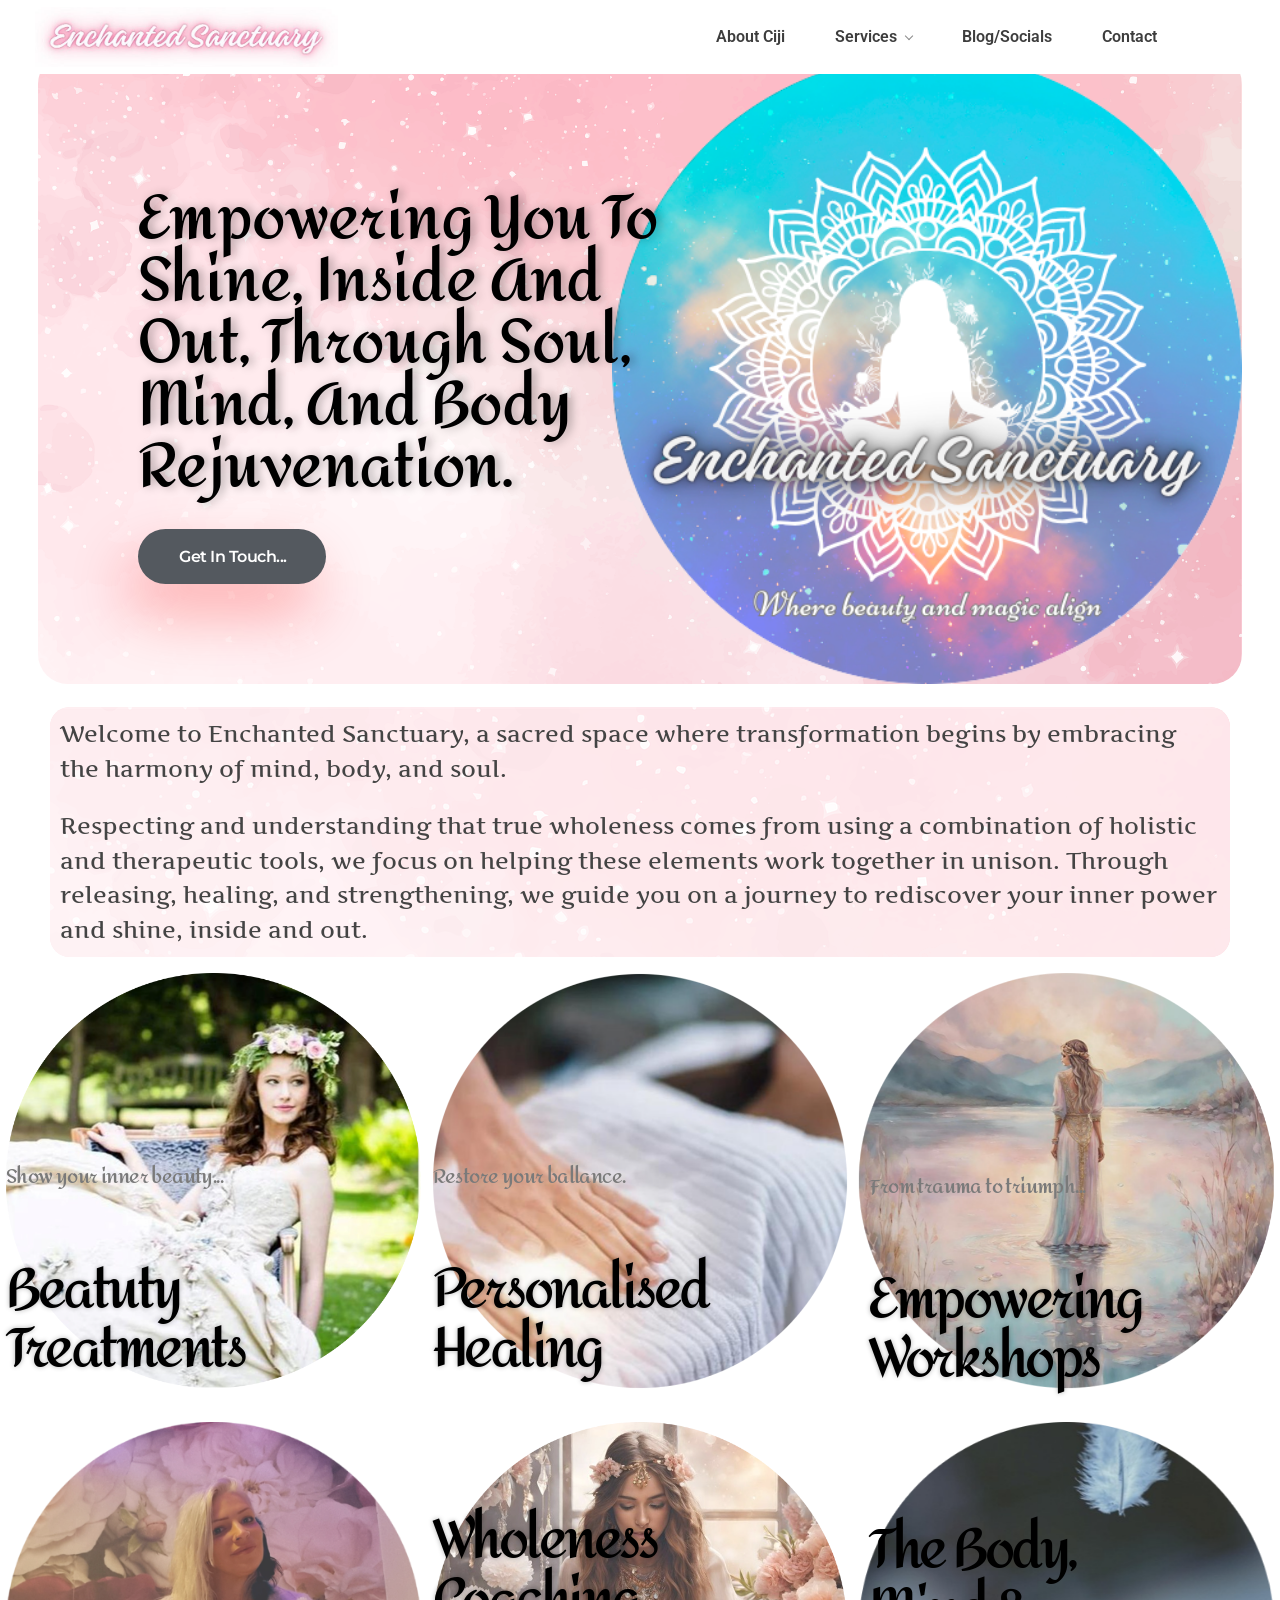
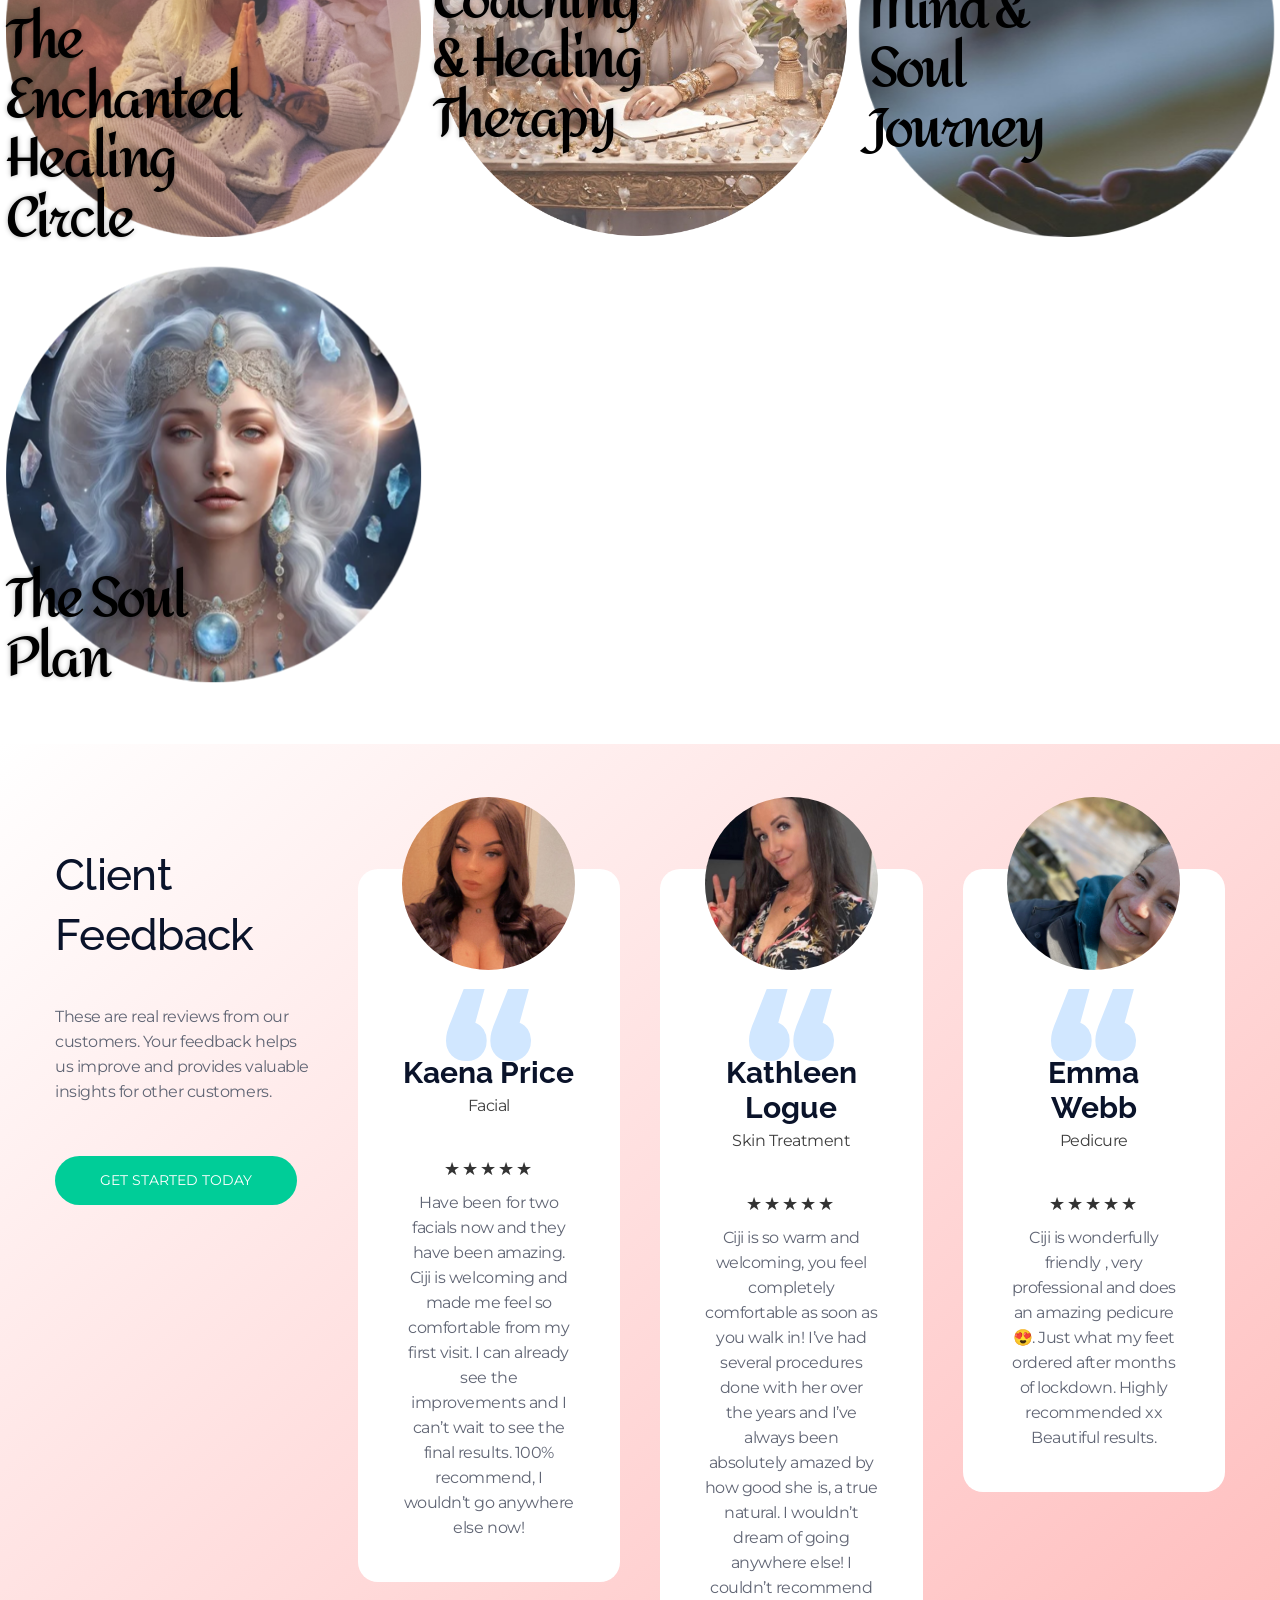
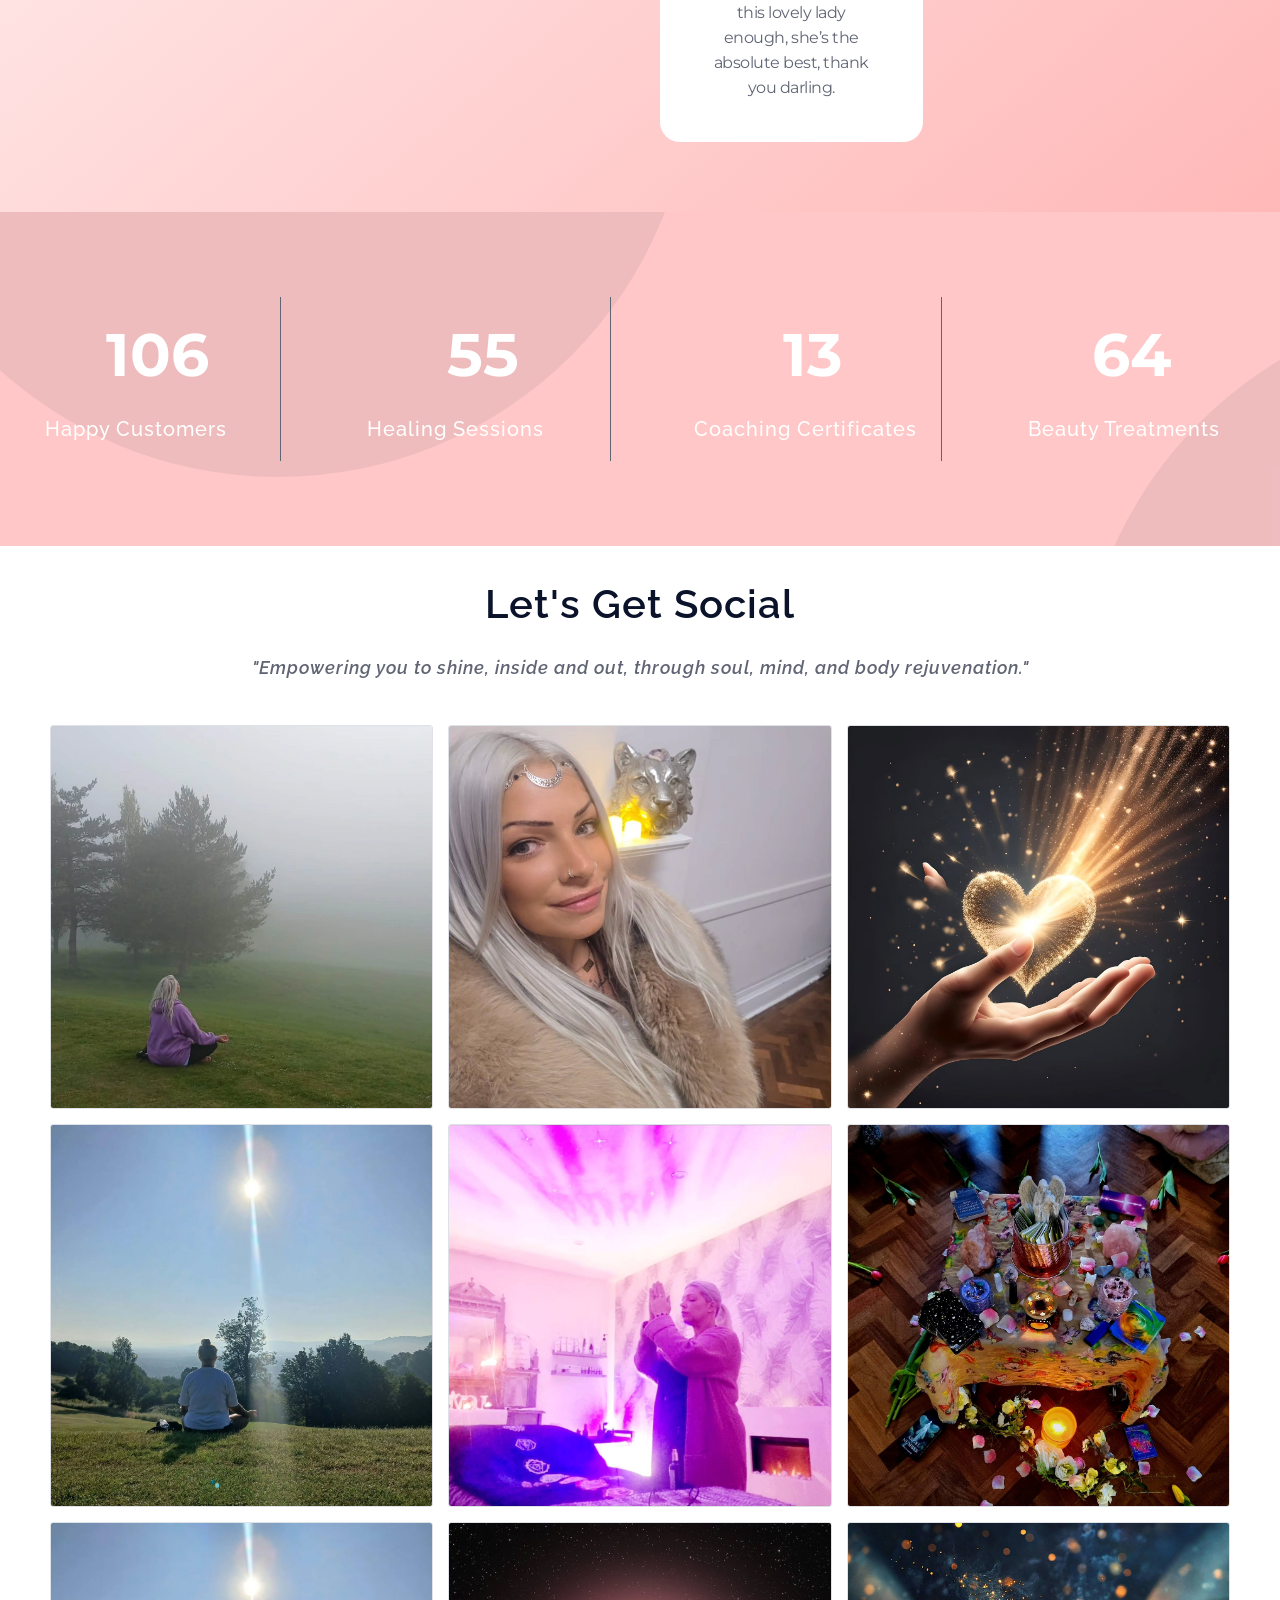
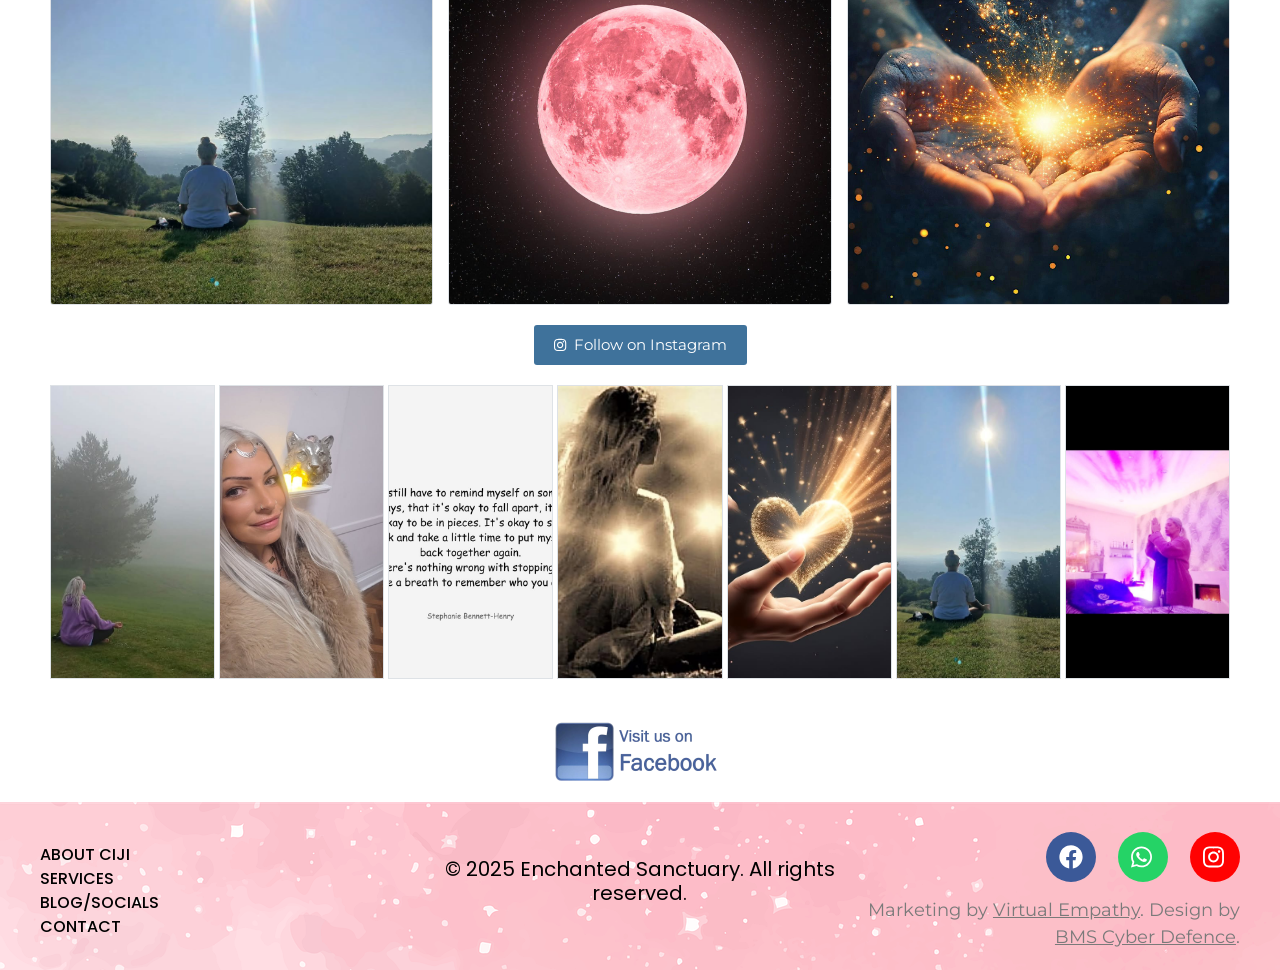
<file: index.html>
<!doctype html>
<html lang="en-GB">
<head>
<meta charset="utf-8">
<meta name="viewport" content="width=device-width, initial-scale=1">
<title>Enchanted Sanctuary | Personalised Beauty and Healing Therapy Treatments</title>
<meta name="description" content="Empowering you to shine, inside and out, through soul, mind, and body rejuvenation. Get in touch… Empowering you to shine, inside and out, through soul, mind, and body rejuvenation. Get in touch… Welcome to Enchanted Sanctuary, a sacred space where transformation begins by embracing the harmony of mind, body, and soul. Respecting and understanding that […]">
<link rel="canonical" href="https://enchantedsanctuary.co.uk/">
<meta property="og:type" content="website">
<meta property="og:site_name" content="Enchanted Sanctuary">
<meta property="og:title" content="Enchanted Sanctuary | Personalised Beauty and Healing Therapy Treatments">
<meta property="og:url" content="https://enchantedsanctuary.co.uk/">
<meta property="og:image" content="https://enchantedsanctuary.co.uk/assets/img/Enchanted-Sanctuary-Copy-modified-768x768.png">
<meta name="theme-color" content="#ffffff">
<link rel="icon" type="image/png" sizes="32x32" href="/assets/img/cropped-Enchanted-Sanctuary-Copy-modified-32x32.png">
<link rel="apple-touch-icon" href="/assets/img/cropped-Enchanted-Sanctuary-Copy-modified-180x180.png">
<link rel="stylesheet" href="/assets/css/fonts.css?v=8df8fe0f">
<link rel="stylesheet" href="/assets/css/base.css?v=15ac5174">
<link rel="stylesheet" href="/assets/css/shell.css?v=6110d818">
<link rel="stylesheet" href="/assets/css/pages/home.css?v=4574bcdd">
<noscript><link rel="stylesheet" href="/assets/css/noscript.css?v=00a7146c"></noscript>
</head>
<body>
<header id="site-header" class="site-header">
<section class="sec e-8adc3c5 v-mid"><div class="sec-in gap-no">
<div class="col c25 e-b7bf976"><div class="col-in populated"><div class="w wd-auto wt-inh wm-auto e-571f72a"><div class="w-in">
<a class="logo" href="/" title="Enchanted Sanctuary"><img class="logo-main" src="/assets/img/cropped-cropped-Enchanted-Logo-3.png.jpg" width="752" height="149" alt="Enchanted Sanctuary - where beauty and magic align"></a>
</div></div></div></div>
<div class="col c50 e-c79087f"><div class="col-in populated"><div class="w wd-auto wt-auto e-863ca88"><div class="w-in">
<button id="burger" class="burger" type="button" aria-label="Menu" aria-expanded="false" aria-controls="main-nav"><span></span></button>
<nav id="main-nav" class="main-nav" aria-label="Main"><ul><li><a href="/about/">About Ciji</a></li><li class="has-sub"><a href="#" aria-haspopup="true">Services</a><ul class="sub-menu"><li><a href="/beauty-treatments/">Beauty Treatments</a></li><li><a href="/healing/">Healing</a></li><li><a href="/coaching/">Coaching</a></li><li><a href="/workshops/">Workshops</a></li><li><a href="/the-enchanted-healing-circle/">Enchanted Healing Circle</a></li><li><a href="/body-mind-soul/">Body, Mind, Soul</a></li></ul></li><li><a href="/blog/">Blog/Socials</a></li><li><a href="/contact/">Contact</a></li></ul></nav>
</div></div></div></div>
<div class="col c25 e-d836fd5"><div class="col-in populated"></div></div>
</div></section>
</header>
<main id="content">
<section class="sec sec-top boxed e-6577c22"><div class="sec-in gap-def"><div class="col c100 col-top e-075c4aa"><div class="col-in"></div></div></div></section><section class="sec sec-top boxed e-edd5e29"><div class="sec-in gap-no"><div class="col c100 col-top fx fx-scale-up hide-m e-8b46256"><div class="col-in populated"><div class="bg-overlay"></div><section class="sec sec-inner boxed e-b667f1a sec-inner"><div class="sec-in gap-no"><div class="col c50 col-inner e-b32a811"><div class="col-in populated"><div class="w fx fx-slide-from-bot w-heading e-d0ff21a"><div class="w-in">
<section class="mh">
<div class="mh-in"><h5 class="h-sub"></h5><h3 class="h-main"><span class="h-hl">Empowering you to shine, inside and out, through soul, mind, and body rejuvenation.</span></h3></div>
</section> </div></div><div class="w fx fx-fade-in-right w-button e-8168b7c"><div class="w-in">
<div class="btn-wrap al-left">
<a class="btn btn-dark" href="/contact/">
<div class="btn-bg"></div>

<div class="btn-text">
<span class="btn-t1">Get in touch...</span> </div>
</a>
</div>
</div></div></div></div><div class="col c50 col-inner e-44763c2"><div class="col-in"></div></div></div></section></div></div></div></section><section class="sec sec-top hide-d hide-t boxed e-985ce5b"><div class="sec-in gap-def"><div class="col c100 col-top e-73a45af"><div class="col-in populated"><div class="w w-image e-906590e"><div class="w-in">
<section class="img-w">
<div class="img-frame">
<div class="img-box">
<img src="/assets/img/Enchanted-Sanctuary-Copy-modified-768x768.png" alt="Enchanted Sanctuary - Copy-modified" width="493" height="493" srcset="/assets/img/Enchanted-Sanctuary-Copy-modified-150x150.png 150w, /assets/img/Enchanted-Sanctuary-Copy-modified-300x300.png 300w, /assets/img/Enchanted-Sanctuary-Copy-modified-768x768.png 493w" sizes="(max-width:479px) 480px,(max-width:767px) 768px,(max-width:1023px) 1024px,493px">
</div>
</div>
</section> </div></div><div class="w fx fx-slide-from-bot w-heading e-2f97982"><div class="w-in">
<section class="mh">
<div class="mh-in"><h5 class="h-sub"></h5><h3 class="h-main"><span class="h-hl">Empowering you to shine, inside and out, through soul, mind, and body rejuvenation.</span></h3></div>
</section> </div></div><div class="w fx fx-fade-in-right w-button e-2da8367"><div class="w-in">
<div class="btn-wrap al-left">
<a class="btn btn-dark" href="/contact/">
<div class="btn-bg"></div>

<div class="btn-text">
<span class="btn-t1">Get in touch...</span> </div>
</a>
</div>
</div></div></div></div></div></section><section class="sec sec-top boxed e-6ed5a33"><div class="sec-in gap-def"><div class="col c100 col-top e-9232216"><div class="col-in populated"><div class="bg-overlay"></div><div class="w w-text e-0de48b5"><div class="w-in">
<p>Welcome to Enchanted Sanctuary, a sacred space where transformation begins by embracing the harmony of mind, body, and soul.</p><p>Respecting and understanding that true wholeness comes from using a combination of holistic and therapeutic tools, we focus on helping these elements work together in unison. Through releasing, healing, and strengthening, we guide you on a journey to rediscover your inner power and shine, inside and out.</p> </div></div></div></div></div></section><section class="sec sec-top boxed e-2b28041"><div class="sec-in gap-def"><div class="col c33 col-top e-5d22ac5"><div class="col-in populated"><div class="w fx fx-fade-in-down w-heading e-6f509e3"><div class="w-in">
<section class="mh">
<div class="mh-in"><a class="h-sub-link" href="/beauty-treatments/"><h5 class="h-sub">Show your inner beauty...</h5></a><a class="h-main-link" href="/beauty-treatments/"><h2 class="h-main"><span class="h-before"><br>Beatuty<br>Treatments</span></h2></a></div>
</section> </div></div></div></div><div class="col c33 col-top e-5e8a5cd"><div class="col-in populated"><div class="w fx fx-fade-in-down w-heading e-bed02f1"><div class="w-in">
<section class="mh">
<div class="mh-in"><a class="h-sub-link" href="/healing/"><h5 class="h-sub">Restore your ballance.</h5></a><a class="h-main-link" href="/healing/"><h2 class="h-main"><span class="h-before"><br>Personalised Healing</span></h2></a></div>
</section> </div></div></div></div><div class="col c33 col-top e-13d535e"><div class="col-in populated"><div class="w fx fx-fade-in-down w-heading e-b12e763"><div class="w-in">
<section class="mh">
<div class="mh-in"><a class="h-sub-link" href="/workshops/"><h5 class="h-sub">From trauma to triumph...</h5></a><a class="h-main-link" href="/workshops/"><h2 class="h-main"><span class="h-before"><br>Empowering<br>Workshops</span></h2></a></div>
</section> </div></div></div></div></div></section><section class="sec sec-top boxed e-62f1105"><div class="sec-in gap-def"><div class="col c33 col-top e-62b3c4f"><div class="col-in populated"><div class="bg-overlay"></div><div class="w fx fx-fade-in-down w-heading e-8247aed"><div class="w-in">
<section class="mh">
<div class="mh-in"><h5 class="h-sub"></h5><a class="h-main-link" href="/the-enchanted-healing-circle/"><h2 class="h-main"><span class="h-before"> The Enchanted Healing Circle</span></h2></a></div>
</section> </div></div></div></div><div class="col c33 col-top e-4726bc4"><div class="col-in populated"><div class="bg-overlay"></div><div class="w fx fx-fade-in-down w-heading e-f555cde"><div class="w-in">
<section class="mh">
<div class="mh-in"><h5 class="h-sub"></h5><a class="h-main-link" href="/coaching/"><h2 class="h-main"><span class="h-before">Wholeness Coaching & Healing Therapy</span></h2></a></div>
</section> </div></div></div></div><div class="col c33 col-top e-b6b08ac"><div class="col-in populated"><div class="w fx fx-fade-in-down w-heading e-a091946"><div class="w-in">
<section class="mh">
<div class="mh-in"><h5 class="h-sub"></h5><a class="h-main-link" href="/body-mind-soul/"><h2 class="h-main"><span class="h-before">The Body, Mind & Soul Journey</span></h2></a></div>
</section> </div></div></div></div></div></section><section class="sec sec-top boxed e-182a24c"><div class="sec-in gap-def"><div class="col c33 col-top e-38d5015"><div class="col-in populated"><div class="bg-overlay"></div><div class="w fx fx-fade-in-down w-heading e-609f788"><div class="w-in">
<section class="mh">
<div class="mh-in"><h5 class="h-sub"></h5><a class="h-main-link" href="/the-soul-plan/"><h2 class="h-main"><span class="h-before"> <br>The Soul Plan</span></h2></a></div>
</section> </div></div></div></div><div class="col c33 col-top e-c5ea2b3"><div class="col-in"></div></div><div class="col c33 col-top e-ea2d44e"><div class="col-in"></div></div></div></section><section class="sec sec-top boxed e-e08c960"><div class="sec-in gap-wide"><div class="col c25 col-top e-96ce8f5"><div class="col-in populated"><div class="w fx fx-fade-in-up w-heading e-3b2b844"><div class="w-in">
<section class="mh">
<div class="mh-in"><h4 class="h-sub">Client feedback</h4><div class="h-desc"><p>These are real reviews from our customers. Your feedback helps us improve and provides valuable insights for other customers.</p></div></div>
</section> </div></div><div class="w wd-auto wm-auto fx fx-fade-in-right w-button e-537168e"><div class="w-in">
<div class="btn-wrap al-left">
<a class="btn btn-dark" href="/contact/">
<div class="btn-bg"></div>

<div class="btn-text">
<span class="btn-t1">GET STARTED TODAY</span> </div>
</a>
</div>
</div></div></div></div><div class="col c25 col-top e-ae0a990"><div class="col-in populated"><div class="w w-testimonial e-1bf3fcd"><div class="w-in">
<section> <div class="tm tm-top">
<div class="tm-head">
<div class="tm-photo">
<img src="/assets/img/269386500_4709869779074187_6438676204521253496_n.jpg" alt="" width="1440" height="1440" srcset="/assets/img/269386500_4709869779074187_6438676204521253496_n.jpg 1440w, /assets/img/269386500_4709869779074187_6438676204521253496_n-300x300.jpg 300w, /assets/img/269386500_4709869779074187_6438676204521253496_n-1024x1024.jpg 1024w, /assets/img/269386500_4709869779074187_6438676204521253496_n-150x150.jpg 150w, /assets/img/269386500_4709869779074187_6438676204521253496_n-768x768.jpg 768w, /assets/img/269386500_4709869779074187_6438676204521253496_n-200x200.jpg 200w"> </div>
<div class="tm-meta">
<h4 class="tm-name">Kaena Price</h4>
<h5 class="tm-role">Facial</h5>
<div class="stars">
<span class="stars-fill"> </span>
</div>
</div>
</div>
<div class="tm-text">
<div class="tm-body">
                                Have been for two facials now and they have been amazing. Ciji is welcoming and made me feel so comfortable from my first visit. I can already see the improvements and I can’t wait to see the final results. 100% recommend, I wouldn’t go anywhere else now!            </div>
</div>
</div>
</section> </div></div></div></div><div class="col c25 col-top e-cfc1933"><div class="col-in populated"><div class="w w-testimonial e-2ffddfc"><div class="w-in">
<section> <div class="tm tm-top">
<div class="tm-head">
<div class="tm-photo">
<img src="/assets/img/359721519_3585749498417843_8543505721515183998_n.jpg" alt="" width="1170" height="1170" srcset="/assets/img/359721519_3585749498417843_8543505721515183998_n.jpg 1170w, /assets/img/359721519_3585749498417843_8543505721515183998_n-300x300.jpg 300w, /assets/img/359721519_3585749498417843_8543505721515183998_n-1024x1024.jpg 1024w, /assets/img/359721519_3585749498417843_8543505721515183998_n-150x150.jpg 150w, /assets/img/359721519_3585749498417843_8543505721515183998_n-768x768.jpg 768w, /assets/img/359721519_3585749498417843_8543505721515183998_n-200x200.jpg 200w"> </div>
<div class="tm-meta">
<h4 class="tm-name">Kathleen Logue</h4>
<h5 class="tm-role">Skin Treatment</h5>
<div class="stars">
<span class="stars-fill"> </span>
</div>
</div>
</div>
<div class="tm-text">
<div class="tm-body">
                                Ciji is so warm and welcoming, you feel completely comfortable as soon as you walk in!
I’ve had several procedures done with her over the years and I’ve always been absolutely amazed by how good she is, a true natural. I wouldn’t dream of going anywhere else!
I couldn’t recommend this lovely lady enough, she’s the absolute best, thank you darling.            </div>
</div>
</div>
</section> </div></div></div></div><div class="col c25 col-top e-4114cf9"><div class="col-in populated"><div class="w w-testimonial e-6dc5f5e"><div class="w-in">
<section> <div class="tm tm-top">
<div class="tm-head">
<div class="tm-photo">
<img src="/assets/img/424983784_2770888386392168_1102894792099508610_n.jpg" alt="" width="1900" height="1900" loading="lazy" srcset="/assets/img/424983784_2770888386392168_1102894792099508610_n.jpg 1900w, /assets/img/424983784_2770888386392168_1102894792099508610_n-300x300.jpg 300w, /assets/img/424983784_2770888386392168_1102894792099508610_n-1024x1024.jpg 1024w, /assets/img/424983784_2770888386392168_1102894792099508610_n-150x150.jpg 150w, /assets/img/424983784_2770888386392168_1102894792099508610_n-768x768.jpg 768w, /assets/img/424983784_2770888386392168_1102894792099508610_n-1536x1536.jpg 1536w, /assets/img/424983784_2770888386392168_1102894792099508610_n-200x200.jpg 200w"> </div>
<div class="tm-meta">
<h4 class="tm-name">Emma Webb</h4>
<h5 class="tm-role">Pedicure</h5>
<div class="stars">
<span class="stars-fill"> </span>
</div>
</div>
</div>
<div class="tm-text">
<div class="tm-body">
                                Ciji is wonderfully friendly , very professional and does an amazing pedicure 😍. 

Just what my feet ordered after months of lockdown. Highly recommended xx
 
Beautiful results.            </div>
</div>
</div>
</section> </div></div></div></div></div></section><section class="sec sec-top boxed e-3aba4d1"><div class="sec-in gap-no"><div class="col c100 col-top e-374ca9b"><div class="col-in populated"><div class="w hide-t hide-m wd-auto shape-circle w-shape e-350cdcf"><div class="w-in">
<div class="shape">
<div class="shape-in">
<div class="shape-fill"></div>
</div>
</div>
</div></div><div class="w wd-auto shape-circle w-shape e-7baecee"><div class="w-in">
<div class="shape">
<div class="shape-in">
<div class="shape-fill"></div>
</div>
</div>
</div></div><section class="sec sec-inner boxed e-fea90f6 sec-inner"><div class="sec-in gap-def"><div class="col c25 col-inner fx fx-fade-in-right-1 e-228dafd"><div class="col-in populated"><div class="w w-counter e-a2ebb2f"><div class="w-in">
<div class="counter">
<div class="counter-wrap">
<span class="counter-pre"></span>
<span class="counter-num" data-to="124" data-delimiter="." data-duration="2000">0</span>
<span class="counter-suf"></span>
</div>
</div>
</div></div><div class="w w-heading e-423e038"><div class="w-in">
<section class="mh">
<div class="mh-in"><h5 class="h-sub">Happy Customers</h5></div>
</section> </div></div></div></div><div class="col c25 col-inner fx fx-fade-in-right-1 e-43eda34"><div class="col-in populated"><div class="w w-counter e-2fcd665"><div class="w-in">
<div class="counter">
<div class="counter-wrap">
<span class="counter-pre"></span>
<span class="counter-num" data-to="64" data-delimiter="." data-duration="2000">0</span>
<span class="counter-suf"></span>
</div>
</div>
</div></div><div class="w w-heading e-a0817b9"><div class="w-in">
<section class="mh">
<div class="mh-in"><h5 class="h-sub">Healing Sessions</h5></div>
</section> </div></div></div></div><div class="col c25 col-inner fx fx-fade-in-right-1 e-02b4691"><div class="col-in populated"><div class="w w-counter e-0c22135"><div class="w-in">
<div class="counter">
<div class="counter-wrap">
<span class="counter-pre"></span>
<span class="counter-num" data-to="15" data-delimiter="." data-duration="2000">0</span>
<span class="counter-suf"></span>
</div>
</div>
</div></div><div class="w w-heading e-8bb11f0"><div class="w-in">
<section class="mh">
<div class="mh-in"><h5 class="h-sub">Coaching Certificates</h5></div>
</section> </div></div></div></div><div class="col c25 col-inner fx fx-fade-in-right-1 e-6c4671d"><div class="col-in populated"><div class="w w-counter e-fcd4c03"><div class="w-in">
<div class="counter">
<div class="counter-wrap">
<span class="counter-pre"></span>
<span class="counter-num" data-to="74" data-delimiter="." data-duration="2000">0</span>
<span class="counter-suf"></span>
</div>
</div>
</div></div><div class="w w-heading e-1c7de71"><div class="w-in">
<section class="mh">
<div class="mh-in"><h5 class="h-sub">Beauty Treatments</h5></div>
</section> </div></div></div></div></div></section></div></div></div></section><section class="sec sec-top boxed e-83e586d"><div class="sec-in gap-no"><div class="col c100 col-top e-6e9270f"><div class="col-in populated"><div class="w fx fx-fade-in-up w-heading e-dd766e1"><div class="w-in">
<section class="mh">
<div class="mh-in"><h5 class="h-sub">Let's get social</h5><div class="h-desc"><h5><em>"Empowering you to shine, inside and out, through soul, mind, and body rejuvenation."</em></h5></div></div>
</section> </div></div><div class="w w-feed e-7a71ec6"><div class="w-in"><div class="ig-grid"><a class="ig-item" href="https://www.instagram.com/p/De_lr72RHEV/" target="_blank" rel="noopener"><img src="/assets/img/18120787582932074.jpg" alt="Instagram post" loading="lazy"></a><a class="ig-item" href="https://www.instagram.com/p/De7wQsxN34-/" target="_blank" rel="noopener"><img src="/assets/img/18037394471850741.jpg" alt="Instagram post" loading="lazy"></a><a class="ig-item" href="https://www.instagram.com/p/Dez0UOcxcfl/" target="_blank" rel="noopener"><img src="/assets/img/18103017881042446.jpg" alt="Instagram post" loading="lazy"></a><a class="ig-item" href="https://www.instagram.com/p/DewH5RjRl5f/" target="_blank" rel="noopener"><img src="/assets/img/18118513643053644.jpg" alt="Instagram post" loading="lazy"></a><a class="ig-item" href="https://www.instagram.com/p/DesV0HCKgQy/" target="_blank" rel="noopener"><img src="/assets/img/18135804127572898.jpg" alt="Instagram post" loading="lazy"></a><a class="ig-item" href="https://www.instagram.com/p/Daz_Skxkl2c/" target="_blank" rel="noopener"><img src="/assets/img/18102577331272615.jpg" alt="Instagram post" loading="lazy"></a><a class="ig-item" href="https://www.instagram.com/p/Dau-LpwKJ7F/" target="_blank" rel="noopener"><img src="/assets/img/18146714857519500.jpg" alt="Instagram post" loading="lazy"></a><a class="ig-item" href="https://www.instagram.com/p/DaLUxolq8iN/" target="_blank" rel="noopener"><img src="/assets/img/18137799472504655.jpg" alt="Instagram post" loading="lazy"></a><a class="ig-item" href="https://www.instagram.com/p/DZnWxBaj6I2/" target="_blank" rel="noopener"><img src="/assets/img/18367422052235819.jpg" alt="Instagram post" loading="lazy"></a></div><div class="ig-follow"><a href="https://www.instagram.com/cijisenchantedsanctuary" target="_blank" rel="noopener"><svg viewBox="0 -448 512 512" aria-hidden="true" focusable="false"><path transform="scale(1,-1)" d="M224.1 307c63.6006 0 114.9 -51.2998 114.9 -114.9c0 -63.5996 -51.2998 -114.899 -114.9 -114.899c-63.5996 0 -114.899 51.2998 -114.899 114.899c0 63.6006 51.2998 114.9 114.899 114.9zM224.1 117.4c41.1006 0 74.7002 33.5 74.7002 74.6992 c0 41.2002 -33.5 74.7002 -74.7002 74.7002c-41.1992 0 -74.6992 -33.5 -74.6992 -74.7002c0 -41.1992 33.5996 -74.6992 74.6992 -74.6992zM370.5 311.7c0 -14.9004 -12 -26.7998 -26.7998 -26.7998c-14.9004 0 -26.7998 12 -26.7998 26.7998s12 26.7998 26.7998 26.7998 s26.7998 -12 26.7998 -26.7998zM446.6 284.5c2.10059 -37 2.10059 -147.8 0 -184.8c-1.7998 -35.9004 -10 -67.7002 -36.1992 -93.9004c-26.2002 -26.2998 -58 -34.5 -93.9004 -36.2002c-37 -2.09961 -147.9 -2.09961 -184.9 0 c-35.8994 1.80078 -67.5996 10 -93.8994 36.2002s-34.5 58 -36.2002 93.9004c-2.09961 37 -2.09961 147.899 0 184.899c1.7998 35.9004 9.90039 67.7002 36.2002 93.9004s58.0996 34.4004 93.8994 36.0996c37 2.10059 147.9 2.10059 184.9 0 c35.9004 -1.7998 67.7002 -10 93.9004 -36.1992c26.2998 -26.2002 34.5 -58 36.1992 -93.9004zM398.8 60c11.7002 29.4004 9 99.5 9 132.1c0 32.6006 2.7002 102.601 -9 132.101c-7.89941 19.7002 -23 34.7998 -42.5996 42.5996c-29.4004 11.6006 -99.5 9 -132.101 9 c-32.5996 0 -102.6 2.7002 -132.1 -9c-19.7002 -7.89941 -34.7998 -23 -42.5996 -42.5996c-11.6006 -29.4004 -9 -99.5 -9 -132.101c0 -32.5996 -2.7002 -102.6 9 -132.1c7.89941 -19.7002 23 -34.7998 42.5996 -42.5996c29.4004 -11.6006 99.5 -9 132.1 -9 c32.6006 0 102.601 -2.7002 132.101 9c19.7002 7.89941 34.7998 23 42.5996 42.5996z"/></svg> Follow on Instagram</a></div></div></div><div class="w w-feed e-03c5567"><div class="w-in"><div class="fb-row"><a class="fb-item" href="https://www.facebook.com/1421043919164188/posts/2025718982030009" target="_blank" rel="noopener"><img src="/assets/img/724480844274503_2025718982030009.jpg" alt="Facebook post" loading="lazy"></a><a class="fb-item" href="https://www.facebook.com/1421043919164188/posts/2024041002197807" target="_blank" rel="noopener"><img src="/assets/img/724480844274503_2024041002197807.jpg" alt="Facebook post" loading="lazy"></a><a class="fb-item" href="https://www.facebook.com/1421043919164188/posts/2020698625865378" target="_blank" rel="noopener"><img src="/assets/img/724480844274503_2020698625865378.jpg" alt="Facebook post" loading="lazy"></a><a class="fb-item" href="https://www.facebook.com/1421043919164188/posts/2020676762534231" target="_blank" rel="noopener"><img src="/assets/img/724480844274503_2020676762534231.jpg" alt="Facebook post" loading="lazy"></a><a class="fb-item" href="https://www.facebook.com/1421043919164188/posts/2020657472536160" target="_blank" rel="noopener"><img src="/assets/img/724480844274503_2020657472536160.jpg" alt="Facebook post" loading="lazy"></a><a class="fb-item" href="https://www.facebook.com/1421043919164188/posts/2019067826028458" target="_blank" rel="noopener"><img src="/assets/img/724480844274503_2019067826028458.jpg" alt="Facebook post" loading="lazy"></a><a class="fb-item" href="https://www.facebook.com/1421043919164188/posts/2017467006188540" target="_blank" rel="noopener"><img src="/assets/img/724480844274503_2017467006188540.jpg" alt="Facebook post" loading="lazy"></a></div></div></div><div class="w w-pic e-f006c1f"><div class="w-in">
<a href="https://www.facebook.com/cijisbeautysalon" target="_blank" rel="noopener">
<img src="/assets/img/kisspng-facebook-social-media-marketing-like-button-blog-find-us-on-facebook-5adf94f6358356.8741893115246021022192-qzfj9suun8ixelmsrzuzhxqcpqaygvpmo730ihfhmo.png" alt="kisspng-facebook-social-media-marketing-like-button-blog-find-us-on-facebook-5adf94f6358356.8741893115246021022192" title="kisspng-facebook-social-media-marketing-like-button-blog-find-us-on-facebook-5adf94f6358356.8741893115246021022192" loading="lazy"> </a>
</div></div></div></div></div></section>
</main>
<footer class="site-footer">
<section class="sec e-78e680d v-mid"><div class="sec-in gap-no">
<div class="col c33 e-ca77ab7 hide-t hide-m"><div class="col-in populated"><div class="w e-511fb00"><div class="w-in">
<nav class="foot-menu" aria-label="Footer"><a href="/about/">About Ciji</a><a href="#">Services</a><a href="/blog/">Blog/Socials</a><a href="/contact/">Contact</a></nav>
</div></div></div></div>
<div class="col c33 e-30681a9"><div class="col-in populated"><div class="w e-209ba0c"><div class="w-in"><p class="copy">&copy; 2025 Enchanted Sanctuary. All rights reserved.</p></div></div></div></div>
<div class="col c33 e-35fef58 hide-t hide-m"><div class="col-in populated">
<div class="w e-fd95870"><div class="w-in"><div class="social">
<a class="social-icon social-facebook" href="https://www.facebook.com/cijisbeautysalon" target="_blank" rel="noopener" aria-label="Facebook"><svg viewBox="0 -448 512 512" aria-hidden="true" focusable="false"><path transform="scale(1,-1)" d="M504 192c0 -123.78 -90.6904 -226.38 -209.25 -245v173.31h57.7803l11 71.6904h-68.7803v46.5498c0 19.6104 9.61035 38.7305 40.4102 38.7305h31.2803v61s-28.3809 4.83984 -55.5205 4.83984c-56.6699 0 -93.6699 -34.3301 -93.6699 -96.4805v-54.6396h-63v-71.6904h63 v-173.31c-118.56 18.6201 -209.25 121.22 -209.25 245c0 137 111 248 248 248s248 -111 248 -248z"/></svg></a>
<a class="social-icon social-whatsapp" href="https://wa.me/+447782375399" target="_blank" rel="noopener" aria-label="WhatsApp"><svg viewBox="0 -448 512 512" aria-hidden="true" focusable="false"><path transform="scale(1,-1)" d="M380.9 350.9c41.8994 -42 67.0996 -97.7002 67.0996 -157c0 -122.4 -101.8 -222 -224.1 -222h-0.100586c-37.2002 0 -73.7002 9.2998 -106.1 27l-117.7 -30.9004l31.5 115c-19.4004 33.7002 -29.5996 71.9004 -29.5996 111c0 122.4 99.5996 222 222 222 c59.2998 0 115.1 -23.0996 157 -65.0996zM223.9 9.2998c101.699 0 186.6 82.7998 186.6 184.601c0.0996094 49.2998 -21.2998 95.5996 -56.0996 130.5c-34.8008 34.8994 -81.1006 54.0996 -130.4 54.0996c-101.8 0 -184.6 -82.7998 -184.6 -184.5 c0 -34.9004 9.69922 -68.7998 28.1992 -98.2002l4.40039 -7l-18.5996 -68.0996l69.7998 18.2998l6.7002 -4c28.2998 -16.7998 60.7998 -25.7002 94 -25.7002zM325.1 147.5c5.5 -2.7002 9.2002 -4.09961 10.5 -6.59961c1.40039 -2.30078 1.40039 -13.4004 -3.19922 -26.4004 c-4.60059 -13 -26.7002 -24.7998 -37.4004 -26.4004c-17.5996 -2.59961 -31.4004 -1.2998 -66.5996 13.9004c-55.7002 24.0996 -92 80.0996 -94.8008 83.7998c-2.69922 3.7002 -22.5996 30.1006 -22.5996 57.4004s14.2998 40.7002 19.4004 46.2998 c5.09961 5.5 11.0996 6.90039 14.7998 6.90039s7.39941 0 10.5996 -0.200195c3.40039 -0.200195 8 1.2998 12.5 -9.5c4.60059 -11.1006 15.7002 -38.4004 17.1006 -41.2002c1.39941 -2.7998 2.2998 -6 0.5 -9.7002c-10.6006 -21.2002 -22 -20.5 -16.3008 -30.2998 c21.5 -36.9004 42.9004 -49.7002 75.5 -66c5.5 -2.7998 8.80078 -2.2998 12 1.40039c3.30078 3.7998 13.9004 16.1992 17.6006 21.7998c3.7002 5.59961 7.39941 4.7002 12.5 2.7998c5.09961 -1.7998 32.3994 -15.2002 37.8994 -18z"/></svg></a>
<a class="social-icon social-instagram" href="https://www.instagram.com/cijisenchantedsanctuary/" target="_blank" rel="noopener" aria-label="Instagram"><svg viewBox="0 -448 512 512" aria-hidden="true" focusable="false"><path transform="scale(1,-1)" d="M224.1 307c63.6006 0 114.9 -51.2998 114.9 -114.9c0 -63.5996 -51.2998 -114.899 -114.9 -114.899c-63.5996 0 -114.899 51.2998 -114.899 114.899c0 63.6006 51.2998 114.9 114.899 114.9zM224.1 117.4c41.1006 0 74.7002 33.5 74.7002 74.6992 c0 41.2002 -33.5 74.7002 -74.7002 74.7002c-41.1992 0 -74.6992 -33.5 -74.6992 -74.7002c0 -41.1992 33.5996 -74.6992 74.6992 -74.6992zM370.5 311.7c0 -14.9004 -12 -26.7998 -26.7998 -26.7998c-14.9004 0 -26.7998 12 -26.7998 26.7998s12 26.7998 26.7998 26.7998 s26.7998 -12 26.7998 -26.7998zM446.6 284.5c2.10059 -37 2.10059 -147.8 0 -184.8c-1.7998 -35.9004 -10 -67.7002 -36.1992 -93.9004c-26.2002 -26.2998 -58 -34.5 -93.9004 -36.2002c-37 -2.09961 -147.9 -2.09961 -184.9 0 c-35.8994 1.80078 -67.5996 10 -93.8994 36.2002s-34.5 58 -36.2002 93.9004c-2.09961 37 -2.09961 147.899 0 184.899c1.7998 35.9004 9.90039 67.7002 36.2002 93.9004s58.0996 34.4004 93.8994 36.0996c37 2.10059 147.9 2.10059 184.9 0 c35.9004 -1.7998 67.7002 -10 93.9004 -36.1992c26.2998 -26.2002 34.5 -58 36.1992 -93.9004zM398.8 60c11.7002 29.4004 9 99.5 9 132.1c0 32.6006 2.7002 102.601 -9 132.101c-7.89941 19.7002 -23 34.7998 -42.5996 42.5996c-29.4004 11.6006 -99.5 9 -132.101 9 c-32.5996 0 -102.6 2.7002 -132.1 -9c-19.7002 -7.89941 -34.7998 -23 -42.5996 -42.5996c-11.6006 -29.4004 -9 -99.5 -9 -132.101c0 -32.5996 -2.7002 -102.6 9 -132.1c7.89941 -19.7002 23 -34.7998 42.5996 -42.5996c29.4004 -11.6006 99.5 -9 132.1 -9 c32.6006 0 102.601 -2.7002 132.101 9c19.7002 7.89941 34.7998 23 42.5996 42.5996z"/></svg></a>
</div></div></div>
<div class="w e-f05b8ba"><div class="w-in"><p class="credit">Marketing by <a href="https://virtualempathy.co.uk/" target="_blank" rel="noopener">Virtual Empathy</a>. Design by <a href="https://bmscyberdefence.co.uk/" target="_blank" rel="noopener">BMS Cyber Defence</a>.</p></div></div>
</div></div>
</div></section>
</footer>
<button id="to-top" class="to-top" type="button" aria-label="Back to top"></button>
<script src="/assets/js/site.js?v=b49a6f0e" defer></script>
</body>
</html>
</file>
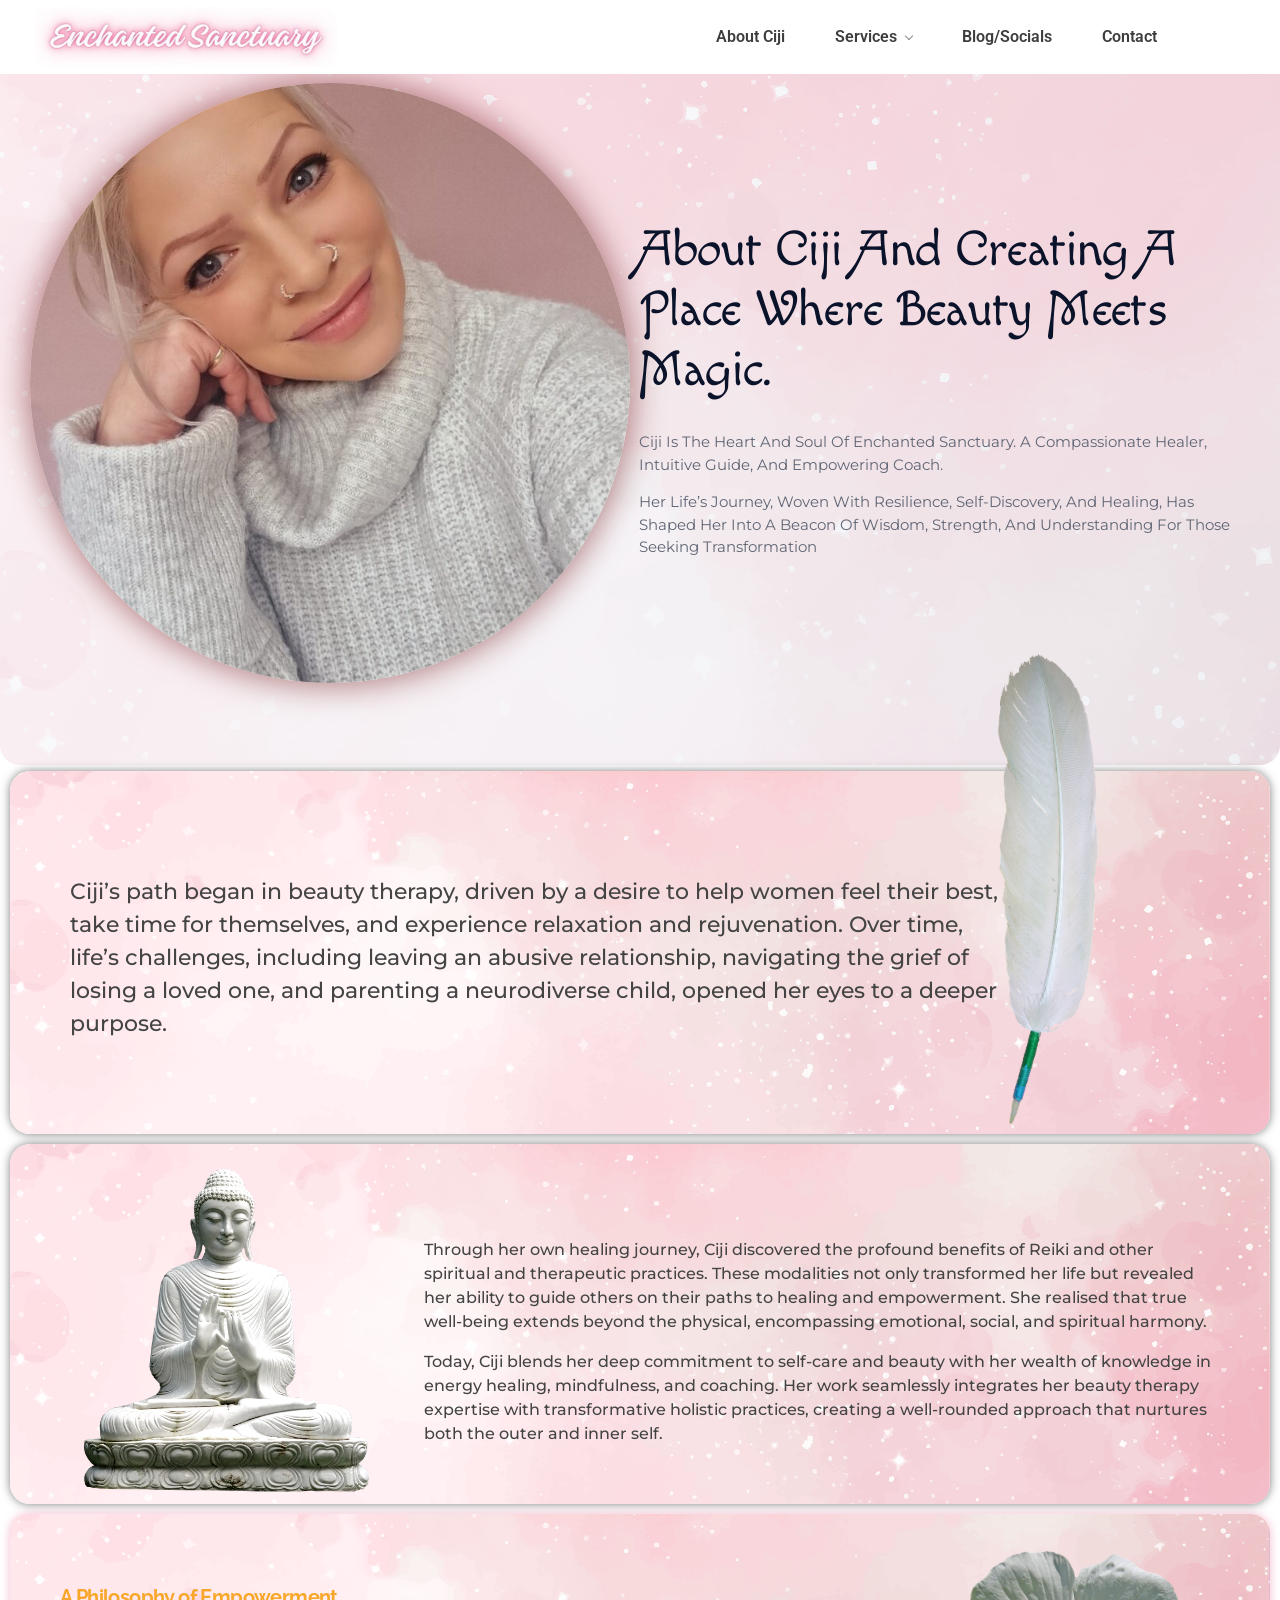
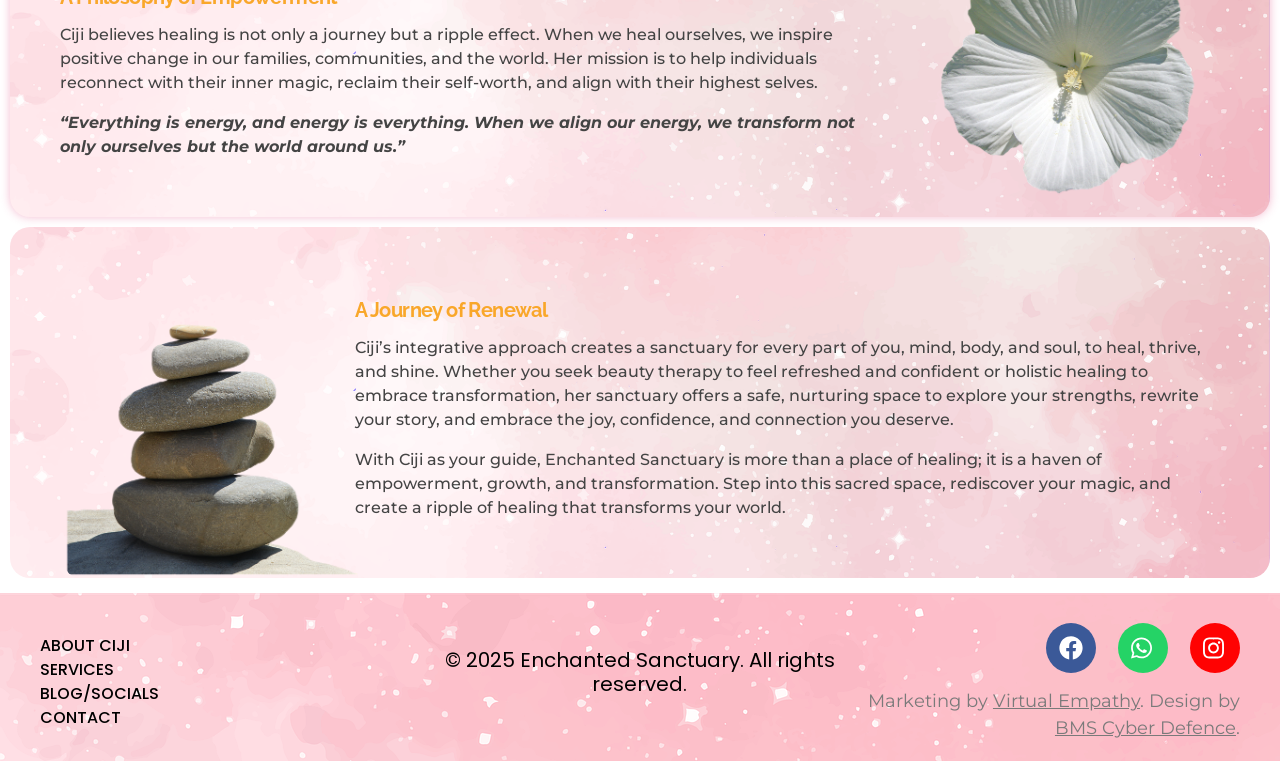
<file: about/index.html>
<!doctype html>
<html lang="en-GB">
<head>
<meta charset="utf-8">
<meta name="viewport" content="width=device-width, initial-scale=1">
<title>About | Enchanted Sanctuary</title>
<meta name="description" content="About Ciji and creating a place where beauty meets magic. Ciji is the heart and soul of Enchanted Sanctuary. A compassionate healer, intuitive guide, and empowering coach. Her life’s journey, woven with resilience, self-discovery, and healing, has shaped her into a beacon of wisdom, strength, and understanding for those seeking transformation Ciji’s path began in […]">
<link rel="canonical" href="https://enchantedsanctuary.co.uk/about/">
<meta property="og:type" content="website">
<meta property="og:site_name" content="Enchanted Sanctuary">
<meta property="og:title" content="About | Enchanted Sanctuary">
<meta property="og:url" content="https://enchantedsanctuary.co.uk/about/">
<meta property="og:image" content="https://enchantedsanctuary.co.uk/assets/img/Enchanted-Sanctuary-Copy-modified-768x768.png">
<meta name="theme-color" content="#ffffff">
<link rel="icon" type="image/png" sizes="32x32" href="/assets/img/cropped-Enchanted-Sanctuary-Copy-modified-32x32.png">
<link rel="apple-touch-icon" href="/assets/img/cropped-Enchanted-Sanctuary-Copy-modified-180x180.png">
<link rel="stylesheet" href="/assets/css/fonts.css?v=8df8fe0f">
<link rel="stylesheet" href="/assets/css/base.css?v=15ac5174">
<link rel="stylesheet" href="/assets/css/shell.css?v=6110d818">
<link rel="stylesheet" href="/assets/css/pages/about.css?v=c31f0a66">
<noscript><link rel="stylesheet" href="/assets/css/noscript.css?v=00a7146c"></noscript>
</head>
<body>
<header id="site-header" class="site-header">
<section class="sec e-8adc3c5 v-mid"><div class="sec-in gap-no">
<div class="col c25 e-b7bf976"><div class="col-in populated"><div class="w wd-auto wt-inh wm-auto e-571f72a"><div class="w-in">
<a class="logo" href="/" title="Enchanted Sanctuary"><img class="logo-main" src="/assets/img/cropped-cropped-Enchanted-Logo-3.png.jpg" width="752" height="149" alt="Enchanted Sanctuary - where beauty and magic align"></a>
</div></div></div></div>
<div class="col c50 e-c79087f"><div class="col-in populated"><div class="w wd-auto wt-auto e-863ca88"><div class="w-in">
<button id="burger" class="burger" type="button" aria-label="Menu" aria-expanded="false" aria-controls="main-nav"><span></span></button>
<nav id="main-nav" class="main-nav" aria-label="Main"><ul><li><a href="/about/" aria-current="page">About Ciji</a></li><li class="has-sub"><a href="#" aria-haspopup="true">Services</a><ul class="sub-menu"><li><a href="/beauty-treatments/">Beauty Treatments</a></li><li><a href="/healing/">Healing</a></li><li><a href="/coaching/">Coaching</a></li><li><a href="/workshops/">Workshops</a></li><li><a href="/the-enchanted-healing-circle/">Enchanted Healing Circle</a></li><li><a href="/body-mind-soul/">Body, Mind, Soul</a></li></ul></li><li><a href="/blog/">Blog/Socials</a></li><li><a href="/contact/">Contact</a></li></ul></nav>
</div></div></div></div>
<div class="col c25 e-d836fd5"><div class="col-in populated"></div></div>
</div></section>
</header>
<main id="content">
<section class="sec sec-top min-h boxed v-mid e-568fa8e"><div class="bg-overlay"></div><div class="sec-in gap-no"><div class="col c50 col-top e-2d1a695"><div class="col-in populated"><div class="w px-piece fx fx-fade-in-left-1 shape-circle w-shape e-e5d9292"><div class="w-in">
<div class="shape">
<div class="shape-in">
<div class="shape-fill"></div>
</div>
</div>
</div></div></div></div><div class="col c50 col-top e-8310adb"><div class="col-in populated"><div class="w fx fx-fade-in-up-1 w-heading e-c2dbf28"><div class="w-in">
<section class="mh">
<div class="mh-in"><h3 class="h-sub">About Ciji and creating a place where beauty meets magic.</h3><div class="h-desc"><p>Ciji is the heart and soul of Enchanted Sanctuary. A compassionate healer, intuitive guide, and empowering coach.</p><p>Her life’s journey, woven with resilience, self-discovery, and healing, has shaped her into a beacon of wisdom, strength, and understanding for those seeking transformation</p></div></div>
</section> </div></div></div></div></div></section><section class="sec sec-top boxed e-183f201"><div class="sec-in gap-def"><div class="col c100 col-top e-dcd0c60"><div class="col-in populated"><section class="sec sec-inner fx fx-fade-in-right boxed e-2dabae51 sec-inner"><div class="sec-in gap-def"><div class="col c100 col-inner e-48124d6d"><div class="col-in populated"><div class="w fx fx-fade-in-down wd-init w-heading e-18ffce9"><div class="w-in">
<section class="mh">
<div class="mh-in"><h5 class="h-sub"></h5><div class="h-desc"><p>Ciji’s path began in beauty therapy, driven by a desire to help women feel their best, take time for themselves, and experience relaxation and rejuvenation. Over time, life’s challenges, including leaving an abusive relationship, navigating the grief of losing a loved one, and parenting a neurodiverse child, opened her eyes to a deeper purpose.</p></div></div>
</section> </div></div><div class="w px-scroll fx fx-scale-down w-image e-1893c119"><div class="w-in">
<section class="img-w">
<div class="img-frame">
<div class="img-box">
<img src="/assets/img/eagle-3635922_1280.png" alt="eagle-3635922_1280" width="569" height="1280">
</div>
</div>
</section> </div></div></div></div></div></section><section class="sec sec-inner fx fx-fade-in-right boxed e-2536f83 sec-inner"><div class="sec-in gap-no"><div class="col c50 col-inner e-e47d770"><div class="col-in populated"><div class="w px-piece px-scroll fx fx-scale-down w-image e-09bd178"><div class="w-in">
<section class="img-w">
<div class="img-frame">
<div class="img-box">
<img src="/assets/img/buddha-2909937_640.png" alt="buddha-2909937_640" width="559" height="640">
</div>
</div>
</section> </div></div></div></div><div class="col c50 col-inner e-4f388fe"><div class="col-in populated"><div class="w fx fx-fade-in-down wd-init w-heading e-298a6bd"><div class="w-in">
<section class="mh">
<div class="mh-in"><h5 class="h-sub"></h5><div class="h-desc"><p>Through her own healing journey, Ciji discovered the profound benefits of Reiki and other spiritual and therapeutic practices. These modalities not only transformed her life but revealed her ability to guide others on their paths to healing and empowerment. She realised that true well-being extends beyond the physical, encompassing emotional, social, and spiritual harmony.</p><p>Today, Ciji blends her deep commitment to self-care and beauty with her wealth of knowledge in energy healing, mindfulness, and coaching. Her work seamlessly integrates her beauty therapy expertise with transformative holistic practices, creating a well-rounded approach that nurtures both the outer and inner self.</p></div></div>
</section> </div></div></div></div></div></section><section class="sec sec-inner fx fx-fade-in-right boxed e-df9a2cb sec-inner"><div class="sec-in gap-no"><div class="col c50 col-inner e-70a7224"><div class="col-in populated"><div class="w fx fx-fade-in-down w-heading e-47c43fd"><div class="w-in">
<section class="mh">
<div class="mh-in"><h5 class="h-sub">A Philosophy of Empowerment</h5><div class="h-desc"><p>Ciji believes healing is not only a journey but a ripple effect. When we heal ourselves, we inspire positive change in our families, communities, and the world. Her mission is to help individuals reconnect with their inner magic, reclaim their self-worth, and align with their highest selves.</p><p><strong><em>“Everything is energy, and energy is everything. When we align our energy, we transform not only ourselves but the world around us.”</em></strong></p></div></div>
</section> </div></div></div></div><div class="col c50 col-inner e-d3eec5c"><div class="col-in populated"><div class="w px-piece px-scroll fx fx-scale-down w-image e-562dfac"><div class="w-in">
<section class="img-w">
<div class="img-frame">
<div class="img-box">
<img src="/assets/img/flower-1303086_640.png" alt="flower-1303086_640" width="640" height="525">
</div>
</div>
</section> </div></div></div></div></div></section><section class="sec sec-inner fx fx-fade-in-right boxed e-314d5f1 sec-inner"><div class="sec-in gap-no"><div class="col c50 col-inner e-c932b40"><div class="col-in populated"><div class="w px-piece px-scroll fx fx-scale-down wd-init w-image e-89505a1"><div class="w-in">
<section class="img-w">
<div class="img-frame">
<div class="img-box">
<img src="/assets/img/isolated-1523574_640.png" alt="isolated-1523574_640" width="640" height="597" loading="lazy">
</div>
</div>
</section> </div></div></div></div><div class="col c50 col-inner e-2042a96"><div class="col-in populated"><div class="w fx fx-fade-in-down wd-init w-heading e-4827f36"><div class="w-in">
<section class="mh">
<div class="mh-in"><h5 class="h-sub">A Journey of Renewal</h5><div class="h-desc"><p>Ciji’s integrative approach creates a sanctuary for every part of you, mind, body, and soul, to heal, thrive, and shine. Whether you seek beauty therapy to feel refreshed and confident or holistic healing to embrace transformation, her sanctuary offers a safe, nurturing space to explore your strengths, rewrite your story, and embrace the joy, confidence, and connection you deserve.</p><p>With Ciji as your guide, Enchanted Sanctuary is more than a place of healing; it is a haven of empowerment, growth, and transformation. Step into this sacred space, rediscover your magic, and create a ripple of healing that transforms your world.</p></div></div>
</section> </div></div></div></div></div></section></div></div></div></section>
</main>
<footer class="site-footer">
<section class="sec e-78e680d v-mid"><div class="sec-in gap-no">
<div class="col c33 e-ca77ab7 hide-t hide-m"><div class="col-in populated"><div class="w e-511fb00"><div class="w-in">
<nav class="foot-menu" aria-label="Footer"><a href="/about/">About Ciji</a><a href="#">Services</a><a href="/blog/">Blog/Socials</a><a href="/contact/">Contact</a></nav>
</div></div></div></div>
<div class="col c33 e-30681a9"><div class="col-in populated"><div class="w e-209ba0c"><div class="w-in"><p class="copy">&copy; 2025 Enchanted Sanctuary. All rights reserved.</p></div></div></div></div>
<div class="col c33 e-35fef58 hide-t hide-m"><div class="col-in populated">
<div class="w e-fd95870"><div class="w-in"><div class="social">
<a class="social-icon social-facebook" href="https://www.facebook.com/cijisbeautysalon" target="_blank" rel="noopener" aria-label="Facebook"><svg viewBox="0 -448 512 512" aria-hidden="true" focusable="false"><path transform="scale(1,-1)" d="M504 192c0 -123.78 -90.6904 -226.38 -209.25 -245v173.31h57.7803l11 71.6904h-68.7803v46.5498c0 19.6104 9.61035 38.7305 40.4102 38.7305h31.2803v61s-28.3809 4.83984 -55.5205 4.83984c-56.6699 0 -93.6699 -34.3301 -93.6699 -96.4805v-54.6396h-63v-71.6904h63 v-173.31c-118.56 18.6201 -209.25 121.22 -209.25 245c0 137 111 248 248 248s248 -111 248 -248z"/></svg></a>
<a class="social-icon social-whatsapp" href="https://wa.me/+447782375399" target="_blank" rel="noopener" aria-label="WhatsApp"><svg viewBox="0 -448 512 512" aria-hidden="true" focusable="false"><path transform="scale(1,-1)" d="M380.9 350.9c41.8994 -42 67.0996 -97.7002 67.0996 -157c0 -122.4 -101.8 -222 -224.1 -222h-0.100586c-37.2002 0 -73.7002 9.2998 -106.1 27l-117.7 -30.9004l31.5 115c-19.4004 33.7002 -29.5996 71.9004 -29.5996 111c0 122.4 99.5996 222 222 222 c59.2998 0 115.1 -23.0996 157 -65.0996zM223.9 9.2998c101.699 0 186.6 82.7998 186.6 184.601c0.0996094 49.2998 -21.2998 95.5996 -56.0996 130.5c-34.8008 34.8994 -81.1006 54.0996 -130.4 54.0996c-101.8 0 -184.6 -82.7998 -184.6 -184.5 c0 -34.9004 9.69922 -68.7998 28.1992 -98.2002l4.40039 -7l-18.5996 -68.0996l69.7998 18.2998l6.7002 -4c28.2998 -16.7998 60.7998 -25.7002 94 -25.7002zM325.1 147.5c5.5 -2.7002 9.2002 -4.09961 10.5 -6.59961c1.40039 -2.30078 1.40039 -13.4004 -3.19922 -26.4004 c-4.60059 -13 -26.7002 -24.7998 -37.4004 -26.4004c-17.5996 -2.59961 -31.4004 -1.2998 -66.5996 13.9004c-55.7002 24.0996 -92 80.0996 -94.8008 83.7998c-2.69922 3.7002 -22.5996 30.1006 -22.5996 57.4004s14.2998 40.7002 19.4004 46.2998 c5.09961 5.5 11.0996 6.90039 14.7998 6.90039s7.39941 0 10.5996 -0.200195c3.40039 -0.200195 8 1.2998 12.5 -9.5c4.60059 -11.1006 15.7002 -38.4004 17.1006 -41.2002c1.39941 -2.7998 2.2998 -6 0.5 -9.7002c-10.6006 -21.2002 -22 -20.5 -16.3008 -30.2998 c21.5 -36.9004 42.9004 -49.7002 75.5 -66c5.5 -2.7998 8.80078 -2.2998 12 1.40039c3.30078 3.7998 13.9004 16.1992 17.6006 21.7998c3.7002 5.59961 7.39941 4.7002 12.5 2.7998c5.09961 -1.7998 32.3994 -15.2002 37.8994 -18z"/></svg></a>
<a class="social-icon social-instagram" href="https://www.instagram.com/cijisenchantedsanctuary/" target="_blank" rel="noopener" aria-label="Instagram"><svg viewBox="0 -448 512 512" aria-hidden="true" focusable="false"><path transform="scale(1,-1)" d="M224.1 307c63.6006 0 114.9 -51.2998 114.9 -114.9c0 -63.5996 -51.2998 -114.899 -114.9 -114.899c-63.5996 0 -114.899 51.2998 -114.899 114.899c0 63.6006 51.2998 114.9 114.899 114.9zM224.1 117.4c41.1006 0 74.7002 33.5 74.7002 74.6992 c0 41.2002 -33.5 74.7002 -74.7002 74.7002c-41.1992 0 -74.6992 -33.5 -74.6992 -74.7002c0 -41.1992 33.5996 -74.6992 74.6992 -74.6992zM370.5 311.7c0 -14.9004 -12 -26.7998 -26.7998 -26.7998c-14.9004 0 -26.7998 12 -26.7998 26.7998s12 26.7998 26.7998 26.7998 s26.7998 -12 26.7998 -26.7998zM446.6 284.5c2.10059 -37 2.10059 -147.8 0 -184.8c-1.7998 -35.9004 -10 -67.7002 -36.1992 -93.9004c-26.2002 -26.2998 -58 -34.5 -93.9004 -36.2002c-37 -2.09961 -147.9 -2.09961 -184.9 0 c-35.8994 1.80078 -67.5996 10 -93.8994 36.2002s-34.5 58 -36.2002 93.9004c-2.09961 37 -2.09961 147.899 0 184.899c1.7998 35.9004 9.90039 67.7002 36.2002 93.9004s58.0996 34.4004 93.8994 36.0996c37 2.10059 147.9 2.10059 184.9 0 c35.9004 -1.7998 67.7002 -10 93.9004 -36.1992c26.2998 -26.2002 34.5 -58 36.1992 -93.9004zM398.8 60c11.7002 29.4004 9 99.5 9 132.1c0 32.6006 2.7002 102.601 -9 132.101c-7.89941 19.7002 -23 34.7998 -42.5996 42.5996c-29.4004 11.6006 -99.5 9 -132.101 9 c-32.5996 0 -102.6 2.7002 -132.1 -9c-19.7002 -7.89941 -34.7998 -23 -42.5996 -42.5996c-11.6006 -29.4004 -9 -99.5 -9 -132.101c0 -32.5996 -2.7002 -102.6 9 -132.1c7.89941 -19.7002 23 -34.7998 42.5996 -42.5996c29.4004 -11.6006 99.5 -9 132.1 -9 c32.6006 0 102.601 -2.7002 132.101 9c19.7002 7.89941 34.7998 23 42.5996 42.5996z"/></svg></a>
</div></div></div>
<div class="w e-f05b8ba"><div class="w-in"><p class="credit">Marketing by <a href="https://virtualempathy.co.uk/" target="_blank" rel="noopener">Virtual Empathy</a>. Design by <a href="https://bmscyberdefence.co.uk/" target="_blank" rel="noopener">BMS Cyber Defence</a>.</p></div></div>
</div></div>
</div></section>
</footer>
<button id="to-top" class="to-top" type="button" aria-label="Back to top"></button>
<script src="/assets/js/site.js?v=b49a6f0e" defer></script>
</body>
</html>
</file>
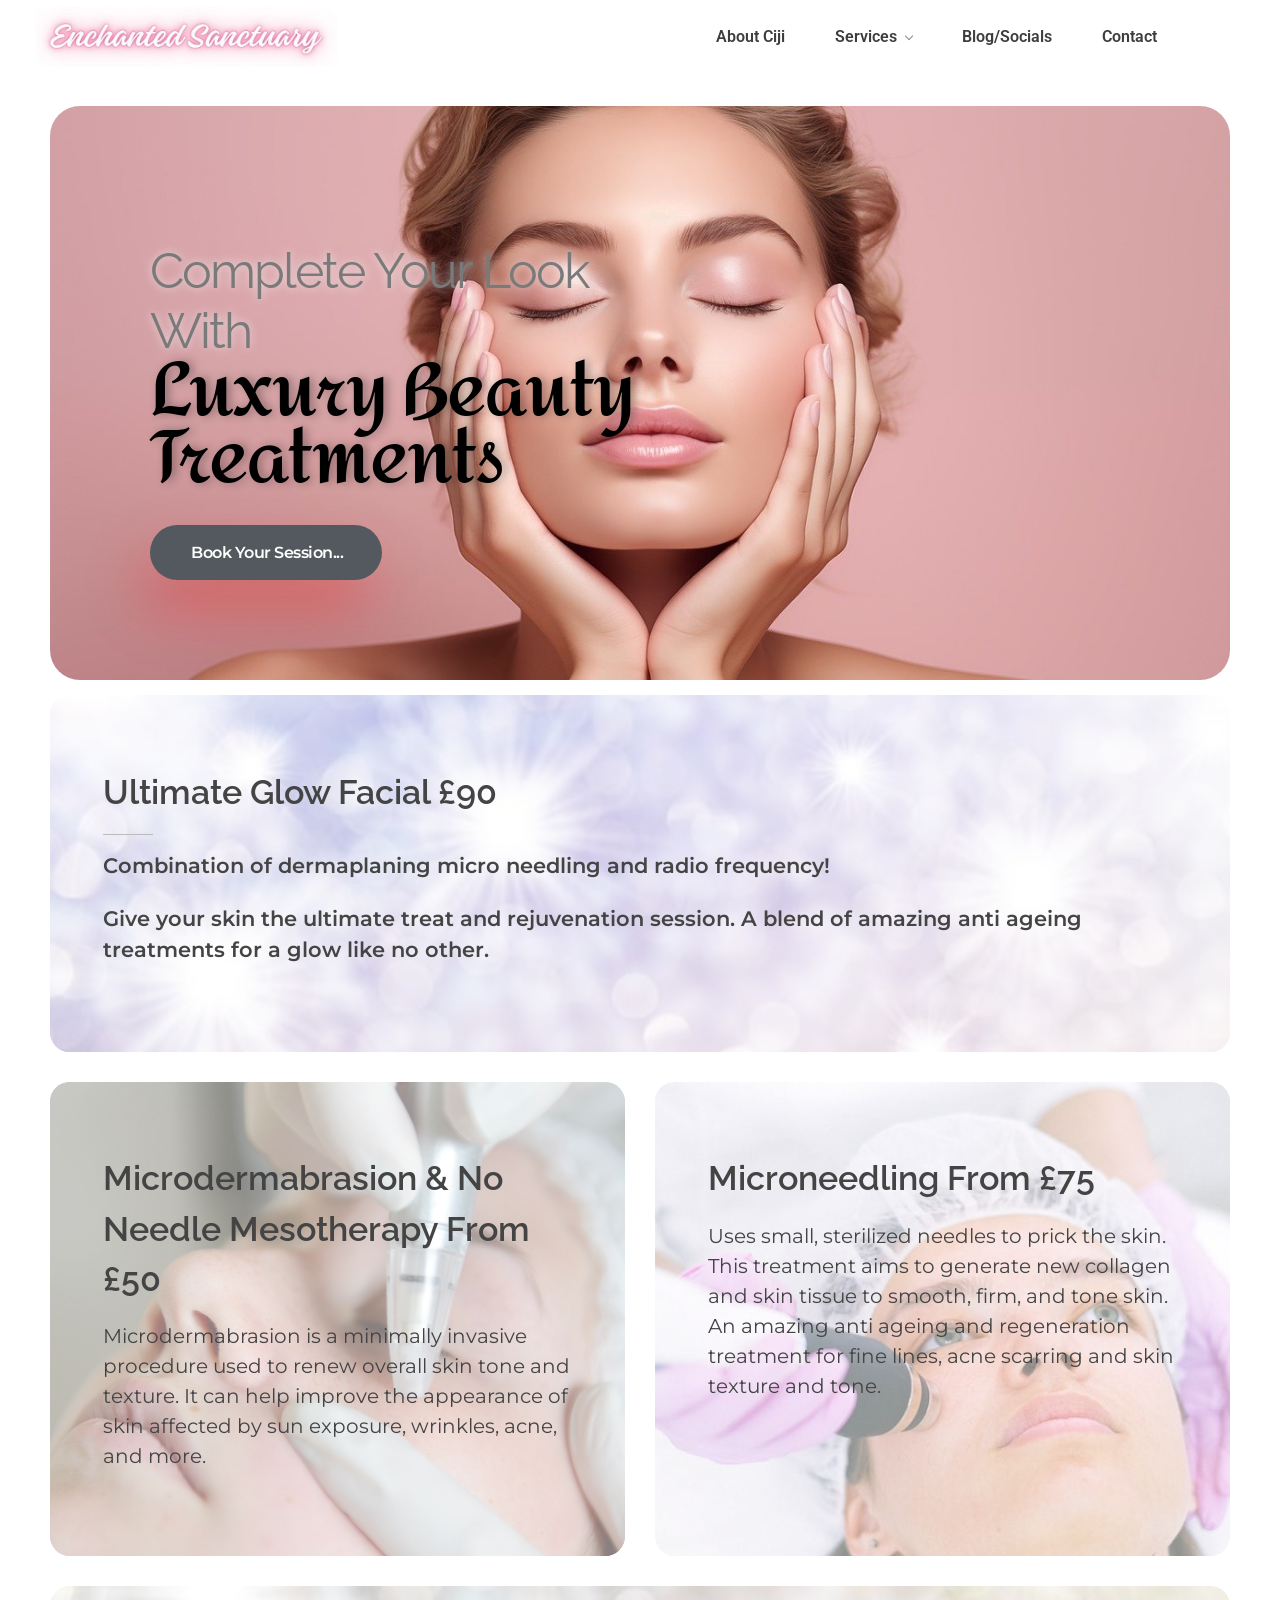
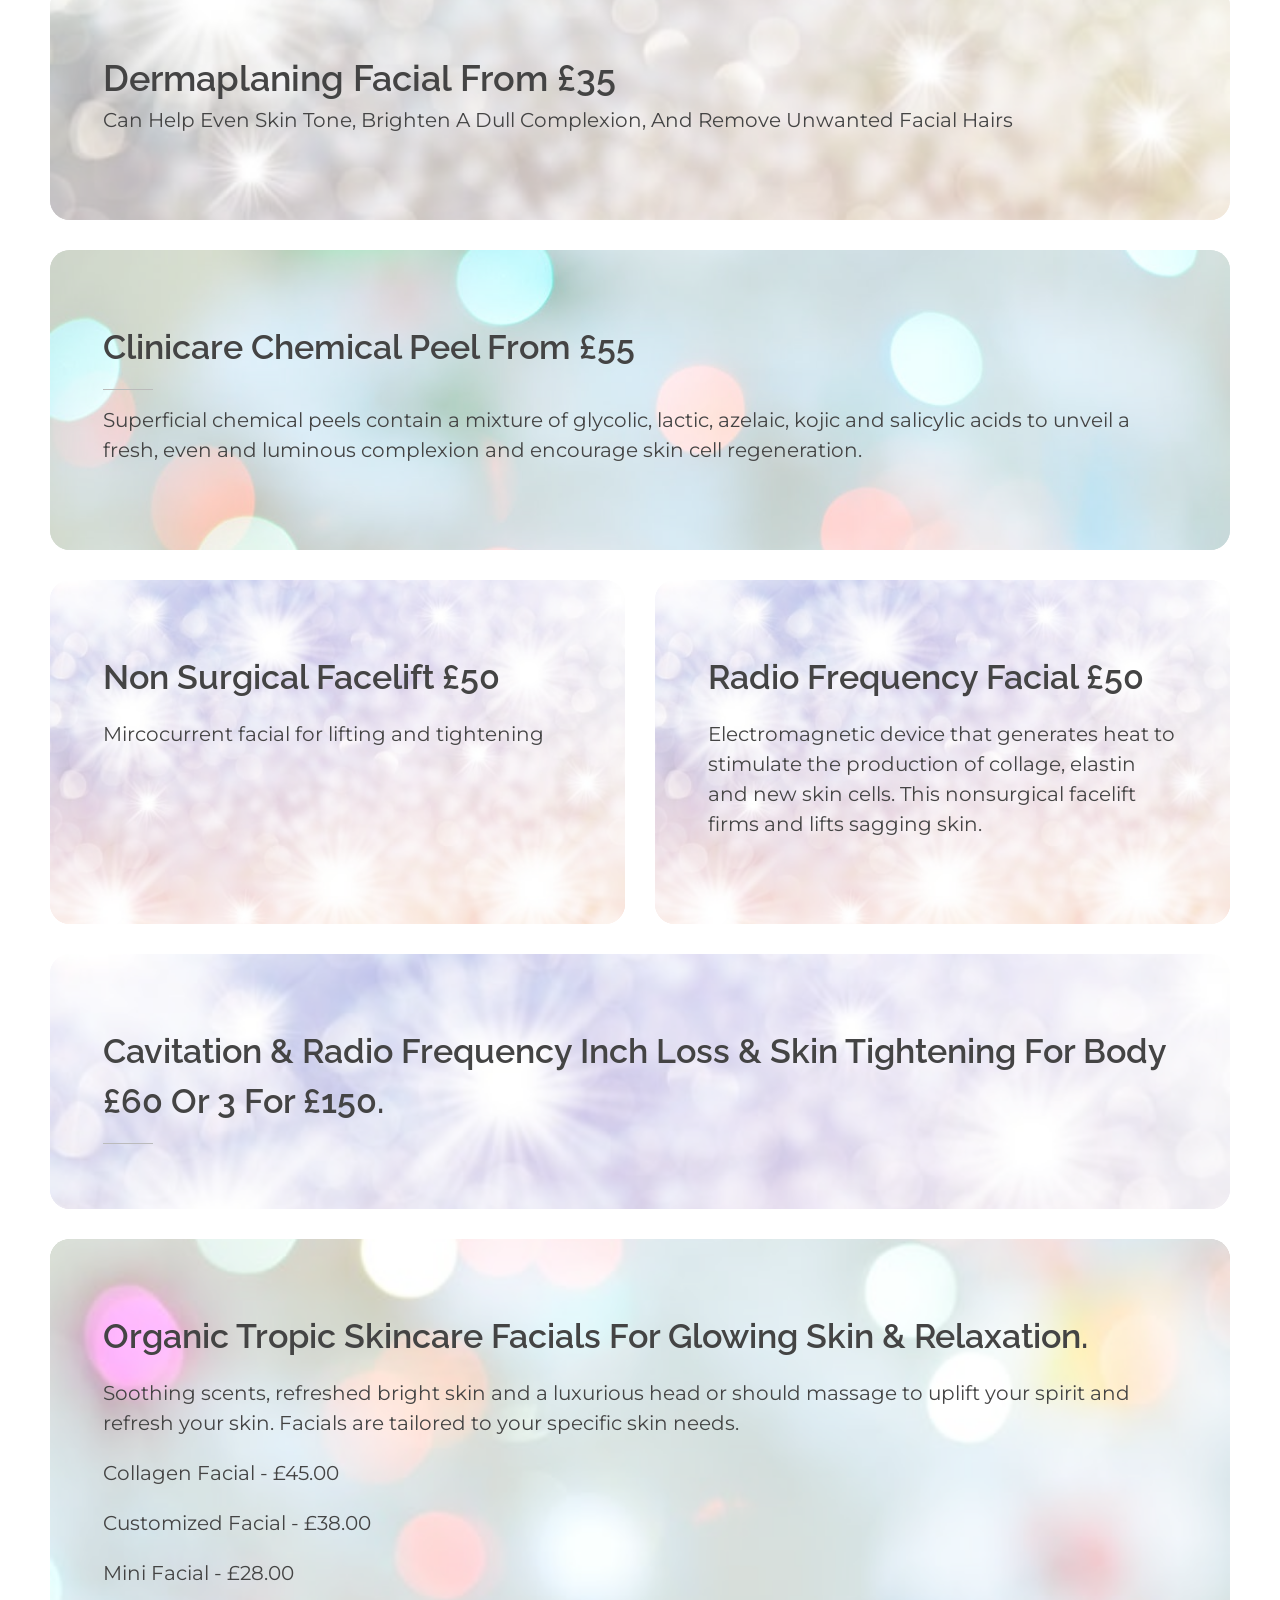
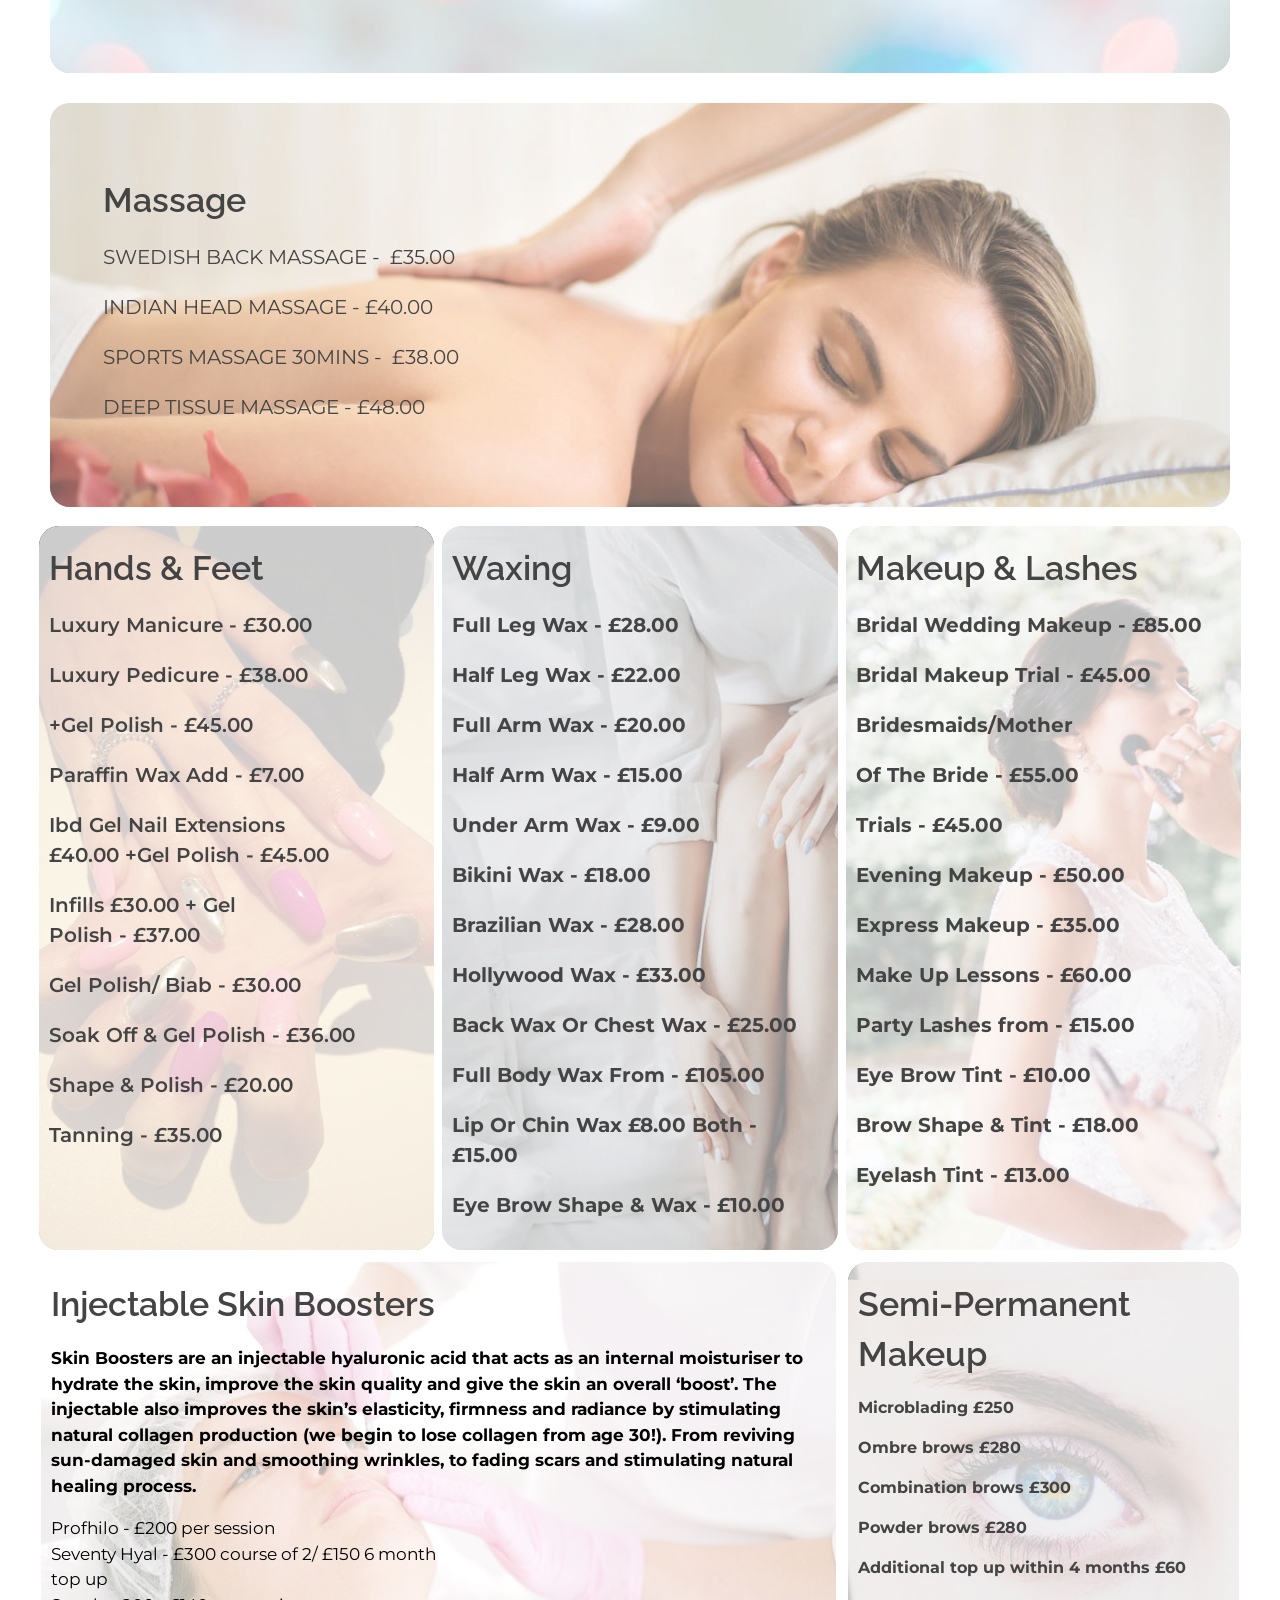
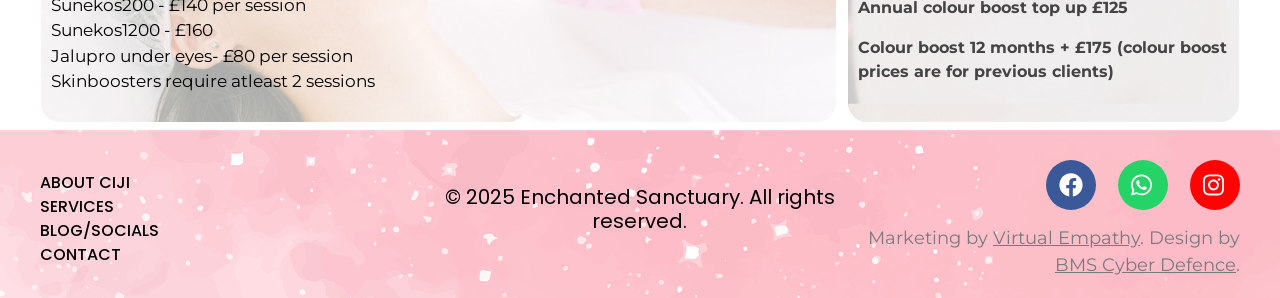
<file: beauty-treatments/index.html>
<!doctype html>
<html lang="en-GB">
<head>
<meta charset="utf-8">
<meta name="viewport" content="width=device-width, initial-scale=1">
<title>Beauty Treatments | Enchanted Sanctuary</title>
<meta name="description" content="Complete your look withLuxury Beauty Treatments Book your session… Ultimate Glow Facial £90 Combination of dermaplaning micro needling and radio frequency! Give your skin the ultimate treat and rejuvenation session. A blend of amazing anti ageing treatments for a glow like no other. Microdermabrasion &amp; No Needle Mesotherapy From £50 Microdermabrasion is a minimally invasive […]">
<link rel="canonical" href="https://enchantedsanctuary.co.uk/beauty-treatments/">
<meta property="og:type" content="website">
<meta property="og:site_name" content="Enchanted Sanctuary">
<meta property="og:title" content="Beauty Treatments | Enchanted Sanctuary">
<meta property="og:url" content="https://enchantedsanctuary.co.uk/beauty-treatments/">
<meta property="og:image" content="https://enchantedsanctuary.co.uk/assets/img/Enchanted-Sanctuary-Copy-modified-768x768.png">
<meta name="theme-color" content="#ffffff">
<link rel="icon" type="image/png" sizes="32x32" href="/assets/img/cropped-Enchanted-Sanctuary-Copy-modified-32x32.png">
<link rel="apple-touch-icon" href="/assets/img/cropped-Enchanted-Sanctuary-Copy-modified-180x180.png">
<link rel="stylesheet" href="/assets/css/fonts.css?v=8df8fe0f">
<link rel="stylesheet" href="/assets/css/base.css?v=15ac5174">
<link rel="stylesheet" href="/assets/css/shell.css?v=6110d818">
<link rel="stylesheet" href="/assets/css/pages/beauty-treatments.css?v=141fedef">
<noscript><link rel="stylesheet" href="/assets/css/noscript.css?v=00a7146c"></noscript>
</head>
<body>
<header id="site-header" class="site-header">
<section class="sec e-8adc3c5 v-mid"><div class="sec-in gap-no">
<div class="col c25 e-b7bf976"><div class="col-in populated"><div class="w wd-auto wt-inh wm-auto e-571f72a"><div class="w-in">
<a class="logo" href="/" title="Enchanted Sanctuary"><img class="logo-main" src="/assets/img/cropped-cropped-Enchanted-Logo-3.png.jpg" width="752" height="149" alt="Enchanted Sanctuary - where beauty and magic align"></a>
</div></div></div></div>
<div class="col c50 e-c79087f"><div class="col-in populated"><div class="w wd-auto wt-auto e-863ca88"><div class="w-in">
<button id="burger" class="burger" type="button" aria-label="Menu" aria-expanded="false" aria-controls="main-nav"><span></span></button>
<nav id="main-nav" class="main-nav" aria-label="Main"><ul><li><a href="/about/">About Ciji</a></li><li class="has-sub"><a href="#" aria-haspopup="true">Services</a><ul class="sub-menu"><li><a href="/beauty-treatments/" aria-current="page">Beauty Treatments</a></li><li><a href="/healing/">Healing</a></li><li><a href="/coaching/">Coaching</a></li><li><a href="/workshops/">Workshops</a></li><li><a href="/the-enchanted-healing-circle/">Enchanted Healing Circle</a></li><li><a href="/body-mind-soul/">Body, Mind, Soul</a></li></ul></li><li><a href="/blog/">Blog/Socials</a></li><li><a href="/contact/">Contact</a></li></ul></nav>
</div></div></div></div>
<div class="col c25 e-d836fd5"><div class="col-in populated"></div></div>
</div></section>
</header>
<main id="content" class="inset">
<section class="sec sec-top boxed e-0b907a2"><div class="sec-in gap-def"><div class="col c100 col-top e-03a081c"><div class="col-in"></div></div></div></section><section class="sec sec-top boxed e-484c7f67"><div class="sec-in gap-no"><div class="col c100 col-top fx fx-scale-up e-43bddc85"><div class="col-in populated"><div class="bg-overlay"></div><section class="sec sec-inner boxed e-24a9c711 sec-inner"><div class="sec-in gap-no"><div class="col c50 col-inner e-f5ccc32"><div class="col-in populated"><div class="w fx fx-slide-from-bot w-heading e-7e8a60bd"><div class="w-in">
<section class="mh">
<div class="mh-in"><h5 class="h-sub"></h5><h3 class="h-main"><span class="h-before">Complete your look with<br></span><span class="h-hl">Luxury Beauty Treatments</span></h3></div>
</section> </div></div><div class="w fx fx-fade-in-right w-button e-464aa3ed"><div class="w-in">
<div class="btn-wrap al-left">
<a class="btn btn-dark">
<div class="btn-bg"></div>

<div class="btn-text">
<span class="btn-t1">Book your session...</span> </div>
</a>
</div>
</div></div></div></div><div class="col c50 col-inner e-6eecd3cb"><div class="col-in"></div></div></div></section></div></div></div></section><section class="sec sec-top boxed e-9374602"><div class="sec-in gap-def"><div class="col c100 col-top fx fx-fade-in-right-1 e-52a136a"><div class="col-in populated"><div class="bg-overlay"></div><div class="w w-heading e-5c34317"><div class="w-in">
<section class="mh">
<div class="mh-in"><h2 class="h-sub">Ultimate Glow Facial £90</h2><div class="h-div"></div><div class="h-desc"><p>Combination of dermaplaning micro needling and radio frequency!</p><p>Give your skin the ultimate treat and rejuvenation session. A blend of amazing anti ageing treatments for a glow like no other.</p></div></div>
</section> </div></div></div></div></div></section><section class="sec sec-top boxed e-a48131d"><div class="sec-in gap-def"><div class="col c50 col-top fx fx-slide-from-right e-af3d3e0"><div class="col-in populated"><div class="bg-overlay"></div><div class="w w-heading e-e9ad7ba"><div class="w-in">
<section class="mh">
<div class="mh-in"><h2 class="h-sub">Microdermabrasion & No Needle Mesotherapy From £50</h2><div class="h-desc"><p>Microdermabrasion is a minimally invasive procedure used to renew overall skin tone and texture. It can help improve the appearance of skin affected by sun exposure, wrinkles, acne, and more.</p></div></div>
</section> </div></div></div></div><div class="col c50 col-top fx fx-slide-from-left e-51d1d3d"><div class="col-in populated"><div class="bg-overlay"></div><div class="w w-heading e-d5310c9"><div class="w-in">
<section class="mh">
<div class="mh-in"><h2 class="h-sub">Microneedling From £75</h2><div class="h-desc"><p>Uses small, sterilized needles to prick the skin. This treatment aims to generate new collagen and skin tissue to smooth, firm, and tone skin. An amazing anti ageing and regeneration treatment for fine lines, acne scarring and skin texture and tone.</p></div></div>
</section> </div></div></div></div></div></section><section class="sec sec-top boxed e-d117f67"><div class="sec-in gap-def"><div class="col c100 col-top fx fx-fade-in-left e-5bd3433"><div class="col-in populated"><div class="bg-overlay"></div><div class="w w-heading e-e25a104"><div class="w-in">
<section class="mh">
<div class="mh-in"><h2 class="h-sub">Dermaplaning Facial From £35</h2><div class="h-desc"><p>Can Help Even Skin Tone, Brighten A Dull Complexion, And Remove Unwanted Facial Hairs</p></div></div>
</section> </div></div></div></div></div></section><section class="sec sec-top boxed e-19855e2"><div class="sec-in gap-no"><div class="col c100 col-top fx fx-fade-in-right-1 e-25b195d"><div class="col-in populated"><div class="bg-overlay"></div><div class="w w-heading e-d2217e1"><div class="w-in">
<section class="mh">
<div class="mh-in"><h2 class="h-sub">Clinicare Chemical Peel From £55</h2><div class="h-div"></div><div class="h-desc"><p>Superficial chemical peels contain a mixture of glycolic, lactic, azelaic, kojic and salicylic acids to unveil a fresh, even and luminous complexion and encourage skin cell regeneration.</p></div></div>
</section> </div></div></div></div></div></section><section class="sec sec-top boxed e-573adb2b"><div class="sec-in gap-no"><div class="col c100 col-top e-7b6d43ac"><div class="col-in populated"><section class="sec sec-inner boxed e-4cabb479 sec-inner"><div class="sec-in gap-no"><div class="col c50 col-inner fx fx-fade-in-right-1 e-3a7fac8a"><div class="col-in populated"><div class="bg-overlay"></div><div class="w w-heading e-f13f01d"><div class="w-in">
<section class="mh">
<div class="mh-in"><h2 class="h-sub">Non Surgical Facelift £50</h2><div class="h-desc"><p>Mircocurrent facial for lifting and tightening</p></div></div>
</section> </div></div></div></div><div class="col c50 col-inner fx fx-fade-in-right-1 e-52275b01"><div class="col-in populated"><div class="bg-overlay"></div><div class="w w-heading e-8373ef1"><div class="w-in">
<section class="mh">
<div class="mh-in"><h2 class="h-sub">Radio Frequency Facial £50</h2><div class="h-desc"><p>Electromagnetic device that generates heat to stimulate the production of collage, elastin and new skin cells. This nonsurgical facelift firms and lifts sagging skin.</p></div></div>
</section> </div></div></div></div></div></section><section class="sec sec-inner boxed e-278cbb3 sec-inner"><div class="sec-in gap-no"><div class="col c100 col-inner fx fx-fade-in-right-1 e-ed4e80a"><div class="col-in populated"><div class="bg-overlay"></div><div class="w w-heading e-78b79ff"><div class="w-in">
<section class="mh">
<div class="mh-in"><h2 class="h-sub">Cavitation & Radio Frequency Inch Loss & Skin Tightening For Body £60 Or 3 For £150.</h2><div class="h-div"></div></div>
</section> </div></div></div></div></div></section><section class="sec sec-inner boxed e-4125de73 sec-inner"><div class="sec-in gap-no"><div class="col c100 col-inner fx fx-fade-in-left-1 e-14ca6cce"><div class="col-in populated"><div class="bg-overlay"></div><div class="w w-heading e-2e9ec85"><div class="w-in">
<section class="mh">
<div class="mh-in"><h2 class="h-sub">Organic Tropic Skincare Facials For Glowing Skin & Relaxation.</h2><div class="h-desc"><p>Soothing scents, refreshed bright skin and a luxurious head or should massage to uplift your spirit and refresh your skin. Facials are tailored to your specific skin needs.</p><p>Collagen Facial - £45.00</p><p>Customized Facial - £38.00</p><p>Mini Facial - £28.00</p></div></div>
</section> </div></div></div></div></div></section></div></div></div></section><section class="sec sec-top boxed e-ec18322"><div class="sec-in gap-def"><div class="col c100 col-top fx fx-fade-in-right-1 e-5b67d7f"><div class="col-in populated"><div class="bg-overlay"></div><div class="w w-heading e-7637775"><div class="w-in">
<section class="mh">
<div class="mh-in"><h2 class="h-sub">Massage</h2><div class="h-desc"><p><span>SWEDISH BACK MASSAGE -  £35.00</span></p><p><span>INDIAN HEAD MASSAGE - £40.00</span></p><p><span>SPORTS MASSAGE 30MINS -  £38.00</span></p><p><span>DEEP TISSUE MASSAGE - £48.00</span></p></div></div>
</section> </div></div></div></div></div></section><section class="sec sec-top boxed e-0380626"><div class="sec-in gap-def"><div class="col c33 col-top e-4ef084c"><div class="col-in populated"><div class="bg-overlay"></div><div class="w w-heading e-821aa72"><div class="w-in">
<section class="mh">
<div class="mh-in"><h2 class="h-sub">Hands & Feet</h2><div class="h-desc"><p><span>Luxury Manicure - £30.00</span></p><p><span>Luxury Pedicure - £38.00</span></p><p><span>+Gel Polish - £45.00</span></p><p><span>Paraffin Wax Add - £7.00</span></p><p><span>Ibd Gel Nail Extensions</span><br><span>£40.00 +Gel Polish - £45.00</span></p><p><span>Infills £30.00 + Gel</span><br><span>Polish - £37.00</span></p><p><span>Gel Polish/ Biab - £30.00</span></p><p><span>Soak Off & Gel Polish - </span><span>£36.00</span></p><p><span>Shape & Polish - £20.00</span></p><p><span>Tanning - £35.00</span></p></div></div>
</section> </div></div></div></div><div class="col c33 col-top e-69ac963"><div class="col-in populated"><div class="bg-overlay"></div><div class="w w-heading e-fc75f9a"><div class="w-in">
<section class="mh">
<div class="mh-in"><h2 class="h-sub">Waxing</h2><div class="h-desc"><p><strong>Full Leg Wax - £28.00</strong></p><p><strong>Half Leg Wax - £22.00</strong></p><p><strong>Full Arm Wax - £20.00</strong></p><p><strong>Half Arm Wax - £15.00</strong></p><p><strong>Under Arm Wax - £9.00</strong></p><p><strong>Bikini Wax - £18.00</strong></p><p><strong>Brazilian Wax - £28.00</strong></p><p><strong>Hollywood Wax - £33.00</strong></p><p><strong>Back Wax Or Chest Wax - £25.00</strong></p><p><strong>Full Body Wax From - £105.00</strong></p><p><strong>Lip Or Chin Wax £8.00 Both - £15.00</strong></p><p><strong>Eye Brow Shape & Wax - £10.00</strong></p></div></div>
</section> </div></div></div></div><div class="col c33 col-top e-2347fda"><div class="col-in populated"><div class="bg-overlay"></div><div class="w w-heading e-6eaa910"><div class="w-in">
<section class="mh">
<div class="mh-in"><h2 class="h-sub">Makeup & Lashes</h2><div class="h-desc"><p><strong>Bridal Wedding Makeup - £85.00</strong></p><p><strong>Bridal Makeup Trial - £45.00</strong></p><p><strong>Bridesmaids/Mother </strong></p><p><strong>Of The Bride - £55.00</strong></p><p><strong>Trials - £45.00</strong></p><p><strong>Evening Makeup - £50.00</strong></p><p><strong>Express Makeup - £35.00</strong></p><p><strong>Make Up Lessons - £60.00</strong></p><p><strong>Party Lashes from - £15.00</strong></p><p><strong>Eye Brow Tint - £10.00</strong></p><p><strong>Brow Shape & Tint - £18.00</strong></p><p><strong>Eyelash Tint - £13.00</strong></p></div></div>
</section> </div></div></div></div></div></section><section class="sec sec-top boxed e-53b484e"><div class="sec-in gap-def"><div class="col c66 col-top e-a03180d"><div class="col-in populated"><div class="bg-overlay"></div><div class="w w-heading e-842d983"><div class="w-in">
<section class="mh">
<div class="mh-in"><h2 class="h-sub">Injectable Skin Boosters</h2><div class="h-desc"><p><strong>Skin Boosters are an injectable hyaluronic acid that acts as an internal moisturiser to hydrate the skin, improve the skin quality and give the skin an overall ‘boost’. The injectable also improves the skin’s elasticity, firmness and radiance by stimulating natural collagen production (we begin to lose collagen from age 30!). From reviving sun-damaged skin and smoothing wrinkles, to fading scars and stimulating natural healing process.</strong></p><p>Profhilo - £200 per session <br>Seventy Hyal - £300 course of 2/ £150 6 month<br>top up<br>Sunekos200 - £140 per session<br>Sunekos1200 - £160<br>Jalupro under eyes- £80 per session <br>Skinboosters require atleast 2 sessions</p></div></div>
</section> </div></div></div></div><div class="col c33 col-top e-15615a1"><div class="col-in populated"><div class="bg-overlay"></div><div class="w w-heading e-453b387"><div class="w-in">
<section class="mh">
<div class="mh-in"><h2 class="h-sub">Semi-Permanent Makeup</h2><div class="h-desc"><p><strong>Microblading £250</strong></p><p><strong>Ombre brows £280</strong></p><p><strong>Combination brows £300</strong></p><p><strong>Powder brows £280</strong></p><p><strong>Additional top up within 4 months £60</strong></p><p><strong>Annual colour boost top up £125</strong></p><p><strong>Colour boost 12 months + £175 (colour boost prices are for previous clients)</strong></p></div></div>
</section> </div></div></div></div></div></section>
</main>
<footer class="site-footer">
<section class="sec e-78e680d v-mid"><div class="sec-in gap-no">
<div class="col c33 e-ca77ab7 hide-t hide-m"><div class="col-in populated"><div class="w e-511fb00"><div class="w-in">
<nav class="foot-menu" aria-label="Footer"><a href="/about/">About Ciji</a><a href="#">Services</a><a href="/blog/">Blog/Socials</a><a href="/contact/">Contact</a></nav>
</div></div></div></div>
<div class="col c33 e-30681a9"><div class="col-in populated"><div class="w e-209ba0c"><div class="w-in"><p class="copy">&copy; 2025 Enchanted Sanctuary. All rights reserved.</p></div></div></div></div>
<div class="col c33 e-35fef58 hide-t hide-m"><div class="col-in populated">
<div class="w e-fd95870"><div class="w-in"><div class="social">
<a class="social-icon social-facebook" href="https://www.facebook.com/cijisbeautysalon" target="_blank" rel="noopener" aria-label="Facebook"><svg viewBox="0 -448 512 512" aria-hidden="true" focusable="false"><path transform="scale(1,-1)" d="M504 192c0 -123.78 -90.6904 -226.38 -209.25 -245v173.31h57.7803l11 71.6904h-68.7803v46.5498c0 19.6104 9.61035 38.7305 40.4102 38.7305h31.2803v61s-28.3809 4.83984 -55.5205 4.83984c-56.6699 0 -93.6699 -34.3301 -93.6699 -96.4805v-54.6396h-63v-71.6904h63 v-173.31c-118.56 18.6201 -209.25 121.22 -209.25 245c0 137 111 248 248 248s248 -111 248 -248z"/></svg></a>
<a class="social-icon social-whatsapp" href="https://wa.me/+447782375399" target="_blank" rel="noopener" aria-label="WhatsApp"><svg viewBox="0 -448 512 512" aria-hidden="true" focusable="false"><path transform="scale(1,-1)" d="M380.9 350.9c41.8994 -42 67.0996 -97.7002 67.0996 -157c0 -122.4 -101.8 -222 -224.1 -222h-0.100586c-37.2002 0 -73.7002 9.2998 -106.1 27l-117.7 -30.9004l31.5 115c-19.4004 33.7002 -29.5996 71.9004 -29.5996 111c0 122.4 99.5996 222 222 222 c59.2998 0 115.1 -23.0996 157 -65.0996zM223.9 9.2998c101.699 0 186.6 82.7998 186.6 184.601c0.0996094 49.2998 -21.2998 95.5996 -56.0996 130.5c-34.8008 34.8994 -81.1006 54.0996 -130.4 54.0996c-101.8 0 -184.6 -82.7998 -184.6 -184.5 c0 -34.9004 9.69922 -68.7998 28.1992 -98.2002l4.40039 -7l-18.5996 -68.0996l69.7998 18.2998l6.7002 -4c28.2998 -16.7998 60.7998 -25.7002 94 -25.7002zM325.1 147.5c5.5 -2.7002 9.2002 -4.09961 10.5 -6.59961c1.40039 -2.30078 1.40039 -13.4004 -3.19922 -26.4004 c-4.60059 -13 -26.7002 -24.7998 -37.4004 -26.4004c-17.5996 -2.59961 -31.4004 -1.2998 -66.5996 13.9004c-55.7002 24.0996 -92 80.0996 -94.8008 83.7998c-2.69922 3.7002 -22.5996 30.1006 -22.5996 57.4004s14.2998 40.7002 19.4004 46.2998 c5.09961 5.5 11.0996 6.90039 14.7998 6.90039s7.39941 0 10.5996 -0.200195c3.40039 -0.200195 8 1.2998 12.5 -9.5c4.60059 -11.1006 15.7002 -38.4004 17.1006 -41.2002c1.39941 -2.7998 2.2998 -6 0.5 -9.7002c-10.6006 -21.2002 -22 -20.5 -16.3008 -30.2998 c21.5 -36.9004 42.9004 -49.7002 75.5 -66c5.5 -2.7998 8.80078 -2.2998 12 1.40039c3.30078 3.7998 13.9004 16.1992 17.6006 21.7998c3.7002 5.59961 7.39941 4.7002 12.5 2.7998c5.09961 -1.7998 32.3994 -15.2002 37.8994 -18z"/></svg></a>
<a class="social-icon social-instagram" href="https://www.instagram.com/cijisenchantedsanctuary/" target="_blank" rel="noopener" aria-label="Instagram"><svg viewBox="0 -448 512 512" aria-hidden="true" focusable="false"><path transform="scale(1,-1)" d="M224.1 307c63.6006 0 114.9 -51.2998 114.9 -114.9c0 -63.5996 -51.2998 -114.899 -114.9 -114.899c-63.5996 0 -114.899 51.2998 -114.899 114.899c0 63.6006 51.2998 114.9 114.899 114.9zM224.1 117.4c41.1006 0 74.7002 33.5 74.7002 74.6992 c0 41.2002 -33.5 74.7002 -74.7002 74.7002c-41.1992 0 -74.6992 -33.5 -74.6992 -74.7002c0 -41.1992 33.5996 -74.6992 74.6992 -74.6992zM370.5 311.7c0 -14.9004 -12 -26.7998 -26.7998 -26.7998c-14.9004 0 -26.7998 12 -26.7998 26.7998s12 26.7998 26.7998 26.7998 s26.7998 -12 26.7998 -26.7998zM446.6 284.5c2.10059 -37 2.10059 -147.8 0 -184.8c-1.7998 -35.9004 -10 -67.7002 -36.1992 -93.9004c-26.2002 -26.2998 -58 -34.5 -93.9004 -36.2002c-37 -2.09961 -147.9 -2.09961 -184.9 0 c-35.8994 1.80078 -67.5996 10 -93.8994 36.2002s-34.5 58 -36.2002 93.9004c-2.09961 37 -2.09961 147.899 0 184.899c1.7998 35.9004 9.90039 67.7002 36.2002 93.9004s58.0996 34.4004 93.8994 36.0996c37 2.10059 147.9 2.10059 184.9 0 c35.9004 -1.7998 67.7002 -10 93.9004 -36.1992c26.2998 -26.2002 34.5 -58 36.1992 -93.9004zM398.8 60c11.7002 29.4004 9 99.5 9 132.1c0 32.6006 2.7002 102.601 -9 132.101c-7.89941 19.7002 -23 34.7998 -42.5996 42.5996c-29.4004 11.6006 -99.5 9 -132.101 9 c-32.5996 0 -102.6 2.7002 -132.1 -9c-19.7002 -7.89941 -34.7998 -23 -42.5996 -42.5996c-11.6006 -29.4004 -9 -99.5 -9 -132.101c0 -32.5996 -2.7002 -102.6 9 -132.1c7.89941 -19.7002 23 -34.7998 42.5996 -42.5996c29.4004 -11.6006 99.5 -9 132.1 -9 c32.6006 0 102.601 -2.7002 132.101 9c19.7002 7.89941 34.7998 23 42.5996 42.5996z"/></svg></a>
</div></div></div>
<div class="w e-f05b8ba"><div class="w-in"><p class="credit">Marketing by <a href="https://virtualempathy.co.uk/" target="_blank" rel="noopener">Virtual Empathy</a>. Design by <a href="https://bmscyberdefence.co.uk/" target="_blank" rel="noopener">BMS Cyber Defence</a>.</p></div></div>
</div></div>
</div></section>
</footer>
<button id="to-top" class="to-top" type="button" aria-label="Back to top"></button>
<script src="/assets/js/site.js?v=b49a6f0e" defer></script>
</body>
</html>
</file>
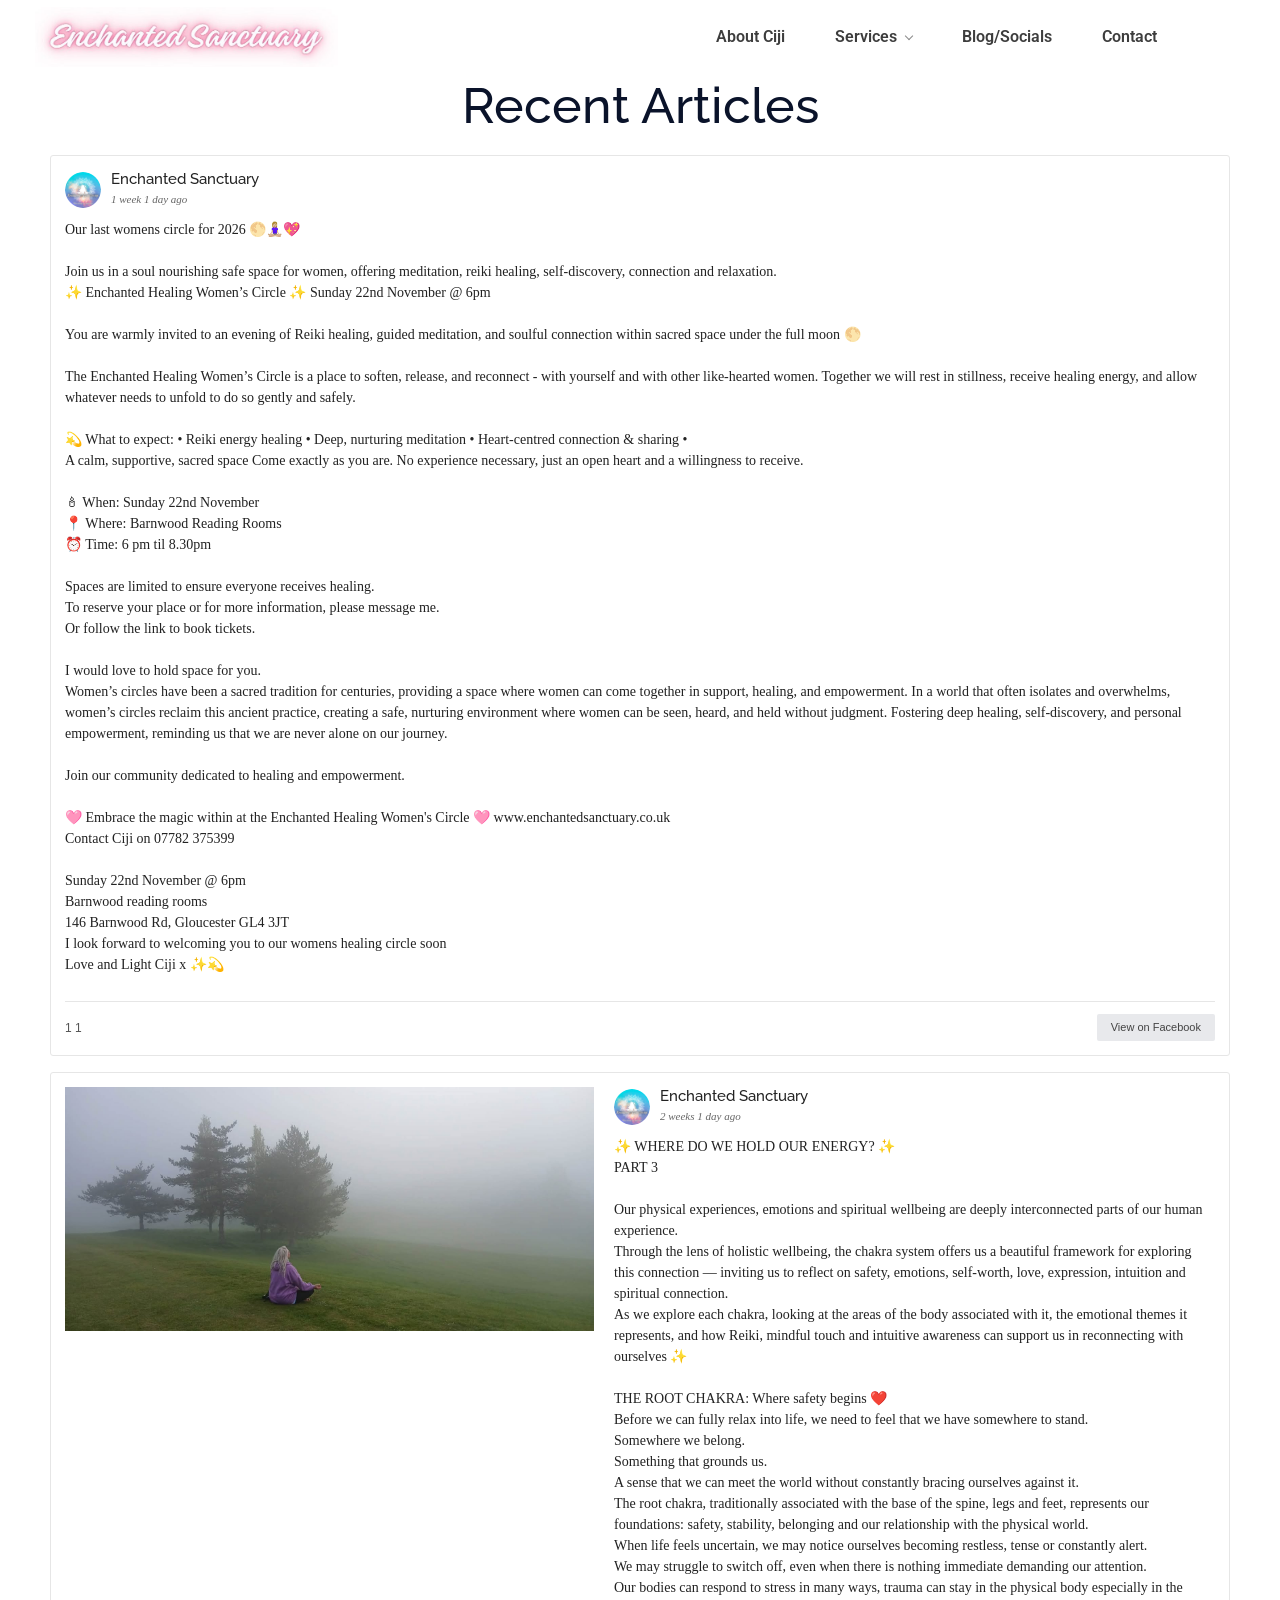
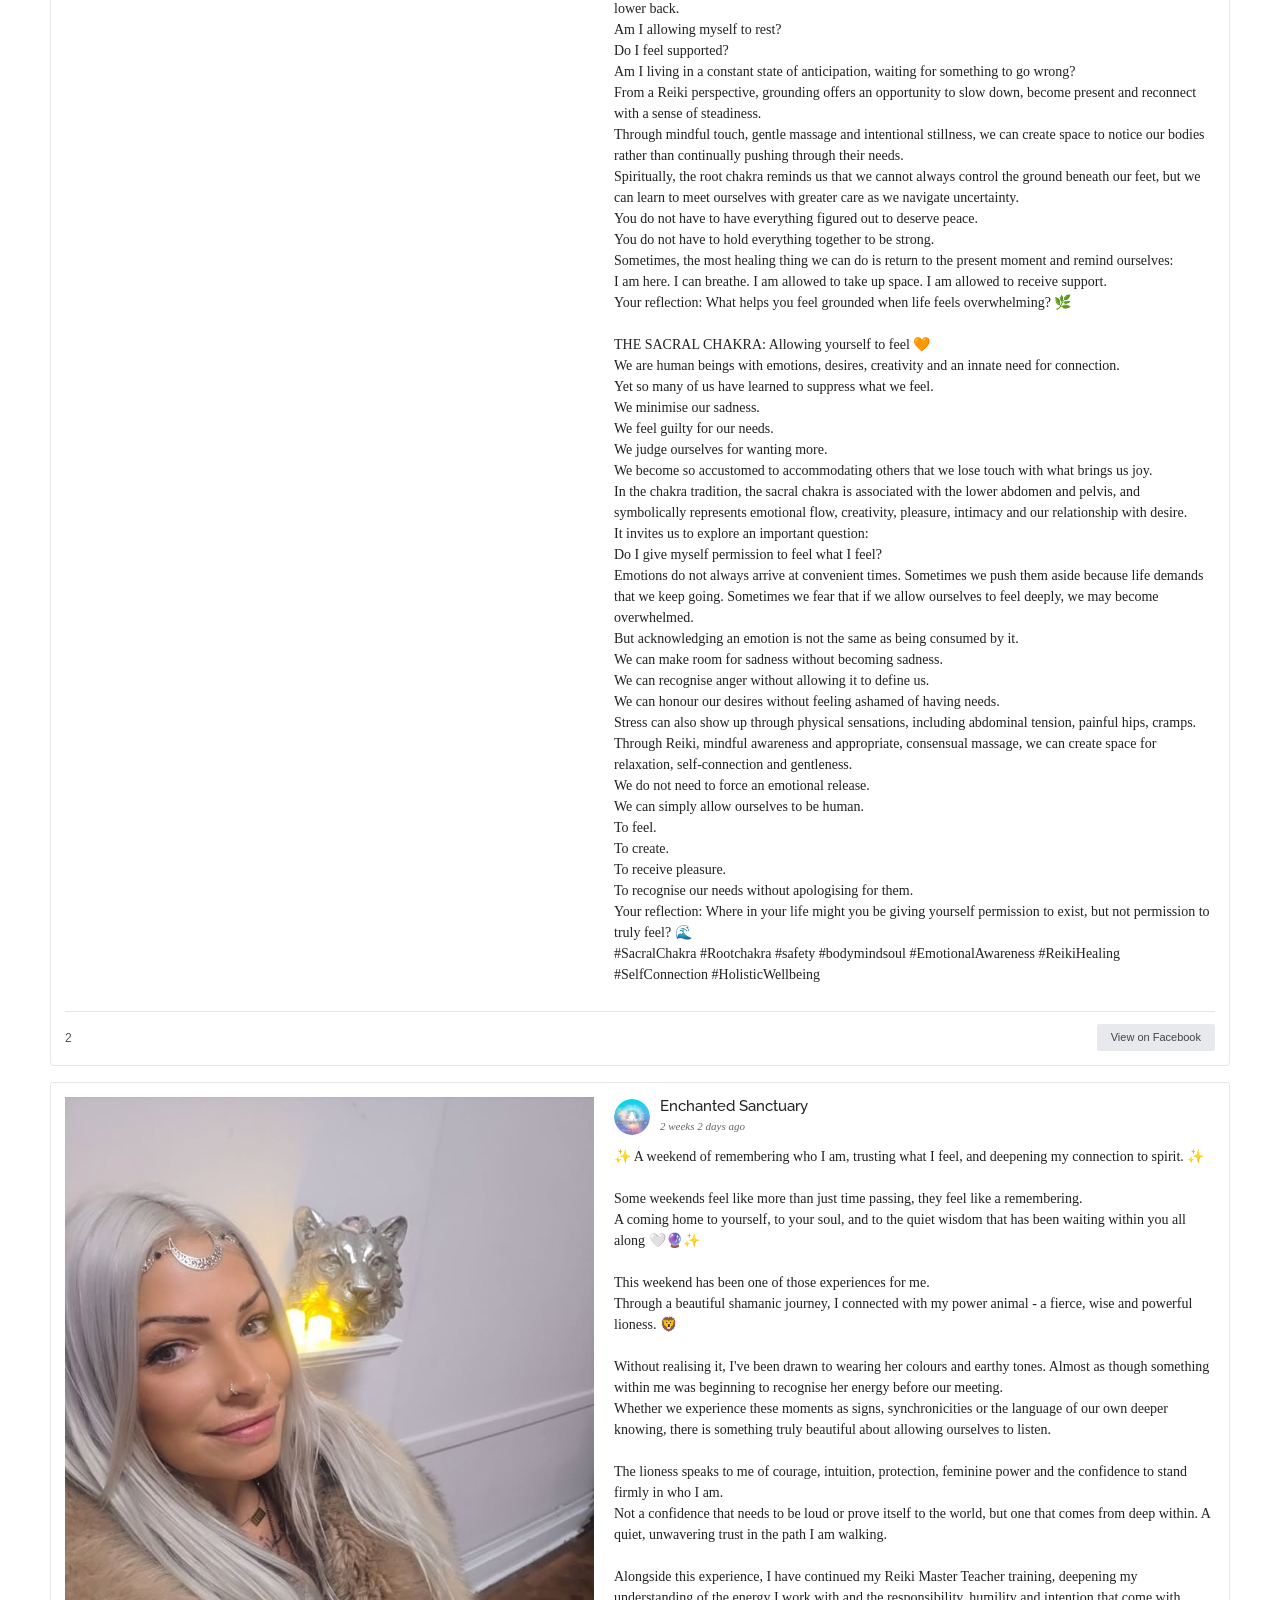
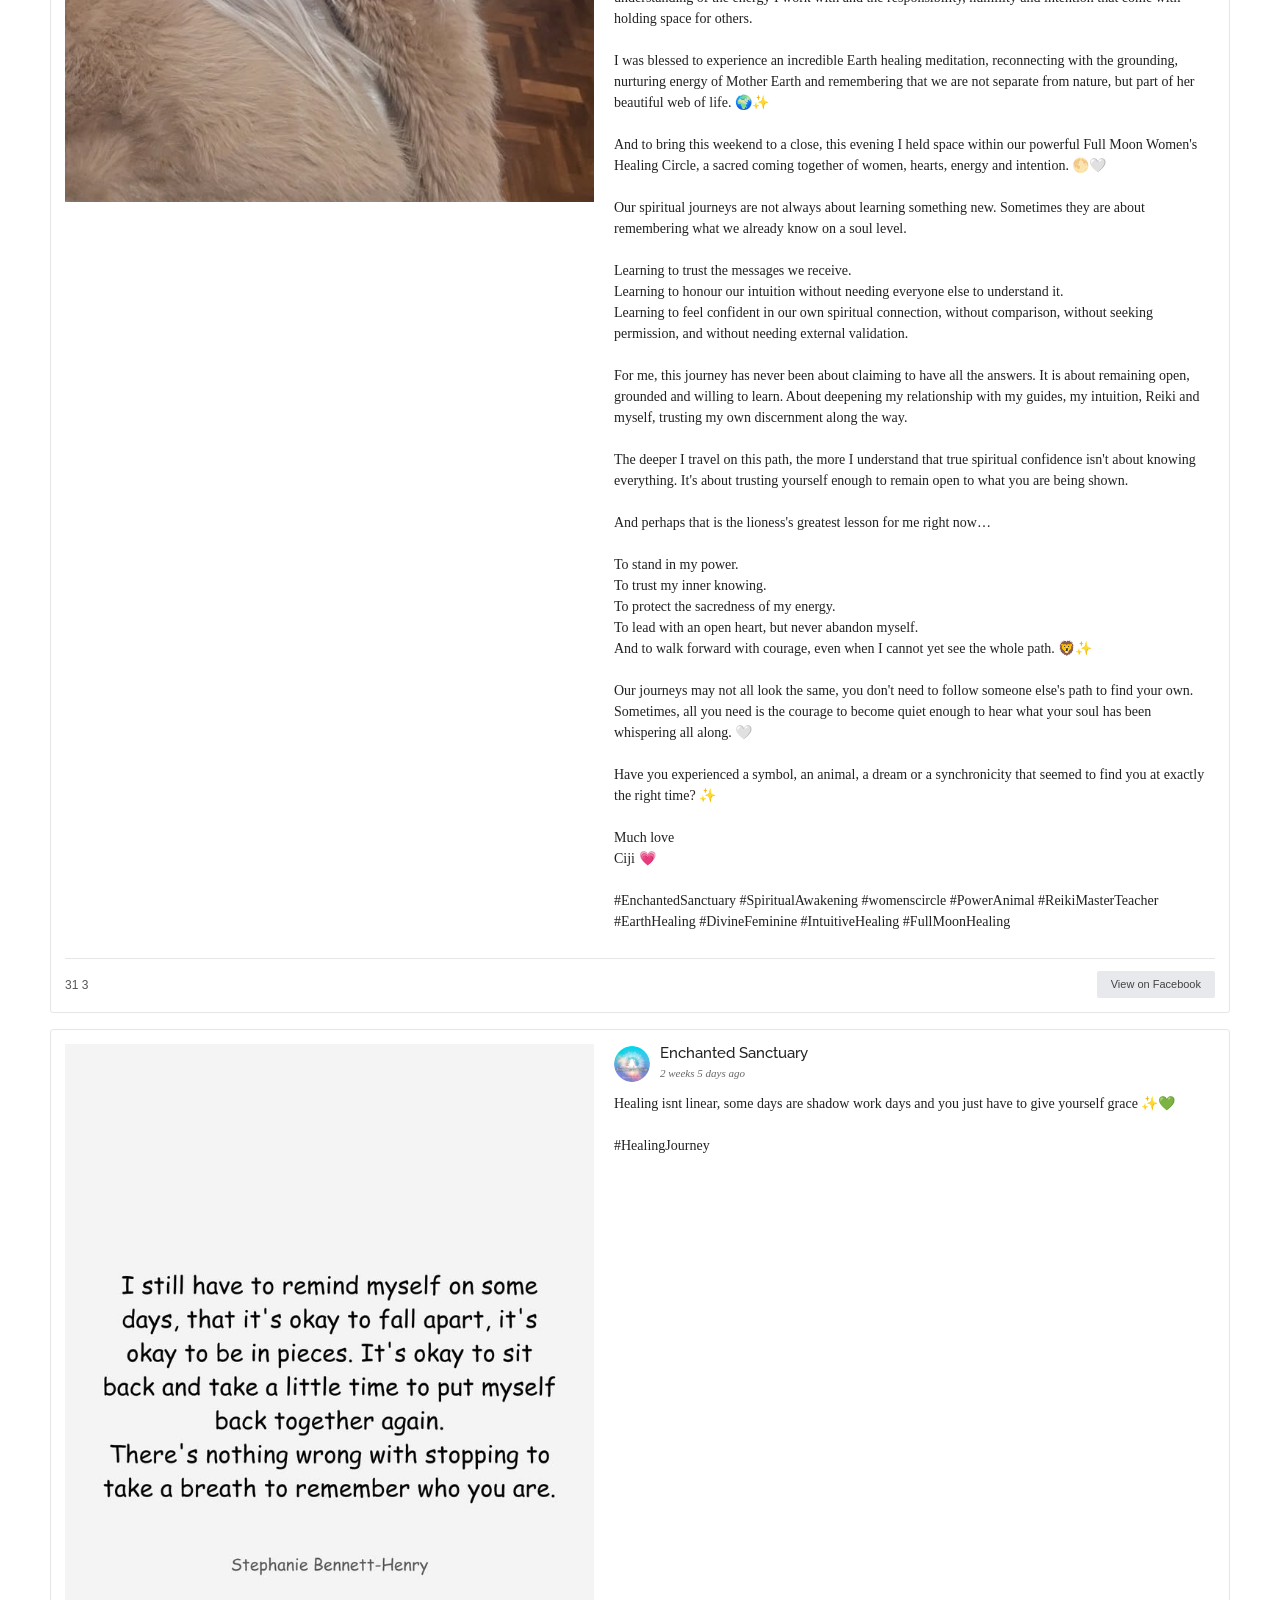
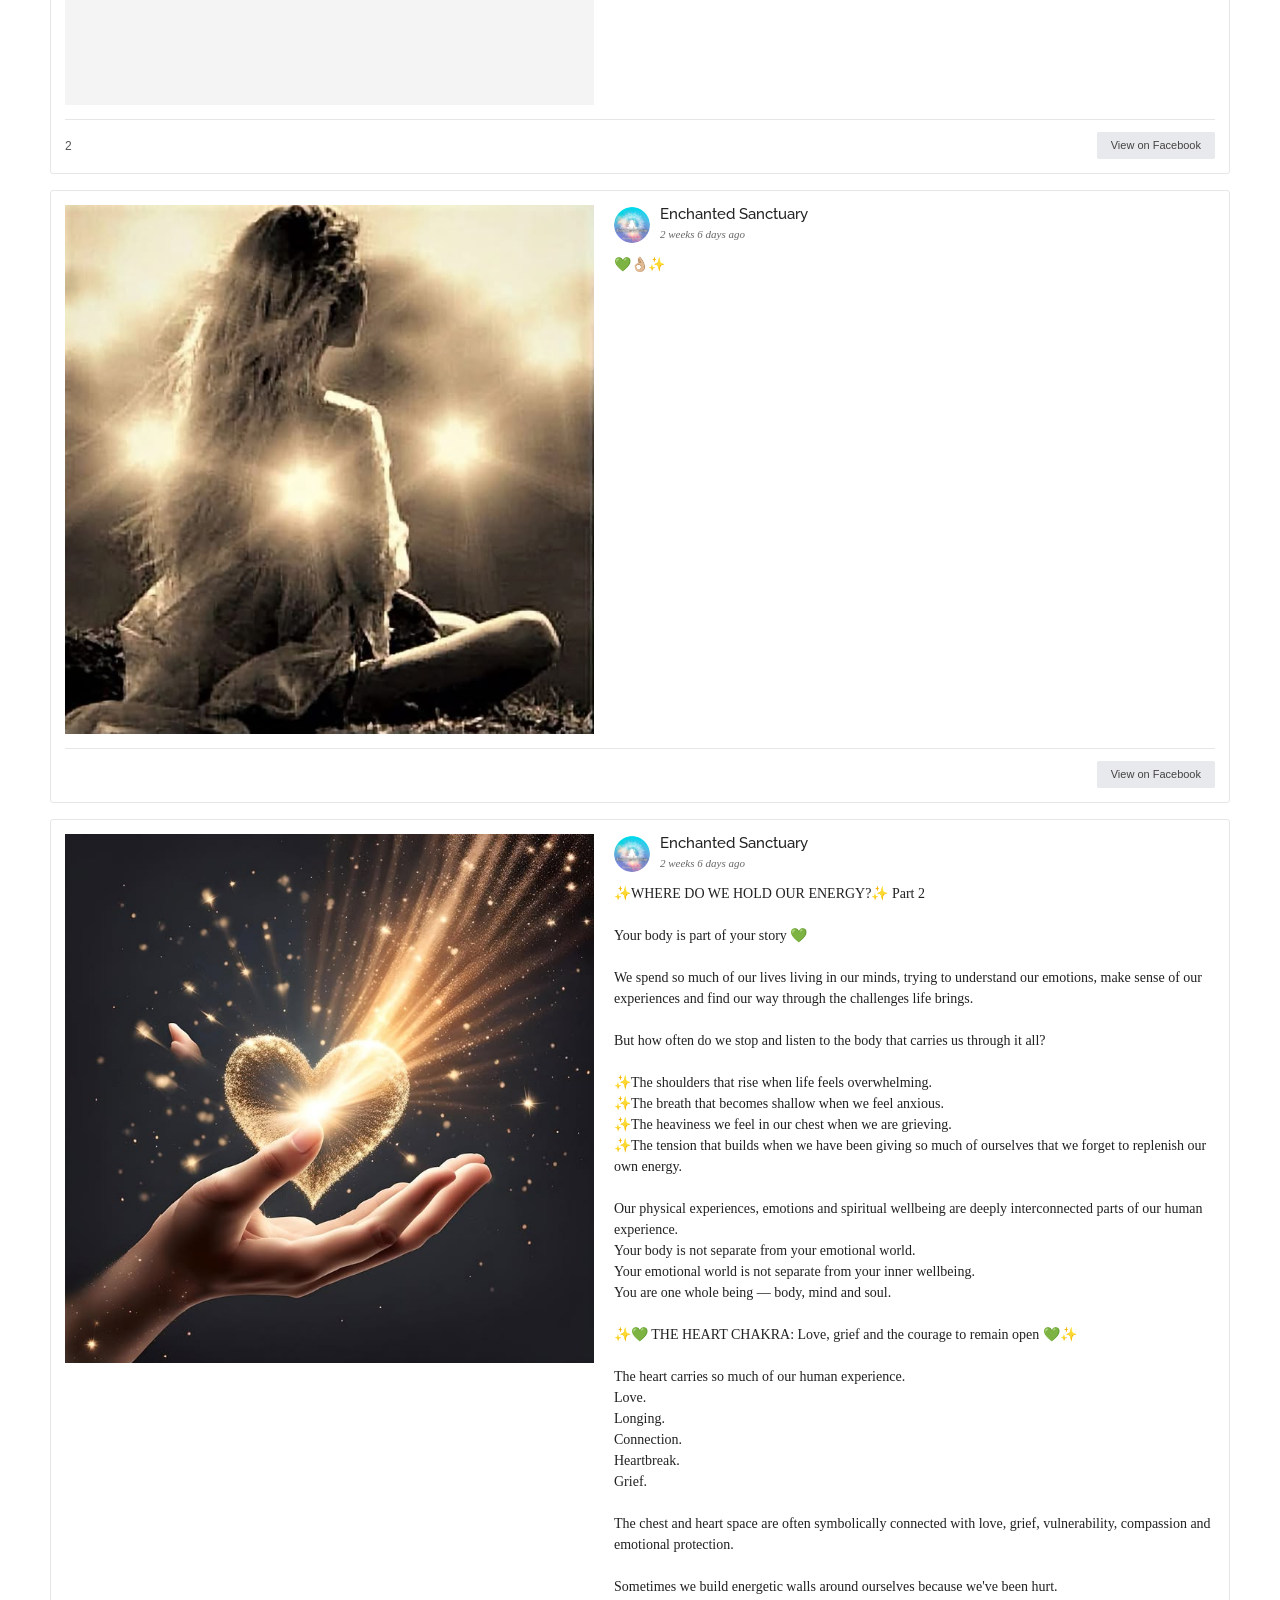
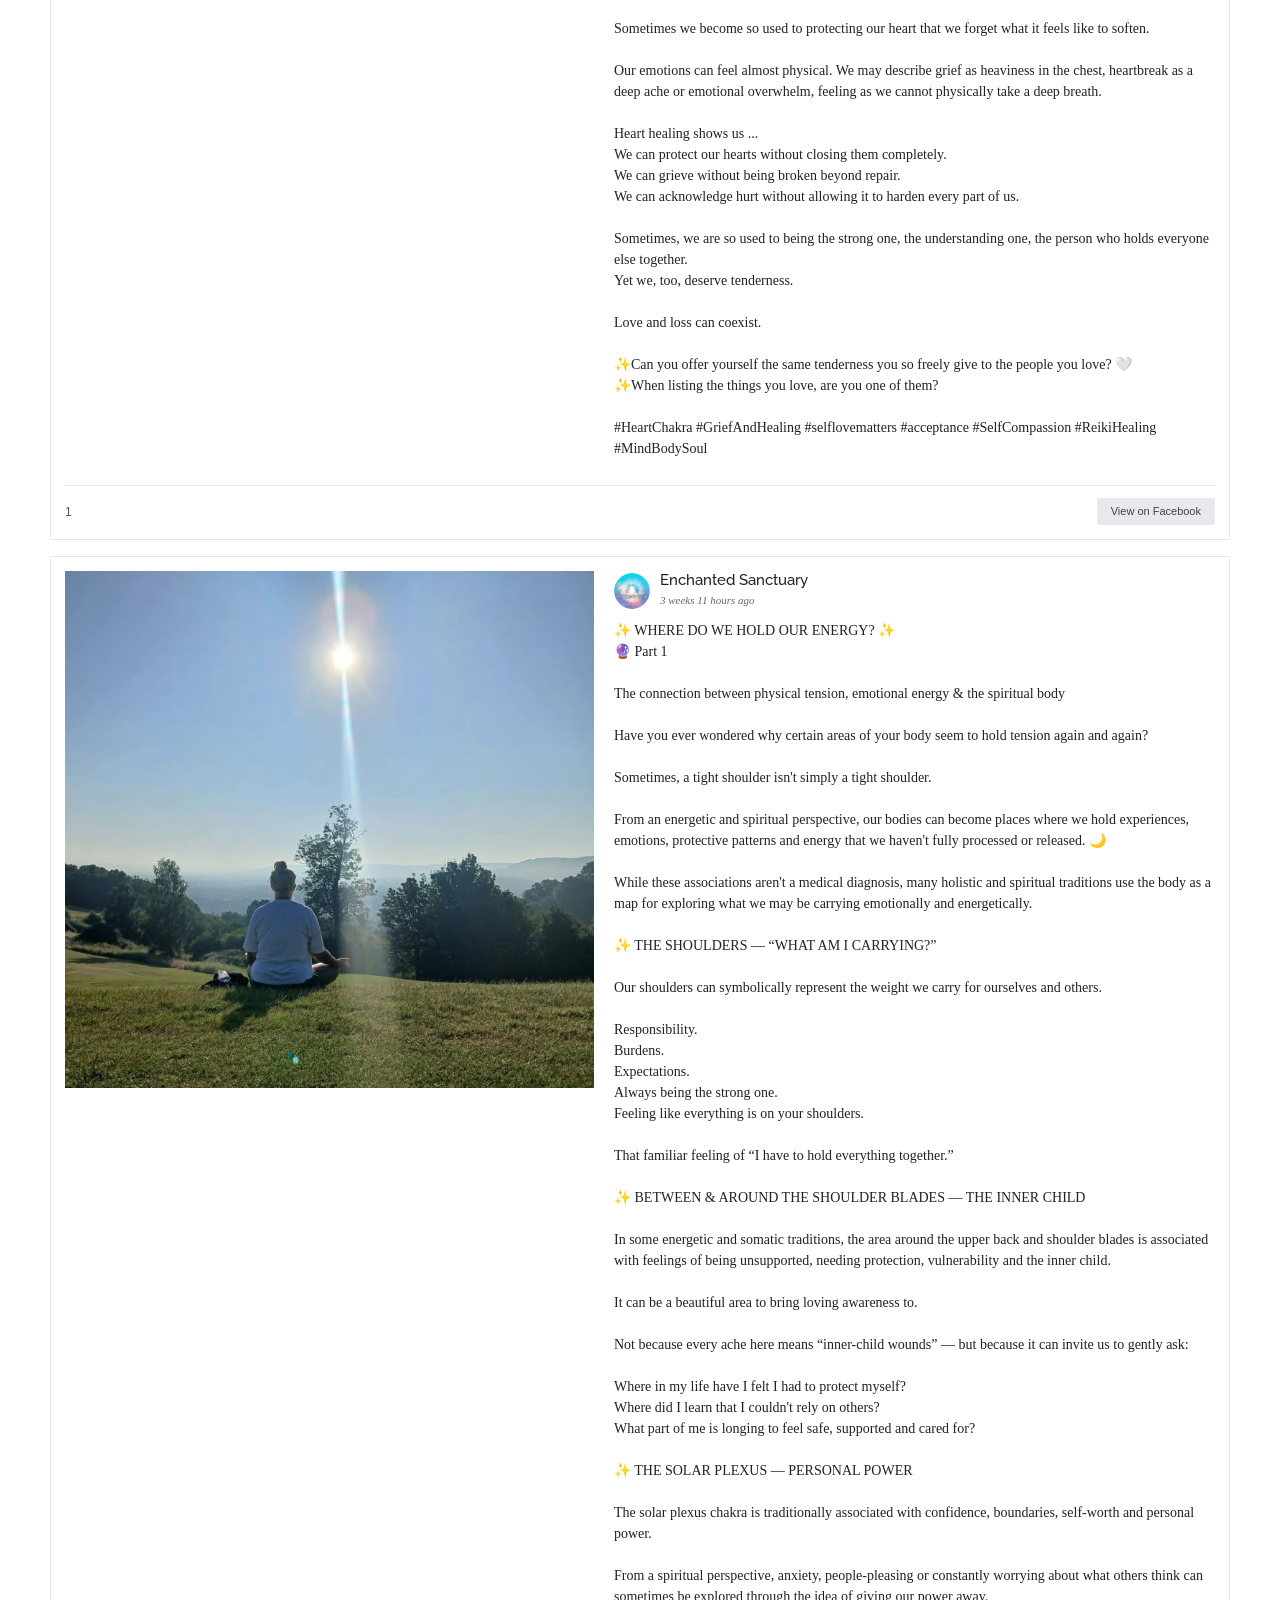
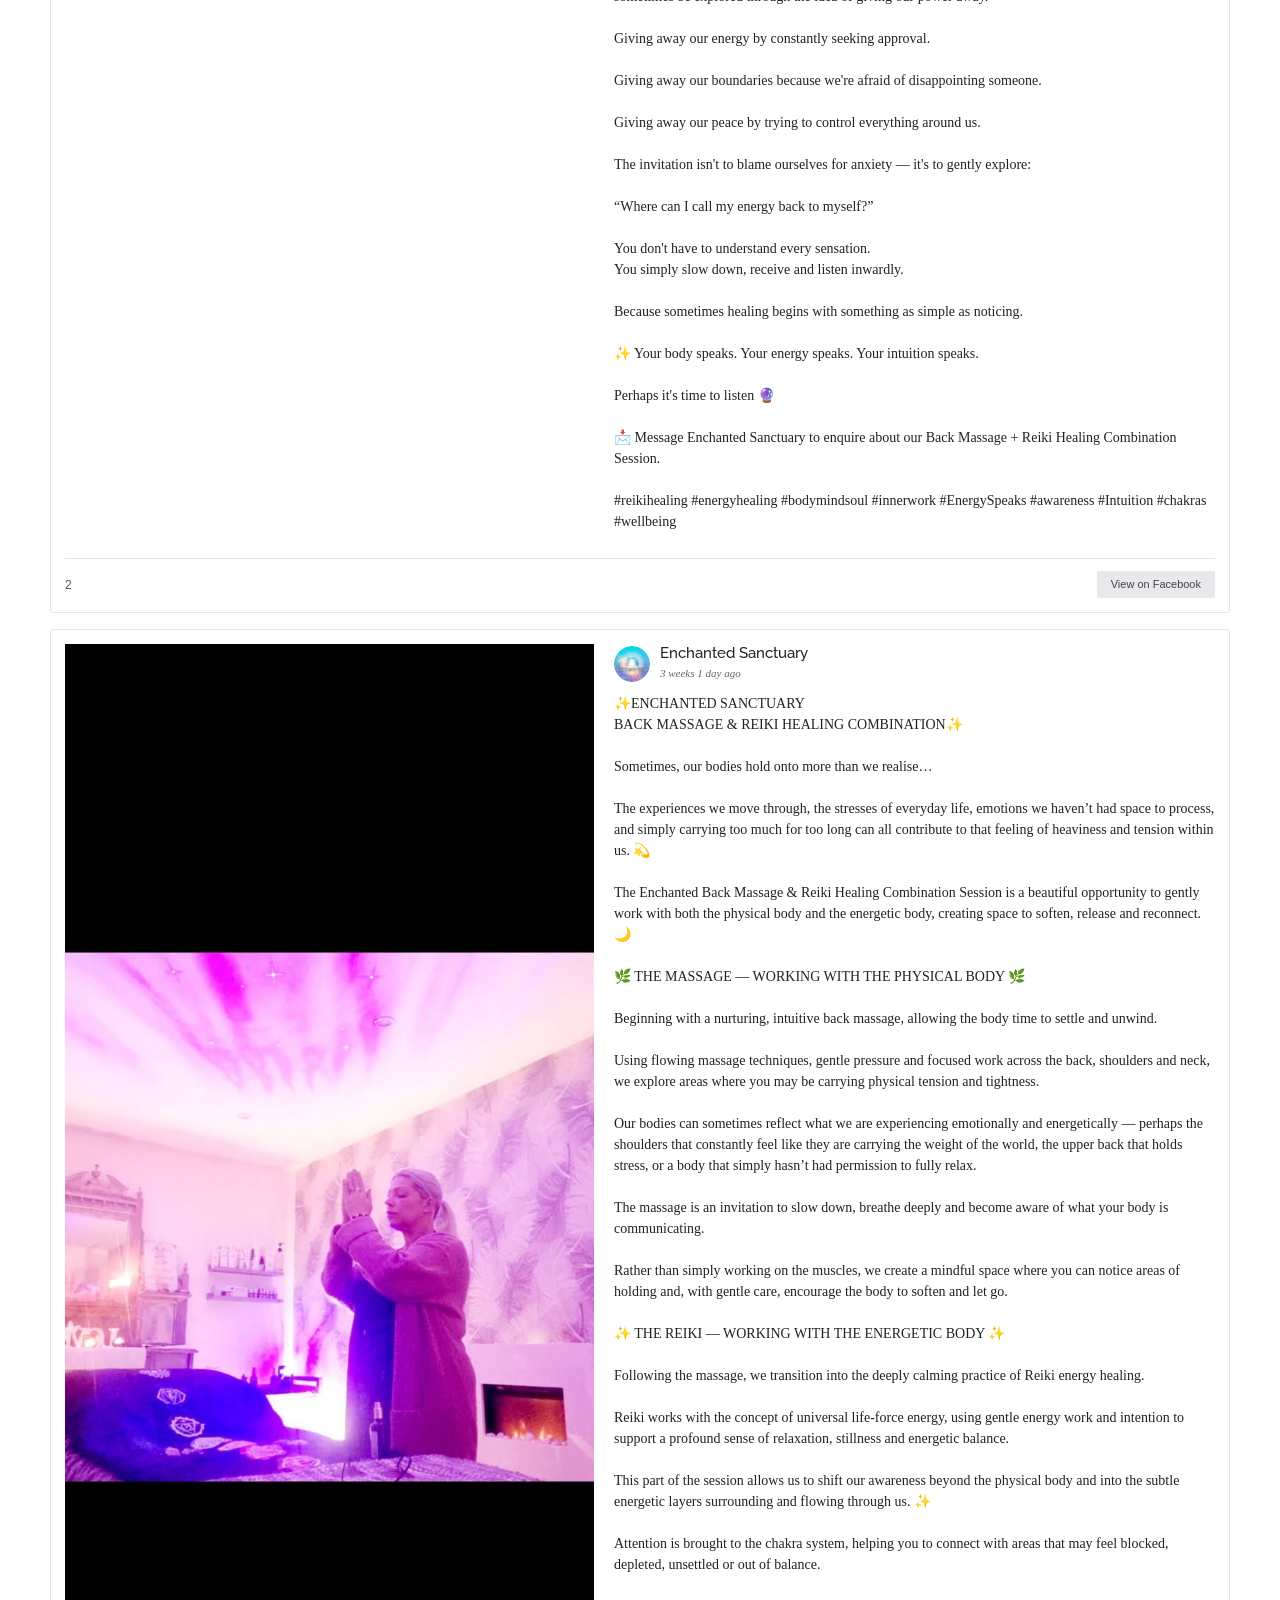
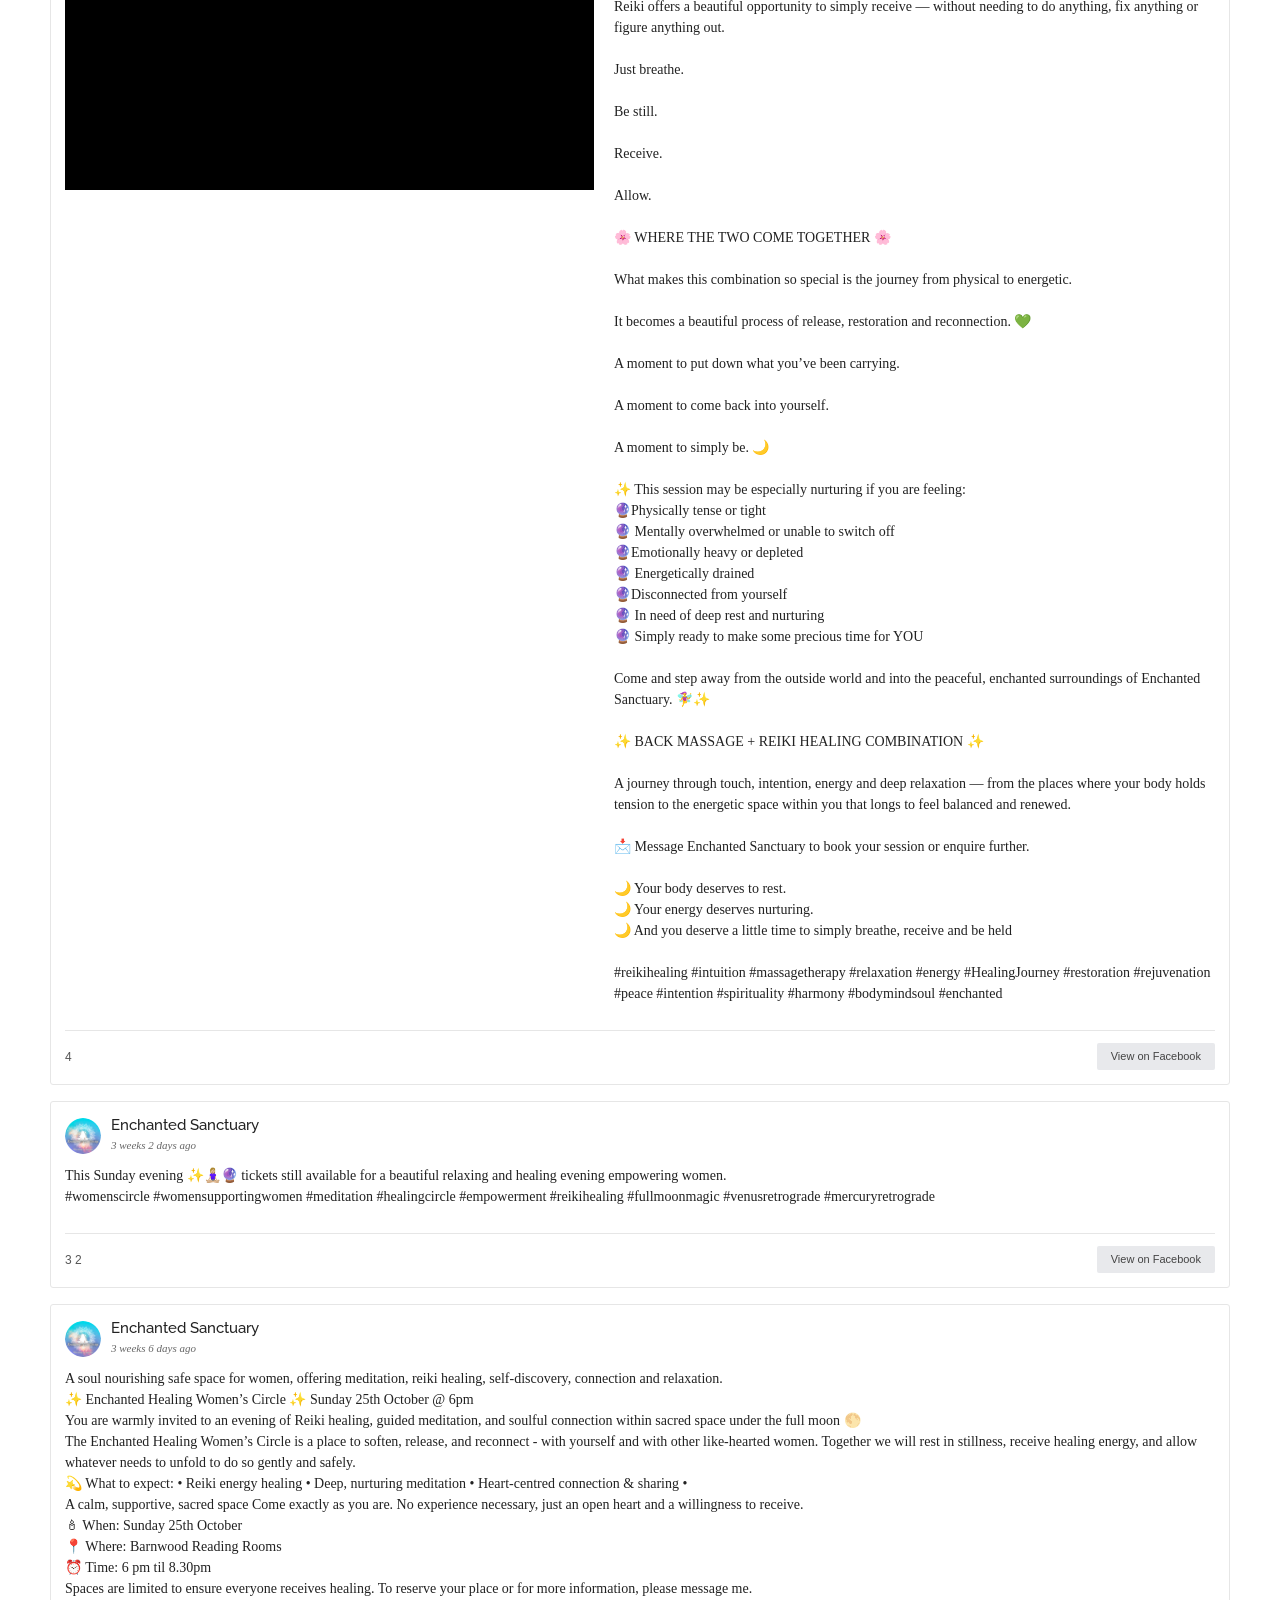
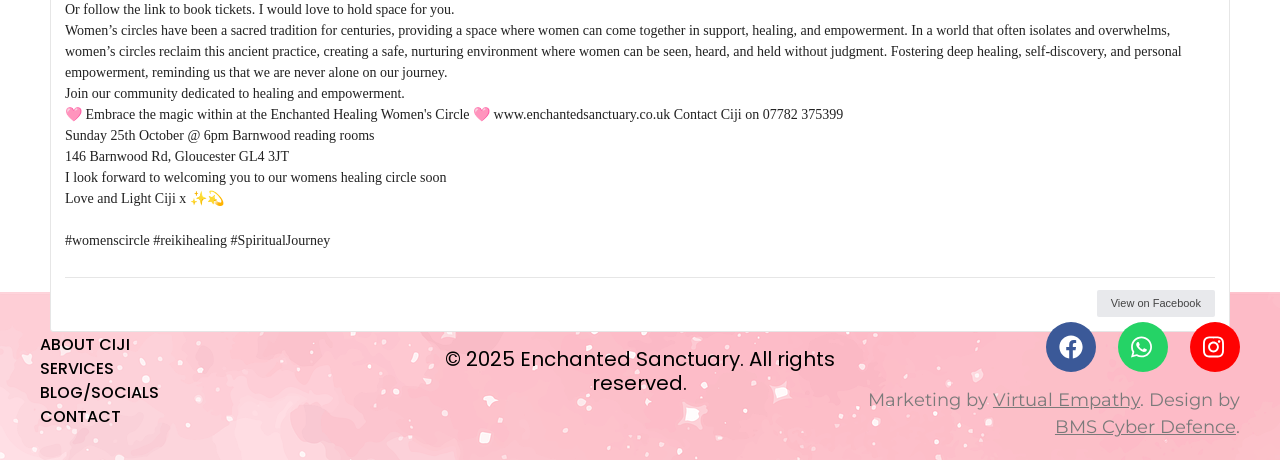
<file: blog/index.html>
<!doctype html>
<html lang="en-GB">
<head>
<meta charset="utf-8">
<meta name="viewport" content="width=device-width, initial-scale=1">
<title>Socials | Enchanted Sanctuary</title>
<meta name="description" content="Recent articles">
<link rel="canonical" href="https://enchantedsanctuary.co.uk/blog/">
<meta property="og:type" content="website">
<meta property="og:site_name" content="Enchanted Sanctuary">
<meta property="og:title" content="Socials | Enchanted Sanctuary">
<meta property="og:url" content="https://enchantedsanctuary.co.uk/blog/">
<meta property="og:image" content="https://enchantedsanctuary.co.uk/assets/img/Enchanted-Sanctuary-Copy-modified-768x768.png">
<meta name="theme-color" content="#ffffff">
<link rel="icon" type="image/png" sizes="32x32" href="/assets/img/cropped-Enchanted-Sanctuary-Copy-modified-32x32.png">
<link rel="apple-touch-icon" href="/assets/img/cropped-Enchanted-Sanctuary-Copy-modified-180x180.png">
<link rel="stylesheet" href="/assets/css/fonts.css?v=8df8fe0f">
<link rel="stylesheet" href="/assets/css/base.css?v=15ac5174">
<link rel="stylesheet" href="/assets/css/shell.css?v=6110d818">
<link rel="stylesheet" href="/assets/css/pages/blog.css?v=7d4ab470">
<noscript><link rel="stylesheet" href="/assets/css/noscript.css?v=00a7146c"></noscript>
</head>
<body>
<header id="site-header" class="site-header">
<section class="sec e-8adc3c5 v-mid"><div class="sec-in gap-no">
<div class="col c25 e-b7bf976"><div class="col-in populated"><div class="w wd-auto wt-inh wm-auto e-571f72a"><div class="w-in">
<a class="logo" href="/" title="Enchanted Sanctuary"><img class="logo-main" src="/assets/img/cropped-cropped-Enchanted-Logo-3.png.jpg" width="752" height="149" alt="Enchanted Sanctuary - where beauty and magic align"></a>
</div></div></div></div>
<div class="col c50 e-c79087f"><div class="col-in populated"><div class="w wd-auto wt-auto e-863ca88"><div class="w-in">
<button id="burger" class="burger" type="button" aria-label="Menu" aria-expanded="false" aria-controls="main-nav"><span></span></button>
<nav id="main-nav" class="main-nav" aria-label="Main"><ul><li><a href="/about/">About Ciji</a></li><li class="has-sub"><a href="#" aria-haspopup="true">Services</a><ul class="sub-menu"><li><a href="/beauty-treatments/">Beauty Treatments</a></li><li><a href="/healing/">Healing</a></li><li><a href="/coaching/">Coaching</a></li><li><a href="/workshops/">Workshops</a></li><li><a href="/the-enchanted-healing-circle/">Enchanted Healing Circle</a></li><li><a href="/body-mind-soul/">Body, Mind, Soul</a></li></ul></li><li><a href="/blog/" aria-current="page">Blog/Socials</a></li><li><a href="/contact/">Contact</a></li></ul></nav>
</div></div></div></div>
<div class="col c25 e-d836fd5"><div class="col-in populated"></div></div>
</div></section>
</header>
<main id="content">
<section class="sec sec-top v-mid boxed e-ab29099"><div class="sec-in gap-no"><div class="col c100 col-top e-4f0aff7"><div class="col-in populated"><div class="w w-heading e-2a5ea66"><div class="w-in">
<section class="mh">
<div class="mh-in"><h2 class="h-sub">Recent articles</h2></div>
</section> </div></div><div class="w w-feed e-5b5c23a"><div class="w-in"><div class="fbp-list"><article class="fbp"><div class="fbp-main"><div class="fbp-body"><div class="fbp-head"><img class="fbp-av" src="/assets/img/Enchanted-Sanctuary-Copy-modified-150x150.png" alt="" width="48" height="48"><div><h3>Enchanted Sanctuary</h3><span>1 week 1 day ago</span></div></div><p>Our last womens circle for 2026 🌕🧘🏼‍♀️💖<br><br>Join us in a soul nourishing safe space for women, offering meditation, reiki healing, self-discovery, connection and relaxation.<br>✨ Enchanted Healing Women’s Circle ✨ Sunday 22nd November @ 6pm<br><br>You are warmly invited to an evening of Reiki healing, guided meditation, and soulful connection within sacred space under the full moon 🌕<br><br>The Enchanted Healing Women’s Circle is a place to soften, release, and reconnect - with yourself and with other like-hearted women. Together we will rest in stillness, receive healing energy, and allow whatever needs to unfold to do so gently and safely.<br><br>💫 What to expect: • Reiki energy healing • Deep, nurturing meditation • Heart-centred connection &amp; sharing •<br>A calm, supportive, sacred space Come exactly as you are. No experience necessary, just an open heart and a willingness to receive.<br><br>🕯 When: Sunday 22nd November<br>📍 Where: Barnwood Reading Rooms<br>⏰ Time: 6 pm til 8.30pm<br><br>Spaces are limited to ensure everyone receives healing.<br>To reserve your place or for more information, please message me.<br>Or follow the link to book tickets.<br><br>I would love to hold space for you.<br>Women’s circles have been a sacred tradition for centuries, providing a space where women can come together in support, healing, and empowerment. In a world that often isolates and overwhelms, women’s circles reclaim this ancient practice, creating a safe, nurturing environment where women can be seen, heard, and held without judgment. Fostering deep healing, self-discovery, and personal empowerment, reminding us that we are never alone on our journey.<br><br>Join our community dedicated to healing and empowerment.<br><br>🩷 Embrace the magic within at the Enchanted Healing Women&#x27;s Circle 🩷 www.enchantedsanctuary.co.uk<br>Contact Ciji on 07782 375399<br><br>Sunday 22nd November @ 6pm<br>Barnwood reading rooms<br>146 Barnwood Rd, Gloucester GL4 3JT<br>I look forward to welcoming you to our womens healing circle soon<br>Love and Light Ciji x ✨💫</p></div></div><div class="fbp-foot"><span>1 1</span><span><a class="fbp-view" href="https://www.facebook.com/724480844274503_2034543594480881" target="_blank" rel="noopener">View on Facebook</a></span></div></article><article class="fbp has-img"><div class="fbp-main"><a class="fbp-img" href="https://www.facebook.com/724480844274503_2025718982030009" target="_blank" rel="noopener"><img src="/assets/img/724480844274503_2025718982030009.jpg" width="1560" height="720" alt="Enchanted Sanctuary Facebook post" loading="lazy"></a><div class="fbp-body"><div class="fbp-head"><img class="fbp-av" src="/assets/img/Enchanted-Sanctuary-Copy-modified-150x150.png" alt="" width="48" height="48"><div><h3>Enchanted Sanctuary</h3><span>2 weeks 1 day ago</span></div></div><p>✨ WHERE DO WE HOLD OUR ENERGY? ✨<br>PART 3<br><br>Our physical experiences, emotions and spiritual wellbeing are deeply interconnected parts of our human experience.<br>Through the lens of holistic wellbeing, the chakra system offers us a beautiful framework for exploring this connection — inviting us to reflect on safety, emotions, self-worth, love, expression, intuition and spiritual connection.<br>As we explore each chakra, looking at the areas of the body associated with it, the emotional themes it represents, and how Reiki, mindful touch and intuitive awareness can support us in reconnecting with ourselves ✨️<br><br>THE ROOT CHAKRA: Where safety begins ❤️<br>Before we can fully relax into life, we need to feel that we have somewhere to stand.<br>Somewhere we belong.<br>Something that grounds us.<br>A sense that we can meet the world without constantly bracing ourselves against it.<br>The root chakra, traditionally associated with the base of the spine, legs and feet, represents our foundations: safety, stability, belonging and our relationship with the physical world.<br>When life feels uncertain, we may notice ourselves becoming restless, tense or constantly alert.<br>We may struggle to switch off, even when there is nothing immediate demanding our attention.<br>Our bodies can respond to stress in many ways, trauma can stay in the physical body especially in the lower back.<br>Am I allowing myself to rest?<br>Do I feel supported?<br>Am I living in a constant state of anticipation, waiting for something to go wrong?<br>From a Reiki perspective, grounding offers an opportunity to slow down, become present and reconnect with a sense of steadiness.<br>Through mindful touch, gentle massage and intentional stillness, we can create space to notice our bodies rather than continually pushing through their needs.<br>Spiritually, the root chakra reminds us that we cannot always control the ground beneath our feet, but we can learn to meet ourselves with greater care as we navigate uncertainty.<br>You do not have to have everything figured out to deserve peace.<br>You do not have to hold everything together to be strong.<br>Sometimes, the most healing thing we can do is return to the present moment and remind ourselves:<br>I am here. I can breathe. I am allowed to take up space. I am allowed to receive support.<br>Your reflection: What helps you feel grounded when life feels overwhelming? 🌿<br><br>THE SACRAL CHAKRA: Allowing yourself to feel 🧡<br>We are human beings with emotions, desires, creativity and an innate need for connection.<br>Yet so many of us have learned to suppress what we feel.<br>We minimise our sadness.<br>We feel guilty for our needs.<br>We judge ourselves for wanting more.<br>We become so accustomed to accommodating others that we lose touch with what brings us joy.<br>In the chakra tradition, the sacral chakra is associated with the lower abdomen and pelvis, and symbolically represents emotional flow, creativity, pleasure, intimacy and our relationship with desire.<br>It invites us to explore an important question:<br>Do I give myself permission to feel what I feel?<br>Emotions do not always arrive at convenient times. Sometimes we push them aside because life demands that we keep going. Sometimes we fear that if we allow ourselves to feel deeply, we may become overwhelmed.<br>But acknowledging an emotion is not the same as being consumed by it.<br>We can make room for sadness without becoming sadness.<br>We can recognise anger without allowing it to define us.<br>We can honour our desires without feeling ashamed of having needs.<br>Stress can also show up through physical sensations, including abdominal tension, painful hips, cramps.<br>Through Reiki, mindful awareness and appropriate, consensual massage, we can create space for relaxation, self-connection and gentleness.<br>We do not need to force an emotional release.<br>We can simply allow ourselves to be human.<br>To feel.<br>To create.<br>To receive pleasure.<br>To recognise our needs without apologising for them.<br>Your reflection: Where in your life might you be giving yourself permission to exist, but not permission to truly feel? 🌊<br>#SacralChakra #Rootchakra #safety #bodymindsoul #EmotionalAwareness #ReikiHealing #SelfConnection #HolisticWellbeing</p></div></div><div class="fbp-foot"><span>2</span><span><a class="fbp-view" href="https://www.facebook.com/724480844274503_2025718982030009" target="_blank" rel="noopener">View on Facebook</a></span></div></article><article class="fbp has-img"><div class="fbp-main"><a class="fbp-img" href="https://www.facebook.com/724480844274503_2024041002197807" target="_blank" rel="noopener"><img src="/assets/img/724480844274503_2024041002197807.jpg" width="720" height="960" alt="Enchanted Sanctuary Facebook post" loading="lazy"></a><div class="fbp-body"><div class="fbp-head"><img class="fbp-av" src="/assets/img/Enchanted-Sanctuary-Copy-modified-150x150.png" alt="" width="48" height="48"><div><h3>Enchanted Sanctuary</h3><span>2 weeks 2 days ago</span></div></div><p>✨ A weekend of remembering who I am, trusting what I feel, and deepening my connection to spirit. ✨<br><br>Some weekends feel like more than just time passing, they feel like a remembering.<br>A coming home to yourself, to your soul, and to the quiet wisdom that has been waiting within you all along 🤍🔮✨️<br><br>This weekend has been one of those experiences for me.<br>Through a beautiful shamanic journey, I connected with my power animal - a fierce, wise and powerful lioness. 🦁<br><br>Without realising it, I&#x27;ve been drawn to wearing her colours and earthy tones. Almost as though something within me was beginning to recognise her energy before our meeting.<br>Whether we experience these moments as signs, synchronicities or the language of our own deeper knowing, there is something truly beautiful about allowing ourselves to listen.<br><br>The lioness speaks to me of courage, intuition, protection, feminine power and the confidence to stand firmly in who I am.<br>Not a confidence that needs to be loud or prove itself to the world, but one that comes from deep within. A quiet, unwavering trust in the path I am walking.<br><br>Alongside this experience, I have continued my Reiki Master Teacher training, deepening my understanding of the energy I work with and the responsibility, humility and intention that come with holding space for others.<br><br>I was blessed to experience an incredible Earth healing meditation, reconnecting with the grounding, nurturing energy of Mother Earth and remembering that we are not separate from nature, but part of her beautiful web of life. 🌍✨<br><br>And to bring this weekend to a close, this evening I held space within our powerful Full Moon Women&#x27;s Healing Circle, a sacred coming together of women, hearts, energy and intention. 🌕🤍<br><br>Our spiritual journeys are not always about learning something new. Sometimes they are about remembering what we already know on a soul level.<br><br>Learning to trust the messages we receive.<br>Learning to honour our intuition without needing everyone else to understand it.<br>Learning to feel confident in our own spiritual connection, without comparison, without seeking permission, and without needing external validation.<br><br>For me, this journey has never been about claiming to have all the answers. It is about remaining open, grounded and willing to learn. About deepening my relationship with my guides, my intuition, Reiki and myself, trusting my own discernment along the way.<br><br>The deeper I travel on this path, the more I understand that true spiritual confidence isn&#x27;t about knowing everything. It&#x27;s about trusting yourself enough to remain open to what you are being shown.<br><br>And perhaps that is the lioness&#x27;s greatest lesson for me right now…<br><br>To stand in my power.<br>To trust my inner knowing.<br>To protect the sacredness of my energy.<br>To lead with an open heart, but never abandon myself.<br>And to walk forward with courage, even when I cannot yet see the whole path. 🦁✨<br><br>Our journeys may not all look the same, you don&#x27;t need to follow someone else&#x27;s path to find your own.<br>Sometimes, all you need is the courage to become quiet enough to hear what your soul has been whispering all along. 🤍<br><br>Have you experienced a symbol, an animal, a dream or a synchronicity that seemed to find you at exactly the right time? ✨<br><br>Much love<br>Ciji 💗<br><br>#EnchantedSanctuary #SpiritualAwakening #womenscircle #PowerAnimal #ReikiMasterTeacher #EarthHealing #DivineFeminine #IntuitiveHealing #FullMoonHealing</p></div></div><div class="fbp-foot"><span>31 3</span><span><a class="fbp-view" href="https://www.facebook.com/724480844274503_2024041002197807" target="_blank" rel="noopener">View on Facebook</a></span></div></article><article class="fbp has-img"><div class="fbp-main"><a class="fbp-img" href="
							https://www.facebook.com/724480844274503_2020698625865378							" target="_blank" rel="noopener"><img src="/assets/img/724480844274503_2020698625865378.jpg" width="720" height="900" alt="Enchanted Sanctuary Facebook post" loading="lazy"></a><div class="fbp-body"><div class="fbp-head"><img class="fbp-av" src="/assets/img/Enchanted-Sanctuary-Copy-modified-150x150.png" alt="" width="48" height="48"><div><h3>Enchanted Sanctuary</h3><span>2 weeks 5 days ago</span></div></div><p>Healing isnt linear, some days are shadow work days and you just have to give yourself grace ✨️💚<br><br>#HealingJourney</p></div></div><div class="fbp-foot"><span>2</span><span><a class="fbp-view" href="
							https://www.facebook.com/724480844274503_2020698625865378							" target="_blank" rel="noopener">View on Facebook</a></span></div></article><article class="fbp has-img"><div class="fbp-main"><a class="fbp-img" href="
							https://www.facebook.com/724480844274503_2020676762534231							" target="_blank" rel="noopener"><img src="/assets/img/724480844274503_2020676762534231.jpg" width="720" height="720" alt="Enchanted Sanctuary Facebook post" loading="lazy"></a><div class="fbp-body"><div class="fbp-head"><img class="fbp-av" src="/assets/img/Enchanted-Sanctuary-Copy-modified-150x150.png" alt="" width="48" height="48"><div><h3>Enchanted Sanctuary</h3><span>2 weeks 6 days ago</span></div></div><p>💚👌🏼✨️</p></div></div><div class="fbp-foot"><span></span><span><a class="fbp-view" href="
							https://www.facebook.com/724480844274503_2020676762534231							" target="_blank" rel="noopener">View on Facebook</a></span></div></article><article class="fbp has-img"><div class="fbp-main"><a class="fbp-img" href="https://www.facebook.com/724480844274503_2020657472536160" target="_blank" rel="noopener"><img src="/assets/img/724480844274503_2020657472536160.jpg" width="720" height="720" alt="Enchanted Sanctuary Facebook post" loading="lazy"></a><div class="fbp-body"><div class="fbp-head"><img class="fbp-av" src="/assets/img/Enchanted-Sanctuary-Copy-modified-150x150.png" alt="" width="48" height="48"><div><h3>Enchanted Sanctuary</h3><span>2 weeks 6 days ago</span></div></div><p>✨️WHERE DO WE HOLD OUR ENERGY?✨️ Part 2<br><br>Your body is part of your story 💚<br><br>We spend so much of our lives living in our minds, trying to understand our emotions, make sense of our experiences and find our way through the challenges life brings.<br><br>But how often do we stop and listen to the body that carries us through it all?<br><br>✨️The shoulders that rise when life feels overwhelming.<br>✨️The breath that becomes shallow when we feel anxious.<br>✨️The heaviness we feel in our chest when we are grieving.<br>✨️The tension that builds when we have been giving so much of ourselves that we forget to replenish our own energy.<br><br>Our physical experiences, emotions and spiritual wellbeing are deeply interconnected parts of our human experience.<br>Your body is not separate from your emotional world.<br>Your emotional world is not separate from your inner wellbeing.<br>You are one whole being — body, mind and soul.<br><br>✨️💚 THE HEART CHAKRA: Love, grief and the courage to remain open 💚✨️<br><br>The heart carries so much of our human experience.<br>Love.<br>Longing.<br>Connection.<br>Heartbreak.<br>Grief.<br><br>The chest and heart space are often symbolically connected with love, grief, vulnerability, compassion and emotional protection.<br><br>Sometimes we build energetic walls around ourselves because we&#x27;ve been hurt.<br><br>Sometimes we become so used to protecting our heart that we forget what it feels like to soften.<br><br>Our emotions can feel almost physical. We may describe grief as heaviness in the chest, heartbreak as a deep ache or emotional overwhelm, feeling as we cannot physically take a deep breath.<br><br>Heart healing shows us ...<br>We can protect our hearts without closing them completely.<br>We can grieve without being broken beyond repair.<br>We can acknowledge hurt without allowing it to harden every part of us.<br><br>Sometimes, we are so used to being the strong one, the understanding one, the person who holds everyone else together.<br>Yet we, too, deserve tenderness.<br><br>Love and loss can coexist.<br><br>✨️Can you offer yourself the same tenderness you so freely give to the people you love? 🤍<br>✨️When listing the things you love, are you one of them?<br><br>#HeartChakra #GriefAndHealing #selflovematters #acceptance #SelfCompassion #ReikiHealing #MindBodySoul</p></div></div><div class="fbp-foot"><span>1</span><span><a class="fbp-view" href="https://www.facebook.com/724480844274503_2020657472536160" target="_blank" rel="noopener">View on Facebook</a></span></div></article><article class="fbp has-img"><div class="fbp-main"><a class="fbp-img" href="https://www.facebook.com/724480844274503_2019067826028458" target="_blank" rel="noopener"><img src="/assets/img/724480844274503_2019067826028458.jpg" width="737" height="720" alt="Enchanted Sanctuary Facebook post" loading="lazy"></a><div class="fbp-body"><div class="fbp-head"><img class="fbp-av" src="/assets/img/Enchanted-Sanctuary-Copy-modified-150x150.png" alt="" width="48" height="48"><div><h3>Enchanted Sanctuary</h3><span>3 weeks 11 hours ago</span></div></div><p>✨ WHERE DO WE HOLD OUR ENERGY? ✨<br>🔮 Part 1<br><br>The connection between physical tension, emotional energy &amp; the spiritual body<br><br>Have you ever wondered why certain areas of your body seem to hold tension again and again?<br><br>Sometimes, a tight shoulder isn&#x27;t simply a tight shoulder.<br><br>From an energetic and spiritual perspective, our bodies can become places where we hold experiences, emotions, protective patterns and energy that we haven&#x27;t fully processed or released. 🌙<br><br>While these associations aren&#x27;t a medical diagnosis, many holistic and spiritual traditions use the body as a map for exploring what we may be carrying emotionally and energetically.<br><br>✨ THE SHOULDERS — “WHAT AM I CARRYING?”<br><br>Our shoulders can symbolically represent the weight we carry for ourselves and others.<br><br>Responsibility.<br>Burdens.<br>Expectations.<br>Always being the strong one.<br>Feeling like everything is on your shoulders.<br><br>That familiar feeling of “I have to hold everything together.”<br><br>✨️ BETWEEN &amp; AROUND THE SHOULDER BLADES — THE INNER CHILD<br><br>In some energetic and somatic traditions, the area around the upper back and shoulder blades is associated with feelings of being unsupported, needing protection, vulnerability and the inner child.<br><br>It can be a beautiful area to bring loving awareness to.<br><br>Not because every ache here means “inner-child wounds” — but because it can invite us to gently ask:<br><br>Where in my life have I felt I had to protect myself?<br>Where did I learn that I couldn&#x27;t rely on others?<br>What part of me is longing to feel safe, supported and cared for?<br><br>✨ THE SOLAR PLEXUS — PERSONAL POWER<br><br>The solar plexus chakra is traditionally associated with confidence, boundaries, self-worth and personal power.<br><br>From a spiritual perspective, anxiety, people-pleasing or constantly worrying about what others think can sometimes be explored through the idea of giving our power away.<br><br>Giving away our energy by constantly seeking approval.<br><br>Giving away our boundaries because we&#x27;re afraid of disappointing someone.<br><br>Giving away our peace by trying to control everything around us.<br><br>The invitation isn&#x27;t to blame ourselves for anxiety — it&#x27;s to gently explore:<br><br>“Where can I call my energy back to myself?”<br><br>You don&#x27;t have to understand every sensation.<br>You simply slow down, receive and listen inwardly.<br><br>Because sometimes healing begins with something as simple as noticing.<br><br>✨ Your body speaks. Your energy speaks. Your intuition speaks.<br><br>Perhaps it&#x27;s time to listen 🔮<br><br>📩 Message Enchanted Sanctuary to enquire about our Back Massage + Reiki Healing Combination Session.<br><br>#reikihealing #energyhealing #bodymindsoul #innerwork #EnergySpeaks #awareness #Intuition #chakras #wellbeing</p></div></div><div class="fbp-foot"><span>2</span><span><a class="fbp-view" href="https://www.facebook.com/724480844274503_2019067826028458" target="_blank" rel="noopener">View on Facebook</a></span></div></article><article class="fbp has-img"><div class="fbp-main"><a class="fbp-img" href="https://www.facebook.com/724480844274503_2017467006188540" target="_blank" rel="noopener"><img src="/assets/img/724480844274503_2017467006188540.jpg" width="720" height="1560" alt="Enchanted Sanctuary Facebook post" loading="lazy"></a><div class="fbp-body"><div class="fbp-head"><img class="fbp-av" src="/assets/img/Enchanted-Sanctuary-Copy-modified-150x150.png" alt="" width="48" height="48"><div><h3>Enchanted Sanctuary</h3><span>3 weeks 1 day ago</span></div></div><p>✨ENCHANTED SANCTUARY<br>BACK MASSAGE &amp; REIKI HEALING COMBINATION✨️<br><br>Sometimes, our bodies hold onto more than we realise…<br><br>The experiences we move through, the stresses of everyday life, emotions we haven’t had space to process, and simply carrying too much for too long can all contribute to that feeling of heaviness and tension within us. 💫<br><br>The Enchanted Back Massage &amp; Reiki Healing Combination Session is a beautiful opportunity to gently work with both the physical body and the energetic body, creating space to soften, release and reconnect. 🌙<br><br>🌿 THE MASSAGE — WORKING WITH THE PHYSICAL BODY 🌿<br><br>Beginning with a nurturing, intuitive back massage, allowing the body time to settle and unwind.<br><br>Using flowing massage techniques, gentle pressure and focused work across the back, shoulders and neck, we explore areas where you may be carrying physical tension and tightness.<br><br>Our bodies can sometimes reflect what we are experiencing emotionally and energetically — perhaps the shoulders that constantly feel like they are carrying the weight of the world, the upper back that holds stress, or a body that simply hasn’t had permission to fully relax.<br><br>The massage is an invitation to slow down, breathe deeply and become aware of what your body is communicating.<br><br>Rather than simply working on the muscles, we create a mindful space where you can notice areas of holding and, with gentle care, encourage the body to soften and let go.<br><br>✨ THE REIKI — WORKING WITH THE ENERGETIC BODY ✨<br><br>Following the massage, we transition into the deeply calming practice of Reiki energy healing.<br><br>Reiki works with the concept of universal life-force energy, using gentle energy work and intention to support a profound sense of relaxation, stillness and energetic balance.<br><br>This part of the session allows us to shift our awareness beyond the physical body and into the subtle energetic layers surrounding and flowing through us. ✨<br><br>Attention is brought to the chakra system, helping you to connect with areas that may feel blocked, depleted, unsettled or out of balance.<br><br>Reiki offers a beautiful opportunity to simply receive — without needing to do anything, fix anything or figure anything out.<br><br>Just breathe.<br><br>Be still.<br><br>Receive.<br><br>Allow.<br><br>🌸 WHERE THE TWO COME TOGETHER 🌸<br><br>What makes this combination so special is the journey from physical to energetic.<br><br>It becomes a beautiful process of release, restoration and reconnection. 💚<br><br>A moment to put down what you’ve been carrying.<br><br>A moment to come back into yourself.<br><br>A moment to simply be. 🌙<br><br>✨ This session may be especially nurturing if you are feeling:<br>🔮Physically tense or tight<br>🔮 Mentally overwhelmed or unable to switch off<br>🔮Emotionally heavy or depleted<br>🔮 Energetically drained<br>🔮Disconnected from yourself<br>🔮 In need of deep rest and nurturing<br>🔮 Simply ready to make some precious time for YOU<br><br>Come and step away from the outside world and into the peaceful, enchanted surroundings of Enchanted Sanctuary. 🧚‍♀️✨️<br><br>✨ BACK MASSAGE + REIKI HEALING COMBINATION ✨<br><br>A journey through touch, intention, energy and deep relaxation — from the places where your body holds tension to the energetic space within you that longs to feel balanced and renewed.<br><br>📩 Message Enchanted Sanctuary to book your session or enquire further.<br><br>🌙 Your body deserves to rest.<br>🌙 Your energy deserves nurturing.<br>🌙 And you deserve a little time to simply breathe, receive and be held<br><br>#reikihealing #intuition #massagetherapy #relaxation #energy #HealingJourney #restoration #rejuvenation #peace #intention #spirituality #harmony #bodymindsoul #enchanted</p></div></div><div class="fbp-foot"><span>4</span><span><a class="fbp-view" href="https://www.facebook.com/724480844274503_2017467006188540" target="_blank" rel="noopener">View on Facebook</a></span></div></article><article class="fbp"><div class="fbp-main"><div class="fbp-body"><div class="fbp-head"><img class="fbp-av" src="/assets/img/Enchanted-Sanctuary-Copy-modified-150x150.png" alt="" width="48" height="48"><div><h3>Enchanted Sanctuary</h3><span>3 weeks 2 days ago</span></div></div><p>This Sunday evening ✨️🧘🏼‍♀️🔮 tickets still available for a beautiful relaxing and healing evening empowering women.<br>#womenscircle #womensupportingwomen #meditation #healingcircle #empowerment #reikihealing #fullmoonmagic #venusretrograde #mercuryretrograde</p></div></div><div class="fbp-foot"><span>3 2</span><span><a class="fbp-view" href="https://www.facebook.com/724480844274503_2017304296204811" target="_blank" rel="noopener">View on Facebook</a></span></div></article><article class="fbp"><div class="fbp-main"><div class="fbp-body"><div class="fbp-head"><img class="fbp-av" src="/assets/img/Enchanted-Sanctuary-Copy-modified-150x150.png" alt="" width="48" height="48"><div><h3>Enchanted Sanctuary</h3><span>3 weeks 6 days ago</span></div></div><p>A soul nourishing safe space for women, offering meditation, reiki healing, self-discovery, connection and relaxation.<br>✨ Enchanted Healing Women’s Circle ✨ Sunday 25th October @ 6pm<br>You are warmly invited to an evening of Reiki healing, guided meditation, and soulful connection within sacred space under the full moon 🌕<br>The Enchanted Healing Women’s Circle is a place to soften, release, and reconnect - with yourself and with other like-hearted women. Together we will rest in stillness, receive healing energy, and allow whatever needs to unfold to do so gently and safely.<br>💫 What to expect: • Reiki energy healing • Deep, nurturing meditation • Heart-centred connection &amp; sharing •<br>A calm, supportive, sacred space Come exactly as you are. No experience necessary, just an open heart and a willingness to receive.<br>🕯 When: Sunday 25th October<br>📍 Where: Barnwood Reading Rooms<br>⏰ Time: 6 pm til 8.30pm<br>Spaces are limited to ensure everyone receives healing. To reserve your place or for more information, please message me.<br>Or follow the link to book tickets. I would love to hold space for you.<br>Women’s circles have been a sacred tradition for centuries, providing a space where women can come together in support, healing, and empowerment. In a world that often isolates and overwhelms, women’s circles reclaim this ancient practice, creating a safe, nurturing environment where women can be seen, heard, and held without judgment. Fostering deep healing, self-discovery, and personal empowerment, reminding us that we are never alone on our journey.<br>Join our community dedicated to healing and empowerment.<br>🩷 Embrace the magic within at the Enchanted Healing Women&#x27;s Circle 🩷 www.enchantedsanctuary.co.uk Contact Ciji on 07782 375399<br>Sunday 25th October @ 6pm Barnwood reading rooms<br>146 Barnwood Rd, Gloucester GL4 3JT<br>I look forward to welcoming you to our womens healing circle soon<br>Love and Light Ciji x ✨💫<br><br>#womenscircle #reikihealing #SpiritualJourney</p></div></div><div class="fbp-foot"><span></span><span><a class="fbp-view" href="https://www.facebook.com/724480844274503_2012511230017451" target="_blank" rel="noopener">View on Facebook</a></span></div></article></div></div></div></div></div></div></section>
</main>
<footer class="site-footer">
<section class="sec e-78e680d v-mid"><div class="sec-in gap-no">
<div class="col c33 e-ca77ab7 hide-t hide-m"><div class="col-in populated"><div class="w e-511fb00"><div class="w-in">
<nav class="foot-menu" aria-label="Footer"><a href="/about/">About Ciji</a><a href="#">Services</a><a href="/blog/">Blog/Socials</a><a href="/contact/">Contact</a></nav>
</div></div></div></div>
<div class="col c33 e-30681a9"><div class="col-in populated"><div class="w e-209ba0c"><div class="w-in"><p class="copy">&copy; 2025 Enchanted Sanctuary. All rights reserved.</p></div></div></div></div>
<div class="col c33 e-35fef58 hide-t hide-m"><div class="col-in populated">
<div class="w e-fd95870"><div class="w-in"><div class="social">
<a class="social-icon social-facebook" href="https://www.facebook.com/cijisbeautysalon" target="_blank" rel="noopener" aria-label="Facebook"><svg viewBox="0 -448 512 512" aria-hidden="true" focusable="false"><path transform="scale(1,-1)" d="M504 192c0 -123.78 -90.6904 -226.38 -209.25 -245v173.31h57.7803l11 71.6904h-68.7803v46.5498c0 19.6104 9.61035 38.7305 40.4102 38.7305h31.2803v61s-28.3809 4.83984 -55.5205 4.83984c-56.6699 0 -93.6699 -34.3301 -93.6699 -96.4805v-54.6396h-63v-71.6904h63 v-173.31c-118.56 18.6201 -209.25 121.22 -209.25 245c0 137 111 248 248 248s248 -111 248 -248z"/></svg></a>
<a class="social-icon social-whatsapp" href="https://wa.me/+447782375399" target="_blank" rel="noopener" aria-label="WhatsApp"><svg viewBox="0 -448 512 512" aria-hidden="true" focusable="false"><path transform="scale(1,-1)" d="M380.9 350.9c41.8994 -42 67.0996 -97.7002 67.0996 -157c0 -122.4 -101.8 -222 -224.1 -222h-0.100586c-37.2002 0 -73.7002 9.2998 -106.1 27l-117.7 -30.9004l31.5 115c-19.4004 33.7002 -29.5996 71.9004 -29.5996 111c0 122.4 99.5996 222 222 222 c59.2998 0 115.1 -23.0996 157 -65.0996zM223.9 9.2998c101.699 0 186.6 82.7998 186.6 184.601c0.0996094 49.2998 -21.2998 95.5996 -56.0996 130.5c-34.8008 34.8994 -81.1006 54.0996 -130.4 54.0996c-101.8 0 -184.6 -82.7998 -184.6 -184.5 c0 -34.9004 9.69922 -68.7998 28.1992 -98.2002l4.40039 -7l-18.5996 -68.0996l69.7998 18.2998l6.7002 -4c28.2998 -16.7998 60.7998 -25.7002 94 -25.7002zM325.1 147.5c5.5 -2.7002 9.2002 -4.09961 10.5 -6.59961c1.40039 -2.30078 1.40039 -13.4004 -3.19922 -26.4004 c-4.60059 -13 -26.7002 -24.7998 -37.4004 -26.4004c-17.5996 -2.59961 -31.4004 -1.2998 -66.5996 13.9004c-55.7002 24.0996 -92 80.0996 -94.8008 83.7998c-2.69922 3.7002 -22.5996 30.1006 -22.5996 57.4004s14.2998 40.7002 19.4004 46.2998 c5.09961 5.5 11.0996 6.90039 14.7998 6.90039s7.39941 0 10.5996 -0.200195c3.40039 -0.200195 8 1.2998 12.5 -9.5c4.60059 -11.1006 15.7002 -38.4004 17.1006 -41.2002c1.39941 -2.7998 2.2998 -6 0.5 -9.7002c-10.6006 -21.2002 -22 -20.5 -16.3008 -30.2998 c21.5 -36.9004 42.9004 -49.7002 75.5 -66c5.5 -2.7998 8.80078 -2.2998 12 1.40039c3.30078 3.7998 13.9004 16.1992 17.6006 21.7998c3.7002 5.59961 7.39941 4.7002 12.5 2.7998c5.09961 -1.7998 32.3994 -15.2002 37.8994 -18z"/></svg></a>
<a class="social-icon social-instagram" href="https://www.instagram.com/cijisenchantedsanctuary/" target="_blank" rel="noopener" aria-label="Instagram"><svg viewBox="0 -448 512 512" aria-hidden="true" focusable="false"><path transform="scale(1,-1)" d="M224.1 307c63.6006 0 114.9 -51.2998 114.9 -114.9c0 -63.5996 -51.2998 -114.899 -114.9 -114.899c-63.5996 0 -114.899 51.2998 -114.899 114.899c0 63.6006 51.2998 114.9 114.899 114.9zM224.1 117.4c41.1006 0 74.7002 33.5 74.7002 74.6992 c0 41.2002 -33.5 74.7002 -74.7002 74.7002c-41.1992 0 -74.6992 -33.5 -74.6992 -74.7002c0 -41.1992 33.5996 -74.6992 74.6992 -74.6992zM370.5 311.7c0 -14.9004 -12 -26.7998 -26.7998 -26.7998c-14.9004 0 -26.7998 12 -26.7998 26.7998s12 26.7998 26.7998 26.7998 s26.7998 -12 26.7998 -26.7998zM446.6 284.5c2.10059 -37 2.10059 -147.8 0 -184.8c-1.7998 -35.9004 -10 -67.7002 -36.1992 -93.9004c-26.2002 -26.2998 -58 -34.5 -93.9004 -36.2002c-37 -2.09961 -147.9 -2.09961 -184.9 0 c-35.8994 1.80078 -67.5996 10 -93.8994 36.2002s-34.5 58 -36.2002 93.9004c-2.09961 37 -2.09961 147.899 0 184.899c1.7998 35.9004 9.90039 67.7002 36.2002 93.9004s58.0996 34.4004 93.8994 36.0996c37 2.10059 147.9 2.10059 184.9 0 c35.9004 -1.7998 67.7002 -10 93.9004 -36.1992c26.2998 -26.2002 34.5 -58 36.1992 -93.9004zM398.8 60c11.7002 29.4004 9 99.5 9 132.1c0 32.6006 2.7002 102.601 -9 132.101c-7.89941 19.7002 -23 34.7998 -42.5996 42.5996c-29.4004 11.6006 -99.5 9 -132.101 9 c-32.5996 0 -102.6 2.7002 -132.1 -9c-19.7002 -7.89941 -34.7998 -23 -42.5996 -42.5996c-11.6006 -29.4004 -9 -99.5 -9 -132.101c0 -32.5996 -2.7002 -102.6 9 -132.1c7.89941 -19.7002 23 -34.7998 42.5996 -42.5996c29.4004 -11.6006 99.5 -9 132.1 -9 c32.6006 0 102.601 -2.7002 132.101 9c19.7002 7.89941 34.7998 23 42.5996 42.5996z"/></svg></a>
</div></div></div>
<div class="w e-f05b8ba"><div class="w-in"><p class="credit">Marketing by <a href="https://virtualempathy.co.uk/" target="_blank" rel="noopener">Virtual Empathy</a>. Design by <a href="https://bmscyberdefence.co.uk/" target="_blank" rel="noopener">BMS Cyber Defence</a>.</p></div></div>
</div></div>
</div></section>
</footer>
<button id="to-top" class="to-top" type="button" aria-label="Back to top"></button>
<script src="/assets/js/site.js?v=b49a6f0e" defer></script>
</body>
</html>
</file>
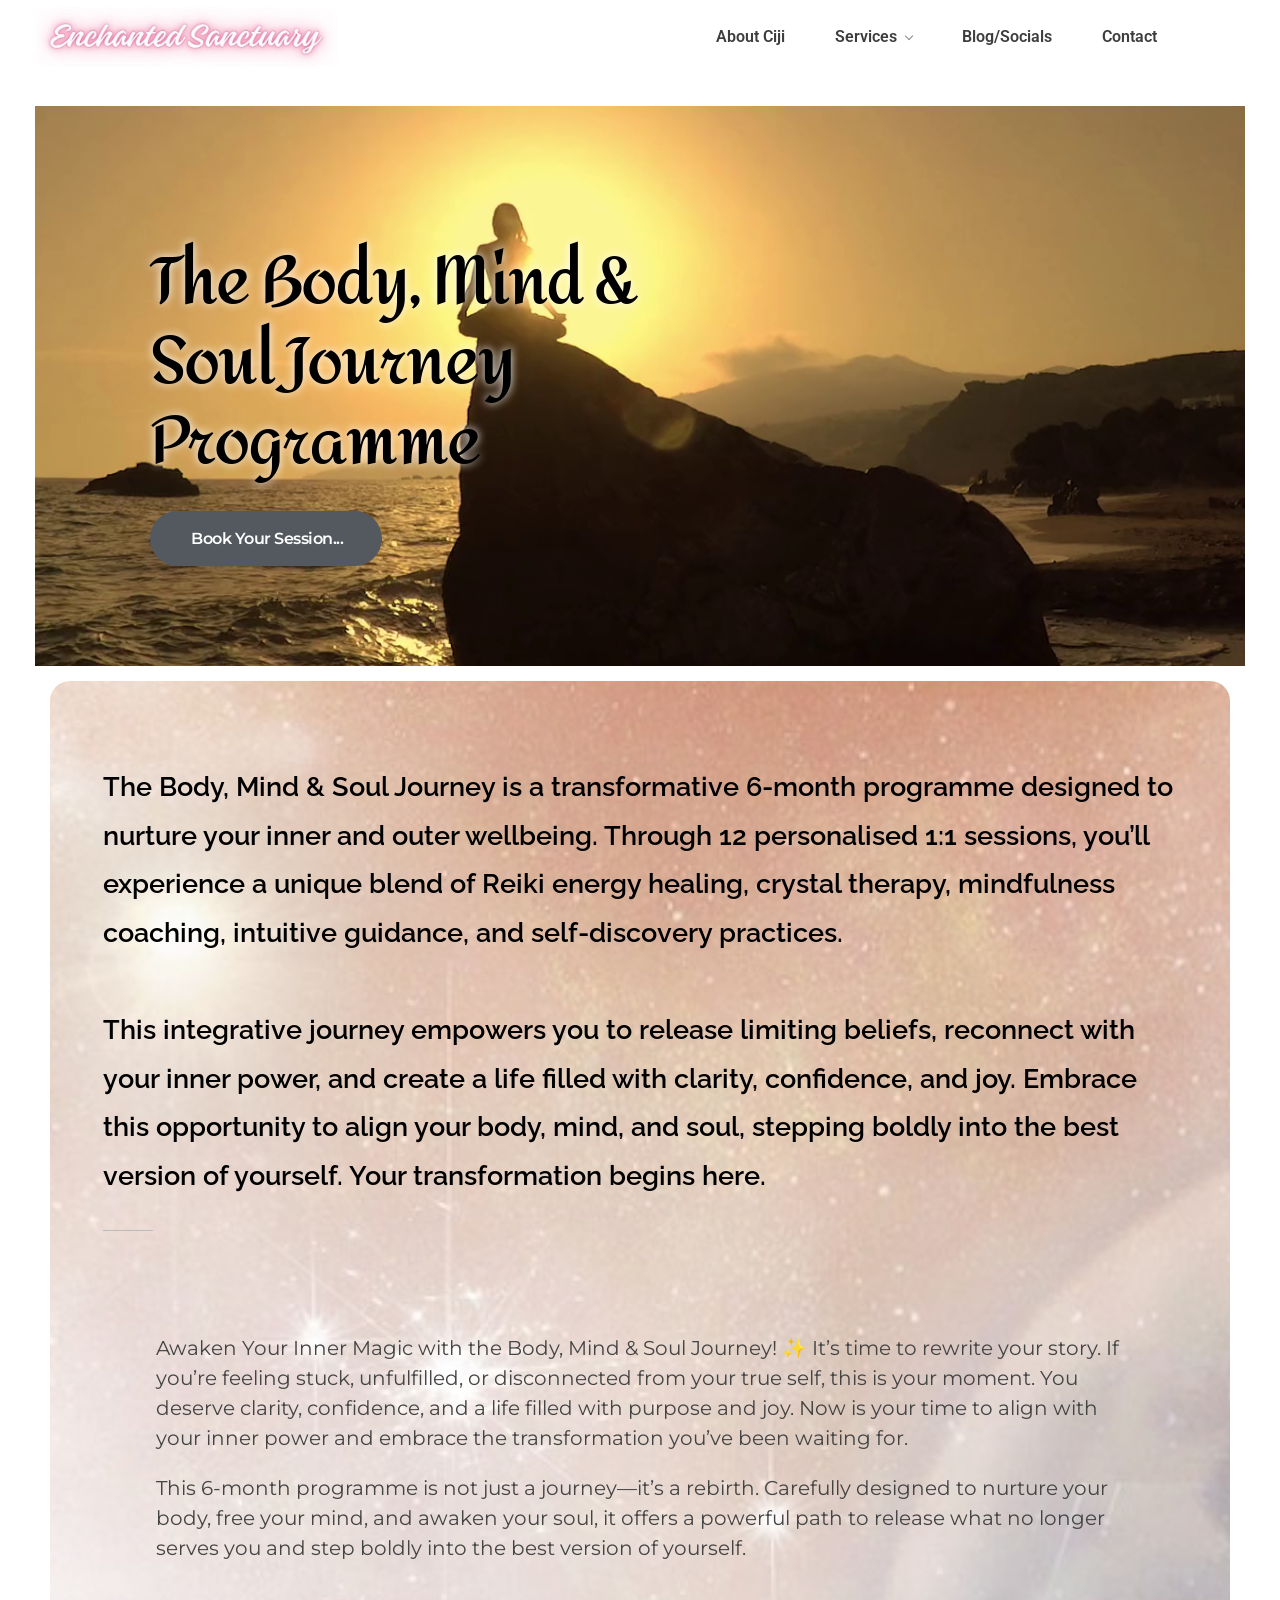
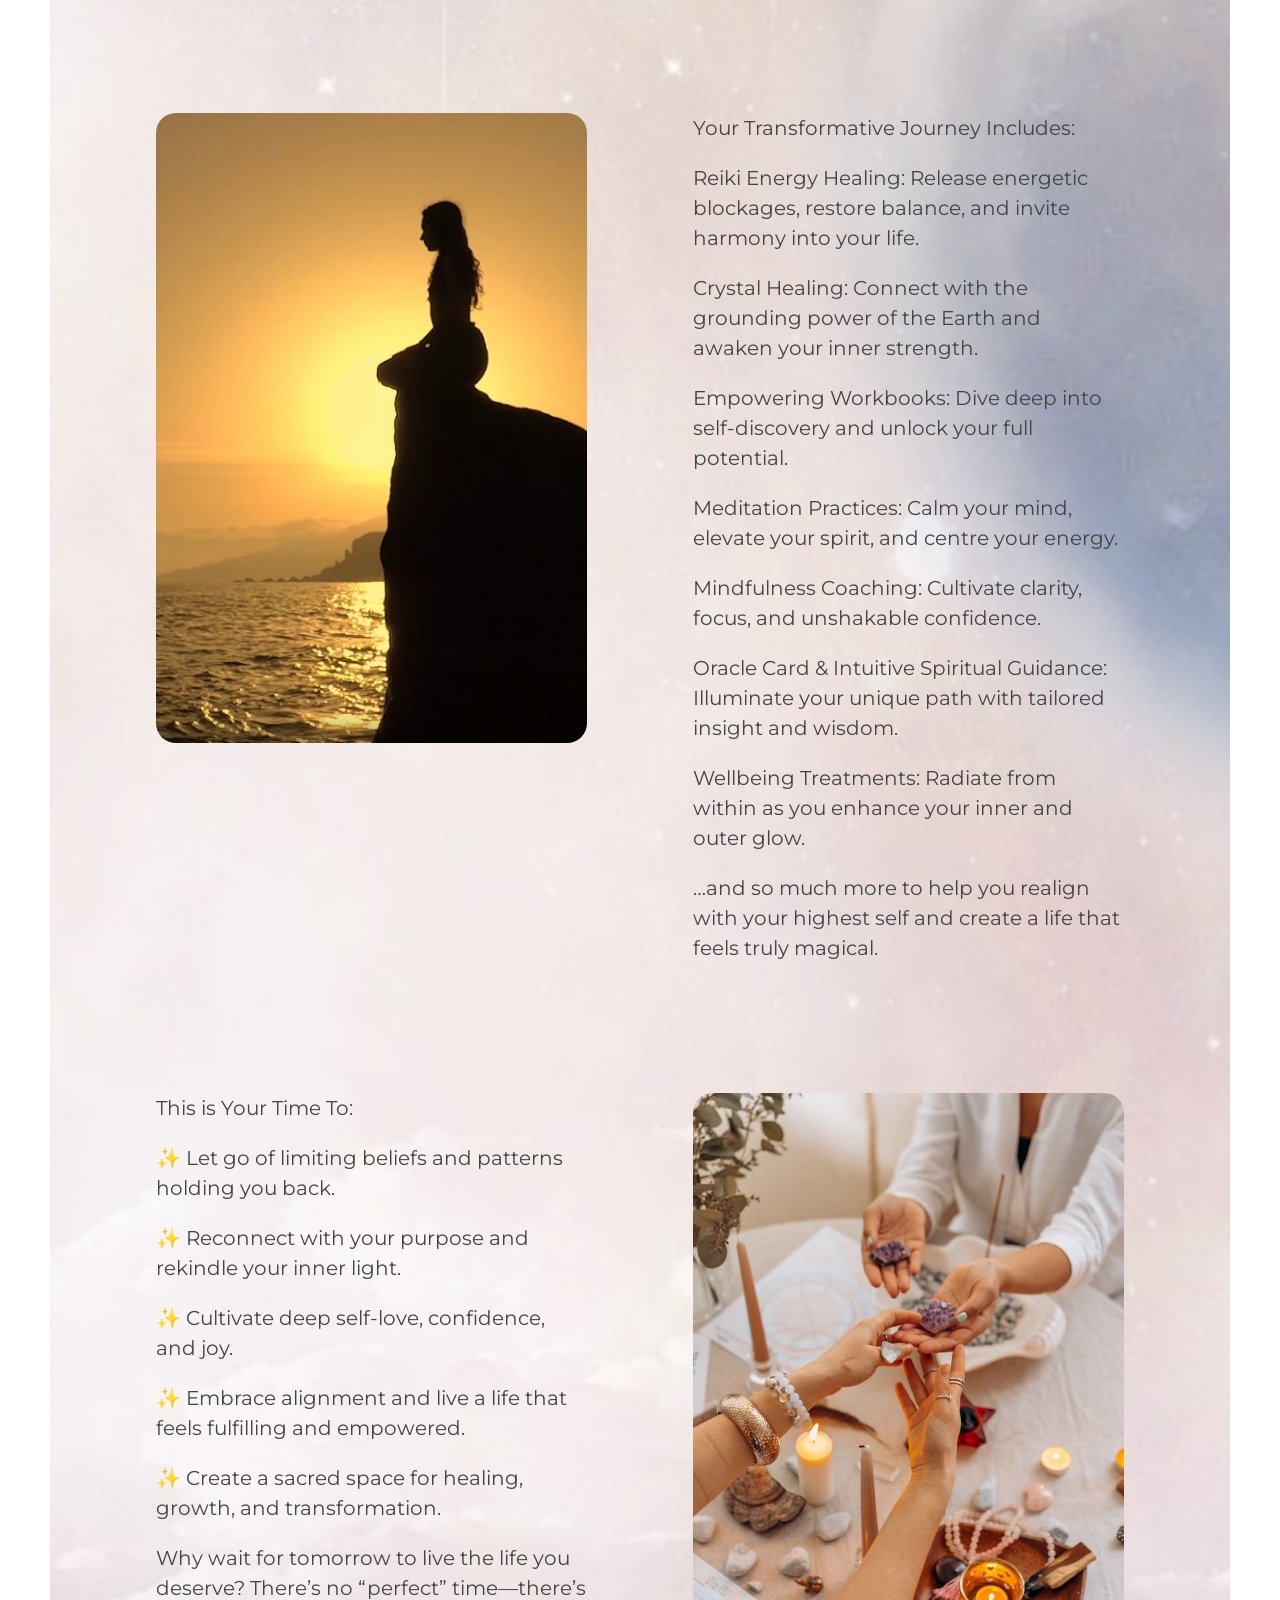
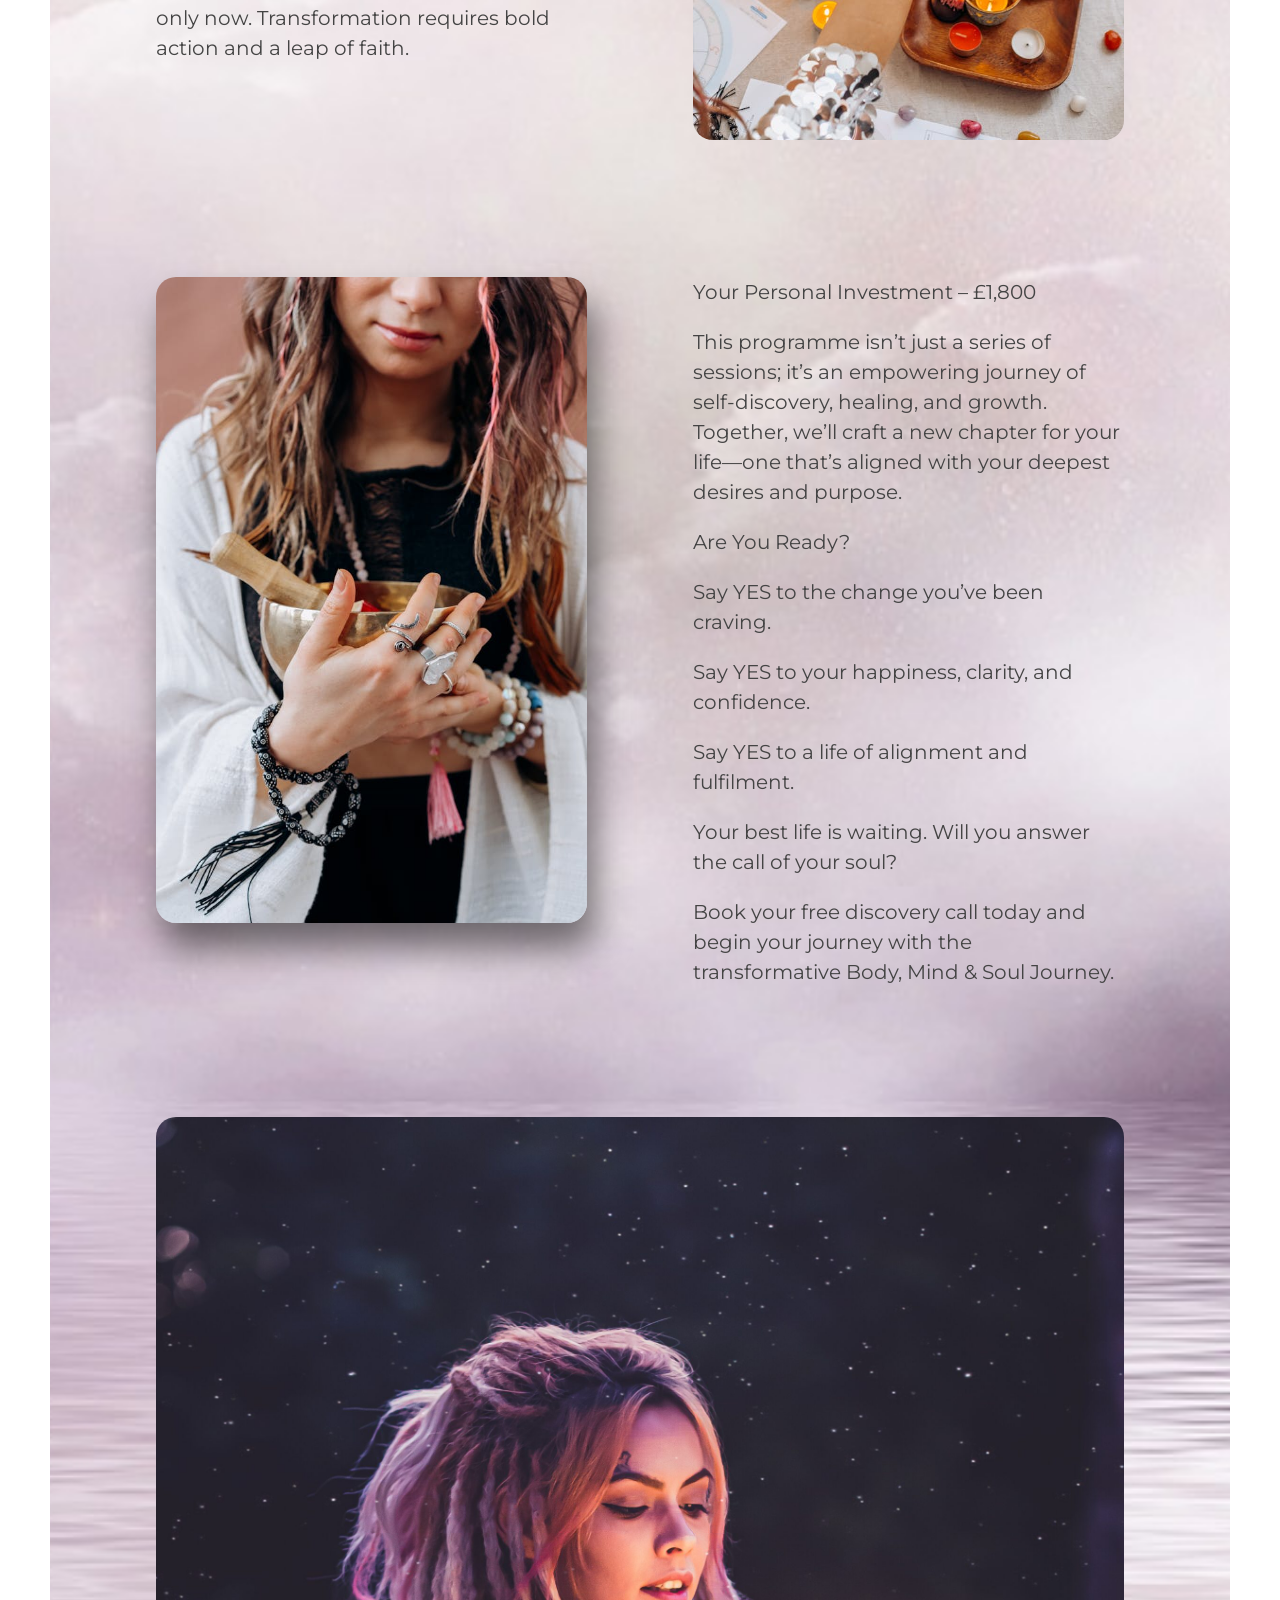
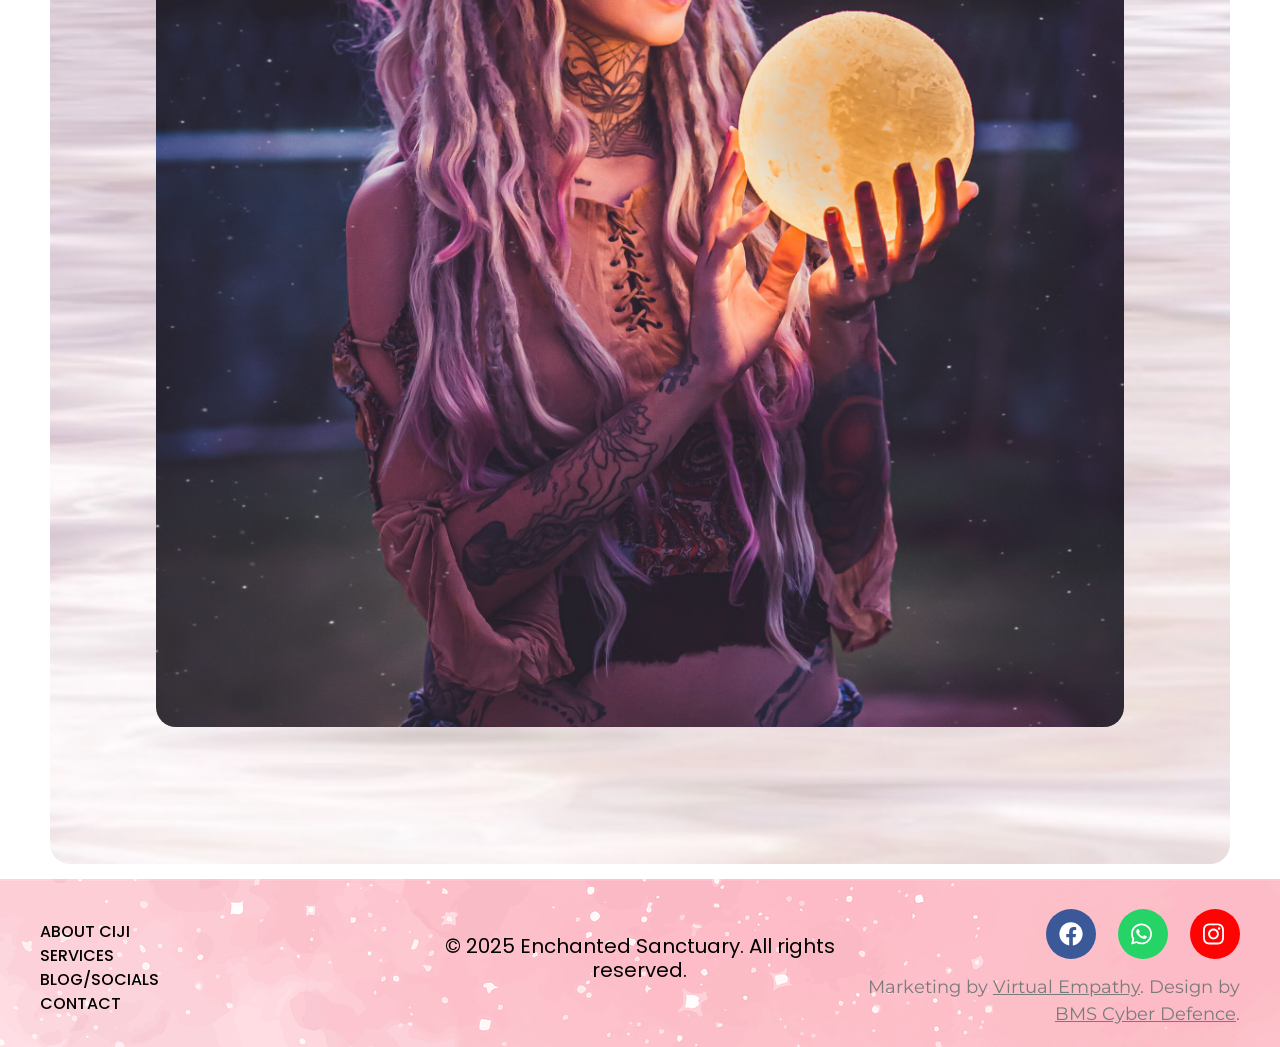
<file: body-mind-soul/index.html>
<!doctype html>
<html lang="en-GB">
<head>
<meta charset="utf-8">
<meta name="viewport" content="width=device-width, initial-scale=1">
<title>Body-Mind-Soul | Enchanted Sanctuary</title>
<meta name="description" content="The Body, Mind &amp; Soul Journey Programme Book your session… The Body, Mind &amp; Soul Journey is a transformative 6-month programme designed to nurture your inner and outer wellbeing. Through 12 personalised 1:1 sessions, you’ll experience a unique blend of Reiki energy healing, crystal therapy, mindfulness coaching, intuitive guidance, and self-discovery practices.This integrative journey empowers […]">
<link rel="canonical" href="https://enchantedsanctuary.co.uk/body-mind-soul/">
<meta property="og:type" content="website">
<meta property="og:site_name" content="Enchanted Sanctuary">
<meta property="og:title" content="Body-Mind-Soul | Enchanted Sanctuary">
<meta property="og:url" content="https://enchantedsanctuary.co.uk/body-mind-soul/">
<meta property="og:image" content="https://enchantedsanctuary.co.uk/assets/img/Enchanted-Sanctuary-Copy-modified-768x768.png">
<meta name="theme-color" content="#ffffff">
<link rel="icon" type="image/png" sizes="32x32" href="/assets/img/cropped-Enchanted-Sanctuary-Copy-modified-32x32.png">
<link rel="apple-touch-icon" href="/assets/img/cropped-Enchanted-Sanctuary-Copy-modified-180x180.png">
<link rel="stylesheet" href="/assets/css/fonts.css?v=8df8fe0f">
<link rel="stylesheet" href="/assets/css/base.css?v=15ac5174">
<link rel="stylesheet" href="/assets/css/shell.css?v=6110d818">
<link rel="stylesheet" href="/assets/css/pages/body-mind-soul.css?v=be66349b">
<noscript><link rel="stylesheet" href="/assets/css/noscript.css?v=00a7146c"></noscript>
</head>
<body>
<header id="site-header" class="site-header">
<section class="sec e-8adc3c5 v-mid"><div class="sec-in gap-no">
<div class="col c25 e-b7bf976"><div class="col-in populated"><div class="w wd-auto wt-inh wm-auto e-571f72a"><div class="w-in">
<a class="logo" href="/" title="Enchanted Sanctuary"><img class="logo-main" src="/assets/img/cropped-cropped-Enchanted-Logo-3.png.jpg" width="752" height="149" alt="Enchanted Sanctuary - where beauty and magic align"></a>
</div></div></div></div>
<div class="col c50 e-c79087f"><div class="col-in populated"><div class="w wd-auto wt-auto e-863ca88"><div class="w-in">
<button id="burger" class="burger" type="button" aria-label="Menu" aria-expanded="false" aria-controls="main-nav"><span></span></button>
<nav id="main-nav" class="main-nav" aria-label="Main"><ul><li><a href="/about/">About Ciji</a></li><li class="has-sub"><a href="#" aria-haspopup="true">Services</a><ul class="sub-menu"><li><a href="/beauty-treatments/">Beauty Treatments</a></li><li><a href="/healing/">Healing</a></li><li><a href="/coaching/">Coaching</a></li><li><a href="/workshops/">Workshops</a></li><li><a href="/the-enchanted-healing-circle/">Enchanted Healing Circle</a></li><li><a href="/body-mind-soul/" aria-current="page">Body, Mind, Soul</a></li></ul></li><li><a href="/blog/">Blog/Socials</a></li><li><a href="/contact/">Contact</a></li></ul></nav>
</div></div></div></div>
<div class="col c25 e-d836fd5"><div class="col-in populated"></div></div>
</div></section>
</header>
<main id="content" class="inset">
<section class="sec sec-top boxed e-0b907a2"><div class="sec-in gap-def"><div class="col c100 col-top e-03a081c"><div class="col-in"></div></div></div></section><section class="sec sec-top boxed e-484c7f67"><div class="bg-video"><iframe src="https://player.vimeo.com/video/1039274929?background=1&autoplay=1&loop=1&muted=1" title="Background video" loading="lazy" allow="autoplay" tabindex="-1" aria-hidden="true"></iframe></div><div class="sec-in gap-no"><div class="col c100 col-top fx fx-scale-up e-43bddc85"><div class="col-in populated"><div class="bg-overlay"></div><section class="sec sec-inner boxed e-24a9c711 sec-inner"><div class="sec-in gap-no"><div class="col c50 col-inner e-f5ccc32"><div class="col-in populated"><div class="w fx fx-slide-from-bot w-heading e-2a0e971"><div class="w-in">
<section class="mh">
<div class="mh-in"><h5 class="h-sub"></h5><h3 class="h-main"><span class="h-hl">The Body, Mind & Soul Journey Programme</span></h3></div>
</section> </div></div><div class="w fx fx-fade-in-right w-button e-0c5df94"><div class="w-in">
<div class="btn-wrap al-left">
<a class="btn btn-dark">
<div class="btn-bg"></div>

<div class="btn-text">
<span class="btn-t1">Book your session...</span> </div>
</a>
</div>
</div></div></div></div><div class="col c50 col-inner e-6eecd3cb"><div class="col-in"></div></div></div></section></div></div></div></section><section class="sec sec-top boxed e-1b56d38"><div class="sec-in gap-def"><div class="col c100 col-top fx fx-fade-in-right-1 e-669d13f"><div class="col-in populated"><div class="bg-overlay"></div><div class="w w-heading e-db46954"><div class="w-in">
<section class="mh">
<div class="mh-in"><h2 class="h-sub"></h2><h3 class="h-main"><span class="h-before">The Body, Mind & Soul Journey is a transformative 6-month programme designed to nurture your inner and outer wellbeing. Through 12 personalised 1:1 sessions, you’ll experience a unique blend of Reiki energy healing, crystal therapy, mindfulness coaching, intuitive guidance, and self-discovery practices.<br><br></span><span class="h-hl">This integrative journey empowers you to release limiting beliefs, reconnect with your inner power, and create a life filled with clarity, confidence, and joy. Embrace this opportunity to align your body, mind, and soul, stepping boldly into the best version of yourself. Your transformation begins here.</span></h3><div class="h-div"></div></div>
</section> </div></div><section class="sec sec-inner boxed e-38d0bdf sec-inner"><div class="sec-in gap-def"><div class="col c100 col-inner e-d8bd0b4"><div class="col-in populated"><div class="w w-heading e-6796fa8"><div class="w-in">
<section class="mh">
<div class="mh-in"><h2 class="h-sub"></h2><div class="h-desc"><p>Awaken Your Inner Magic with the Body, Mind & Soul Journey! ✨️ It’s time to rewrite your story. If you’re feeling stuck, unfulfilled, or disconnected from your true self, this is your moment. You deserve clarity, confidence, and a life filled with purpose and joy. Now is your time to align with your inner power and embrace the transformation you’ve been waiting for.</p><p>This 6-month programme is not just a journey—it’s a rebirth. Carefully designed to nurture your body, free your mind, and awaken your soul, it offers a powerful path to release what no longer serves you and step boldly into the best version of yourself.</p></div></div>
</section> </div></div></div></div></div></section><section class="sec sec-inner boxed e-d21e603 sec-inner"><div class="sec-in gap-def"><div class="col c50 col-inner e-08f7fd7"><div class="col-in populated"><div class="w w-image e-ce0766e"><div class="w-in">
<section class="img-w">
<div class="img-frame">
<div class="img-box">
<img src="/assets/img/Screenshot-2024-12-14-193821-Copy.jpg" alt="Screenshot 2024-12-14 193821 - Copy" width="447" height="653">
</div>
</div>
</section> </div></div></div></div><div class="col c50 col-inner e-33e145d"><div class="col-in populated"><div class="w w-text e-c680a59"><div class="w-in">
<p>Your Transformative Journey Includes:</p><p>Reiki Energy Healing: Release energetic blockages, restore balance, and invite harmony into your life.</p><p>Crystal Healing: Connect with the grounding power of the Earth and awaken your inner strength.</p><p>Empowering Workbooks: Dive deep into self-discovery and unlock your full potential.</p><p>Meditation Practices: Calm your mind, elevate your spirit, and centre your energy.</p><p>Mindfulness Coaching: Cultivate clarity, focus, and unshakable confidence.</p><p>Oracle Card & Intuitive Spiritual Guidance: Illuminate your unique path with tailored insight and wisdom.</p><p>Wellbeing Treatments: Radiate from within as you enhance your inner and outer glow.</p><p>…and so much more to help you realign with your highest self and create a life that feels truly magical.</p> </div></div></div></div></div></section><section class="sec sec-inner boxed e-eba6f1d sec-inner"><div class="sec-in gap-def"><div class="col c50 col-inner e-16e5a6a"><div class="col-in populated"><div class="w w-text e-8905c73"><div class="w-in">
<p>This is Your Time To:</p><p>✨ Let go of limiting beliefs and patterns holding you back.</p><p>✨ Reconnect with your purpose and rekindle your inner light.</p><p>✨ Cultivate deep self-love, confidence, and joy.</p><p>✨ Embrace alignment and live a life that feels fulfilling and empowered.</p><p>✨ Create a sacred space for healing, growth, and transformation.</p><p>Why wait for tomorrow to live the life you deserve? There’s no “perfect” time—there’s only now. Transformation requires bold action and a leap of faith.</p> </div></div></div></div><div class="col c50 col-inner e-3b374f8"><div class="col-in populated"><div class="w w-image e-19ee051"><div class="w-in">
<section class="img-w">
<div class="img-frame">
<div class="img-box">
<img src="/assets/img/pexels-mikhail-nilov-6932085.jpg" alt="pexels-mikhail-nilov-6932085" width="640" height="960">
</div>
</div>
</section> </div></div></div></div></div></section><section class="sec sec-inner boxed e-a1b34f2 sec-inner"><div class="sec-in gap-def"><div class="col c50 col-inner e-4fc1f9c"><div class="col-in populated"><div class="w w-image e-758070e"><div class="w-in">
<section class="img-w">
<div class="img-frame">
<div class="img-box">
<img src="/assets/img/pexels-mikhail-nilov-6931828.jpg" alt="pexels-mikhail-nilov-6931828" width="640" height="960">
</div>
</div>
</section> </div></div></div></div><div class="col c50 col-inner e-68b8350"><div class="col-in populated"><div class="w w-text e-3e6304c"><div class="w-in">
<p>Your Personal Investment – £1,800</p><p>This programme isn’t just a series of sessions; it’s an empowering journey of self-discovery, healing, and growth. Together, we’ll craft a new chapter for your life—one that’s aligned with your deepest desires and purpose.</p><p>Are You Ready?</p><p>Say YES to the change you’ve been craving.</p><p>Say YES to your happiness, clarity, and confidence.</p><p>Say YES to a life of alignment and fulfilment.</p><p>Your best life is waiting. Will you answer the call of your soul?</p><p>Book your free discovery call today and begin your journey with the transformative Body, Mind & Soul Journey.</p> </div></div></div></div></div></section><section class="sec sec-inner boxed e-eeebac7 sec-inner"><div class="sec-in gap-def"><div class="col c100 col-inner e-7929788"><div class="col-in populated"><div class="w w-image e-ca6d277"><div class="w-in">
<section class="img-w">
<div class="img-frame">
<div class="img-box">
<img src="/assets/img/8-scaled.jpg" alt="8" width="2048" height="2560" loading="lazy">
</div>
</div>
</section> </div></div></div></div></div></section></div></div></div></section>
</main>
<footer class="site-footer">
<section class="sec e-78e680d v-mid"><div class="sec-in gap-no">
<div class="col c33 e-ca77ab7 hide-t hide-m"><div class="col-in populated"><div class="w e-511fb00"><div class="w-in">
<nav class="foot-menu" aria-label="Footer"><a href="/about/">About Ciji</a><a href="#">Services</a><a href="/blog/">Blog/Socials</a><a href="/contact/">Contact</a></nav>
</div></div></div></div>
<div class="col c33 e-30681a9"><div class="col-in populated"><div class="w e-209ba0c"><div class="w-in"><p class="copy">&copy; 2025 Enchanted Sanctuary. All rights reserved.</p></div></div></div></div>
<div class="col c33 e-35fef58 hide-t hide-m"><div class="col-in populated">
<div class="w e-fd95870"><div class="w-in"><div class="social">
<a class="social-icon social-facebook" href="https://www.facebook.com/cijisbeautysalon" target="_blank" rel="noopener" aria-label="Facebook"><svg viewBox="0 -448 512 512" aria-hidden="true" focusable="false"><path transform="scale(1,-1)" d="M504 192c0 -123.78 -90.6904 -226.38 -209.25 -245v173.31h57.7803l11 71.6904h-68.7803v46.5498c0 19.6104 9.61035 38.7305 40.4102 38.7305h31.2803v61s-28.3809 4.83984 -55.5205 4.83984c-56.6699 0 -93.6699 -34.3301 -93.6699 -96.4805v-54.6396h-63v-71.6904h63 v-173.31c-118.56 18.6201 -209.25 121.22 -209.25 245c0 137 111 248 248 248s248 -111 248 -248z"/></svg></a>
<a class="social-icon social-whatsapp" href="https://wa.me/+447782375399" target="_blank" rel="noopener" aria-label="WhatsApp"><svg viewBox="0 -448 512 512" aria-hidden="true" focusable="false"><path transform="scale(1,-1)" d="M380.9 350.9c41.8994 -42 67.0996 -97.7002 67.0996 -157c0 -122.4 -101.8 -222 -224.1 -222h-0.100586c-37.2002 0 -73.7002 9.2998 -106.1 27l-117.7 -30.9004l31.5 115c-19.4004 33.7002 -29.5996 71.9004 -29.5996 111c0 122.4 99.5996 222 222 222 c59.2998 0 115.1 -23.0996 157 -65.0996zM223.9 9.2998c101.699 0 186.6 82.7998 186.6 184.601c0.0996094 49.2998 -21.2998 95.5996 -56.0996 130.5c-34.8008 34.8994 -81.1006 54.0996 -130.4 54.0996c-101.8 0 -184.6 -82.7998 -184.6 -184.5 c0 -34.9004 9.69922 -68.7998 28.1992 -98.2002l4.40039 -7l-18.5996 -68.0996l69.7998 18.2998l6.7002 -4c28.2998 -16.7998 60.7998 -25.7002 94 -25.7002zM325.1 147.5c5.5 -2.7002 9.2002 -4.09961 10.5 -6.59961c1.40039 -2.30078 1.40039 -13.4004 -3.19922 -26.4004 c-4.60059 -13 -26.7002 -24.7998 -37.4004 -26.4004c-17.5996 -2.59961 -31.4004 -1.2998 -66.5996 13.9004c-55.7002 24.0996 -92 80.0996 -94.8008 83.7998c-2.69922 3.7002 -22.5996 30.1006 -22.5996 57.4004s14.2998 40.7002 19.4004 46.2998 c5.09961 5.5 11.0996 6.90039 14.7998 6.90039s7.39941 0 10.5996 -0.200195c3.40039 -0.200195 8 1.2998 12.5 -9.5c4.60059 -11.1006 15.7002 -38.4004 17.1006 -41.2002c1.39941 -2.7998 2.2998 -6 0.5 -9.7002c-10.6006 -21.2002 -22 -20.5 -16.3008 -30.2998 c21.5 -36.9004 42.9004 -49.7002 75.5 -66c5.5 -2.7998 8.80078 -2.2998 12 1.40039c3.30078 3.7998 13.9004 16.1992 17.6006 21.7998c3.7002 5.59961 7.39941 4.7002 12.5 2.7998c5.09961 -1.7998 32.3994 -15.2002 37.8994 -18z"/></svg></a>
<a class="social-icon social-instagram" href="https://www.instagram.com/cijisenchantedsanctuary/" target="_blank" rel="noopener" aria-label="Instagram"><svg viewBox="0 -448 512 512" aria-hidden="true" focusable="false"><path transform="scale(1,-1)" d="M224.1 307c63.6006 0 114.9 -51.2998 114.9 -114.9c0 -63.5996 -51.2998 -114.899 -114.9 -114.899c-63.5996 0 -114.899 51.2998 -114.899 114.899c0 63.6006 51.2998 114.9 114.899 114.9zM224.1 117.4c41.1006 0 74.7002 33.5 74.7002 74.6992 c0 41.2002 -33.5 74.7002 -74.7002 74.7002c-41.1992 0 -74.6992 -33.5 -74.6992 -74.7002c0 -41.1992 33.5996 -74.6992 74.6992 -74.6992zM370.5 311.7c0 -14.9004 -12 -26.7998 -26.7998 -26.7998c-14.9004 0 -26.7998 12 -26.7998 26.7998s12 26.7998 26.7998 26.7998 s26.7998 -12 26.7998 -26.7998zM446.6 284.5c2.10059 -37 2.10059 -147.8 0 -184.8c-1.7998 -35.9004 -10 -67.7002 -36.1992 -93.9004c-26.2002 -26.2998 -58 -34.5 -93.9004 -36.2002c-37 -2.09961 -147.9 -2.09961 -184.9 0 c-35.8994 1.80078 -67.5996 10 -93.8994 36.2002s-34.5 58 -36.2002 93.9004c-2.09961 37 -2.09961 147.899 0 184.899c1.7998 35.9004 9.90039 67.7002 36.2002 93.9004s58.0996 34.4004 93.8994 36.0996c37 2.10059 147.9 2.10059 184.9 0 c35.9004 -1.7998 67.7002 -10 93.9004 -36.1992c26.2998 -26.2002 34.5 -58 36.1992 -93.9004zM398.8 60c11.7002 29.4004 9 99.5 9 132.1c0 32.6006 2.7002 102.601 -9 132.101c-7.89941 19.7002 -23 34.7998 -42.5996 42.5996c-29.4004 11.6006 -99.5 9 -132.101 9 c-32.5996 0 -102.6 2.7002 -132.1 -9c-19.7002 -7.89941 -34.7998 -23 -42.5996 -42.5996c-11.6006 -29.4004 -9 -99.5 -9 -132.101c0 -32.5996 -2.7002 -102.6 9 -132.1c7.89941 -19.7002 23 -34.7998 42.5996 -42.5996c29.4004 -11.6006 99.5 -9 132.1 -9 c32.6006 0 102.601 -2.7002 132.101 9c19.7002 7.89941 34.7998 23 42.5996 42.5996z"/></svg></a>
</div></div></div>
<div class="w e-f05b8ba"><div class="w-in"><p class="credit">Marketing by <a href="https://virtualempathy.co.uk/" target="_blank" rel="noopener">Virtual Empathy</a>. Design by <a href="https://bmscyberdefence.co.uk/" target="_blank" rel="noopener">BMS Cyber Defence</a>.</p></div></div>
</div></div>
</div></section>
</footer>
<button id="to-top" class="to-top" type="button" aria-label="Back to top"></button>
<script src="/assets/js/site.js?v=b49a6f0e" defer></script>
</body>
</html>
</file>
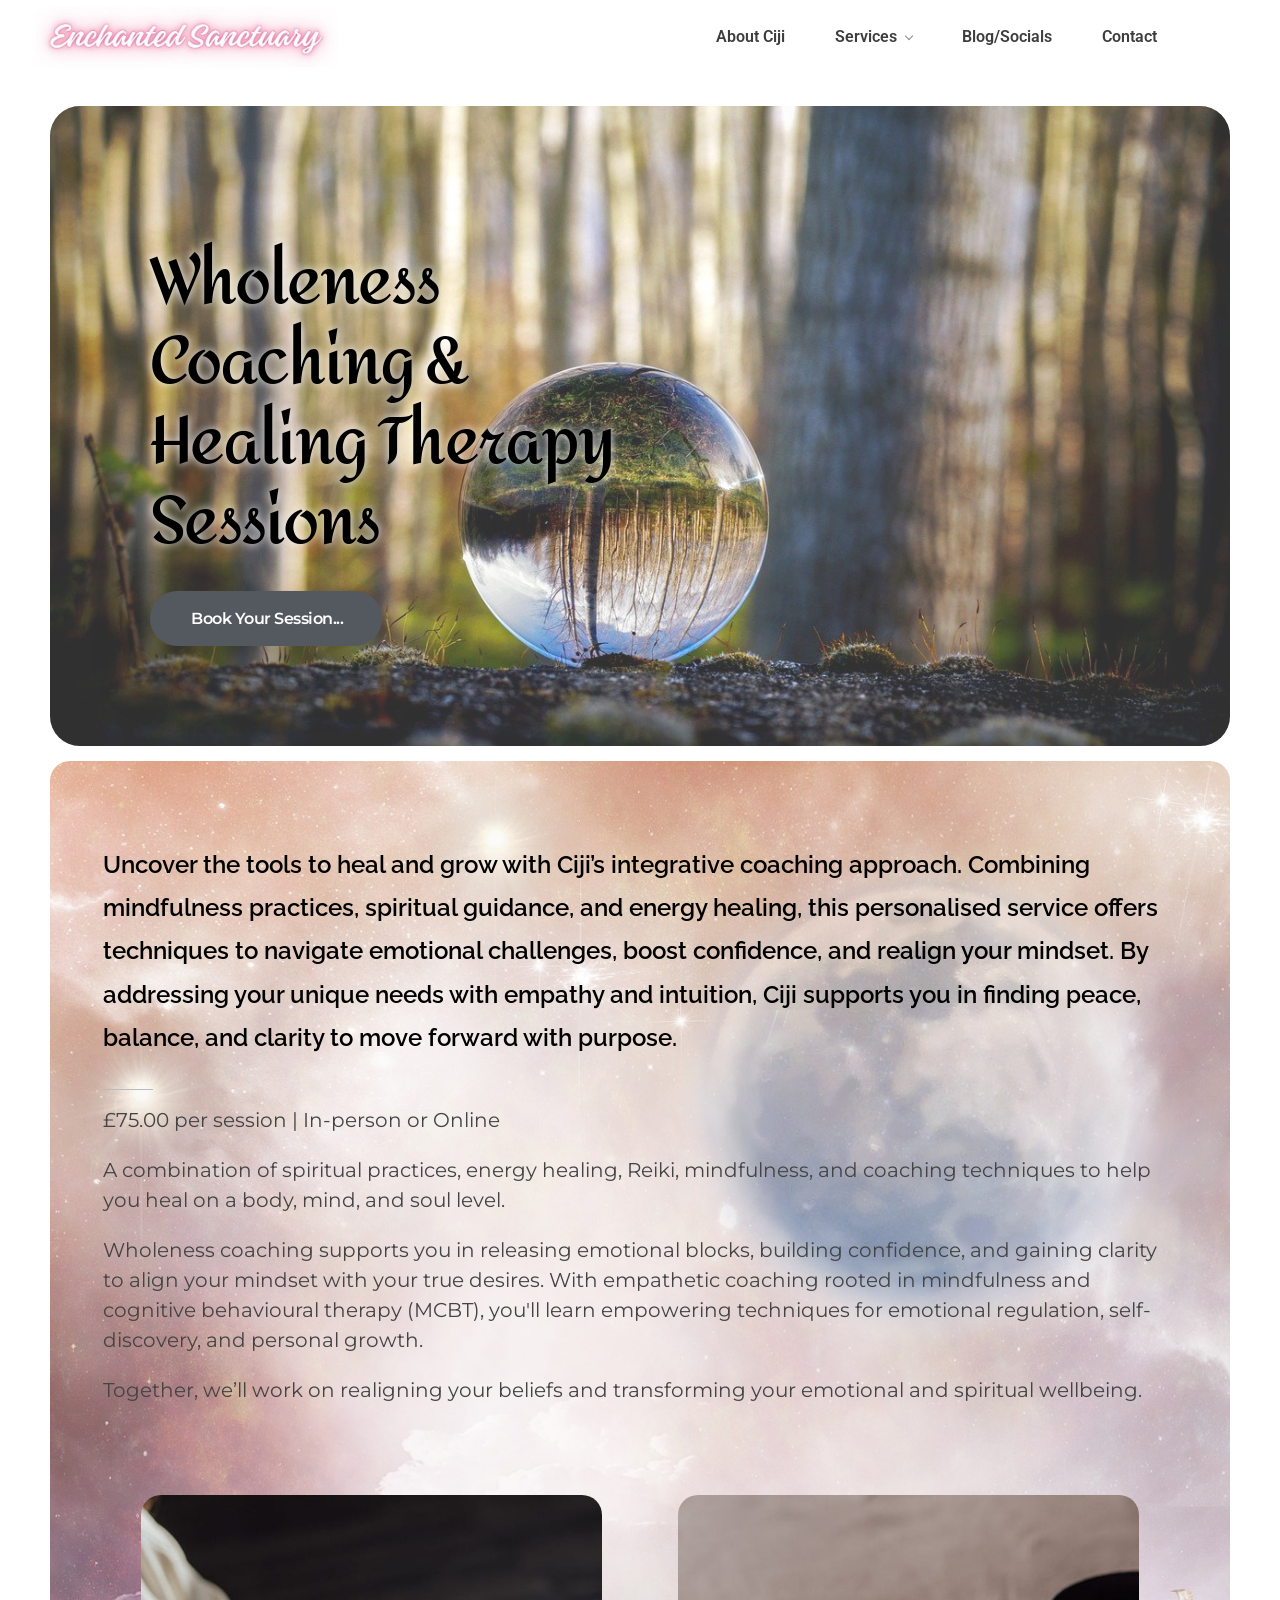
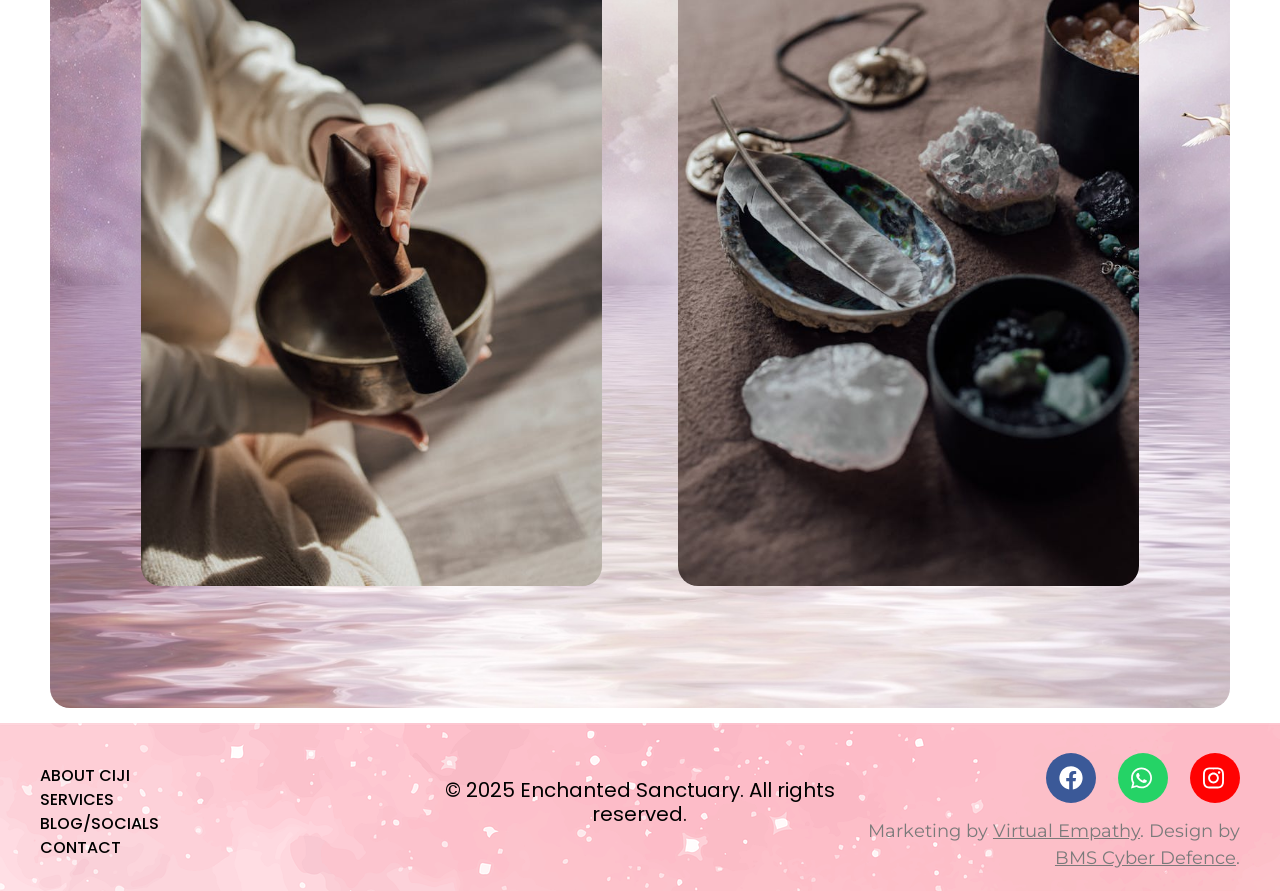
<file: coaching/index.html>
<!doctype html>
<html lang="en-GB">
<head>
<meta charset="utf-8">
<meta name="viewport" content="width=device-width, initial-scale=1">
<title>Coaching | Enchanted Sanctuary</title>
<meta name="description" content="Wholeness Coaching &amp; healing therapy sessions Book your session… Uncover the tools to heal and grow with Ciji’s integrative coaching approach. Combining mindfulness practices, spiritual guidance, and energy healing, this personalised service offers techniques to navigate emotional challenges, boost confidence, and realign your mindset. By addressing your unique needs with empathy and intuition, Ciji supports […]">
<link rel="canonical" href="https://enchantedsanctuary.co.uk/coaching/">
<meta property="og:type" content="website">
<meta property="og:site_name" content="Enchanted Sanctuary">
<meta property="og:title" content="Coaching | Enchanted Sanctuary">
<meta property="og:url" content="https://enchantedsanctuary.co.uk/coaching/">
<meta property="og:image" content="https://enchantedsanctuary.co.uk/assets/img/Enchanted-Sanctuary-Copy-modified-768x768.png">
<meta name="theme-color" content="#ffffff">
<link rel="icon" type="image/png" sizes="32x32" href="/assets/img/cropped-Enchanted-Sanctuary-Copy-modified-32x32.png">
<link rel="apple-touch-icon" href="/assets/img/cropped-Enchanted-Sanctuary-Copy-modified-180x180.png">
<link rel="stylesheet" href="/assets/css/fonts.css?v=8df8fe0f">
<link rel="stylesheet" href="/assets/css/base.css?v=15ac5174">
<link rel="stylesheet" href="/assets/css/shell.css?v=6110d818">
<link rel="stylesheet" href="/assets/css/pages/coaching.css?v=42e4a4fa">
<noscript><link rel="stylesheet" href="/assets/css/noscript.css?v=00a7146c"></noscript>
</head>
<body>
<header id="site-header" class="site-header">
<section class="sec e-8adc3c5 v-mid"><div class="sec-in gap-no">
<div class="col c25 e-b7bf976"><div class="col-in populated"><div class="w wd-auto wt-inh wm-auto e-571f72a"><div class="w-in">
<a class="logo" href="/" title="Enchanted Sanctuary"><img class="logo-main" src="/assets/img/cropped-cropped-Enchanted-Logo-3.png.jpg" width="752" height="149" alt="Enchanted Sanctuary - where beauty and magic align"></a>
</div></div></div></div>
<div class="col c50 e-c79087f"><div class="col-in populated"><div class="w wd-auto wt-auto e-863ca88"><div class="w-in">
<button id="burger" class="burger" type="button" aria-label="Menu" aria-expanded="false" aria-controls="main-nav"><span></span></button>
<nav id="main-nav" class="main-nav" aria-label="Main"><ul><li><a href="/about/">About Ciji</a></li><li class="has-sub"><a href="#" aria-haspopup="true">Services</a><ul class="sub-menu"><li><a href="/beauty-treatments/">Beauty Treatments</a></li><li><a href="/healing/">Healing</a></li><li><a href="/coaching/" aria-current="page">Coaching</a></li><li><a href="/workshops/">Workshops</a></li><li><a href="/the-enchanted-healing-circle/">Enchanted Healing Circle</a></li><li><a href="/body-mind-soul/">Body, Mind, Soul</a></li></ul></li><li><a href="/blog/">Blog/Socials</a></li><li><a href="/contact/">Contact</a></li></ul></nav>
</div></div></div></div>
<div class="col c25 e-d836fd5"><div class="col-in populated"></div></div>
</div></section>
</header>
<main id="content" class="inset">
<section class="sec sec-top boxed e-0b907a2"><div class="sec-in gap-def"><div class="col c100 col-top e-03a081c"><div class="col-in"></div></div></div></section><section class="sec sec-top boxed e-484c7f67"><div class="sec-in gap-no"><div class="col c100 col-top fx fx-scale-up e-43bddc85"><div class="col-in populated"><div class="bg-overlay"></div><section class="sec sec-inner boxed e-24a9c711 sec-inner"><div class="sec-in gap-no"><div class="col c50 col-inner e-f5ccc32"><div class="col-in populated"><div class="w fx fx-slide-from-bot w-heading e-2a0e971"><div class="w-in">
<section class="mh">
<div class="mh-in"><h5 class="h-sub"></h5><h3 class="h-main"><span class="h-hl">Wholeness Coaching & healing therapy sessions</span></h3></div>
</section> </div></div><div class="w fx fx-fade-in-right w-button e-0c5df94"><div class="w-in">
<div class="btn-wrap al-left">
<a class="btn btn-dark">
<div class="btn-bg"></div>

<div class="btn-text">
<span class="btn-t1">Book your session...</span> </div>
</a>
</div>
</div></div></div></div><div class="col c50 col-inner e-6eecd3cb"><div class="col-in"></div></div></div></section></div></div></div></section><section class="sec sec-top boxed e-1b56d38"><div class="sec-in gap-def"><div class="col c100 col-top fx fx-fade-in-right-1 e-669d13f"><div class="col-in populated"><div class="bg-overlay"></div><div class="w w-heading e-db46954"><div class="w-in">
<section class="mh">
<div class="mh-in"><h2 class="h-sub"></h2><h3 class="h-main"><span class="h-before">Uncover the tools to heal and grow with Ciji’s integrative coaching approach. Combining mindfulness practices, spiritual guidance, and energy healing, this personalised service offers techniques to navigate emotional challenges, boost confidence, and realign your mindset. By addressing your unique needs with empathy and intuition, Ciji supports you in finding peace, balance, and clarity to move forward with purpose.</span></h3><div class="h-div"></div><div class="h-desc"><p>£75.00 per session | In-person or Online</p><p>A combination of spiritual practices, energy healing, Reiki, mindfulness, and coaching techniques to help you heal on a body, mind, and soul level.</p><p>Wholeness coaching supports you in releasing emotional blocks, building confidence, and gaining clarity to align your mindset with your true desires. With empathetic coaching rooted in mindfulness and cognitive behavioural therapy (MCBT), you'll learn empowering techniques for emotional regulation, self-discovery, and personal growth.</p><p>Together, we’ll work on realigning your beliefs and transforming your emotional and spiritual wellbeing.</p></div></div>
</section> </div></div><section class="sec sec-inner boxed e-fc613ba sec-inner"><div class="sec-in gap-wide"><div class="col c50 col-inner e-9bd5d21"><div class="col-in populated"><div class="w w-image e-8f3add2"><div class="w-in">
<section class="img-w">
<div class="img-frame">
<div class="img-box">
<img src="/assets/img/pexels-arina-krasnikova-6914827.jpg" alt="pexels-arina-krasnikova-6914827" width="640" height="959">
</div>
</div>
</section> </div></div></div></div><div class="col c50 col-inner e-135dd5f"><div class="col-in populated"><div class="w w-image e-758070e"><div class="w-in">
<section class="img-w">
<div class="img-frame">
<div class="img-box">
<img src="/assets/img/pexels-arina-krasnikova-6914854.jpg" alt="pexels-arina-krasnikova-6914854" width="640" height="959">
</div>
</div>
</section> </div></div></div></div></div></section></div></div></div></section>
</main>
<footer class="site-footer">
<section class="sec e-78e680d v-mid"><div class="sec-in gap-no">
<div class="col c33 e-ca77ab7 hide-t hide-m"><div class="col-in populated"><div class="w e-511fb00"><div class="w-in">
<nav class="foot-menu" aria-label="Footer"><a href="/about/">About Ciji</a><a href="#">Services</a><a href="/blog/">Blog/Socials</a><a href="/contact/">Contact</a></nav>
</div></div></div></div>
<div class="col c33 e-30681a9"><div class="col-in populated"><div class="w e-209ba0c"><div class="w-in"><p class="copy">&copy; 2025 Enchanted Sanctuary. All rights reserved.</p></div></div></div></div>
<div class="col c33 e-35fef58 hide-t hide-m"><div class="col-in populated">
<div class="w e-fd95870"><div class="w-in"><div class="social">
<a class="social-icon social-facebook" href="https://www.facebook.com/cijisbeautysalon" target="_blank" rel="noopener" aria-label="Facebook"><svg viewBox="0 -448 512 512" aria-hidden="true" focusable="false"><path transform="scale(1,-1)" d="M504 192c0 -123.78 -90.6904 -226.38 -209.25 -245v173.31h57.7803l11 71.6904h-68.7803v46.5498c0 19.6104 9.61035 38.7305 40.4102 38.7305h31.2803v61s-28.3809 4.83984 -55.5205 4.83984c-56.6699 0 -93.6699 -34.3301 -93.6699 -96.4805v-54.6396h-63v-71.6904h63 v-173.31c-118.56 18.6201 -209.25 121.22 -209.25 245c0 137 111 248 248 248s248 -111 248 -248z"/></svg></a>
<a class="social-icon social-whatsapp" href="https://wa.me/+447782375399" target="_blank" rel="noopener" aria-label="WhatsApp"><svg viewBox="0 -448 512 512" aria-hidden="true" focusable="false"><path transform="scale(1,-1)" d="M380.9 350.9c41.8994 -42 67.0996 -97.7002 67.0996 -157c0 -122.4 -101.8 -222 -224.1 -222h-0.100586c-37.2002 0 -73.7002 9.2998 -106.1 27l-117.7 -30.9004l31.5 115c-19.4004 33.7002 -29.5996 71.9004 -29.5996 111c0 122.4 99.5996 222 222 222 c59.2998 0 115.1 -23.0996 157 -65.0996zM223.9 9.2998c101.699 0 186.6 82.7998 186.6 184.601c0.0996094 49.2998 -21.2998 95.5996 -56.0996 130.5c-34.8008 34.8994 -81.1006 54.0996 -130.4 54.0996c-101.8 0 -184.6 -82.7998 -184.6 -184.5 c0 -34.9004 9.69922 -68.7998 28.1992 -98.2002l4.40039 -7l-18.5996 -68.0996l69.7998 18.2998l6.7002 -4c28.2998 -16.7998 60.7998 -25.7002 94 -25.7002zM325.1 147.5c5.5 -2.7002 9.2002 -4.09961 10.5 -6.59961c1.40039 -2.30078 1.40039 -13.4004 -3.19922 -26.4004 c-4.60059 -13 -26.7002 -24.7998 -37.4004 -26.4004c-17.5996 -2.59961 -31.4004 -1.2998 -66.5996 13.9004c-55.7002 24.0996 -92 80.0996 -94.8008 83.7998c-2.69922 3.7002 -22.5996 30.1006 -22.5996 57.4004s14.2998 40.7002 19.4004 46.2998 c5.09961 5.5 11.0996 6.90039 14.7998 6.90039s7.39941 0 10.5996 -0.200195c3.40039 -0.200195 8 1.2998 12.5 -9.5c4.60059 -11.1006 15.7002 -38.4004 17.1006 -41.2002c1.39941 -2.7998 2.2998 -6 0.5 -9.7002c-10.6006 -21.2002 -22 -20.5 -16.3008 -30.2998 c21.5 -36.9004 42.9004 -49.7002 75.5 -66c5.5 -2.7998 8.80078 -2.2998 12 1.40039c3.30078 3.7998 13.9004 16.1992 17.6006 21.7998c3.7002 5.59961 7.39941 4.7002 12.5 2.7998c5.09961 -1.7998 32.3994 -15.2002 37.8994 -18z"/></svg></a>
<a class="social-icon social-instagram" href="https://www.instagram.com/cijisenchantedsanctuary/" target="_blank" rel="noopener" aria-label="Instagram"><svg viewBox="0 -448 512 512" aria-hidden="true" focusable="false"><path transform="scale(1,-1)" d="M224.1 307c63.6006 0 114.9 -51.2998 114.9 -114.9c0 -63.5996 -51.2998 -114.899 -114.9 -114.899c-63.5996 0 -114.899 51.2998 -114.899 114.899c0 63.6006 51.2998 114.9 114.899 114.9zM224.1 117.4c41.1006 0 74.7002 33.5 74.7002 74.6992 c0 41.2002 -33.5 74.7002 -74.7002 74.7002c-41.1992 0 -74.6992 -33.5 -74.6992 -74.7002c0 -41.1992 33.5996 -74.6992 74.6992 -74.6992zM370.5 311.7c0 -14.9004 -12 -26.7998 -26.7998 -26.7998c-14.9004 0 -26.7998 12 -26.7998 26.7998s12 26.7998 26.7998 26.7998 s26.7998 -12 26.7998 -26.7998zM446.6 284.5c2.10059 -37 2.10059 -147.8 0 -184.8c-1.7998 -35.9004 -10 -67.7002 -36.1992 -93.9004c-26.2002 -26.2998 -58 -34.5 -93.9004 -36.2002c-37 -2.09961 -147.9 -2.09961 -184.9 0 c-35.8994 1.80078 -67.5996 10 -93.8994 36.2002s-34.5 58 -36.2002 93.9004c-2.09961 37 -2.09961 147.899 0 184.899c1.7998 35.9004 9.90039 67.7002 36.2002 93.9004s58.0996 34.4004 93.8994 36.0996c37 2.10059 147.9 2.10059 184.9 0 c35.9004 -1.7998 67.7002 -10 93.9004 -36.1992c26.2998 -26.2002 34.5 -58 36.1992 -93.9004zM398.8 60c11.7002 29.4004 9 99.5 9 132.1c0 32.6006 2.7002 102.601 -9 132.101c-7.89941 19.7002 -23 34.7998 -42.5996 42.5996c-29.4004 11.6006 -99.5 9 -132.101 9 c-32.5996 0 -102.6 2.7002 -132.1 -9c-19.7002 -7.89941 -34.7998 -23 -42.5996 -42.5996c-11.6006 -29.4004 -9 -99.5 -9 -132.101c0 -32.5996 -2.7002 -102.6 9 -132.1c7.89941 -19.7002 23 -34.7998 42.5996 -42.5996c29.4004 -11.6006 99.5 -9 132.1 -9 c32.6006 0 102.601 -2.7002 132.101 9c19.7002 7.89941 34.7998 23 42.5996 42.5996z"/></svg></a>
</div></div></div>
<div class="w e-f05b8ba"><div class="w-in"><p class="credit">Marketing by <a href="https://virtualempathy.co.uk/" target="_blank" rel="noopener">Virtual Empathy</a>. Design by <a href="https://bmscyberdefence.co.uk/" target="_blank" rel="noopener">BMS Cyber Defence</a>.</p></div></div>
</div></div>
</div></section>
</footer>
<button id="to-top" class="to-top" type="button" aria-label="Back to top"></button>
<script src="/assets/js/site.js?v=b49a6f0e" defer></script>
</body>
</html>
</file>
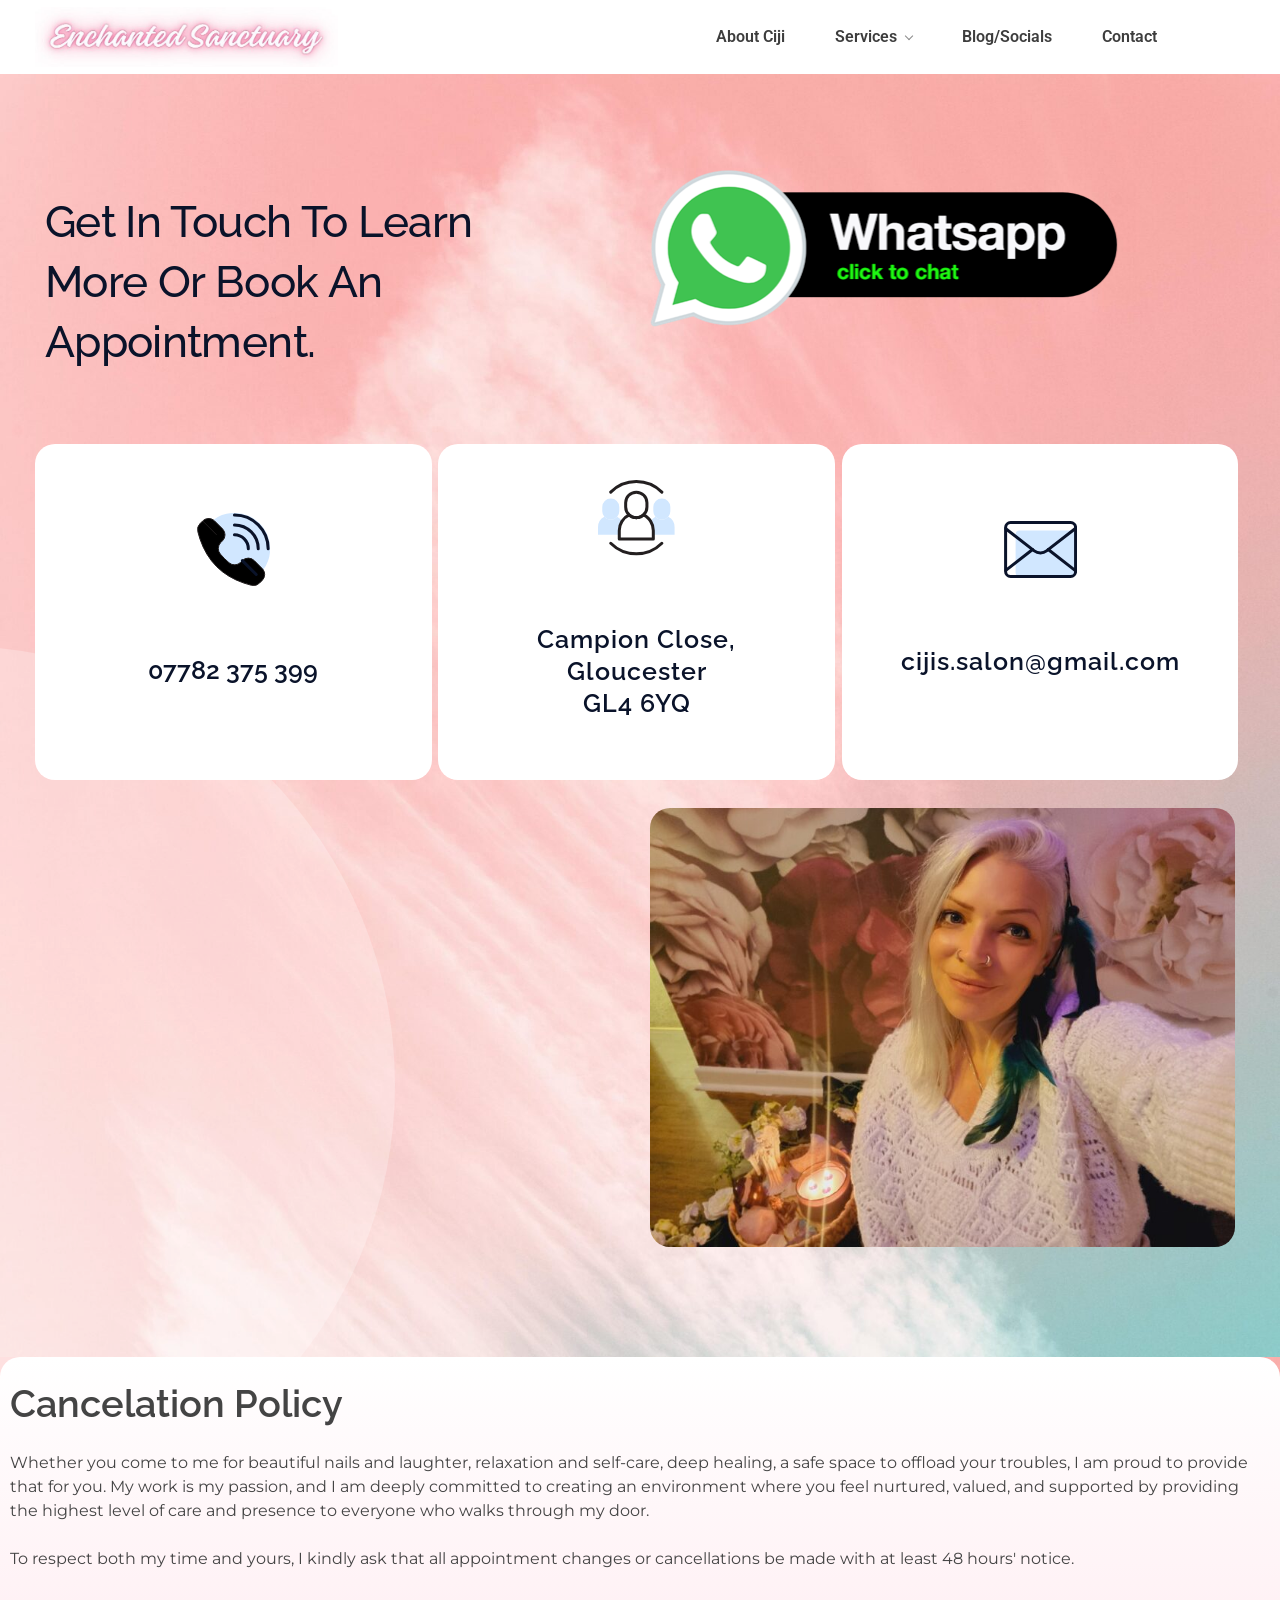
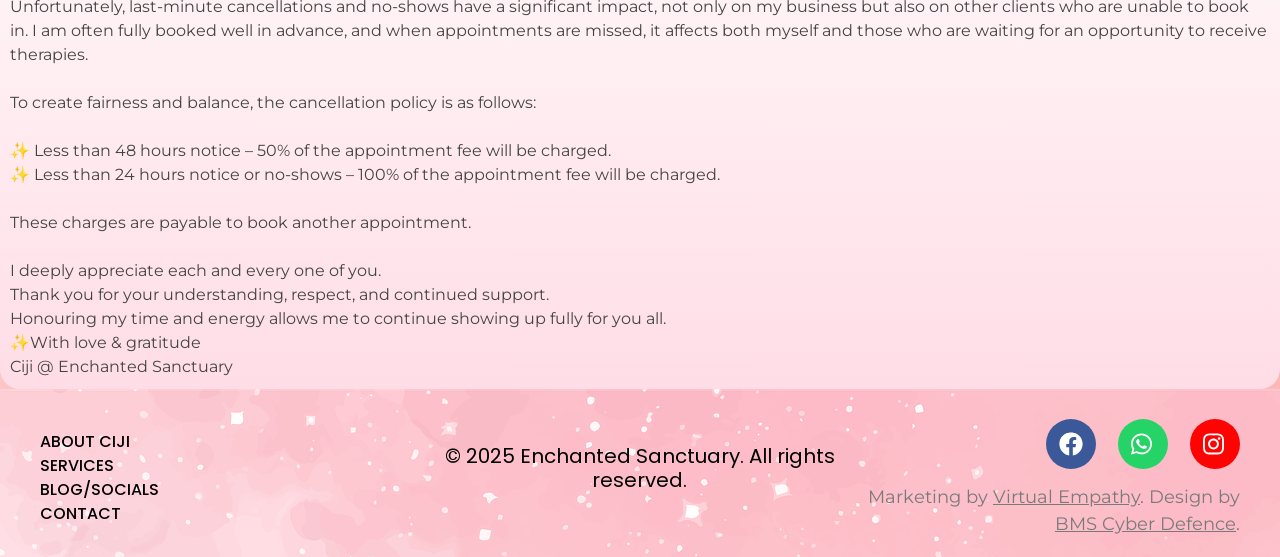
<file: contact/index.html>
<!doctype html>
<html lang="en-GB">
<head>
<meta charset="utf-8">
<meta name="viewport" content="width=device-width, initial-scale=1">
<title>Contact | Enchanted Sanctuary</title>
<meta name="description" content="Get in touch to learn more or book an appointment. 07782 375 399 Campion Close, Gloucester GL4 6YQ cijis.salon@gmail.com Cancelation Policy Whether you come to me for beautiful nails and laughter, relaxation and self-care, deep healing, a safe space to offload your troubles, I am proud to provide that for you. My work is my […]">
<link rel="canonical" href="https://enchantedsanctuary.co.uk/contact/">
<meta property="og:type" content="website">
<meta property="og:site_name" content="Enchanted Sanctuary">
<meta property="og:title" content="Contact | Enchanted Sanctuary">
<meta property="og:url" content="https://enchantedsanctuary.co.uk/contact/">
<meta property="og:image" content="https://enchantedsanctuary.co.uk/assets/img/Enchanted-Sanctuary-Copy-modified-768x768.png">
<meta name="theme-color" content="#ffffff">
<link rel="icon" type="image/png" sizes="32x32" href="/assets/img/cropped-Enchanted-Sanctuary-Copy-modified-32x32.png">
<link rel="apple-touch-icon" href="/assets/img/cropped-Enchanted-Sanctuary-Copy-modified-180x180.png">
<link rel="stylesheet" href="/assets/css/fonts.css?v=8df8fe0f">
<link rel="stylesheet" href="/assets/css/base.css?v=15ac5174">
<link rel="stylesheet" href="/assets/css/shell.css?v=6110d818">
<link rel="stylesheet" href="/assets/css/pages/contact.css?v=1f397d63">
<noscript><link rel="stylesheet" href="/assets/css/noscript.css?v=00a7146c"></noscript>
</head>
<body>
<header id="site-header" class="site-header">
<section class="sec e-8adc3c5 v-mid"><div class="sec-in gap-no">
<div class="col c25 e-b7bf976"><div class="col-in populated"><div class="w wd-auto wt-inh wm-auto e-571f72a"><div class="w-in">
<a class="logo" href="/" title="Enchanted Sanctuary"><img class="logo-main" src="/assets/img/cropped-cropped-Enchanted-Logo-3.png.jpg" width="752" height="149" alt="Enchanted Sanctuary - where beauty and magic align"></a>
</div></div></div></div>
<div class="col c50 e-c79087f"><div class="col-in populated"><div class="w wd-auto wt-auto e-863ca88"><div class="w-in">
<button id="burger" class="burger" type="button" aria-label="Menu" aria-expanded="false" aria-controls="main-nav"><span></span></button>
<nav id="main-nav" class="main-nav" aria-label="Main"><ul><li><a href="/about/">About Ciji</a></li><li class="has-sub"><a href="#" aria-haspopup="true">Services</a><ul class="sub-menu"><li><a href="/beauty-treatments/">Beauty Treatments</a></li><li><a href="/healing/">Healing</a></li><li><a href="/coaching/">Coaching</a></li><li><a href="/workshops/">Workshops</a></li><li><a href="/the-enchanted-healing-circle/">Enchanted Healing Circle</a></li><li><a href="/body-mind-soul/">Body, Mind, Soul</a></li></ul></li><li><a href="/blog/">Blog/Socials</a></li><li><a href="/contact/" aria-current="page">Contact</a></li></ul></nav>
</div></div></div></div>
<div class="col c25 e-d836fd5"><div class="col-in populated"></div></div>
</div></section>
</header>
<main id="content">
<section class="sec sec-top boxed e-2644734"><div class="sec-in gap-no"><div class="col c100 col-top e-61922d7"><div class="col-in populated"><section class="sec sec-inner boxed e-aaa8c7b sec-inner"><div class="sec-in gap-def"><div class="col c50 col-inner e-2af6eee"><div class="col-in populated"><div class="w fx fx-fade-in-up wd-init w-heading e-7ff026d"><div class="w-in">
<section class="mh">
<div class="mh-in"><h3 class="h-sub">Get in touch to learn more or book an appointment.</h3></div>
</section> </div></div></div></div><div class="col c50 col-inner e-f3aa564"><div class="col-in populated"><div class="w w-image e-b9a8466"><div class="w-in">
<section class="img-w">
<div class="img-frame">
<div class="img-box">
<a href="https://wa.me/+447782375399" target="_blank" rel="noopener">
<img src="/assets/img/whatsapp-chat-button.png" alt="whatsapp-chat-button" width="478" height="166" srcset="/assets/img/whatsapp-chat-button-150x150.png 150w, /assets/img/whatsapp-chat-button-300x166.png 300w, /assets/img/whatsapp-chat-button.png 478w" sizes="(max-width:479px) 480px,(max-width:767px) 768px,(max-width:1023px) 1024px,478px">
</a>
</div>
</div>
</section> </div></div></div></div></div></section><div class="w wd-auto shape-circle w-shape e-4b1f6ca"><div class="w-in">
<div class="shape">
<div class="shape-in">
<div class="shape-fill"></div>
</div>
</div>
</div></div><section class="sec sec-inner boxed e-1a32a90 sec-inner"><div class="sec-in gap-no"><div class="col c33 col-inner fx fx-fade-in-right e-52cbc20"><div class="col-in populated"><div class="w wd-auto wt-inh w-svg e-10e2b0b"><div class="w-in">
<div class="svg-w">
<div class="shape-in">
<div class="svg-in"><svg width="74.153" height="74.152" xmlns="http://www.w3.org/2000/svg" viewBox="0 0 74.153 74.152" aria-hidden="true" focusable="false"><defs></defs><g transform="translate(-4.847 -5)"><path fill="#D1E7FF" d="M71.172,40.706a35.65,35.65,0,0,1-6.9,21.106,7.81,7.81,0,0,0-1.032-1.27L55.3,52.608a8.4,8.4,0,0,0-11.9,0L41.6,54.413a8.472,8.472,0,0,1-11.505.4,78.832,78.832,0,0,1-8.728-8.728,8.472,8.472,0,0,1,.4-11.505l1.805-1.805a8.4,8.4,0,0,0,0-11.9L15.63,12.935A7.81,7.81,0,0,0,14.36,11.9a35.709,35.709,0,0,1,56.812,28.8Z" transform="translate(7.828 0)"></path><path stroke="#231f20" d="M73.525,63.784a8.4,8.4,0,0,1-2.46,5.951l-2.678,2.678a8.329,8.329,0,0,1-7.935,2.222l-.476-.119c-2.46-.615-4.86-1.329-7.161-2.1Q20.026,61.284,8.878,28.475c-.774-2.3-1.488-4.7-2.1-7.161l-.119-.476A8.329,8.329,0,0,1,8.878,12.9l2.678-2.678A8.376,8.376,0,0,1,22.188,9.193a7.81,7.81,0,0,1,1.27,1.032l7.935,7.935a8.4,8.4,0,0,1,0,11.9l-1.805,1.805a8.472,8.472,0,0,0-.4,11.505A78.832,78.832,0,0,0,37.918,52.1a8.472,8.472,0,0,0,11.505-.4L51.229,49.9a8.4,8.4,0,0,1,11.9,0l7.935,7.935A7.81,7.81,0,0,1,72.1,59.1,8.377,8.377,0,0,1,73.525,63.784Z" transform="translate(0 2.71)"></path><line stroke="#231f20" x1="13.886" y1="13.886" transform="translate(11.556 12.935)"></line><line fill="none" stroke-linecap="round" stroke-linejoin="round" stroke-width="3px" stroke="#0a132a" x1="13.886" y1="13.886" transform="translate(51.229 52.608)"></line><g transform="translate(43.294 6.984)"><path fill="none" stroke-linecap="round" stroke-linejoin="round" stroke-width="3px" stroke="#0a132a" d="M25,16A13.886,13.886,0,0,1,38.886,29.886" transform="translate(-25 3.837)"></path><path fill="none" stroke-linecap="round" stroke-linejoin="round" stroke-width="3px" stroke="#0a132a" d="M25,11A23.8,23.8,0,0,1,48.8,34.8" transform="translate(-25 -1.082)"></path><path fill="none" stroke-linecap="round" stroke-linejoin="round" stroke-width="3px" stroke="#0a132a" d="M25,6A33.722,33.722,0,0,1,58.722,39.722" transform="translate(-25 -6)"></path></g></g></svg> </div>
</div>
</div>
</div></div><div class="w wd-auto wt-inh w-heading e-023c3c8"><div class="w-in">
<section class="mh">
<div class="mh-in"><a class="h-sub-link" href="tel:+447782375399"><h4 class="h-sub">07782 375 399</h4></a></div>
</section> </div></div></div></div><div class="col c33 col-inner fx fx-fade-in-right e-f5d945c"><div class="col-in populated"><div class="w wd-auto wt-inh w-svg e-0aeaa5f"><div class="w-in">
<div class="svg-w">
<div class="shape-in">
<div class="svg-in"><svg width="76.601" height="75.347" xmlns="http://www.w3.org/2000/svg" viewBox="0 0 76.601 75.347" aria-hidden="true" focusable="false"><defs></defs><g transform="translate(-6 -5.5)"><path fill="#d1e7ff" d="M49.023,23.511v4.256a8.514,8.514,0,0,1-2.085,5.575,8.5,8.5,0,0,1-12.852,0A8.514,8.514,0,0,1,32,27.767V23.511a8.511,8.511,0,1,1,17.023,0Z" transform="translate(29.323 9.023)"></path><path fill="#d1e7ff" d="M54.677,34v7.447H33.4V37.2A16.819,16.819,0,0,0,30.76,28.11a11.31,11.31,0,0,1,4.724-4.49,8.5,8.5,0,0,0,12.852,0A11.633,11.633,0,0,1,54.677,34Z" transform="translate(27.925 18.745)"></path><path fill="#d1e7ff" d="M25.023,23.511v4.256a8.514,8.514,0,0,1-2.085,5.575,8.5,8.5,0,0,1-12.852,0A8.514,8.514,0,0,1,8,27.767V23.511a8.511,8.511,0,1,1,17.023,0Z" transform="translate(2.256 9.023)"></path><path fill="#d1e7ff" d="M29.917,28.088A17.021,17.021,0,0,0,27.278,37.2v4.256H6V34A11.633,11.633,0,0,1,12.341,23.62a8.5,8.5,0,0,0,12.852,0A11.385,11.385,0,0,1,29.917,28.088Z" transform="translate(0 18.745)"></path><path fill="none" stroke="#231f20" stroke-linecap="round" stroke-linejoin="round" stroke-width="3px" d="M40.278,22.639v4.256a10.639,10.639,0,0,1-3.553,7.937.114.114,0,0,1-.085.064,8,8,0,0,1-.66.532c-.255.192-.511.362-.787.532-.255.17-.511.3-.787.447l-.128.064c-.255.128-.511.234-.787.34s-.553.213-.851.3a11.28,11.28,0,0,1-1.915.362,9.256,9.256,0,0,1-2.17,0,11.28,11.28,0,0,1-1.915-.362c-.3-.085-.575-.192-.851-.3s-.532-.213-.787-.34l-.128-.064c-.277-.149-.532-.277-.787-.447-.277-.17-.532-.34-.787-.532a8,8,0,0,1-.66-.532.114.114,0,0,1-.085-.064A10.639,10.639,0,0,1,19,26.895V22.639a10.639,10.639,0,1,1,21.278,0Z" transform="translate(14.662 5.639)"></path><path fill="none" stroke="#231f20" stroke-linecap="round" stroke-linejoin="round" stroke-width="3px" d="M50.045,38.2V46.71H16V38.2a17.021,17.021,0,0,1,2.638-9.107,16.823,16.823,0,0,1,7.3-6.362.114.114,0,0,0,.085.064,3.806,3.806,0,0,0,.66.532,6.388,6.388,0,0,0,.787.532,5.759,5.759,0,0,0,.787.447l.128.064c.255.128.511.234.787.34s.575.213.851.3a11.28,11.28,0,0,0,1.915.362,9.256,9.256,0,0,0,2.17,0,11.28,11.28,0,0,0,1.915-.362c.277-.085.575-.192.851-.3s.532-.213.787-.34l.128-.064a5.759,5.759,0,0,0,.787-.447,6.388,6.388,0,0,0,.787-.532,3.806,3.806,0,0,0,.66-.532.114.114,0,0,0,.085-.064,16.673,16.673,0,0,1,4.958,3.426,15.739,15.739,0,0,1,2.341,2.958A16.819,16.819,0,0,1,50.045,38.2Z" transform="translate(11.278 17.741)"></path><path fill="none" stroke="#231f20" stroke-linecap="round" stroke-linejoin="round" stroke-width="3px" d="M63.136,36.021a36.173,36.173,0,0,1-51.157,0" transform="translate(6.743 32.731)"></path><path fill="none" stroke="#231f20" stroke-linecap="round" stroke-linejoin="round" stroke-width="3px" d="M11.979,17.595a36.173,36.173,0,0,1,51.157,0" transform="translate(6.743 0)"></path></g></svg> </div>
</div>
</div>
</div></div><div class="w wd-auto wt-inh w-heading e-6e9f872"><div class="w-in">
<section class="mh">
<div class="mh-in"><a class="h-sub-link" href="https://maps.app.goo.gl/E5TpYcny5q2Bw2Ho7" target="_blank" rel="noopener"><h5 class="h-sub">Campion Close,
Gloucester<br>
GL4 6YQ</h5></a></div>
</section> </div></div></div></div><div class="col c33 col-inner fx fx-fade-in-right e-9c90e1f"><div class="col-in populated"><div class="w wd-auto wt-inh w-svg e-91c296c"><div class="w-in">
<div class="svg-w">
<div class="shape-in">
<div class="svg-in"> <svg width="73.097" height="57" xmlns="http://www.w3.org/2000/svg" viewBox="0 0 73.097 57" aria-hidden="true" focusable="false"><defs></defs><g transform="translate(-1.871 -6.921)"><rect fill="#d1e7ff" width="60" height="46" rx="4" transform="translate(13.468 16.421)"></rect><rect fill="none" stroke="#0a132a" stroke-linecap="round" stroke-linejoin="round" stroke-width="3px" width="70" height="54" rx="5" transform="translate(3.468 8.421)"></rect><path fill="none" stroke="#0a132a" stroke-linecap="round" stroke-linejoin="round" stroke-width="3px" d="M72.629,12,44.455,33.913a10,10,0,0,1-6.141,2.107h0a10,10,0,0,1-6.141-2.107L4,12" transform="translate(-0.024 2.867)"></path><line fill="none" stroke="#0a132a" stroke-linecap="round" stroke-linejoin="round" stroke-width="3px" x1="26.474" y2="20.589" transform="translate(3.976 35.456)"></line><line fill="none" stroke="#0a132a" stroke-linecap="round" stroke-linejoin="round" stroke-width="3px" x1="26.474" y1="20.589" transform="translate(46.132 35.456)"></line><path fill="none" stroke="#0a132a" stroke-linecap="round" stroke-linejoin="round" stroke-width="3px" d="M14,38" transform="translate(7.133 21.476)"></path></g></svg> </div>
</div>
</div>
</div></div><div class="w wd-auto wt-inh w-heading e-c1b6b59"><div class="w-in">
<section class="mh">
<div class="mh-in"><a class="h-sub-link" href="mailto:cijis.salon@gmail.com"><h5 class="h-sub">cijis.salon@gmail.com</h5></a></div>
</section> </div></div></div></div></div></section><section class="sec sec-inner boxed e-00e9ca0 sec-inner"><div class="sec-in gap-def"><div class="col c50 col-inner e-fee6da9"><div class="col-in populated"><div class="w wd-init w-map e-311fa7e"><div class="w-in"><div class="embed"><iframe src="https://maps.google.com/maps?q=Campion%20Cl%20Gloucester%20GL4%206YQ&amp;t=m&amp;z=18&amp;output=embed&amp;iwloc=near" title="Campion Cl Gloucester GL4 6YQ" loading="lazy" referrerpolicy="no-referrer-when-downgrade"></iframe></div></div></div></div></div><div class="col c50 col-inner e-620f2e6"><div class="col-in populated"><div class="w w-image e-e272b1f"><div class="w-in">
<section class="img-w">
<div class="img-frame">
<div class="img-box">
<img src="/assets/img/Ciji-1-768x576.jpg" alt="Ciji 1" width="768" height="768" srcset="/assets/img/Ciji-1-150x150.jpg 150w, /assets/img/Ciji-1-300x225.jpg 300w, /assets/img/Ciji-1-768x576.jpg 768w, /assets/img/Ciji-1-1024x768.jpg 1024w, /assets/img/Ciji-1-768x576.jpg 768w" sizes="(max-width:479px) 480px,(max-width:767px) 768px,(max-width:1023px) 1024px,768px">
</div>
</div>
</section> </div></div></div></div></div></section></div></div></div></section><section class="sec sec-top boxed e-aaf35c3"><div class="sec-in gap-def"><div class="col c100 col-top e-a4a4fe6"><div class="col-in populated"><section class="sec sec-inner boxed e-2de849e sec-inner"><div class="sec-in gap-def"><div class="col c50 col-inner e-3a6260f"><div class="col-in"></div></div><div class="col c50 col-inner e-e625e5a"><div class="col-in"></div></div></div></section></div></div></div></section><section class="sec sec-top boxed e-18dcf70"><div class="sec-in gap-def"><div class="col c100 col-top e-eed2f56"><div class="col-in populated"><div class="w w-heading e-aa76b39"><div class="w-in">
<section class="mh">
<div class="mh-in"><h2 class="h-sub">Cancelation Policy</h2><div class="h-desc"><div>Whether you come to me for beautiful nails and laughter, relaxation and self-care, deep healing, a safe space to offload your troubles, I am proud to provide that for you. My work is my passion, and I am deeply committed to creating an environment where you feel nurtured, valued, and supported by providing the highest level of care and presence to everyone who walks through my door.</div><div> </div><div>To respect both my time and yours, I kindly ask that all appointment changes or cancellations be made with at least 48 hours' notice.</div><div> </div><div>Unfortunately, last-minute cancellations and no-shows have a significant impact, not only on my business but also on other clients who are unable to book in. I am often fully booked well in advance, and when appointments are missed, it affects both myself and those who are waiting for an opportunity to receive therapies. </div><div> </div><div>To create fairness and balance, the cancellation policy is as follows:</div><div> </div><div>✨ Less than 48 hours notice – 50% of the appointment fee will be charged.</div><div>✨ Less than 24 hours notice or no-shows – 100% of the appointment fee will be charged.</div><div> </div><div>These charges are payable to book another appointment. </div><div> </div><div>I deeply appreciate each and every one of you.</div><div>Thank you for your understanding, respect, and continued support. </div><div>Honouring my time and energy allows me to continue showing up fully for you all.</div><div>✨️With love & gratitude</div><div>Ciji @ Enchanted Sanctuary</div></div></div>
</section> </div></div></div></div></div></section>
</main>
<footer class="site-footer">
<section class="sec e-78e680d v-mid"><div class="sec-in gap-no">
<div class="col c33 e-ca77ab7 hide-t hide-m"><div class="col-in populated"><div class="w e-511fb00"><div class="w-in">
<nav class="foot-menu" aria-label="Footer"><a href="/about/">About Ciji</a><a href="#">Services</a><a href="/blog/">Blog/Socials</a><a href="/contact/">Contact</a></nav>
</div></div></div></div>
<div class="col c33 e-30681a9"><div class="col-in populated"><div class="w e-209ba0c"><div class="w-in"><p class="copy">&copy; 2025 Enchanted Sanctuary. All rights reserved.</p></div></div></div></div>
<div class="col c33 e-35fef58 hide-t hide-m"><div class="col-in populated">
<div class="w e-fd95870"><div class="w-in"><div class="social">
<a class="social-icon social-facebook" href="https://www.facebook.com/cijisbeautysalon" target="_blank" rel="noopener" aria-label="Facebook"><svg viewBox="0 -448 512 512" aria-hidden="true" focusable="false"><path transform="scale(1,-1)" d="M504 192c0 -123.78 -90.6904 -226.38 -209.25 -245v173.31h57.7803l11 71.6904h-68.7803v46.5498c0 19.6104 9.61035 38.7305 40.4102 38.7305h31.2803v61s-28.3809 4.83984 -55.5205 4.83984c-56.6699 0 -93.6699 -34.3301 -93.6699 -96.4805v-54.6396h-63v-71.6904h63 v-173.31c-118.56 18.6201 -209.25 121.22 -209.25 245c0 137 111 248 248 248s248 -111 248 -248z"/></svg></a>
<a class="social-icon social-whatsapp" href="https://wa.me/+447782375399" target="_blank" rel="noopener" aria-label="WhatsApp"><svg viewBox="0 -448 512 512" aria-hidden="true" focusable="false"><path transform="scale(1,-1)" d="M380.9 350.9c41.8994 -42 67.0996 -97.7002 67.0996 -157c0 -122.4 -101.8 -222 -224.1 -222h-0.100586c-37.2002 0 -73.7002 9.2998 -106.1 27l-117.7 -30.9004l31.5 115c-19.4004 33.7002 -29.5996 71.9004 -29.5996 111c0 122.4 99.5996 222 222 222 c59.2998 0 115.1 -23.0996 157 -65.0996zM223.9 9.2998c101.699 0 186.6 82.7998 186.6 184.601c0.0996094 49.2998 -21.2998 95.5996 -56.0996 130.5c-34.8008 34.8994 -81.1006 54.0996 -130.4 54.0996c-101.8 0 -184.6 -82.7998 -184.6 -184.5 c0 -34.9004 9.69922 -68.7998 28.1992 -98.2002l4.40039 -7l-18.5996 -68.0996l69.7998 18.2998l6.7002 -4c28.2998 -16.7998 60.7998 -25.7002 94 -25.7002zM325.1 147.5c5.5 -2.7002 9.2002 -4.09961 10.5 -6.59961c1.40039 -2.30078 1.40039 -13.4004 -3.19922 -26.4004 c-4.60059 -13 -26.7002 -24.7998 -37.4004 -26.4004c-17.5996 -2.59961 -31.4004 -1.2998 -66.5996 13.9004c-55.7002 24.0996 -92 80.0996 -94.8008 83.7998c-2.69922 3.7002 -22.5996 30.1006 -22.5996 57.4004s14.2998 40.7002 19.4004 46.2998 c5.09961 5.5 11.0996 6.90039 14.7998 6.90039s7.39941 0 10.5996 -0.200195c3.40039 -0.200195 8 1.2998 12.5 -9.5c4.60059 -11.1006 15.7002 -38.4004 17.1006 -41.2002c1.39941 -2.7998 2.2998 -6 0.5 -9.7002c-10.6006 -21.2002 -22 -20.5 -16.3008 -30.2998 c21.5 -36.9004 42.9004 -49.7002 75.5 -66c5.5 -2.7998 8.80078 -2.2998 12 1.40039c3.30078 3.7998 13.9004 16.1992 17.6006 21.7998c3.7002 5.59961 7.39941 4.7002 12.5 2.7998c5.09961 -1.7998 32.3994 -15.2002 37.8994 -18z"/></svg></a>
<a class="social-icon social-instagram" href="https://www.instagram.com/cijisenchantedsanctuary/" target="_blank" rel="noopener" aria-label="Instagram"><svg viewBox="0 -448 512 512" aria-hidden="true" focusable="false"><path transform="scale(1,-1)" d="M224.1 307c63.6006 0 114.9 -51.2998 114.9 -114.9c0 -63.5996 -51.2998 -114.899 -114.9 -114.899c-63.5996 0 -114.899 51.2998 -114.899 114.899c0 63.6006 51.2998 114.9 114.899 114.9zM224.1 117.4c41.1006 0 74.7002 33.5 74.7002 74.6992 c0 41.2002 -33.5 74.7002 -74.7002 74.7002c-41.1992 0 -74.6992 -33.5 -74.6992 -74.7002c0 -41.1992 33.5996 -74.6992 74.6992 -74.6992zM370.5 311.7c0 -14.9004 -12 -26.7998 -26.7998 -26.7998c-14.9004 0 -26.7998 12 -26.7998 26.7998s12 26.7998 26.7998 26.7998 s26.7998 -12 26.7998 -26.7998zM446.6 284.5c2.10059 -37 2.10059 -147.8 0 -184.8c-1.7998 -35.9004 -10 -67.7002 -36.1992 -93.9004c-26.2002 -26.2998 -58 -34.5 -93.9004 -36.2002c-37 -2.09961 -147.9 -2.09961 -184.9 0 c-35.8994 1.80078 -67.5996 10 -93.8994 36.2002s-34.5 58 -36.2002 93.9004c-2.09961 37 -2.09961 147.899 0 184.899c1.7998 35.9004 9.90039 67.7002 36.2002 93.9004s58.0996 34.4004 93.8994 36.0996c37 2.10059 147.9 2.10059 184.9 0 c35.9004 -1.7998 67.7002 -10 93.9004 -36.1992c26.2998 -26.2002 34.5 -58 36.1992 -93.9004zM398.8 60c11.7002 29.4004 9 99.5 9 132.1c0 32.6006 2.7002 102.601 -9 132.101c-7.89941 19.7002 -23 34.7998 -42.5996 42.5996c-29.4004 11.6006 -99.5 9 -132.101 9 c-32.5996 0 -102.6 2.7002 -132.1 -9c-19.7002 -7.89941 -34.7998 -23 -42.5996 -42.5996c-11.6006 -29.4004 -9 -99.5 -9 -132.101c0 -32.5996 -2.7002 -102.6 9 -132.1c7.89941 -19.7002 23 -34.7998 42.5996 -42.5996c29.4004 -11.6006 99.5 -9 132.1 -9 c32.6006 0 102.601 -2.7002 132.101 9c19.7002 7.89941 34.7998 23 42.5996 42.5996z"/></svg></a>
</div></div></div>
<div class="w e-f05b8ba"><div class="w-in"><p class="credit">Marketing by <a href="https://virtualempathy.co.uk/" target="_blank" rel="noopener">Virtual Empathy</a>. Design by <a href="https://bmscyberdefence.co.uk/" target="_blank" rel="noopener">BMS Cyber Defence</a>.</p></div></div>
</div></div>
</div></section>
</footer>
<button id="to-top" class="to-top" type="button" aria-label="Back to top"></button>
<script src="/assets/js/site.js?v=b49a6f0e" defer></script>
</body>
</html>
</file>
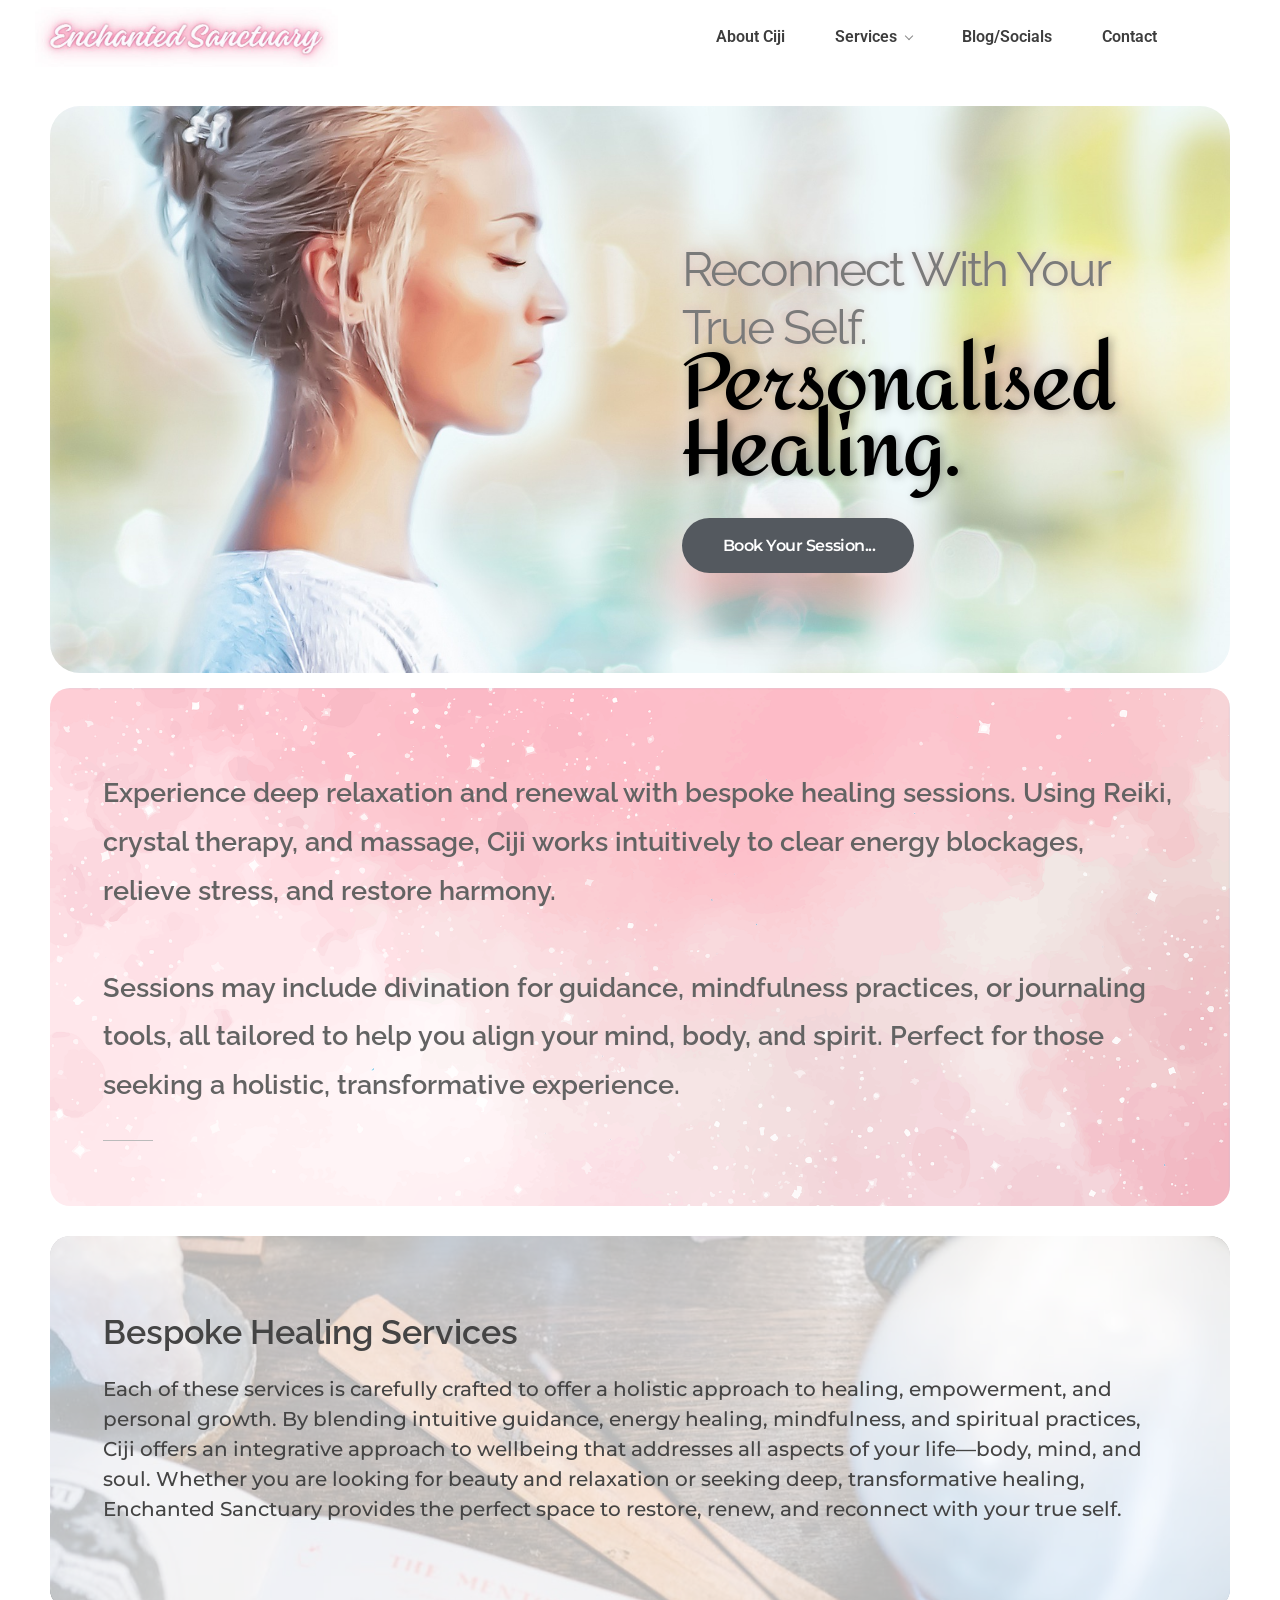
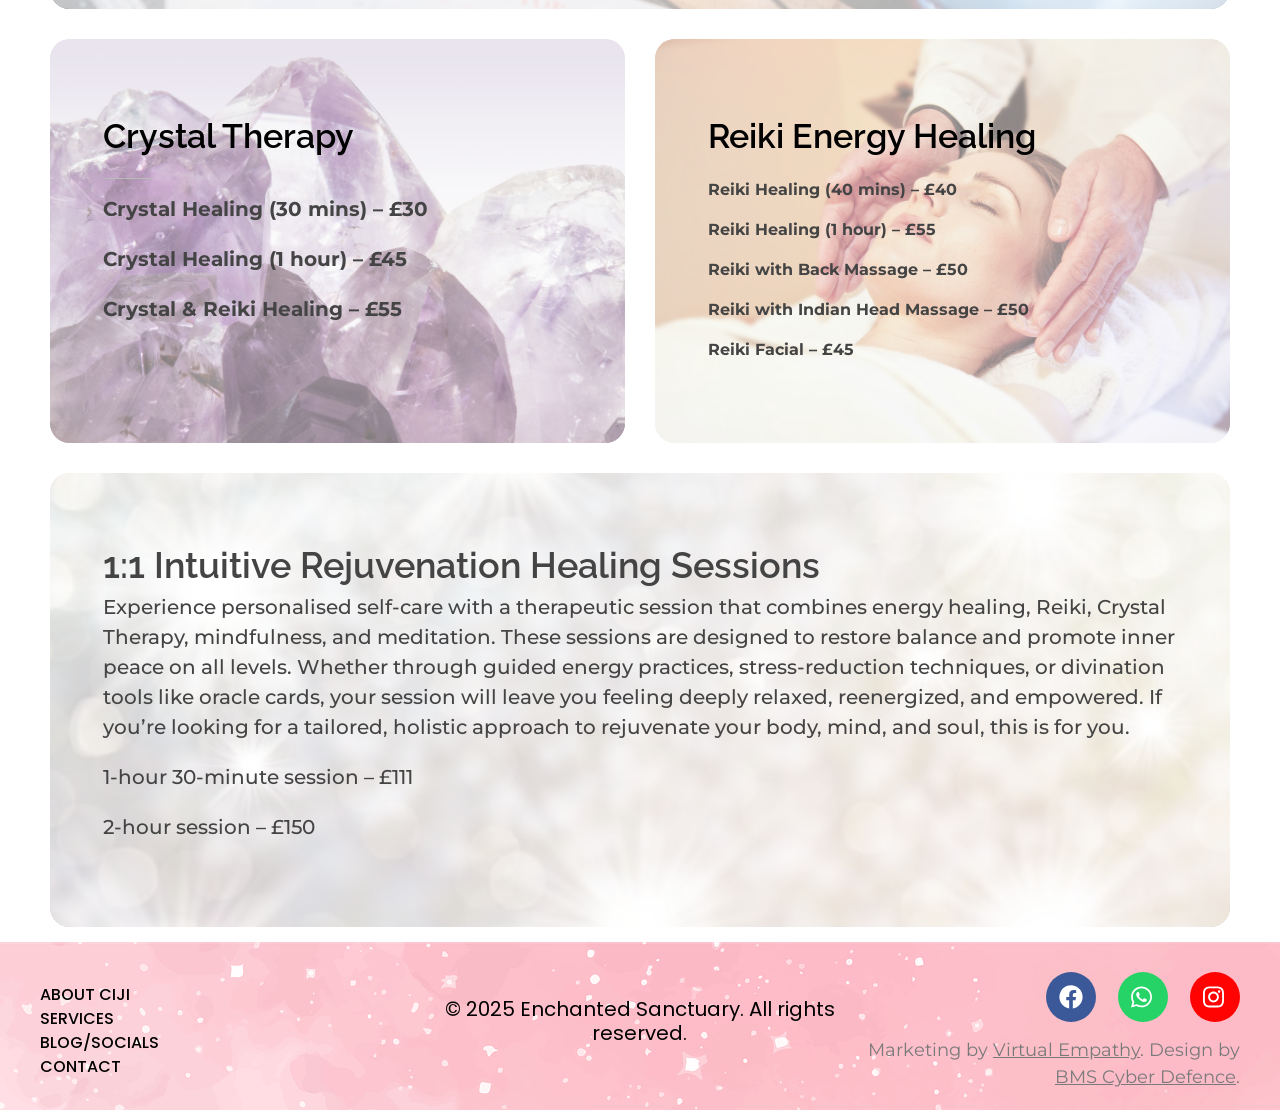
<file: healing/index.html>
<!doctype html>
<html lang="en-GB">
<head>
<meta charset="utf-8">
<meta name="viewport" content="width=device-width, initial-scale=1">
<title>Healing | Enchanted Sanctuary</title>
<meta name="description" content="Reconnect with your true self.PersonalisedHealing. Book your session… Experience deep relaxation and renewal with bespoke healing sessions. Using Reiki, crystal therapy, and massage, Ciji works intuitively to clear energy blockages, relieve stress, and restore harmony. Sessions may include divination for guidance, mindfulness practices, or journaling tools, all tailored to help you align your mind, body, […]">
<link rel="canonical" href="https://enchantedsanctuary.co.uk/healing/">
<meta property="og:type" content="website">
<meta property="og:site_name" content="Enchanted Sanctuary">
<meta property="og:title" content="Healing | Enchanted Sanctuary">
<meta property="og:url" content="https://enchantedsanctuary.co.uk/healing/">
<meta property="og:image" content="https://enchantedsanctuary.co.uk/assets/img/Enchanted-Sanctuary-Copy-modified-768x768.png">
<meta name="theme-color" content="#ffffff">
<link rel="icon" type="image/png" sizes="32x32" href="/assets/img/cropped-Enchanted-Sanctuary-Copy-modified-32x32.png">
<link rel="apple-touch-icon" href="/assets/img/cropped-Enchanted-Sanctuary-Copy-modified-180x180.png">
<link rel="stylesheet" href="/assets/css/fonts.css?v=8df8fe0f">
<link rel="stylesheet" href="/assets/css/base.css?v=15ac5174">
<link rel="stylesheet" href="/assets/css/shell.css?v=6110d818">
<link rel="stylesheet" href="/assets/css/pages/healing.css?v=5b7d9981">
<noscript><link rel="stylesheet" href="/assets/css/noscript.css?v=00a7146c"></noscript>
</head>
<body>
<header id="site-header" class="site-header">
<section class="sec e-8adc3c5 v-mid"><div class="sec-in gap-no">
<div class="col c25 e-b7bf976"><div class="col-in populated"><div class="w wd-auto wt-inh wm-auto e-571f72a"><div class="w-in">
<a class="logo" href="/" title="Enchanted Sanctuary"><img class="logo-main" src="/assets/img/cropped-cropped-Enchanted-Logo-3.png.jpg" width="752" height="149" alt="Enchanted Sanctuary - where beauty and magic align"></a>
</div></div></div></div>
<div class="col c50 e-c79087f"><div class="col-in populated"><div class="w wd-auto wt-auto e-863ca88"><div class="w-in">
<button id="burger" class="burger" type="button" aria-label="Menu" aria-expanded="false" aria-controls="main-nav"><span></span></button>
<nav id="main-nav" class="main-nav" aria-label="Main"><ul><li><a href="/about/">About Ciji</a></li><li class="has-sub"><a href="#" aria-haspopup="true">Services</a><ul class="sub-menu"><li><a href="/beauty-treatments/">Beauty Treatments</a></li><li><a href="/healing/" aria-current="page">Healing</a></li><li><a href="/coaching/">Coaching</a></li><li><a href="/workshops/">Workshops</a></li><li><a href="/the-enchanted-healing-circle/">Enchanted Healing Circle</a></li><li><a href="/body-mind-soul/">Body, Mind, Soul</a></li></ul></li><li><a href="/blog/">Blog/Socials</a></li><li><a href="/contact/">Contact</a></li></ul></nav>
</div></div></div></div>
<div class="col c25 e-d836fd5"><div class="col-in populated"></div></div>
</div></section>
</header>
<main id="content" class="inset">
<section class="sec sec-top boxed e-0b907a2"><div class="sec-in gap-def"><div class="col c100 col-top e-03a081c"><div class="col-in"></div></div></div></section><section class="sec sec-top boxed e-484c7f67"><div class="sec-in gap-no"><div class="col c100 col-top fx fx-scale-up e-43bddc85"><div class="col-in populated"><div class="bg-overlay"></div><section class="sec sec-inner boxed e-24a9c711 sec-inner"><div class="sec-in gap-no"><div class="col c50 col-inner e-f5ccc32"><div class="col-in"></div></div><div class="col c50 col-inner e-6eecd3cb"><div class="col-in populated"><div class="w fx fx-slide-from-bot w-heading e-2a0e971"><div class="w-in">
<section class="mh">
<div class="mh-in"><h5 class="h-sub"></h5><h3 class="h-main"><span class="h-before">Reconnect with your true self.<br></span><span class="h-hl">Personalised<br>Healing.</span></h3></div>
</section> </div></div><div class="w fx fx-fade-in-right w-button e-0c5df94"><div class="w-in">
<div class="btn-wrap al-left">
<a class="btn btn-dark">
<div class="btn-bg"></div>

<div class="btn-text">
<span class="btn-t1">Book your session...</span> </div>
</a>
</div>
</div></div></div></div></div></section></div></div></div></section><section class="sec sec-top boxed e-1b56d38"><div class="sec-in gap-def"><div class="col c100 col-top fx fx-fade-in-right-1 e-669d13f"><div class="col-in populated"><div class="bg-overlay"></div><div class="w w-heading e-db46954"><div class="w-in">
<section class="mh">
<div class="mh-in"><h2 class="h-sub"></h2><h3 class="h-main"><span class="h-before">Experience deep relaxation and renewal with bespoke healing sessions. Using Reiki, crystal therapy, and massage, Ciji works intuitively to clear energy blockages, relieve stress, and restore harmony.<br><br> Sessions may include divination for guidance, mindfulness practices, or journaling tools, all tailored to help you align your mind, body, and spirit. Perfect for those seeking a holistic, transformative experience.</span></h3><div class="h-div"></div></div>
</section> </div></div></div></div></div></section><section class="sec sec-top boxed e-9374602"><div class="sec-in gap-def"><div class="col c100 col-top fx fx-fade-in-right-1 e-52a136a"><div class="col-in populated"><div class="bg-overlay"></div><div class="w w-heading e-5c34317"><div class="w-in">
<section class="mh">
<div class="mh-in"><h2 class="h-sub">Bespoke Healing Services</h2><div class="h-desc"><p>Each of these services is carefully crafted to offer a holistic approach to healing, empowerment, and personal growth. By blending intuitive guidance, energy healing, mindfulness, and spiritual practices, Ciji offers an integrative approach to wellbeing that addresses all aspects of your life—body, mind, and soul. Whether you are looking for beauty and relaxation or seeking deep, transformative healing, Enchanted Sanctuary provides the perfect space to restore, renew, and reconnect with your true self.</p></div></div>
</section> </div></div></div></div></div></section><section class="sec sec-top boxed e-a48131d"><div class="sec-in gap-def"><div class="col c50 col-top fx fx-slide-from-right e-af3d3e0"><div class="col-in populated"><div class="bg-overlay"></div><div class="w w-heading e-e9ad7ba"><div class="w-in">
<section class="mh">
<div class="mh-in"><h2 class="h-sub">Crystal Therapy</h2><div class="h-div"></div><div class="h-desc"><p><strong>Crystal Healing (30 mins) – £30</strong></p><p><strong>Crystal Healing (1 hour) – £45</strong></p><p><strong>Crystal & Reiki Healing – £55</strong></p></div></div>
</section> </div></div></div></div><div class="col c50 col-top fx fx-slide-from-left e-51d1d3d"><div class="col-in populated"><div class="bg-overlay"></div><div class="w w-heading e-d5310c9"><div class="w-in">
<section class="mh">
<div class="mh-in"><h2 class="h-sub">Reiki Energy Healing</h2><div class="h-desc"><p><strong>Reiki Healing (40 mins) – £40</strong></p><p><strong>Reiki Healing (1 hour) – £55</strong></p><p><strong>Reiki with Back Massage – £50</strong></p><p><strong>Reiki with Indian Head Massage – £50</strong></p><p><strong>Reiki Facial – £45</strong></p></div></div>
</section> </div></div></div></div></div></section><section class="sec sec-top boxed e-d117f67"><div class="sec-in gap-def"><div class="col c100 col-top fx fx-fade-in-left e-5bd3433"><div class="col-in populated"><div class="bg-overlay"></div><div class="w w-heading e-e25a104"><div class="w-in">
<section class="mh">
<div class="mh-in"><h2 class="h-sub">1:1 Intuitive Rejuvenation healing Sessions</h2><div class="h-desc"><p>Experience personalised self-care with a therapeutic session that combines energy healing, Reiki, Crystal Therapy, mindfulness, and meditation. These sessions are designed to restore balance and promote inner peace on all levels. Whether through guided energy practices, stress-reduction techniques, or divination tools like oracle cards, your session will leave you feeling deeply relaxed, reenergized, and empowered. If you’re looking for a tailored, holistic approach to rejuvenate your body, mind, and soul, this is for you.</p><p>1-hour 30-minute session – £111</p><p>2-hour session – £150</p></div></div>
</section> </div></div></div></div></div></section>
</main>
<footer class="site-footer">
<section class="sec e-78e680d v-mid"><div class="sec-in gap-no">
<div class="col c33 e-ca77ab7 hide-t hide-m"><div class="col-in populated"><div class="w e-511fb00"><div class="w-in">
<nav class="foot-menu" aria-label="Footer"><a href="/about/">About Ciji</a><a href="#">Services</a><a href="/blog/">Blog/Socials</a><a href="/contact/">Contact</a></nav>
</div></div></div></div>
<div class="col c33 e-30681a9"><div class="col-in populated"><div class="w e-209ba0c"><div class="w-in"><p class="copy">&copy; 2025 Enchanted Sanctuary. All rights reserved.</p></div></div></div></div>
<div class="col c33 e-35fef58 hide-t hide-m"><div class="col-in populated">
<div class="w e-fd95870"><div class="w-in"><div class="social">
<a class="social-icon social-facebook" href="https://www.facebook.com/cijisbeautysalon" target="_blank" rel="noopener" aria-label="Facebook"><svg viewBox="0 -448 512 512" aria-hidden="true" focusable="false"><path transform="scale(1,-1)" d="M504 192c0 -123.78 -90.6904 -226.38 -209.25 -245v173.31h57.7803l11 71.6904h-68.7803v46.5498c0 19.6104 9.61035 38.7305 40.4102 38.7305h31.2803v61s-28.3809 4.83984 -55.5205 4.83984c-56.6699 0 -93.6699 -34.3301 -93.6699 -96.4805v-54.6396h-63v-71.6904h63 v-173.31c-118.56 18.6201 -209.25 121.22 -209.25 245c0 137 111 248 248 248s248 -111 248 -248z"/></svg></a>
<a class="social-icon social-whatsapp" href="https://wa.me/+447782375399" target="_blank" rel="noopener" aria-label="WhatsApp"><svg viewBox="0 -448 512 512" aria-hidden="true" focusable="false"><path transform="scale(1,-1)" d="M380.9 350.9c41.8994 -42 67.0996 -97.7002 67.0996 -157c0 -122.4 -101.8 -222 -224.1 -222h-0.100586c-37.2002 0 -73.7002 9.2998 -106.1 27l-117.7 -30.9004l31.5 115c-19.4004 33.7002 -29.5996 71.9004 -29.5996 111c0 122.4 99.5996 222 222 222 c59.2998 0 115.1 -23.0996 157 -65.0996zM223.9 9.2998c101.699 0 186.6 82.7998 186.6 184.601c0.0996094 49.2998 -21.2998 95.5996 -56.0996 130.5c-34.8008 34.8994 -81.1006 54.0996 -130.4 54.0996c-101.8 0 -184.6 -82.7998 -184.6 -184.5 c0 -34.9004 9.69922 -68.7998 28.1992 -98.2002l4.40039 -7l-18.5996 -68.0996l69.7998 18.2998l6.7002 -4c28.2998 -16.7998 60.7998 -25.7002 94 -25.7002zM325.1 147.5c5.5 -2.7002 9.2002 -4.09961 10.5 -6.59961c1.40039 -2.30078 1.40039 -13.4004 -3.19922 -26.4004 c-4.60059 -13 -26.7002 -24.7998 -37.4004 -26.4004c-17.5996 -2.59961 -31.4004 -1.2998 -66.5996 13.9004c-55.7002 24.0996 -92 80.0996 -94.8008 83.7998c-2.69922 3.7002 -22.5996 30.1006 -22.5996 57.4004s14.2998 40.7002 19.4004 46.2998 c5.09961 5.5 11.0996 6.90039 14.7998 6.90039s7.39941 0 10.5996 -0.200195c3.40039 -0.200195 8 1.2998 12.5 -9.5c4.60059 -11.1006 15.7002 -38.4004 17.1006 -41.2002c1.39941 -2.7998 2.2998 -6 0.5 -9.7002c-10.6006 -21.2002 -22 -20.5 -16.3008 -30.2998 c21.5 -36.9004 42.9004 -49.7002 75.5 -66c5.5 -2.7998 8.80078 -2.2998 12 1.40039c3.30078 3.7998 13.9004 16.1992 17.6006 21.7998c3.7002 5.59961 7.39941 4.7002 12.5 2.7998c5.09961 -1.7998 32.3994 -15.2002 37.8994 -18z"/></svg></a>
<a class="social-icon social-instagram" href="https://www.instagram.com/cijisenchantedsanctuary/" target="_blank" rel="noopener" aria-label="Instagram"><svg viewBox="0 -448 512 512" aria-hidden="true" focusable="false"><path transform="scale(1,-1)" d="M224.1 307c63.6006 0 114.9 -51.2998 114.9 -114.9c0 -63.5996 -51.2998 -114.899 -114.9 -114.899c-63.5996 0 -114.899 51.2998 -114.899 114.899c0 63.6006 51.2998 114.9 114.899 114.9zM224.1 117.4c41.1006 0 74.7002 33.5 74.7002 74.6992 c0 41.2002 -33.5 74.7002 -74.7002 74.7002c-41.1992 0 -74.6992 -33.5 -74.6992 -74.7002c0 -41.1992 33.5996 -74.6992 74.6992 -74.6992zM370.5 311.7c0 -14.9004 -12 -26.7998 -26.7998 -26.7998c-14.9004 0 -26.7998 12 -26.7998 26.7998s12 26.7998 26.7998 26.7998 s26.7998 -12 26.7998 -26.7998zM446.6 284.5c2.10059 -37 2.10059 -147.8 0 -184.8c-1.7998 -35.9004 -10 -67.7002 -36.1992 -93.9004c-26.2002 -26.2998 -58 -34.5 -93.9004 -36.2002c-37 -2.09961 -147.9 -2.09961 -184.9 0 c-35.8994 1.80078 -67.5996 10 -93.8994 36.2002s-34.5 58 -36.2002 93.9004c-2.09961 37 -2.09961 147.899 0 184.899c1.7998 35.9004 9.90039 67.7002 36.2002 93.9004s58.0996 34.4004 93.8994 36.0996c37 2.10059 147.9 2.10059 184.9 0 c35.9004 -1.7998 67.7002 -10 93.9004 -36.1992c26.2998 -26.2002 34.5 -58 36.1992 -93.9004zM398.8 60c11.7002 29.4004 9 99.5 9 132.1c0 32.6006 2.7002 102.601 -9 132.101c-7.89941 19.7002 -23 34.7998 -42.5996 42.5996c-29.4004 11.6006 -99.5 9 -132.101 9 c-32.5996 0 -102.6 2.7002 -132.1 -9c-19.7002 -7.89941 -34.7998 -23 -42.5996 -42.5996c-11.6006 -29.4004 -9 -99.5 -9 -132.101c0 -32.5996 -2.7002 -102.6 9 -132.1c7.89941 -19.7002 23 -34.7998 42.5996 -42.5996c29.4004 -11.6006 99.5 -9 132.1 -9 c32.6006 0 102.601 -2.7002 132.101 9c19.7002 7.89941 34.7998 23 42.5996 42.5996z"/></svg></a>
</div></div></div>
<div class="w e-f05b8ba"><div class="w-in"><p class="credit">Marketing by <a href="https://virtualempathy.co.uk/" target="_blank" rel="noopener">Virtual Empathy</a>. Design by <a href="https://bmscyberdefence.co.uk/" target="_blank" rel="noopener">BMS Cyber Defence</a>.</p></div></div>
</div></div>
</div></section>
</footer>
<button id="to-top" class="to-top" type="button" aria-label="Back to top"></button>
<script src="/assets/js/site.js?v=b49a6f0e" defer></script>
</body>
</html>
</file>
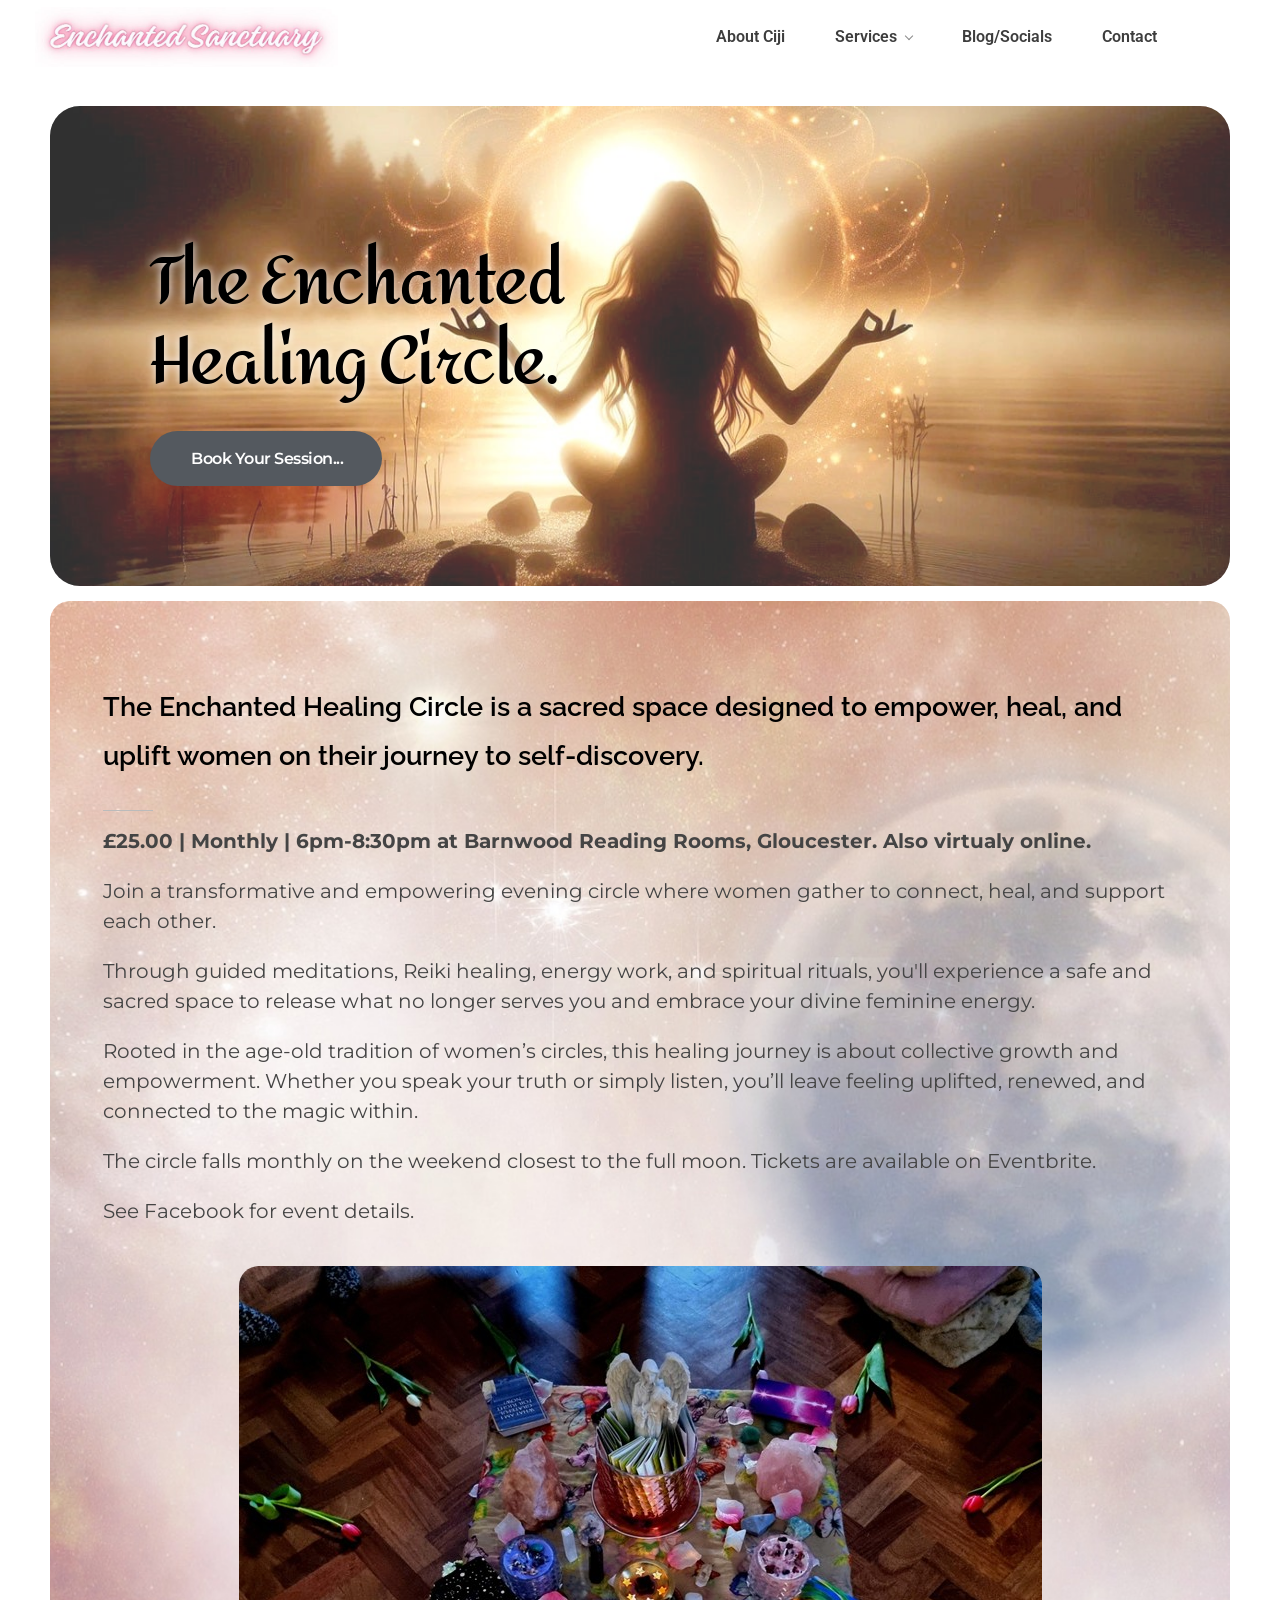
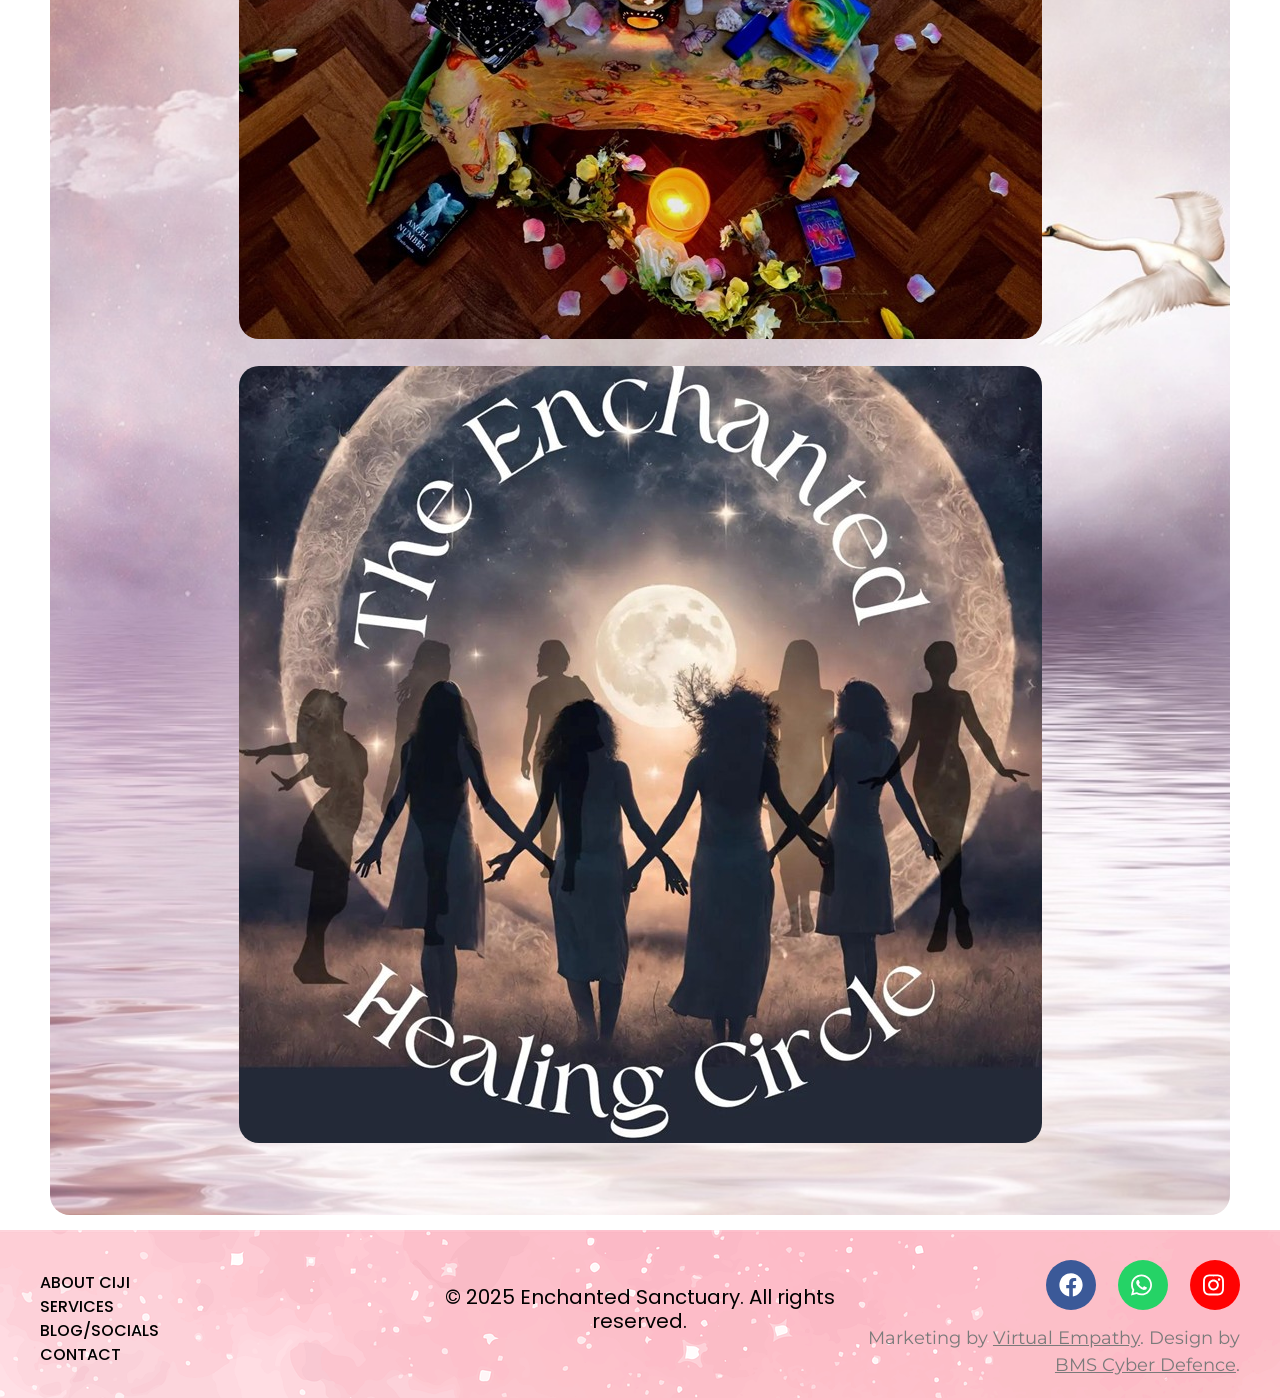
<file: the-enchanted-healing-circle/index.html>
<!doctype html>
<html lang="en-GB">
<head>
<meta charset="utf-8">
<meta name="viewport" content="width=device-width, initial-scale=1">
<title>The Enchanted Healing Circle | Enchanted Sanctuary</title>
<meta name="description" content="The Enchanted Healing Circle. Book your session… The Enchanted Healing Circle is a sacred space designed to empower, heal, and uplift women on their journey to self-discovery. £25.00 | Monthly | 6pm-8:30pm at Barnwood Reading Rooms, Gloucester. Also virtualy online. Join a transformative and empowering evening circle where women gather to connect, heal, and support […]">
<link rel="canonical" href="https://enchantedsanctuary.co.uk/the-enchanted-healing-circle/">
<meta property="og:type" content="website">
<meta property="og:site_name" content="Enchanted Sanctuary">
<meta property="og:title" content="The Enchanted Healing Circle | Enchanted Sanctuary">
<meta property="og:url" content="https://enchantedsanctuary.co.uk/the-enchanted-healing-circle/">
<meta property="og:image" content="https://enchantedsanctuary.co.uk/assets/img/Enchanted-Sanctuary-Copy-modified-768x768.png">
<meta name="theme-color" content="#ffffff">
<link rel="icon" type="image/png" sizes="32x32" href="/assets/img/cropped-Enchanted-Sanctuary-Copy-modified-32x32.png">
<link rel="apple-touch-icon" href="/assets/img/cropped-Enchanted-Sanctuary-Copy-modified-180x180.png">
<link rel="stylesheet" href="/assets/css/fonts.css?v=8df8fe0f">
<link rel="stylesheet" href="/assets/css/base.css?v=15ac5174">
<link rel="stylesheet" href="/assets/css/shell.css?v=6110d818">
<link rel="stylesheet" href="/assets/css/pages/the-enchanted-healing-circle.css?v=8e1a0922">
<noscript><link rel="stylesheet" href="/assets/css/noscript.css?v=00a7146c"></noscript>
</head>
<body>
<header id="site-header" class="site-header">
<section class="sec e-8adc3c5 v-mid"><div class="sec-in gap-no">
<div class="col c25 e-b7bf976"><div class="col-in populated"><div class="w wd-auto wt-inh wm-auto e-571f72a"><div class="w-in">
<a class="logo" href="/" title="Enchanted Sanctuary"><img class="logo-main" src="/assets/img/cropped-cropped-Enchanted-Logo-3.png.jpg" width="752" height="149" alt="Enchanted Sanctuary - where beauty and magic align"></a>
</div></div></div></div>
<div class="col c50 e-c79087f"><div class="col-in populated"><div class="w wd-auto wt-auto e-863ca88"><div class="w-in">
<button id="burger" class="burger" type="button" aria-label="Menu" aria-expanded="false" aria-controls="main-nav"><span></span></button>
<nav id="main-nav" class="main-nav" aria-label="Main"><ul><li><a href="/about/">About Ciji</a></li><li class="has-sub"><a href="#" aria-haspopup="true">Services</a><ul class="sub-menu"><li><a href="/beauty-treatments/">Beauty Treatments</a></li><li><a href="/healing/">Healing</a></li><li><a href="/coaching/">Coaching</a></li><li><a href="/workshops/">Workshops</a></li><li><a href="/the-enchanted-healing-circle/" aria-current="page">Enchanted Healing Circle</a></li><li><a href="/body-mind-soul/">Body, Mind, Soul</a></li></ul></li><li><a href="/blog/">Blog/Socials</a></li><li><a href="/contact/">Contact</a></li></ul></nav>
</div></div></div></div>
<div class="col c25 e-d836fd5"><div class="col-in populated"></div></div>
</div></section>
</header>
<main id="content" class="inset">
<section class="sec sec-top boxed e-0b907a2"><div class="sec-in gap-def"><div class="col c100 col-top e-03a081c"><div class="col-in"></div></div></div></section><section class="sec sec-top boxed e-484c7f67"><div class="sec-in gap-no"><div class="col c100 col-top fx fx-scale-up e-43bddc85"><div class="col-in populated"><div class="bg-overlay"></div><section class="sec sec-inner boxed e-24a9c711 sec-inner"><div class="sec-in gap-no"><div class="col c50 col-inner e-f5ccc32"><div class="col-in populated"><div class="w fx fx-slide-from-bot w-heading e-2a0e971"><div class="w-in">
<section class="mh">
<div class="mh-in"><h5 class="h-sub"></h5><h3 class="h-main"><span class="h-hl">The Enchanted Healing Circle.</span></h3></div>
</section> </div></div><div class="w fx fx-fade-in-right w-button e-0c5df94"><div class="w-in">
<div class="btn-wrap al-left">
<a class="btn btn-dark">
<div class="btn-bg"></div>

<div class="btn-text">
<span class="btn-t1">Book your session...</span> </div>
</a>
</div>
</div></div></div></div><div class="col c50 col-inner e-6eecd3cb"><div class="col-in"></div></div></div></section></div></div></div></section><section class="sec sec-top boxed e-1b56d38"><div class="sec-in gap-def"><div class="col c100 col-top fx fx-fade-in-right-1 e-669d13f"><div class="col-in populated"><div class="bg-overlay"></div><div class="w w-heading e-db46954"><div class="w-in">
<section class="mh">
<div class="mh-in"><h2 class="h-sub"></h2><h3 class="h-main"><span class="h-before">The Enchanted Healing Circle is a sacred space designed to empower, heal, and uplift women on their journey to self-discovery.</span></h3><div class="h-div"></div><div class="h-desc"><p><strong>£25.00 | Monthly | 6pm-8:30pm at Barnwood Reading Rooms, Gloucester. Also virtualy online.</strong></p><p>Join a transformative and empowering evening circle where women gather to connect, heal, and support each other.</p><p>Through guided meditations, Reiki healing, energy work, and spiritual rituals, you'll experience a safe and sacred space to release what no longer serves you and embrace your divine feminine energy.</p><p>Rooted in the age-old tradition of women’s circles, this healing journey is about collective growth and empowerment. Whether you speak your truth or simply listen, you’ll leave feeling uplifted, renewed, and connected to the magic within.</p><p>The circle falls monthly on the weekend closest to the full moon. Tickets are available on Eventbrite.</p><p>See <a href="https://www.facebook.com/cijisbeautysalon" target="_blank" rel="noopener">Facebook</a> for event details.</p></div></div>
</section> </div></div><div class="w w-image e-758070e"><div class="w-in">
<section class="img-w">
<div class="img-frame">
<div class="img-box">
<img src="/assets/img/Screenshot-2024-12-27-120112.jpg" alt="Screenshot 2024-12-27 120112" width="803" height="673" srcset="/assets/img/Screenshot-2024-12-27-120112-150x150.jpg 150w, /assets/img/Screenshot-2024-12-27-120112-300x300.jpg 300w, /assets/img/Screenshot-2024-12-27-120112-768x673.jpg 768w, /assets/img/Screenshot-2024-12-27-120112.jpg 803w" sizes="(max-width:479px) 480px,(max-width:767px) 768px,(max-width:1023px) 1024px,803px">
</div>
</div>
</section> </div></div><div class="w w-image e-2027b3d"><div class="w-in">
<section class="img-w">
<div class="img-frame">
<div class="img-box">
<img src="/assets/img/Screenshot-2024-12-27-120148.jpg" alt="Screenshot 2024-12-27 120148" width="803" height="777" srcset="/assets/img/Screenshot-2024-12-27-120148-150x150.jpg 150w, /assets/img/Screenshot-2024-12-27-120148-300x300.jpg 300w, /assets/img/Screenshot-2024-12-27-120148-768x768.jpg 768w, /assets/img/Screenshot-2024-12-27-120148.jpg 803w" sizes="(max-width:479px) 480px,(max-width:767px) 768px,(max-width:1023px) 1024px,803px">
</div>
</div>
</section> </div></div></div></div></div></section>
</main>
<footer class="site-footer">
<section class="sec e-78e680d v-mid"><div class="sec-in gap-no">
<div class="col c33 e-ca77ab7 hide-t hide-m"><div class="col-in populated"><div class="w e-511fb00"><div class="w-in">
<nav class="foot-menu" aria-label="Footer"><a href="/about/">About Ciji</a><a href="#">Services</a><a href="/blog/">Blog/Socials</a><a href="/contact/">Contact</a></nav>
</div></div></div></div>
<div class="col c33 e-30681a9"><div class="col-in populated"><div class="w e-209ba0c"><div class="w-in"><p class="copy">&copy; 2025 Enchanted Sanctuary. All rights reserved.</p></div></div></div></div>
<div class="col c33 e-35fef58 hide-t hide-m"><div class="col-in populated">
<div class="w e-fd95870"><div class="w-in"><div class="social">
<a class="social-icon social-facebook" href="https://www.facebook.com/cijisbeautysalon" target="_blank" rel="noopener" aria-label="Facebook"><svg viewBox="0 -448 512 512" aria-hidden="true" focusable="false"><path transform="scale(1,-1)" d="M504 192c0 -123.78 -90.6904 -226.38 -209.25 -245v173.31h57.7803l11 71.6904h-68.7803v46.5498c0 19.6104 9.61035 38.7305 40.4102 38.7305h31.2803v61s-28.3809 4.83984 -55.5205 4.83984c-56.6699 0 -93.6699 -34.3301 -93.6699 -96.4805v-54.6396h-63v-71.6904h63 v-173.31c-118.56 18.6201 -209.25 121.22 -209.25 245c0 137 111 248 248 248s248 -111 248 -248z"/></svg></a>
<a class="social-icon social-whatsapp" href="https://wa.me/+447782375399" target="_blank" rel="noopener" aria-label="WhatsApp"><svg viewBox="0 -448 512 512" aria-hidden="true" focusable="false"><path transform="scale(1,-1)" d="M380.9 350.9c41.8994 -42 67.0996 -97.7002 67.0996 -157c0 -122.4 -101.8 -222 -224.1 -222h-0.100586c-37.2002 0 -73.7002 9.2998 -106.1 27l-117.7 -30.9004l31.5 115c-19.4004 33.7002 -29.5996 71.9004 -29.5996 111c0 122.4 99.5996 222 222 222 c59.2998 0 115.1 -23.0996 157 -65.0996zM223.9 9.2998c101.699 0 186.6 82.7998 186.6 184.601c0.0996094 49.2998 -21.2998 95.5996 -56.0996 130.5c-34.8008 34.8994 -81.1006 54.0996 -130.4 54.0996c-101.8 0 -184.6 -82.7998 -184.6 -184.5 c0 -34.9004 9.69922 -68.7998 28.1992 -98.2002l4.40039 -7l-18.5996 -68.0996l69.7998 18.2998l6.7002 -4c28.2998 -16.7998 60.7998 -25.7002 94 -25.7002zM325.1 147.5c5.5 -2.7002 9.2002 -4.09961 10.5 -6.59961c1.40039 -2.30078 1.40039 -13.4004 -3.19922 -26.4004 c-4.60059 -13 -26.7002 -24.7998 -37.4004 -26.4004c-17.5996 -2.59961 -31.4004 -1.2998 -66.5996 13.9004c-55.7002 24.0996 -92 80.0996 -94.8008 83.7998c-2.69922 3.7002 -22.5996 30.1006 -22.5996 57.4004s14.2998 40.7002 19.4004 46.2998 c5.09961 5.5 11.0996 6.90039 14.7998 6.90039s7.39941 0 10.5996 -0.200195c3.40039 -0.200195 8 1.2998 12.5 -9.5c4.60059 -11.1006 15.7002 -38.4004 17.1006 -41.2002c1.39941 -2.7998 2.2998 -6 0.5 -9.7002c-10.6006 -21.2002 -22 -20.5 -16.3008 -30.2998 c21.5 -36.9004 42.9004 -49.7002 75.5 -66c5.5 -2.7998 8.80078 -2.2998 12 1.40039c3.30078 3.7998 13.9004 16.1992 17.6006 21.7998c3.7002 5.59961 7.39941 4.7002 12.5 2.7998c5.09961 -1.7998 32.3994 -15.2002 37.8994 -18z"/></svg></a>
<a class="social-icon social-instagram" href="https://www.instagram.com/cijisenchantedsanctuary/" target="_blank" rel="noopener" aria-label="Instagram"><svg viewBox="0 -448 512 512" aria-hidden="true" focusable="false"><path transform="scale(1,-1)" d="M224.1 307c63.6006 0 114.9 -51.2998 114.9 -114.9c0 -63.5996 -51.2998 -114.899 -114.9 -114.899c-63.5996 0 -114.899 51.2998 -114.899 114.899c0 63.6006 51.2998 114.9 114.899 114.9zM224.1 117.4c41.1006 0 74.7002 33.5 74.7002 74.6992 c0 41.2002 -33.5 74.7002 -74.7002 74.7002c-41.1992 0 -74.6992 -33.5 -74.6992 -74.7002c0 -41.1992 33.5996 -74.6992 74.6992 -74.6992zM370.5 311.7c0 -14.9004 -12 -26.7998 -26.7998 -26.7998c-14.9004 0 -26.7998 12 -26.7998 26.7998s12 26.7998 26.7998 26.7998 s26.7998 -12 26.7998 -26.7998zM446.6 284.5c2.10059 -37 2.10059 -147.8 0 -184.8c-1.7998 -35.9004 -10 -67.7002 -36.1992 -93.9004c-26.2002 -26.2998 -58 -34.5 -93.9004 -36.2002c-37 -2.09961 -147.9 -2.09961 -184.9 0 c-35.8994 1.80078 -67.5996 10 -93.8994 36.2002s-34.5 58 -36.2002 93.9004c-2.09961 37 -2.09961 147.899 0 184.899c1.7998 35.9004 9.90039 67.7002 36.2002 93.9004s58.0996 34.4004 93.8994 36.0996c37 2.10059 147.9 2.10059 184.9 0 c35.9004 -1.7998 67.7002 -10 93.9004 -36.1992c26.2998 -26.2002 34.5 -58 36.1992 -93.9004zM398.8 60c11.7002 29.4004 9 99.5 9 132.1c0 32.6006 2.7002 102.601 -9 132.101c-7.89941 19.7002 -23 34.7998 -42.5996 42.5996c-29.4004 11.6006 -99.5 9 -132.101 9 c-32.5996 0 -102.6 2.7002 -132.1 -9c-19.7002 -7.89941 -34.7998 -23 -42.5996 -42.5996c-11.6006 -29.4004 -9 -99.5 -9 -132.101c0 -32.5996 -2.7002 -102.6 9 -132.1c7.89941 -19.7002 23 -34.7998 42.5996 -42.5996c29.4004 -11.6006 99.5 -9 132.1 -9 c32.6006 0 102.601 -2.7002 132.101 9c19.7002 7.89941 34.7998 23 42.5996 42.5996z"/></svg></a>
</div></div></div>
<div class="w e-f05b8ba"><div class="w-in"><p class="credit">Marketing by <a href="https://virtualempathy.co.uk/" target="_blank" rel="noopener">Virtual Empathy</a>. Design by <a href="https://bmscyberdefence.co.uk/" target="_blank" rel="noopener">BMS Cyber Defence</a>.</p></div></div>
</div></div>
</div></section>
</footer>
<button id="to-top" class="to-top" type="button" aria-label="Back to top"></button>
<script src="/assets/js/site.js?v=b49a6f0e" defer></script>
</body>
</html>
</file>
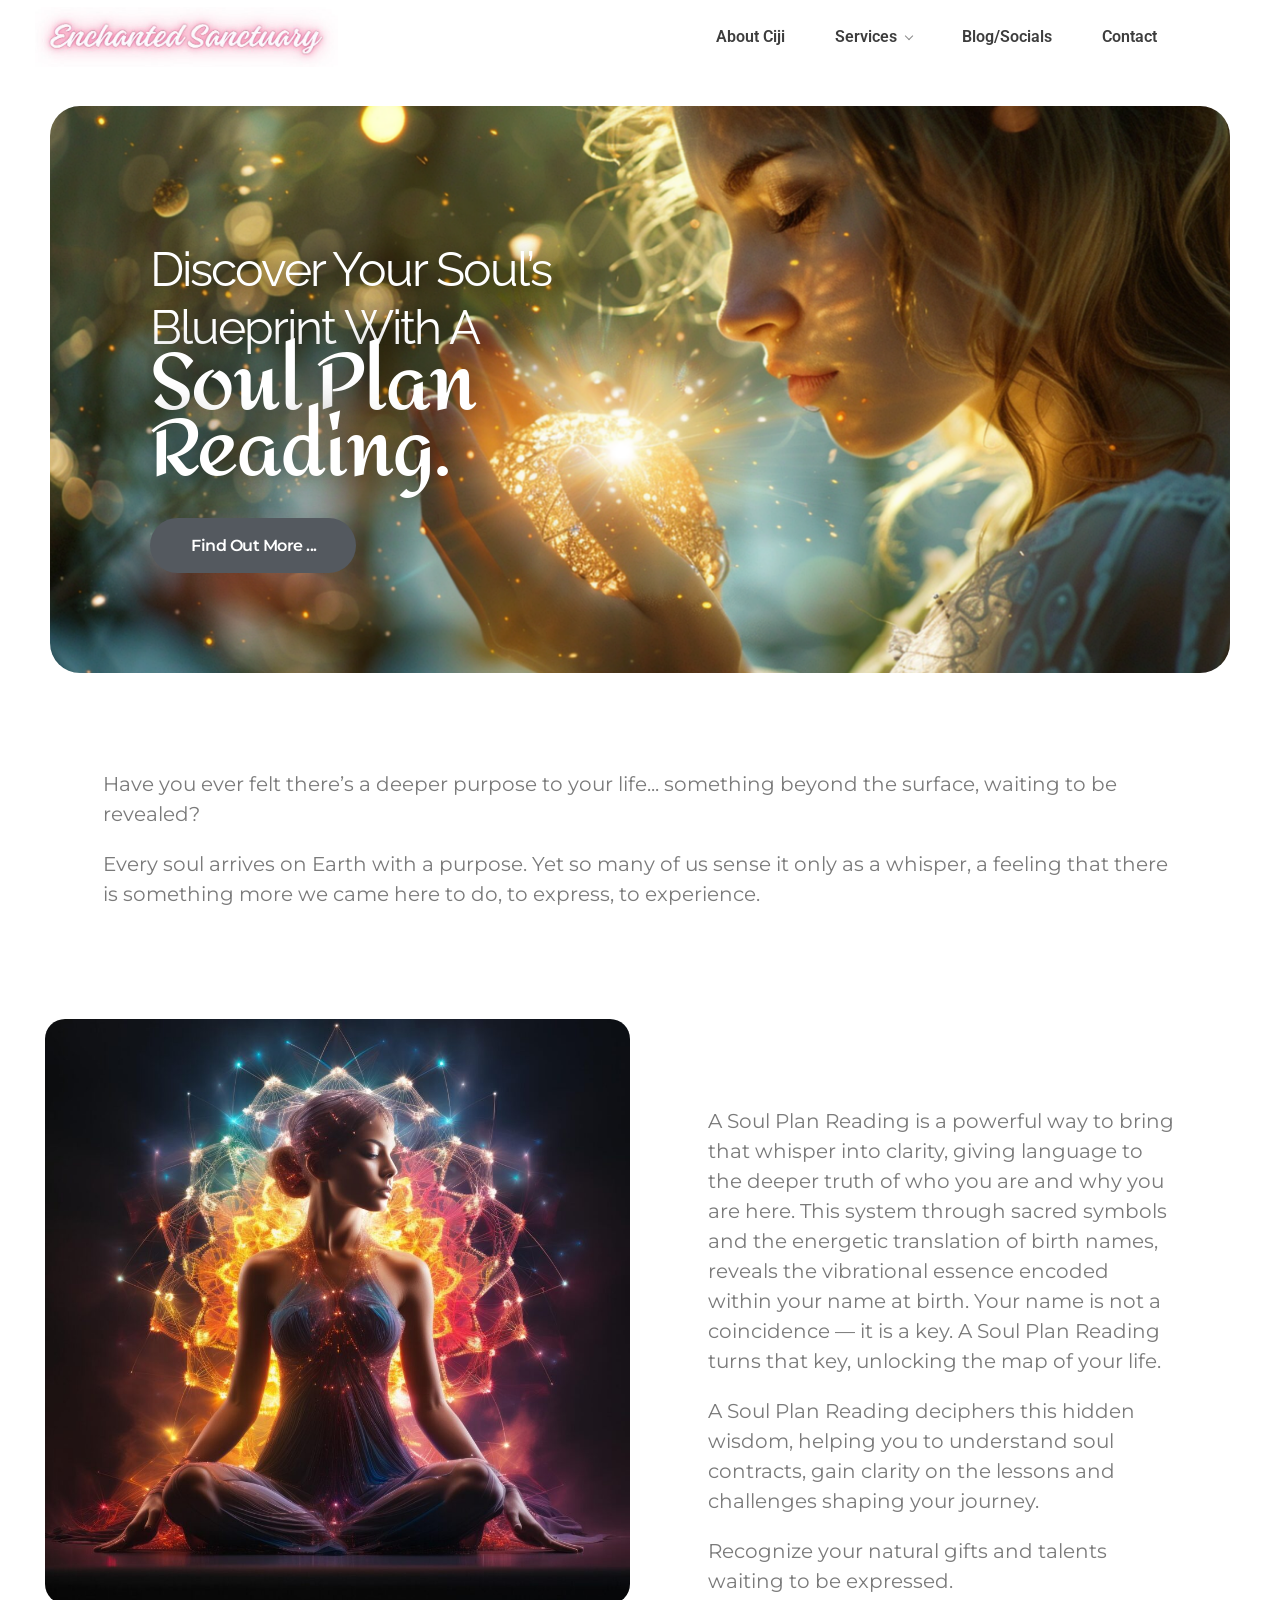
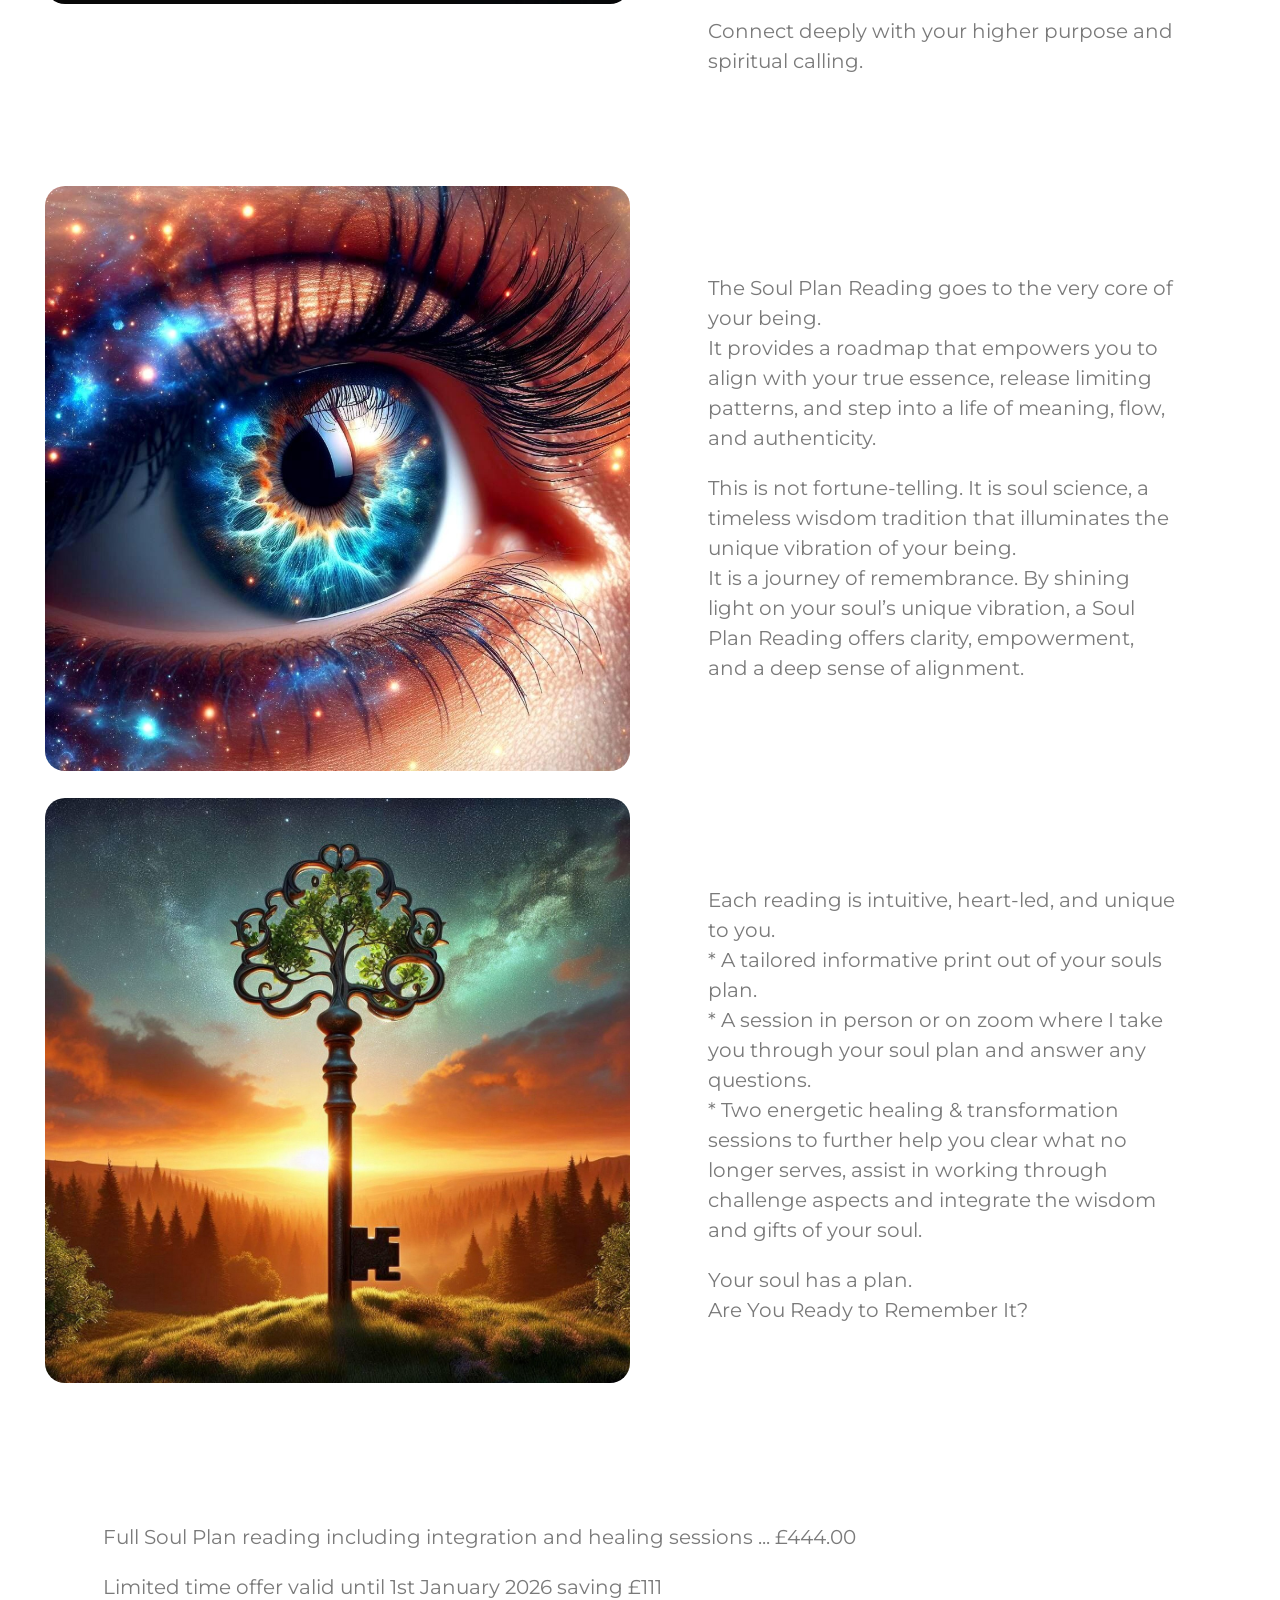
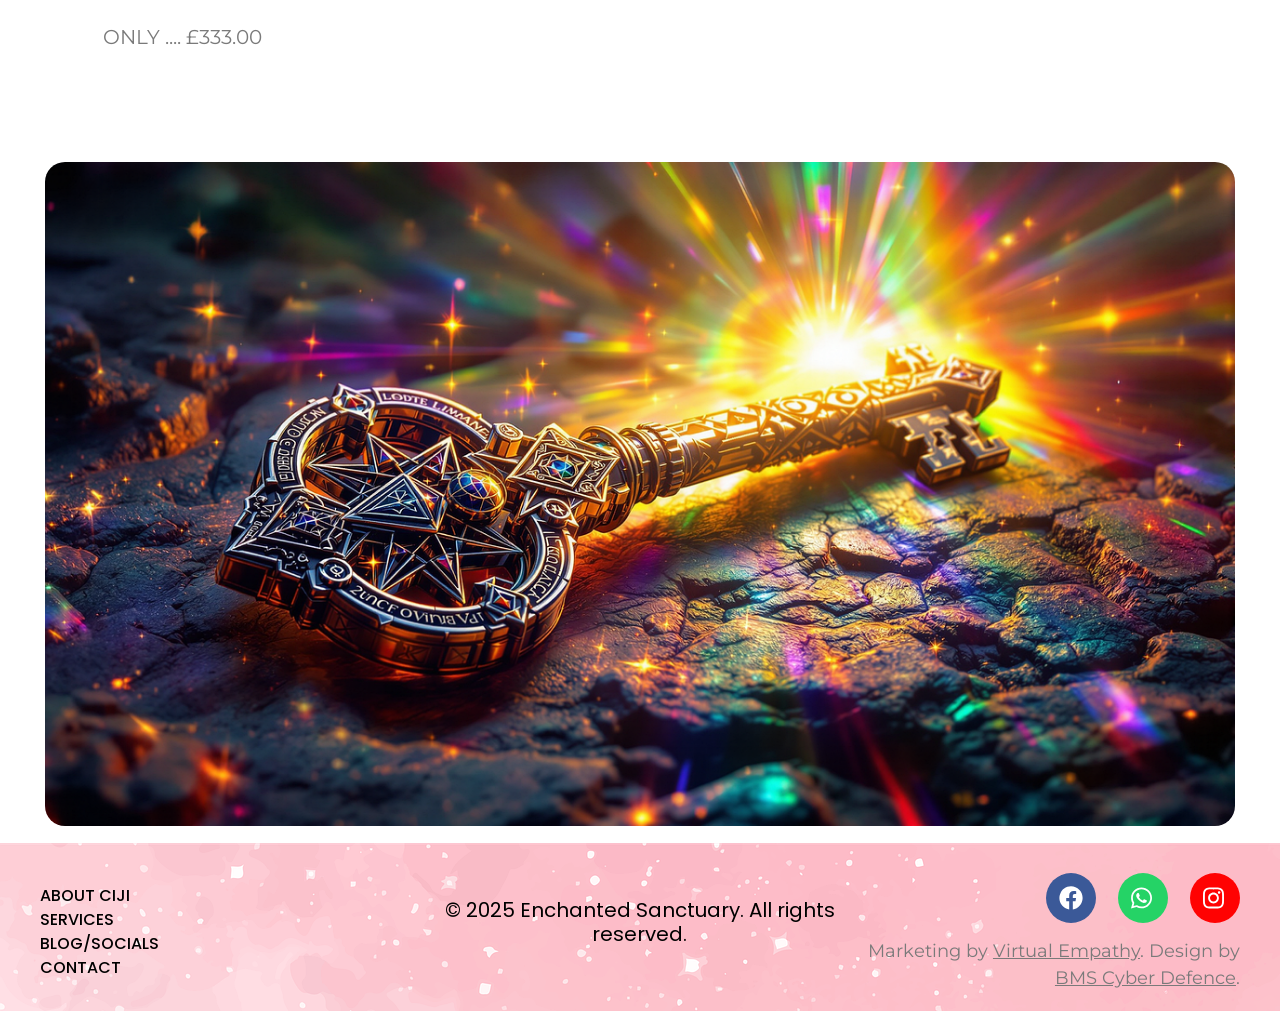
<file: the-soul-plan/index.html>
<!doctype html>
<html lang="en-GB">
<head>
<meta charset="utf-8">
<meta name="viewport" content="width=device-width, initial-scale=1">
<title>The Soul Plan | Enchanted Sanctuary</title>
<meta name="description" content="Discover Your Soul’s Blueprint with aSoul Plan Reading. Find out more … Have you ever felt there’s a deeper purpose to your life… something beyond the surface, waiting to be revealed? Every soul arrives on Earth with a purpose. Yet so many of us sense it only as a whisper, a feeling that there is […]">
<link rel="canonical" href="https://enchantedsanctuary.co.uk/the-soul-plan/">
<meta property="og:type" content="website">
<meta property="og:site_name" content="Enchanted Sanctuary">
<meta property="og:title" content="The Soul Plan | Enchanted Sanctuary">
<meta property="og:url" content="https://enchantedsanctuary.co.uk/the-soul-plan/">
<meta property="og:image" content="https://enchantedsanctuary.co.uk/assets/img/Enchanted-Sanctuary-Copy-modified-768x768.png">
<meta name="theme-color" content="#ffffff">
<link rel="icon" type="image/png" sizes="32x32" href="/assets/img/cropped-Enchanted-Sanctuary-Copy-modified-32x32.png">
<link rel="apple-touch-icon" href="/assets/img/cropped-Enchanted-Sanctuary-Copy-modified-180x180.png">
<link rel="stylesheet" href="/assets/css/fonts.css?v=8df8fe0f">
<link rel="stylesheet" href="/assets/css/base.css?v=15ac5174">
<link rel="stylesheet" href="/assets/css/shell.css?v=6110d818">
<link rel="stylesheet" href="/assets/css/pages/the-soul-plan.css?v=9a7a8cee">
<noscript><link rel="stylesheet" href="/assets/css/noscript.css?v=00a7146c"></noscript>
</head>
<body>
<header id="site-header" class="site-header">
<section class="sec e-8adc3c5 v-mid"><div class="sec-in gap-no">
<div class="col c25 e-b7bf976"><div class="col-in populated"><div class="w wd-auto wt-inh wm-auto e-571f72a"><div class="w-in">
<a class="logo" href="/" title="Enchanted Sanctuary"><img class="logo-main" src="/assets/img/cropped-cropped-Enchanted-Logo-3.png.jpg" width="752" height="149" alt="Enchanted Sanctuary - where beauty and magic align"></a>
</div></div></div></div>
<div class="col c50 e-c79087f"><div class="col-in populated"><div class="w wd-auto wt-auto e-863ca88"><div class="w-in">
<button id="burger" class="burger" type="button" aria-label="Menu" aria-expanded="false" aria-controls="main-nav"><span></span></button>
<nav id="main-nav" class="main-nav" aria-label="Main"><ul><li><a href="/about/">About Ciji</a></li><li class="has-sub"><a href="#" aria-haspopup="true">Services</a><ul class="sub-menu"><li><a href="/beauty-treatments/">Beauty Treatments</a></li><li><a href="/healing/">Healing</a></li><li><a href="/coaching/">Coaching</a></li><li><a href="/workshops/">Workshops</a></li><li><a href="/the-enchanted-healing-circle/">Enchanted Healing Circle</a></li><li><a href="/body-mind-soul/">Body, Mind, Soul</a></li></ul></li><li><a href="/blog/">Blog/Socials</a></li><li><a href="/contact/">Contact</a></li></ul></nav>
</div></div></div></div>
<div class="col c25 e-d836fd5"><div class="col-in populated"></div></div>
</div></section>
</header>
<main id="content" class="inset">
<section class="sec sec-top boxed e-3235958e"><div class="sec-in gap-def"><div class="col c100 col-top e-2680a230"><div class="col-in"></div></div></div></section><section class="sec sec-top boxed e-7f110033"><div class="sec-in gap-no"><div class="col c100 col-top fx fx-scale-up e-291cf8e6"><div class="col-in populated"><div class="bg-overlay"></div><section class="sec sec-inner boxed e-5eee4dd7 sec-inner"><div class="sec-in gap-no"><div class="col c50 col-inner e-5eec2cae"><div class="col-in populated"><div class="w fx fx-slide-from-bot wd-init w-heading e-73bf51f7"><div class="w-in">
<section class="mh">
<div class="mh-in"><h5 class="h-sub"></h5><h3 class="h-main"><span class="h-before">Discover Your Soul’s Blueprint with a<br></span><span class="h-hl">Soul Plan Reading.</span></h3></div>
</section> </div></div><div class="w fx fx-fade-in-right w-button e-5a521574"><div class="w-in">
<div class="btn-wrap al-left">
<a class="btn btn-dark" href="/contact/">
<div class="btn-bg"></div>

<div class="btn-text">
<span class="btn-t1">Find out more ...</span> </div>
</a>
</div>
</div></div></div></div><div class="col c50 col-inner e-9c47148"><div class="col-in"></div></div></div></section></div></div></div></section><section class="sec sec-top boxed e-4cf244c5"><div class="sec-in gap-def"><div class="col c100 col-top fx fx-fade-in-right-1 e-7fda72b4"><div class="col-in populated"><div class="bg-overlay"></div><div class="w w-heading e-3ea3e293"><div class="w-in">
<section class="mh">
<div class="mh-in"><h2 class="h-sub"></h2><div class="h-desc"><p>Have you ever felt there’s a deeper purpose to your life... something beyond the surface, waiting to be revealed?</p><p>Every soul arrives on Earth with a purpose. Yet so many of us sense it only as a whisper, a feeling that there is something more we came here to do, to express, to experience.</p></div></div>
</section> </div></div></div></div></div></section><section class="sec sec-top boxed e-348354e0"><div class="sec-in gap-def"><div class="col c50 col-top e-f675236"><div class="col-in populated"><div class="w w-image e-3f9c4eb"><div class="w-in">
<section class="img-w">
<div class="img-frame">
<div class="img-box">
<img src="/assets/img/ai-generated-8398028_1280-1024x1024.jpg" alt="ai-generated-8398028_1280" width="1024" height="1024" srcset="/assets/img/ai-generated-8398028_1280-150x150.jpg 150w, /assets/img/ai-generated-8398028_1280-300x300.jpg 300w, /assets/img/ai-generated-8398028_1280-768x768.jpg 768w, /assets/img/ai-generated-8398028_1280-1024x1024.jpg 1024w, /assets/img/ai-generated-8398028_1280-1024x1024.jpg 1024w" sizes="(max-width:479px) 480px,(max-width:767px) 768px,(max-width:1023px) 1024px,1024px">
</div>
</div>
</section> </div></div></div></div><div class="col c50 col-top fx fx-slide-from-left e-19b33270"><div class="col-in populated"><div class="bg-overlay"></div><div class="w w-heading e-575f8a3c"><div class="w-in">
<section class="mh">
<div class="mh-in"><h2 class="h-sub"></h2><div class="h-desc"><p>A Soul Plan Reading is a powerful way to bring that whisper into clarity, giving language to the deeper truth of who you are and why you are here. This system through sacred symbols and the energetic translation of birth names, reveals the vibrational essence encoded within your name at birth. Your name is not a coincidence — it is a key. A Soul Plan Reading turns that key, unlocking the map of your life. </p><p>A Soul Plan Reading deciphers this hidden wisdom, helping you to understand soul contracts, gain clarity on the lessons and challenges shaping your journey.</p><p>Recognize your natural gifts and talents waiting to be expressed.</p><p>Connect deeply with your higher purpose and spiritual calling.</p></div></div>
</section> </div></div></div></div></div></section><section class="sec sec-top boxed e-91fc3f8"><div class="sec-in gap-def"><div class="col c50 col-top e-0dbecc8"><div class="col-in populated"><div class="w w-image e-c3b154d"><div class="w-in">
<section class="img-w">
<div class="img-frame">
<div class="img-box">
<img src="/assets/img/ai-generated-8975572_1280-1024x1024.jpg" alt="ai-generated-8975572_1280" width="1024" height="1024" srcset="/assets/img/ai-generated-8975572_1280-150x150.jpg 150w, /assets/img/ai-generated-8975572_1280-300x300.jpg 300w, /assets/img/ai-generated-8975572_1280-768x768.jpg 768w, /assets/img/ai-generated-8975572_1280-1024x1024.jpg 1024w, /assets/img/ai-generated-8975572_1280-1024x1024.jpg 1024w" sizes="(max-width:479px) 480px,(max-width:767px) 768px,(max-width:1023px) 1024px,1024px">
</div>
</div>
</section> </div></div></div></div><div class="col c50 col-top fx fx-slide-from-left e-cae4867"><div class="col-in populated"><div class="bg-overlay"></div><div class="w w-heading e-57aa2c7"><div class="w-in">
<section class="mh">
<div class="mh-in"><h2 class="h-sub"></h2><div class="h-desc"><p>The Soul Plan Reading goes to the very core of your being.<br>It provides a roadmap that empowers you to align with your true essence, release limiting patterns, and step into a life of meaning, flow, and authenticity.</p><p>This is not fortune-telling. It is soul science, a timeless wisdom tradition that illuminates the unique vibration of your being.<br>It is a journey of remembrance. By shining light on your soul’s unique vibration, a Soul Plan Reading offers clarity, empowerment, and a deep sense of alignment.</p></div></div>
</section> </div></div></div></div></div></section><section class="sec sec-top boxed e-f1b6540"><div class="sec-in gap-def"><div class="col c50 col-top e-8b6e932"><div class="col-in populated"><div class="w w-image e-6541db9"><div class="w-in">
<section class="img-w">
<div class="img-frame">
<div class="img-box">
<img src="/assets/img/key-8461512_1280.jpg" alt="key-8461512_1280" width="1280" height="1280">
</div>
</div>
</section> </div></div></div></div><div class="col c50 col-top fx fx-slide-from-left e-abf031b"><div class="col-in populated"><div class="bg-overlay"></div><div class="w w-heading e-af926de"><div class="w-in">
<section class="mh">
<div class="mh-in"><h2 class="h-sub"></h2><div class="h-desc"><p>Each reading is intuitive, heart-led, and unique to you.<br>* A tailored informative print out of your souls plan.<br>* A session in person or on zoom where I take you through your soul plan and answer any questions.<br>* Two energetic healing & transformation sessions to further help you clear what no longer serves, assist in working through challenge aspects and integrate the wisdom and gifts of your soul.</p><p>Your soul has a plan.<br>Are You Ready to Remember It?</p></div></div>
</section> </div></div></div></div></div></section><section class="sec sec-top boxed e-0eb8985"><div class="sec-in gap-def"><div class="col c100 col-top fx fx-fade-in-right-1 e-ede397b"><div class="col-in populated"><div class="bg-overlay"></div><div class="w w-heading e-1e4b5691"><div class="w-in">
<section class="mh">
<div class="mh-in"><h2 class="h-sub"></h2><div class="h-desc"><p>Full Soul Plan reading including integration and healing sessions ... £444.00</p><p>Limited time offer valid until 1st January 2026 saving £111</p><p>ONLY .... £333.00</p></div></div>
</section> </div></div></div></div></div></section><section class="sec sec-top boxed e-b985866"><div class="sec-in gap-def"><div class="col c100 col-top e-29a7b3b"><div class="col-in populated"><div class="w w-image e-b39ddb2"><div class="w-in">
<section class="img-w">
<div class="img-frame">
<div class="img-box">
<img src="/assets/img/ai-generated-9704334_1280.png" alt="ai-generated-9704334_1280" width="1280" height="714" loading="lazy">
</div>
</div>
</section> </div></div></div></div></div></section>
</main>
<footer class="site-footer">
<section class="sec e-78e680d v-mid"><div class="sec-in gap-no">
<div class="col c33 e-ca77ab7 hide-t hide-m"><div class="col-in populated"><div class="w e-511fb00"><div class="w-in">
<nav class="foot-menu" aria-label="Footer"><a href="/about/">About Ciji</a><a href="#">Services</a><a href="/blog/">Blog/Socials</a><a href="/contact/">Contact</a></nav>
</div></div></div></div>
<div class="col c33 e-30681a9"><div class="col-in populated"><div class="w e-209ba0c"><div class="w-in"><p class="copy">&copy; 2025 Enchanted Sanctuary. All rights reserved.</p></div></div></div></div>
<div class="col c33 e-35fef58 hide-t hide-m"><div class="col-in populated">
<div class="w e-fd95870"><div class="w-in"><div class="social">
<a class="social-icon social-facebook" href="https://www.facebook.com/cijisbeautysalon" target="_blank" rel="noopener" aria-label="Facebook"><svg viewBox="0 -448 512 512" aria-hidden="true" focusable="false"><path transform="scale(1,-1)" d="M504 192c0 -123.78 -90.6904 -226.38 -209.25 -245v173.31h57.7803l11 71.6904h-68.7803v46.5498c0 19.6104 9.61035 38.7305 40.4102 38.7305h31.2803v61s-28.3809 4.83984 -55.5205 4.83984c-56.6699 0 -93.6699 -34.3301 -93.6699 -96.4805v-54.6396h-63v-71.6904h63 v-173.31c-118.56 18.6201 -209.25 121.22 -209.25 245c0 137 111 248 248 248s248 -111 248 -248z"/></svg></a>
<a class="social-icon social-whatsapp" href="https://wa.me/+447782375399" target="_blank" rel="noopener" aria-label="WhatsApp"><svg viewBox="0 -448 512 512" aria-hidden="true" focusable="false"><path transform="scale(1,-1)" d="M380.9 350.9c41.8994 -42 67.0996 -97.7002 67.0996 -157c0 -122.4 -101.8 -222 -224.1 -222h-0.100586c-37.2002 0 -73.7002 9.2998 -106.1 27l-117.7 -30.9004l31.5 115c-19.4004 33.7002 -29.5996 71.9004 -29.5996 111c0 122.4 99.5996 222 222 222 c59.2998 0 115.1 -23.0996 157 -65.0996zM223.9 9.2998c101.699 0 186.6 82.7998 186.6 184.601c0.0996094 49.2998 -21.2998 95.5996 -56.0996 130.5c-34.8008 34.8994 -81.1006 54.0996 -130.4 54.0996c-101.8 0 -184.6 -82.7998 -184.6 -184.5 c0 -34.9004 9.69922 -68.7998 28.1992 -98.2002l4.40039 -7l-18.5996 -68.0996l69.7998 18.2998l6.7002 -4c28.2998 -16.7998 60.7998 -25.7002 94 -25.7002zM325.1 147.5c5.5 -2.7002 9.2002 -4.09961 10.5 -6.59961c1.40039 -2.30078 1.40039 -13.4004 -3.19922 -26.4004 c-4.60059 -13 -26.7002 -24.7998 -37.4004 -26.4004c-17.5996 -2.59961 -31.4004 -1.2998 -66.5996 13.9004c-55.7002 24.0996 -92 80.0996 -94.8008 83.7998c-2.69922 3.7002 -22.5996 30.1006 -22.5996 57.4004s14.2998 40.7002 19.4004 46.2998 c5.09961 5.5 11.0996 6.90039 14.7998 6.90039s7.39941 0 10.5996 -0.200195c3.40039 -0.200195 8 1.2998 12.5 -9.5c4.60059 -11.1006 15.7002 -38.4004 17.1006 -41.2002c1.39941 -2.7998 2.2998 -6 0.5 -9.7002c-10.6006 -21.2002 -22 -20.5 -16.3008 -30.2998 c21.5 -36.9004 42.9004 -49.7002 75.5 -66c5.5 -2.7998 8.80078 -2.2998 12 1.40039c3.30078 3.7998 13.9004 16.1992 17.6006 21.7998c3.7002 5.59961 7.39941 4.7002 12.5 2.7998c5.09961 -1.7998 32.3994 -15.2002 37.8994 -18z"/></svg></a>
<a class="social-icon social-instagram" href="https://www.instagram.com/cijisenchantedsanctuary/" target="_blank" rel="noopener" aria-label="Instagram"><svg viewBox="0 -448 512 512" aria-hidden="true" focusable="false"><path transform="scale(1,-1)" d="M224.1 307c63.6006 0 114.9 -51.2998 114.9 -114.9c0 -63.5996 -51.2998 -114.899 -114.9 -114.899c-63.5996 0 -114.899 51.2998 -114.899 114.899c0 63.6006 51.2998 114.9 114.899 114.9zM224.1 117.4c41.1006 0 74.7002 33.5 74.7002 74.6992 c0 41.2002 -33.5 74.7002 -74.7002 74.7002c-41.1992 0 -74.6992 -33.5 -74.6992 -74.7002c0 -41.1992 33.5996 -74.6992 74.6992 -74.6992zM370.5 311.7c0 -14.9004 -12 -26.7998 -26.7998 -26.7998c-14.9004 0 -26.7998 12 -26.7998 26.7998s12 26.7998 26.7998 26.7998 s26.7998 -12 26.7998 -26.7998zM446.6 284.5c2.10059 -37 2.10059 -147.8 0 -184.8c-1.7998 -35.9004 -10 -67.7002 -36.1992 -93.9004c-26.2002 -26.2998 -58 -34.5 -93.9004 -36.2002c-37 -2.09961 -147.9 -2.09961 -184.9 0 c-35.8994 1.80078 -67.5996 10 -93.8994 36.2002s-34.5 58 -36.2002 93.9004c-2.09961 37 -2.09961 147.899 0 184.899c1.7998 35.9004 9.90039 67.7002 36.2002 93.9004s58.0996 34.4004 93.8994 36.0996c37 2.10059 147.9 2.10059 184.9 0 c35.9004 -1.7998 67.7002 -10 93.9004 -36.1992c26.2998 -26.2002 34.5 -58 36.1992 -93.9004zM398.8 60c11.7002 29.4004 9 99.5 9 132.1c0 32.6006 2.7002 102.601 -9 132.101c-7.89941 19.7002 -23 34.7998 -42.5996 42.5996c-29.4004 11.6006 -99.5 9 -132.101 9 c-32.5996 0 -102.6 2.7002 -132.1 -9c-19.7002 -7.89941 -34.7998 -23 -42.5996 -42.5996c-11.6006 -29.4004 -9 -99.5 -9 -132.101c0 -32.5996 -2.7002 -102.6 9 -132.1c7.89941 -19.7002 23 -34.7998 42.5996 -42.5996c29.4004 -11.6006 99.5 -9 132.1 -9 c32.6006 0 102.601 -2.7002 132.101 9c19.7002 7.89941 34.7998 23 42.5996 42.5996z"/></svg></a>
</div></div></div>
<div class="w e-f05b8ba"><div class="w-in"><p class="credit">Marketing by <a href="https://virtualempathy.co.uk/" target="_blank" rel="noopener">Virtual Empathy</a>. Design by <a href="https://bmscyberdefence.co.uk/" target="_blank" rel="noopener">BMS Cyber Defence</a>.</p></div></div>
</div></div>
</div></section>
</footer>
<button id="to-top" class="to-top" type="button" aria-label="Back to top"></button>
<script src="/assets/js/site.js?v=b49a6f0e" defer></script>
</body>
</html>
</file>
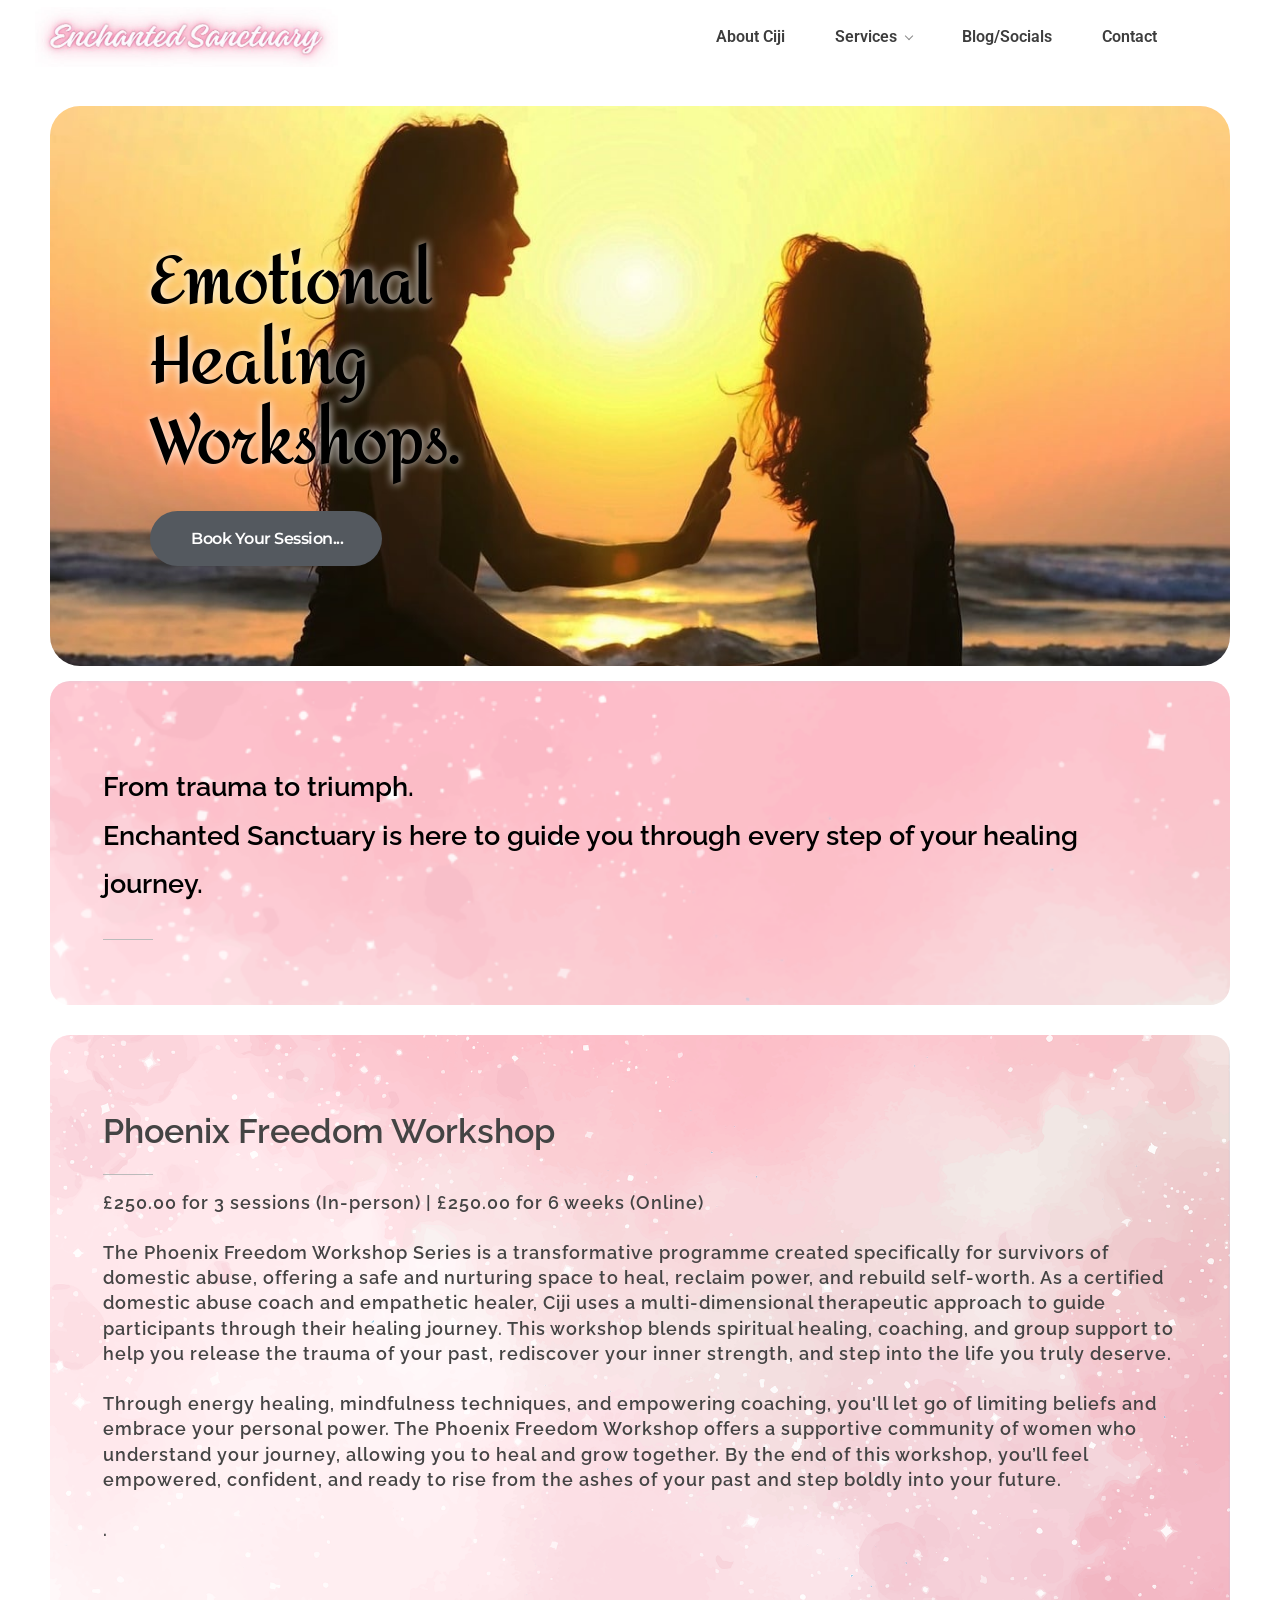
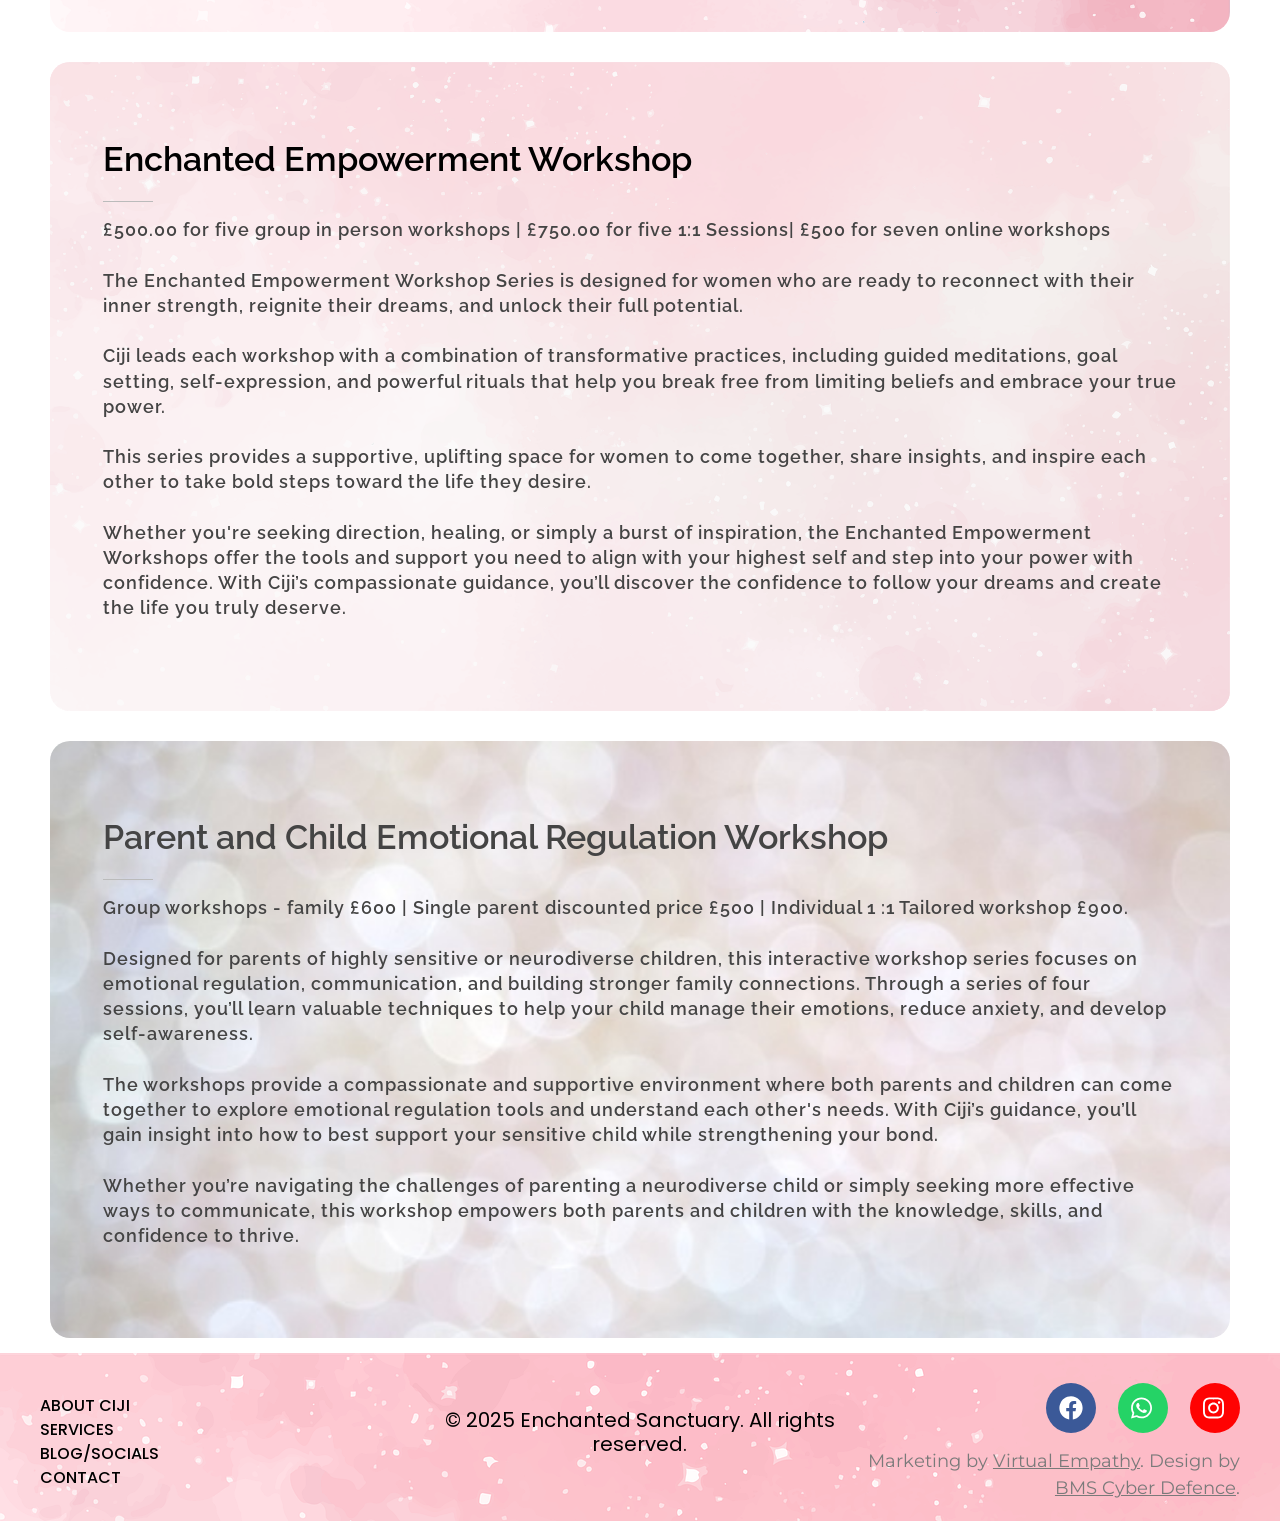
<file: workshops/index.html>
<!doctype html>
<html lang="en-GB">
<head>
<meta charset="utf-8">
<meta name="viewport" content="width=device-width, initial-scale=1">
<title>Workshops | Enchanted Sanctuary</title>
<meta name="description" content="Emotional healing workshops. Book your session… From trauma to triumph.Enchanted Sanctuary is here to guide you through every step of your healing journey. Phoenix Freedom Workshop £250.00 for 3 sessions (In-person) | £250.00 for 6 weeks (Online) The Phoenix Freedom Workshop Series is a transformative programme created specifically for survivors of domestic abuse, offering a […]">
<link rel="canonical" href="https://enchantedsanctuary.co.uk/workshops/">
<meta property="og:type" content="website">
<meta property="og:site_name" content="Enchanted Sanctuary">
<meta property="og:title" content="Workshops | Enchanted Sanctuary">
<meta property="og:url" content="https://enchantedsanctuary.co.uk/workshops/">
<meta property="og:image" content="https://enchantedsanctuary.co.uk/assets/img/Enchanted-Sanctuary-Copy-modified-768x768.png">
<meta name="theme-color" content="#ffffff">
<link rel="icon" type="image/png" sizes="32x32" href="/assets/img/cropped-Enchanted-Sanctuary-Copy-modified-32x32.png">
<link rel="apple-touch-icon" href="/assets/img/cropped-Enchanted-Sanctuary-Copy-modified-180x180.png">
<link rel="stylesheet" href="/assets/css/fonts.css?v=8df8fe0f">
<link rel="stylesheet" href="/assets/css/base.css?v=15ac5174">
<link rel="stylesheet" href="/assets/css/shell.css?v=6110d818">
<link rel="stylesheet" href="/assets/css/pages/workshops.css?v=ecca52a9">
<noscript><link rel="stylesheet" href="/assets/css/noscript.css?v=00a7146c"></noscript>
</head>
<body>
<header id="site-header" class="site-header">
<section class="sec e-8adc3c5 v-mid"><div class="sec-in gap-no">
<div class="col c25 e-b7bf976"><div class="col-in populated"><div class="w wd-auto wt-inh wm-auto e-571f72a"><div class="w-in">
<a class="logo" href="/" title="Enchanted Sanctuary"><img class="logo-main" src="/assets/img/cropped-cropped-Enchanted-Logo-3.png.jpg" width="752" height="149" alt="Enchanted Sanctuary - where beauty and magic align"></a>
</div></div></div></div>
<div class="col c50 e-c79087f"><div class="col-in populated"><div class="w wd-auto wt-auto e-863ca88"><div class="w-in">
<button id="burger" class="burger" type="button" aria-label="Menu" aria-expanded="false" aria-controls="main-nav"><span></span></button>
<nav id="main-nav" class="main-nav" aria-label="Main"><ul><li><a href="/about/">About Ciji</a></li><li class="has-sub"><a href="#" aria-haspopup="true">Services</a><ul class="sub-menu"><li><a href="/beauty-treatments/">Beauty Treatments</a></li><li><a href="/healing/">Healing</a></li><li><a href="/coaching/">Coaching</a></li><li><a href="/workshops/" aria-current="page">Workshops</a></li><li><a href="/the-enchanted-healing-circle/">Enchanted Healing Circle</a></li><li><a href="/body-mind-soul/">Body, Mind, Soul</a></li></ul></li><li><a href="/blog/">Blog/Socials</a></li><li><a href="/contact/">Contact</a></li></ul></nav>
</div></div></div></div>
<div class="col c25 e-d836fd5"><div class="col-in populated"></div></div>
</div></section>
</header>
<main id="content" class="inset">
<section class="sec sec-top boxed e-0b907a2"><div class="sec-in gap-def"><div class="col c100 col-top e-03a081c"><div class="col-in"></div></div></div></section><section class="sec sec-top boxed e-484c7f67"><div class="sec-in gap-no"><div class="col c100 col-top fx fx-scale-up e-43bddc85"><div class="col-in populated"><div class="bg-overlay"></div><section class="sec sec-inner boxed e-24a9c711 sec-inner"><div class="sec-in gap-no"><div class="col c50 col-inner e-f5ccc32"><div class="col-in populated"><div class="w fx fx-slide-from-bot w-heading e-2a0e971"><div class="w-in">
<section class="mh">
<div class="mh-in"><h5 class="h-sub"></h5><h3 class="h-main"><span class="h-hl">Emotional healing workshops.</span></h3></div>
</section> </div></div><div class="w fx fx-fade-in-right w-button e-0c5df94"><div class="w-in">
<div class="btn-wrap al-left">
<a class="btn btn-dark" href="/contact/">
<div class="btn-bg"></div>

<div class="btn-text">
<span class="btn-t1">Book your session...</span> </div>
</a>
</div>
</div></div></div></div><div class="col c50 col-inner e-6eecd3cb"><div class="col-in"></div></div></div></section></div></div></div></section><section class="sec sec-top boxed e-1b56d38"><div class="sec-in gap-def"><div class="col c100 col-top fx fx-fade-in-right-1 e-669d13f"><div class="col-in populated"><div class="bg-overlay"></div><div class="w w-heading e-db46954"><div class="w-in">
<section class="mh">
<div class="mh-in"><h2 class="h-sub"></h2><h3 class="h-main"><span class="h-before">From trauma to triumph.<br>Enchanted Sanctuary is here to guide you through every step of your healing journey.</span></h3><div class="h-div"></div></div>
</section> </div></div></div></div></div></section><section class="sec sec-top boxed e-9374602"><div class="sec-in gap-def"><div class="col c100 col-top fx fx-fade-in-right-1 e-52a136a"><div class="col-in populated"><div class="bg-overlay"></div><div class="w w-heading e-5c34317"><div class="w-in">
<section class="mh">
<div class="mh-in"><h2 class="h-sub">Phoenix Freedom Workshop</h2><div class="h-div"></div><div class="h-desc"><h5>£250.00 for 3 sessions (In-person) | £250.00 for 6 weeks (Online)</h5><h5>The Phoenix Freedom Workshop Series is a transformative programme created specifically for survivors of domestic abuse, offering a safe and nurturing space to heal, reclaim power, and rebuild self-worth. As a certified domestic abuse coach and empathetic healer, Ciji uses a multi-dimensional therapeutic approach to guide participants through their healing journey. This workshop blends spiritual healing, coaching, and group support to help you release the trauma of your past, rediscover your inner strength, and step into the life you truly deserve.</h5><h5>Through energy healing, mindfulness techniques, and empowering coaching, you'll let go of limiting beliefs and embrace your personal power. The Phoenix Freedom Workshop offers a supportive community of women who understand your journey, allowing you to heal and grow together. By the end of this workshop, you’ll feel empowered, confident, and ready to rise from the ashes of your past and step boldly into your future.</h5><h5>.</h5></div></div>
</section> </div></div></div></div></div></section><section class="sec sec-top boxed e-a48131d"><div class="sec-in gap-def"><div class="col c100 col-top fx fx-slide-from-right e-af3d3e0"><div class="col-in populated"><div class="bg-overlay"></div><div class="w w-heading e-e9ad7ba"><div class="w-in">
<section class="mh">
<div class="mh-in"><h2 class="h-sub">Enchanted Empowerment Workshop</h2><div class="h-div"></div><div class="h-desc"><h5>£500.00 for five group in person workshops | £750.00 for five 1:1 Sessions| £500 for seven online workshops</h5><h5>The Enchanted Empowerment Workshop Series is designed for women who are ready to reconnect with their inner strength, reignite their dreams, and unlock their full potential.</h5><h5>Ciji leads each workshop with a combination of transformative practices, including guided meditations, goal setting, self-expression, and powerful rituals that help you break free from limiting beliefs and embrace your true power.</h5><h5>This series provides a supportive, uplifting space for women to come together, share insights, and inspire each other to take bold steps toward the life they desire.</h5><h5>Whether you're seeking direction, healing, or simply a burst of inspiration, the Enchanted Empowerment Workshops offer the tools and support you need to align with your highest self and step into your power with confidence. With Ciji’s compassionate guidance, you’ll discover the confidence to follow your dreams and create the life you truly deserve.</h5></div></div>
</section> </div></div></div></div></div></section><section class="sec sec-top boxed e-573adb2b"><div class="sec-in gap-no"><div class="col c100 col-top e-7b6d43ac"><div class="col-in populated"><section class="sec sec-inner boxed e-278cbb3 sec-inner"><div class="sec-in gap-no"><div class="col c100 col-inner fx fx-fade-in-right-1 e-ed4e80a"><div class="col-in populated"><div class="bg-overlay"></div><div class="w w-heading e-78b79ff"><div class="w-in">
<section class="mh">
<div class="mh-in"><h2 class="h-sub">Parent and Child Emotional Regulation Workshop</h2><div class="h-div"></div><div class="h-desc"><h5>Group workshops - family £600 | Single parent discounted price £500 | Individual 1 :1 Tailored workshop £900.</h5><h5>Designed for parents of highly sensitive or neurodiverse children, this interactive workshop series focuses on emotional regulation, communication, and building stronger family connections. Through a series of four sessions, you’ll learn valuable techniques to help your child manage their emotions, reduce anxiety, and develop self-awareness.</h5><h5>The workshops provide a compassionate and supportive environment where both parents and children can come together to explore emotional regulation tools and understand each other's needs. With Ciji’s guidance, you’ll gain insight into how to best support your sensitive child while strengthening your bond.</h5><h5>Whether you’re navigating the challenges of parenting a neurodiverse child or simply seeking more effective ways to communicate, this workshop empowers both parents and children with the knowledge, skills, and confidence to thrive.</h5></div></div>
</section> </div></div></div></div></div></section></div></div></div></section>
</main>
<footer class="site-footer">
<section class="sec e-78e680d v-mid"><div class="sec-in gap-no">
<div class="col c33 e-ca77ab7 hide-t hide-m"><div class="col-in populated"><div class="w e-511fb00"><div class="w-in">
<nav class="foot-menu" aria-label="Footer"><a href="/about/">About Ciji</a><a href="#">Services</a><a href="/blog/">Blog/Socials</a><a href="/contact/">Contact</a></nav>
</div></div></div></div>
<div class="col c33 e-30681a9"><div class="col-in populated"><div class="w e-209ba0c"><div class="w-in"><p class="copy">&copy; 2025 Enchanted Sanctuary. All rights reserved.</p></div></div></div></div>
<div class="col c33 e-35fef58 hide-t hide-m"><div class="col-in populated">
<div class="w e-fd95870"><div class="w-in"><div class="social">
<a class="social-icon social-facebook" href="https://www.facebook.com/cijisbeautysalon" target="_blank" rel="noopener" aria-label="Facebook"><svg viewBox="0 -448 512 512" aria-hidden="true" focusable="false"><path transform="scale(1,-1)" d="M504 192c0 -123.78 -90.6904 -226.38 -209.25 -245v173.31h57.7803l11 71.6904h-68.7803v46.5498c0 19.6104 9.61035 38.7305 40.4102 38.7305h31.2803v61s-28.3809 4.83984 -55.5205 4.83984c-56.6699 0 -93.6699 -34.3301 -93.6699 -96.4805v-54.6396h-63v-71.6904h63 v-173.31c-118.56 18.6201 -209.25 121.22 -209.25 245c0 137 111 248 248 248s248 -111 248 -248z"/></svg></a>
<a class="social-icon social-whatsapp" href="https://wa.me/+447782375399" target="_blank" rel="noopener" aria-label="WhatsApp"><svg viewBox="0 -448 512 512" aria-hidden="true" focusable="false"><path transform="scale(1,-1)" d="M380.9 350.9c41.8994 -42 67.0996 -97.7002 67.0996 -157c0 -122.4 -101.8 -222 -224.1 -222h-0.100586c-37.2002 0 -73.7002 9.2998 -106.1 27l-117.7 -30.9004l31.5 115c-19.4004 33.7002 -29.5996 71.9004 -29.5996 111c0 122.4 99.5996 222 222 222 c59.2998 0 115.1 -23.0996 157 -65.0996zM223.9 9.2998c101.699 0 186.6 82.7998 186.6 184.601c0.0996094 49.2998 -21.2998 95.5996 -56.0996 130.5c-34.8008 34.8994 -81.1006 54.0996 -130.4 54.0996c-101.8 0 -184.6 -82.7998 -184.6 -184.5 c0 -34.9004 9.69922 -68.7998 28.1992 -98.2002l4.40039 -7l-18.5996 -68.0996l69.7998 18.2998l6.7002 -4c28.2998 -16.7998 60.7998 -25.7002 94 -25.7002zM325.1 147.5c5.5 -2.7002 9.2002 -4.09961 10.5 -6.59961c1.40039 -2.30078 1.40039 -13.4004 -3.19922 -26.4004 c-4.60059 -13 -26.7002 -24.7998 -37.4004 -26.4004c-17.5996 -2.59961 -31.4004 -1.2998 -66.5996 13.9004c-55.7002 24.0996 -92 80.0996 -94.8008 83.7998c-2.69922 3.7002 -22.5996 30.1006 -22.5996 57.4004s14.2998 40.7002 19.4004 46.2998 c5.09961 5.5 11.0996 6.90039 14.7998 6.90039s7.39941 0 10.5996 -0.200195c3.40039 -0.200195 8 1.2998 12.5 -9.5c4.60059 -11.1006 15.7002 -38.4004 17.1006 -41.2002c1.39941 -2.7998 2.2998 -6 0.5 -9.7002c-10.6006 -21.2002 -22 -20.5 -16.3008 -30.2998 c21.5 -36.9004 42.9004 -49.7002 75.5 -66c5.5 -2.7998 8.80078 -2.2998 12 1.40039c3.30078 3.7998 13.9004 16.1992 17.6006 21.7998c3.7002 5.59961 7.39941 4.7002 12.5 2.7998c5.09961 -1.7998 32.3994 -15.2002 37.8994 -18z"/></svg></a>
<a class="social-icon social-instagram" href="https://www.instagram.com/cijisenchantedsanctuary/" target="_blank" rel="noopener" aria-label="Instagram"><svg viewBox="0 -448 512 512" aria-hidden="true" focusable="false"><path transform="scale(1,-1)" d="M224.1 307c63.6006 0 114.9 -51.2998 114.9 -114.9c0 -63.5996 -51.2998 -114.899 -114.9 -114.899c-63.5996 0 -114.899 51.2998 -114.899 114.899c0 63.6006 51.2998 114.9 114.899 114.9zM224.1 117.4c41.1006 0 74.7002 33.5 74.7002 74.6992 c0 41.2002 -33.5 74.7002 -74.7002 74.7002c-41.1992 0 -74.6992 -33.5 -74.6992 -74.7002c0 -41.1992 33.5996 -74.6992 74.6992 -74.6992zM370.5 311.7c0 -14.9004 -12 -26.7998 -26.7998 -26.7998c-14.9004 0 -26.7998 12 -26.7998 26.7998s12 26.7998 26.7998 26.7998 s26.7998 -12 26.7998 -26.7998zM446.6 284.5c2.10059 -37 2.10059 -147.8 0 -184.8c-1.7998 -35.9004 -10 -67.7002 -36.1992 -93.9004c-26.2002 -26.2998 -58 -34.5 -93.9004 -36.2002c-37 -2.09961 -147.9 -2.09961 -184.9 0 c-35.8994 1.80078 -67.5996 10 -93.8994 36.2002s-34.5 58 -36.2002 93.9004c-2.09961 37 -2.09961 147.899 0 184.899c1.7998 35.9004 9.90039 67.7002 36.2002 93.9004s58.0996 34.4004 93.8994 36.0996c37 2.10059 147.9 2.10059 184.9 0 c35.9004 -1.7998 67.7002 -10 93.9004 -36.1992c26.2998 -26.2002 34.5 -58 36.1992 -93.9004zM398.8 60c11.7002 29.4004 9 99.5 9 132.1c0 32.6006 2.7002 102.601 -9 132.101c-7.89941 19.7002 -23 34.7998 -42.5996 42.5996c-29.4004 11.6006 -99.5 9 -132.101 9 c-32.5996 0 -102.6 2.7002 -132.1 -9c-19.7002 -7.89941 -34.7998 -23 -42.5996 -42.5996c-11.6006 -29.4004 -9 -99.5 -9 -132.101c0 -32.5996 -2.7002 -102.6 9 -132.1c7.89941 -19.7002 23 -34.7998 42.5996 -42.5996c29.4004 -11.6006 99.5 -9 132.1 -9 c32.6006 0 102.601 -2.7002 132.101 9c19.7002 7.89941 34.7998 23 42.5996 42.5996z"/></svg></a>
</div></div></div>
<div class="w e-f05b8ba"><div class="w-in"><p class="credit">Marketing by <a href="https://virtualempathy.co.uk/" target="_blank" rel="noopener">Virtual Empathy</a>. Design by <a href="https://bmscyberdefence.co.uk/" target="_blank" rel="noopener">BMS Cyber Defence</a>.</p></div></div>
</div></div>
</div></section>
</footer>
<button id="to-top" class="to-top" type="button" aria-label="Back to top"></button>
<script src="/assets/js/site.js?v=b49a6f0e" defer></script>
</body>
</html>
</file>
<file: assets/css/fonts.css>
@font-face { font-family: 'Amita'; font-style: normal; font-weight: 400; font-display: swap; src: url(/assets/fonts/amita-hhyau5si9om7ptlmc_w6eq.woff2) format('woff2'); unicode-range: U+0100-02BA, U+02BD-02C5, U+02C7-02CC, U+02CE-02D7, U+02DD-02FF, U+0304, U+0308, U+0329, U+1D00-1DBF, U+1E00-1E9F, U+1EF2-1EFF, U+2020, U+20A0-20AB, U+20AD-20C0, U+2113, U+2C60-2C7F, U+A720-A7FF; }
@font-face { font-family: 'Amita'; font-style: normal; font-weight: 400; font-display: swap; src: url(/assets/fonts/amita-hhyau5si9om7ptloc_u.woff2) format('woff2'); unicode-range: U+0000-00FF, U+0131, U+0152-0153, U+02BB-02BC, U+02C6, U+02DA, U+02DC, U+0304, U+0308, U+0329, U+2000-206F, U+20AC, U+2122, U+2191, U+2193, U+2212, U+2215, U+FEFF, U+FFFD; }
@font-face { font-family: 'Amita'; font-style: normal; font-weight: 700; font-display: swap; src: url(/assets/fonts/amita-hhyxu5si9om7pthtluclmityta.woff2) format('woff2'); unicode-range: U+0100-02BA, U+02BD-02C5, U+02C7-02CC, U+02CE-02D7, U+02DD-02FF, U+0304, U+0308, U+0329, U+1D00-1DBF, U+1E00-1E9F, U+1EF2-1EFF, U+2020, U+20A0-20AB, U+20AD-20C0, U+2113, U+2C60-2C7F, U+A720-A7FF; }
@font-face { font-family: 'Amita'; font-style: normal; font-weight: 700; font-display: swap; src: url(/assets/fonts/amita-hhyxu5si9om7pthtlucfmis.woff2) format('woff2'); unicode-range: U+0000-00FF, U+0131, U+0152-0153, U+02BB-02BC, U+02C6, U+02DA, U+02DC, U+0304, U+0308, U+0329, U+2000-206F, U+20AC, U+2122, U+2191, U+2193, U+2212, U+2215, U+FEFF, U+FFFD; }
@font-face { font-family: 'Artifika'; font-style: normal; font-weight: 400; font-display: swap; src: url(/assets/fonts/artifika-vemyroxzronptcuxu5wq7de.woff2) format('woff2'); unicode-range: U+0000-00FF, U+0131, U+0152-0153, U+02BB-02BC, U+02C6, U+02DA, U+02DC, U+0304, U+0308, U+0329, U+2000-206F, U+20AC, U+2122, U+2191, U+2193, U+2212, U+2215, U+FEFF, U+FFFD; }
@font-face { font-family: 'Macondo Swash Caps'; font-style: normal; font-weight: 400; font-display: swap; src: url(/assets/fonts/macondoswashcaps-6nul8eaajggkza7lpt941z9s6zygdq6-fuab.woff2) format('woff2'); unicode-range: U+0000-00FF, U+0131, U+0152-0153, U+02BB-02BC, U+02C6, U+02DA, U+02DC, U+0304, U+0308, U+0329, U+2000-206F, U+20AC, U+2122, U+2191, U+2193, U+2212, U+2215, U+FEFF, U+FFFD; }
@font-face { font-family: 'Montserrat'; font-style: italic; font-weight: 100; font-display: swap; src: url(/assets/fonts/montserrat-jtuqjig1_i6t8kchkm459wxrxy7mw9c.woff2) format('woff2'); unicode-range: U+0100-02BA, U+02BD-02C5, U+02C7-02CC, U+02CE-02D7, U+02DD-02FF, U+0304, U+0308, U+0329, U+1D00-1DBF, U+1E00-1E9F, U+1EF2-1EFF, U+2020, U+20A0-20AB, U+20AD-20C0, U+2113, U+2C60-2C7F, U+A720-A7FF; }
@font-face { font-family: 'Montserrat'; font-style: italic; font-weight: 100; font-display: swap; src: url(/assets/fonts/montserrat-jtuqjig1_i6t8kchkm459wxrys7m.woff2) format('woff2'); unicode-range: U+0000-00FF, U+0131, U+0152-0153, U+02BB-02BC, U+02C6, U+02DA, U+02DC, U+0304, U+0308, U+0329, U+2000-206F, U+20AC, U+2122, U+2191, U+2193, U+2212, U+2215, U+FEFF, U+FFFD; }
@font-face { font-family: 'Montserrat'; font-style: italic; font-weight: 200; font-display: swap; src: url(/assets/fonts/montserrat-jtuqjig1_i6t8kchkm459wxrxy7mw9c.woff2) format('woff2'); unicode-range: U+0100-02BA, U+02BD-02C5, U+02C7-02CC, U+02CE-02D7, U+02DD-02FF, U+0304, U+0308, U+0329, U+1D00-1DBF, U+1E00-1E9F, U+1EF2-1EFF, U+2020, U+20A0-20AB, U+20AD-20C0, U+2113, U+2C60-2C7F, U+A720-A7FF; }
@font-face { font-family: 'Montserrat'; font-style: italic; font-weight: 200; font-display: swap; src: url(/assets/fonts/montserrat-jtuqjig1_i6t8kchkm459wxrys7m.woff2) format('woff2'); unicode-range: U+0000-00FF, U+0131, U+0152-0153, U+02BB-02BC, U+02C6, U+02DA, U+02DC, U+0304, U+0308, U+0329, U+2000-206F, U+20AC, U+2122, U+2191, U+2193, U+2212, U+2215, U+FEFF, U+FFFD; }
@font-face { font-family: 'Montserrat'; font-style: italic; font-weight: 300; font-display: swap; src: url(/assets/fonts/montserrat-jtuqjig1_i6t8kchkm459wxrxy7mw9c.woff2) format('woff2'); unicode-range: U+0100-02BA, U+02BD-02C5, U+02C7-02CC, U+02CE-02D7, U+02DD-02FF, U+0304, U+0308, U+0329, U+1D00-1DBF, U+1E00-1E9F, U+1EF2-1EFF, U+2020, U+20A0-20AB, U+20AD-20C0, U+2113, U+2C60-2C7F, U+A720-A7FF; }
@font-face { font-family: 'Montserrat'; font-style: italic; font-weight: 300; font-display: swap; src: url(/assets/fonts/montserrat-jtuqjig1_i6t8kchkm459wxrys7m.woff2) format('woff2'); unicode-range: U+0000-00FF, U+0131, U+0152-0153, U+02BB-02BC, U+02C6, U+02DA, U+02DC, U+0304, U+0308, U+0329, U+2000-206F, U+20AC, U+2122, U+2191, U+2193, U+2212, U+2215, U+FEFF, U+FFFD; }
@font-face { font-family: 'Montserrat'; font-style: italic; font-weight: 400; font-display: swap; src: url(/assets/fonts/montserrat-jtuqjig1_i6t8kchkm459wxrxy7mw9c.woff2) format('woff2'); unicode-range: U+0100-02BA, U+02BD-02C5, U+02C7-02CC, U+02CE-02D7, U+02DD-02FF, U+0304, U+0308, U+0329, U+1D00-1DBF, U+1E00-1E9F, U+1EF2-1EFF, U+2020, U+20A0-20AB, U+20AD-20C0, U+2113, U+2C60-2C7F, U+A720-A7FF; }
@font-face { font-family: 'Montserrat'; font-style: italic; font-weight: 400; font-display: swap; src: url(/assets/fonts/montserrat-jtuqjig1_i6t8kchkm459wxrys7m.woff2) format('woff2'); unicode-range: U+0000-00FF, U+0131, U+0152-0153, U+02BB-02BC, U+02C6, U+02DA, U+02DC, U+0304, U+0308, U+0329, U+2000-206F, U+20AC, U+2122, U+2191, U+2193, U+2212, U+2215, U+FEFF, U+FFFD; }
@font-face { font-family: 'Montserrat'; font-style: italic; font-weight: 500; font-display: swap; src: url(/assets/fonts/montserrat-jtuqjig1_i6t8kchkm459wxrxy7mw9c.woff2) format('woff2'); unicode-range: U+0100-02BA, U+02BD-02C5, U+02C7-02CC, U+02CE-02D7, U+02DD-02FF, U+0304, U+0308, U+0329, U+1D00-1DBF, U+1E00-1E9F, U+1EF2-1EFF, U+2020, U+20A0-20AB, U+20AD-20C0, U+2113, U+2C60-2C7F, U+A720-A7FF; }
@font-face { font-family: 'Montserrat'; font-style: italic; font-weight: 500; font-display: swap; src: url(/assets/fonts/montserrat-jtuqjig1_i6t8kchkm459wxrys7m.woff2) format('woff2'); unicode-range: U+0000-00FF, U+0131, U+0152-0153, U+02BB-02BC, U+02C6, U+02DA, U+02DC, U+0304, U+0308, U+0329, U+2000-206F, U+20AC, U+2122, U+2191, U+2193, U+2212, U+2215, U+FEFF, U+FFFD; }
@font-face { font-family: 'Montserrat'; font-style: italic; font-weight: 600; font-display: swap; src: url(/assets/fonts/montserrat-jtuqjig1_i6t8kchkm459wxrxy7mw9c.woff2) format('woff2'); unicode-range: U+0100-02BA, U+02BD-02C5, U+02C7-02CC, U+02CE-02D7, U+02DD-02FF, U+0304, U+0308, U+0329, U+1D00-1DBF, U+1E00-1E9F, U+1EF2-1EFF, U+2020, U+20A0-20AB, U+20AD-20C0, U+2113, U+2C60-2C7F, U+A720-A7FF; }
@font-face { font-family: 'Montserrat'; font-style: italic; font-weight: 600; font-display: swap; src: url(/assets/fonts/montserrat-jtuqjig1_i6t8kchkm459wxrys7m.woff2) format('woff2'); unicode-range: U+0000-00FF, U+0131, U+0152-0153, U+02BB-02BC, U+02C6, U+02DA, U+02DC, U+0304, U+0308, U+0329, U+2000-206F, U+20AC, U+2122, U+2191, U+2193, U+2212, U+2215, U+FEFF, U+FFFD; }
@font-face { font-family: 'Montserrat'; font-style: italic; font-weight: 700; font-display: swap; src: url(/assets/fonts/montserrat-jtuqjig1_i6t8kchkm459wxrxy7mw9c.woff2) format('woff2'); unicode-range: U+0100-02BA, U+02BD-02C5, U+02C7-02CC, U+02CE-02D7, U+02DD-02FF, U+0304, U+0308, U+0329, U+1D00-1DBF, U+1E00-1E9F, U+1EF2-1EFF, U+2020, U+20A0-20AB, U+20AD-20C0, U+2113, U+2C60-2C7F, U+A720-A7FF; }
@font-face { font-family: 'Montserrat'; font-style: italic; font-weight: 700; font-display: swap; src: url(/assets/fonts/montserrat-jtuqjig1_i6t8kchkm459wxrys7m.woff2) format('woff2'); unicode-range: U+0000-00FF, U+0131, U+0152-0153, U+02BB-02BC, U+02C6, U+02DA, U+02DC, U+0304, U+0308, U+0329, U+2000-206F, U+20AC, U+2122, U+2191, U+2193, U+2212, U+2215, U+FEFF, U+FFFD; }
@font-face { font-family: 'Montserrat'; font-style: italic; font-weight: 800; font-display: swap; src: url(/assets/fonts/montserrat-jtuqjig1_i6t8kchkm459wxrxy7mw9c.woff2) format('woff2'); unicode-range: U+0100-02BA, U+02BD-02C5, U+02C7-02CC, U+02CE-02D7, U+02DD-02FF, U+0304, U+0308, U+0329, U+1D00-1DBF, U+1E00-1E9F, U+1EF2-1EFF, U+2020, U+20A0-20AB, U+20AD-20C0, U+2113, U+2C60-2C7F, U+A720-A7FF; }
@font-face { font-family: 'Montserrat'; font-style: italic; font-weight: 800; font-display: swap; src: url(/assets/fonts/montserrat-jtuqjig1_i6t8kchkm459wxrys7m.woff2) format('woff2'); unicode-range: U+0000-00FF, U+0131, U+0152-0153, U+02BB-02BC, U+02C6, U+02DA, U+02DC, U+0304, U+0308, U+0329, U+2000-206F, U+20AC, U+2122, U+2191, U+2193, U+2212, U+2215, U+FEFF, U+FFFD; }
@font-face { font-family: 'Montserrat'; font-style: italic; font-weight: 900; font-display: swap; src: url(/assets/fonts/montserrat-jtuqjig1_i6t8kchkm459wxrxy7mw9c.woff2) format('woff2'); unicode-range: U+0100-02BA, U+02BD-02C5, U+02C7-02CC, U+02CE-02D7, U+02DD-02FF, U+0304, U+0308, U+0329, U+1D00-1DBF, U+1E00-1E9F, U+1EF2-1EFF, U+2020, U+20A0-20AB, U+20AD-20C0, U+2113, U+2C60-2C7F, U+A720-A7FF; }
@font-face { font-family: 'Montserrat'; font-style: italic; font-weight: 900; font-display: swap; src: url(/assets/fonts/montserrat-jtuqjig1_i6t8kchkm459wxrys7m.woff2) format('woff2'); unicode-range: U+0000-00FF, U+0131, U+0152-0153, U+02BB-02BC, U+02C6, U+02DA, U+02DC, U+0304, U+0308, U+0329, U+2000-206F, U+20AC, U+2122, U+2191, U+2193, U+2212, U+2215, U+FEFF, U+FFFD; }
@font-face { font-family: 'Montserrat'; font-style: normal; font-weight: 100; font-display: swap; src: url(/assets/fonts/montserrat-jtusjig1_i6t8kchkm459wdhyzbi.woff2) format('woff2'); unicode-range: U+0100-02BA, U+02BD-02C5, U+02C7-02CC, U+02CE-02D7, U+02DD-02FF, U+0304, U+0308, U+0329, U+1D00-1DBF, U+1E00-1E9F, U+1EF2-1EFF, U+2020, U+20A0-20AB, U+20AD-20C0, U+2113, U+2C60-2C7F, U+A720-A7FF; }
@font-face { font-family: 'Montserrat'; font-style: normal; font-weight: 100; font-display: swap; src: url(/assets/fonts/montserrat-jtusjig1_i6t8kchkm459wlhyw.woff2) format('woff2'); unicode-range: U+0000-00FF, U+0131, U+0152-0153, U+02BB-02BC, U+02C6, U+02DA, U+02DC, U+0304, U+0308, U+0329, U+2000-206F, U+20AC, U+2122, U+2191, U+2193, U+2212, U+2215, U+FEFF, U+FFFD; }
@font-face { font-family: 'Montserrat'; font-style: normal; font-weight: 200; font-display: swap; src: url(/assets/fonts/montserrat-jtusjig1_i6t8kchkm459wdhyzbi.woff2) format('woff2'); unicode-range: U+0100-02BA, U+02BD-02C5, U+02C7-02CC, U+02CE-02D7, U+02DD-02FF, U+0304, U+0308, U+0329, U+1D00-1DBF, U+1E00-1E9F, U+1EF2-1EFF, U+2020, U+20A0-20AB, U+20AD-20C0, U+2113, U+2C60-2C7F, U+A720-A7FF; }
@font-face { font-family: 'Montserrat'; font-style: normal; font-weight: 200; font-display: swap; src: url(/assets/fonts/montserrat-jtusjig1_i6t8kchkm459wlhyw.woff2) format('woff2'); unicode-range: U+0000-00FF, U+0131, U+0152-0153, U+02BB-02BC, U+02C6, U+02DA, U+02DC, U+0304, U+0308, U+0329, U+2000-206F, U+20AC, U+2122, U+2191, U+2193, U+2212, U+2215, U+FEFF, U+FFFD; }
@font-face { font-family: 'Montserrat'; font-style: normal; font-weight: 300; font-display: swap; src: url(/assets/fonts/montserrat-jtusjig1_i6t8kchkm459wdhyzbi.woff2) format('woff2'); unicode-range: U+0100-02BA, U+02BD-02C5, U+02C7-02CC, U+02CE-02D7, U+02DD-02FF, U+0304, U+0308, U+0329, U+1D00-1DBF, U+1E00-1E9F, U+1EF2-1EFF, U+2020, U+20A0-20AB, U+20AD-20C0, U+2113, U+2C60-2C7F, U+A720-A7FF; }
@font-face { font-family: 'Montserrat'; font-style: normal; font-weight: 300; font-display: swap; src: url(/assets/fonts/montserrat-jtusjig1_i6t8kchkm459wlhyw.woff2) format('woff2'); unicode-range: U+0000-00FF, U+0131, U+0152-0153, U+02BB-02BC, U+02C6, U+02DA, U+02DC, U+0304, U+0308, U+0329, U+2000-206F, U+20AC, U+2122, U+2191, U+2193, U+2212, U+2215, U+FEFF, U+FFFD; }
@font-face { font-family: 'Montserrat'; font-style: normal; font-weight: 400; font-display: swap; src: url(/assets/fonts/montserrat-jtusjig1_i6t8kchkm459wdhyzbi.woff2) format('woff2'); unicode-range: U+0100-02BA, U+02BD-02C5, U+02C7-02CC, U+02CE-02D7, U+02DD-02FF, U+0304, U+0308, U+0329, U+1D00-1DBF, U+1E00-1E9F, U+1EF2-1EFF, U+2020, U+20A0-20AB, U+20AD-20C0, U+2113, U+2C60-2C7F, U+A720-A7FF; }
@font-face { font-family: 'Montserrat'; font-style: normal; font-weight: 400; font-display: swap; src: url(/assets/fonts/montserrat-jtusjig1_i6t8kchkm459wlhyw.woff2) format('woff2'); unicode-range: U+0000-00FF, U+0131, U+0152-0153, U+02BB-02BC, U+02C6, U+02DA, U+02DC, U+0304, U+0308, U+0329, U+2000-206F, U+20AC, U+2122, U+2191, U+2193, U+2212, U+2215, U+FEFF, U+FFFD; }
@font-face { font-family: 'Montserrat'; font-style: normal; font-weight: 500; font-display: swap; src: url(/assets/fonts/montserrat-jtusjig1_i6t8kchkm459wdhyzbi.woff2) format('woff2'); unicode-range: U+0100-02BA, U+02BD-02C5, U+02C7-02CC, U+02CE-02D7, U+02DD-02FF, U+0304, U+0308, U+0329, U+1D00-1DBF, U+1E00-1E9F, U+1EF2-1EFF, U+2020, U+20A0-20AB, U+20AD-20C0, U+2113, U+2C60-2C7F, U+A720-A7FF; }
@font-face { font-family: 'Montserrat'; font-style: normal; font-weight: 500; font-display: swap; src: url(/assets/fonts/montserrat-jtusjig1_i6t8kchkm459wlhyw.woff2) format('woff2'); unicode-range: U+0000-00FF, U+0131, U+0152-0153, U+02BB-02BC, U+02C6, U+02DA, U+02DC, U+0304, U+0308, U+0329, U+2000-206F, U+20AC, U+2122, U+2191, U+2193, U+2212, U+2215, U+FEFF, U+FFFD; }
@font-face { font-family: 'Montserrat'; font-style: normal; font-weight: 600; font-display: swap; src: url(/assets/fonts/montserrat-jtusjig1_i6t8kchkm459wdhyzbi.woff2) format('woff2'); unicode-range: U+0100-02BA, U+02BD-02C5, U+02C7-02CC, U+02CE-02D7, U+02DD-02FF, U+0304, U+0308, U+0329, U+1D00-1DBF, U+1E00-1E9F, U+1EF2-1EFF, U+2020, U+20A0-20AB, U+20AD-20C0, U+2113, U+2C60-2C7F, U+A720-A7FF; }
@font-face { font-family: 'Montserrat'; font-style: normal; font-weight: 600; font-display: swap; src: url(/assets/fonts/montserrat-jtusjig1_i6t8kchkm459wlhyw.woff2) format('woff2'); unicode-range: U+0000-00FF, U+0131, U+0152-0153, U+02BB-02BC, U+02C6, U+02DA, U+02DC, U+0304, U+0308, U+0329, U+2000-206F, U+20AC, U+2122, U+2191, U+2193, U+2212, U+2215, U+FEFF, U+FFFD; }
@font-face { font-family: 'Montserrat'; font-style: normal; font-weight: 700; font-display: swap; src: url(/assets/fonts/montserrat-jtusjig1_i6t8kchkm459wdhyzbi.woff2) format('woff2'); unicode-range: U+0100-02BA, U+02BD-02C5, U+02C7-02CC, U+02CE-02D7, U+02DD-02FF, U+0304, U+0308, U+0329, U+1D00-1DBF, U+1E00-1E9F, U+1EF2-1EFF, U+2020, U+20A0-20AB, U+20AD-20C0, U+2113, U+2C60-2C7F, U+A720-A7FF; }
@font-face { font-family: 'Montserrat'; font-style: normal; font-weight: 700; font-display: swap; src: url(/assets/fonts/montserrat-jtusjig1_i6t8kchkm459wlhyw.woff2) format('woff2'); unicode-range: U+0000-00FF, U+0131, U+0152-0153, U+02BB-02BC, U+02C6, U+02DA, U+02DC, U+0304, U+0308, U+0329, U+2000-206F, U+20AC, U+2122, U+2191, U+2193, U+2212, U+2215, U+FEFF, U+FFFD; }
@font-face { font-family: 'Montserrat'; font-style: normal; font-weight: 800; font-display: swap; src: url(/assets/fonts/montserrat-jtusjig1_i6t8kchkm459wdhyzbi.woff2) format('woff2'); unicode-range: U+0100-02BA, U+02BD-02C5, U+02C7-02CC, U+02CE-02D7, U+02DD-02FF, U+0304, U+0308, U+0329, U+1D00-1DBF, U+1E00-1E9F, U+1EF2-1EFF, U+2020, U+20A0-20AB, U+20AD-20C0, U+2113, U+2C60-2C7F, U+A720-A7FF; }
@font-face { font-family: 'Montserrat'; font-style: normal; font-weight: 800; font-display: swap; src: url(/assets/fonts/montserrat-jtusjig1_i6t8kchkm459wlhyw.woff2) format('woff2'); unicode-range: U+0000-00FF, U+0131, U+0152-0153, U+02BB-02BC, U+02C6, U+02DA, U+02DC, U+0304, U+0308, U+0329, U+2000-206F, U+20AC, U+2122, U+2191, U+2193, U+2212, U+2215, U+FEFF, U+FFFD; }
@font-face { font-family: 'Montserrat'; font-style: normal; font-weight: 900; font-display: swap; src: url(/assets/fonts/montserrat-jtusjig1_i6t8kchkm459wdhyzbi.woff2) format('woff2'); unicode-range: U+0100-02BA, U+02BD-02C5, U+02C7-02CC, U+02CE-02D7, U+02DD-02FF, U+0304, U+0308, U+0329, U+1D00-1DBF, U+1E00-1E9F, U+1EF2-1EFF, U+2020, U+20A0-20AB, U+20AD-20C0, U+2113, U+2C60-2C7F, U+A720-A7FF; }
@font-face { font-family: 'Montserrat'; font-style: normal; font-weight: 900; font-display: swap; src: url(/assets/fonts/montserrat-jtusjig1_i6t8kchkm459wlhyw.woff2) format('woff2'); unicode-range: U+0000-00FF, U+0131, U+0152-0153, U+02BB-02BC, U+02C6, U+02DA, U+02DC, U+0304, U+0308, U+0329, U+2000-206F, U+20AC, U+2122, U+2191, U+2193, U+2212, U+2215, U+FEFF, U+FFFD; }
@font-face { font-family: 'Poppins'; font-style: italic; font-weight: 100; font-display: swap; src: url(/assets/fonts/poppins-pxiayp8kv8jhgfvrjjlme0tmmpkzsq.woff2) format('woff2'); unicode-range: U+0100-02BA, U+02BD-02C5, U+02C7-02CC, U+02CE-02D7, U+02DD-02FF, U+0304, U+0308, U+0329, U+1D00-1DBF, U+1E00-1E9F, U+1EF2-1EFF, U+2020, U+20A0-20AB, U+20AD-20C0, U+2113, U+2C60-2C7F, U+A720-A7FF; }
@font-face { font-family: 'Poppins'; font-style: italic; font-weight: 100; font-display: swap; src: url(/assets/fonts/poppins-pxiayp8kv8jhgfvrjjlme0tcmpi.woff2) format('woff2'); unicode-range: U+0000-00FF, U+0131, U+0152-0153, U+02BB-02BC, U+02C6, U+02DA, U+02DC, U+0304, U+0308, U+0329, U+2000-206F, U+20AC, U+2122, U+2191, U+2193, U+2212, U+2215, U+FEFF, U+FFFD; }
@font-face { font-family: 'Poppins'; font-style: italic; font-weight: 200; font-display: swap; src: url(/assets/fonts/poppins-pxidyp8kv8jhgfvrjjlmv1pvgdeoceg.woff2) format('woff2'); unicode-range: U+0100-02BA, U+02BD-02C5, U+02C7-02CC, U+02CE-02D7, U+02DD-02FF, U+0304, U+0308, U+0329, U+1D00-1DBF, U+1E00-1E9F, U+1EF2-1EFF, U+2020, U+20A0-20AB, U+20AD-20C0, U+2113, U+2C60-2C7F, U+A720-A7FF; }
@font-face { font-family: 'Poppins'; font-style: italic; font-weight: 200; font-display: swap; src: url(/assets/fonts/poppins-pxidyp8kv8jhgfvrjjlmv1pvf9eo.woff2) format('woff2'); unicode-range: U+0000-00FF, U+0131, U+0152-0153, U+02BB-02BC, U+02C6, U+02DA, U+02DC, U+0304, U+0308, U+0329, U+2000-206F, U+20AC, U+2122, U+2191, U+2193, U+2212, U+2215, U+FEFF, U+FFFD; }
@font-face { font-family: 'Poppins'; font-style: italic; font-weight: 300; font-display: swap; src: url(/assets/fonts/poppins-pxidyp8kv8jhgfvrjjlm21lvgdeoceg.woff2) format('woff2'); unicode-range: U+0100-02BA, U+02BD-02C5, U+02C7-02CC, U+02CE-02D7, U+02DD-02FF, U+0304, U+0308, U+0329, U+1D00-1DBF, U+1E00-1E9F, U+1EF2-1EFF, U+2020, U+20A0-20AB, U+20AD-20C0, U+2113, U+2C60-2C7F, U+A720-A7FF; }
@font-face { font-family: 'Poppins'; font-style: italic; font-weight: 300; font-display: swap; src: url(/assets/fonts/poppins-pxidyp8kv8jhgfvrjjlm21lvf9eo.woff2) format('woff2'); unicode-range: U+0000-00FF, U+0131, U+0152-0153, U+02BB-02BC, U+02C6, U+02DA, U+02DC, U+0304, U+0308, U+0329, U+2000-206F, U+20AC, U+2122, U+2191, U+2193, U+2212, U+2215, U+FEFF, U+FFFD; }
@font-face { font-family: 'Poppins'; font-style: italic; font-weight: 400; font-display: swap; src: url(/assets/fonts/poppins-pxigyp8kv8jhgfvrjjlufntakpy.woff2) format('woff2'); unicode-range: U+0100-02BA, U+02BD-02C5, U+02C7-02CC, U+02CE-02D7, U+02DD-02FF, U+0304, U+0308, U+0329, U+1D00-1DBF, U+1E00-1E9F, U+1EF2-1EFF, U+2020, U+20A0-20AB, U+20AD-20C0, U+2113, U+2C60-2C7F, U+A720-A7FF; }
@font-face { font-family: 'Poppins'; font-style: italic; font-weight: 400; font-display: swap; src: url(/assets/fonts/poppins-pxigyp8kv8jhgfvrjjluchta.woff2) format('woff2'); unicode-range: U+0000-00FF, U+0131, U+0152-0153, U+02BB-02BC, U+02C6, U+02DA, U+02DC, U+0304, U+0308, U+0329, U+2000-206F, U+20AC, U+2122, U+2191, U+2193, U+2212, U+2215, U+FEFF, U+FFFD; }
@font-face { font-family: 'Poppins'; font-style: italic; font-weight: 500; font-display: swap; src: url(/assets/fonts/poppins-pxidyp8kv8jhgfvrjjlmg1hvgdeoceg.woff2) format('woff2'); unicode-range: U+0100-02BA, U+02BD-02C5, U+02C7-02CC, U+02CE-02D7, U+02DD-02FF, U+0304, U+0308, U+0329, U+1D00-1DBF, U+1E00-1E9F, U+1EF2-1EFF, U+2020, U+20A0-20AB, U+20AD-20C0, U+2113, U+2C60-2C7F, U+A720-A7FF; }
@font-face { font-family: 'Poppins'; font-style: italic; font-weight: 500; font-display: swap; src: url(/assets/fonts/poppins-pxidyp8kv8jhgfvrjjlmg1hvf9eo.woff2) format('woff2'); unicode-range: U+0000-00FF, U+0131, U+0152-0153, U+02BB-02BC, U+02C6, U+02DA, U+02DC, U+0304, U+0308, U+0329, U+2000-206F, U+20AC, U+2122, U+2191, U+2193, U+2212, U+2215, U+FEFF, U+FFFD; }
@font-face { font-family: 'Poppins'; font-style: italic; font-weight: 600; font-display: swap; src: url(/assets/fonts/poppins-pxidyp8kv8jhgfvrjjlmr19vgdeoceg.woff2) format('woff2'); unicode-range: U+0100-02BA, U+02BD-02C5, U+02C7-02CC, U+02CE-02D7, U+02DD-02FF, U+0304, U+0308, U+0329, U+1D00-1DBF, U+1E00-1E9F, U+1EF2-1EFF, U+2020, U+20A0-20AB, U+20AD-20C0, U+2113, U+2C60-2C7F, U+A720-A7FF; }
@font-face { font-family: 'Poppins'; font-style: italic; font-weight: 600; font-display: swap; src: url(/assets/fonts/poppins-pxidyp8kv8jhgfvrjjlmr19vf9eo.woff2) format('woff2'); unicode-range: U+0000-00FF, U+0131, U+0152-0153, U+02BB-02BC, U+02C6, U+02DA, U+02DC, U+0304, U+0308, U+0329, U+2000-206F, U+20AC, U+2122, U+2191, U+2193, U+2212, U+2215, U+FEFF, U+FFFD; }
@font-face { font-family: 'Poppins'; font-style: italic; font-weight: 700; font-display: swap; src: url(/assets/fonts/poppins-pxidyp8kv8jhgfvrjjlmy15vgdeoceg.woff2) format('woff2'); unicode-range: U+0100-02BA, U+02BD-02C5, U+02C7-02CC, U+02CE-02D7, U+02DD-02FF, U+0304, U+0308, U+0329, U+1D00-1DBF, U+1E00-1E9F, U+1EF2-1EFF, U+2020, U+20A0-20AB, U+20AD-20C0, U+2113, U+2C60-2C7F, U+A720-A7FF; }
@font-face { font-family: 'Poppins'; font-style: italic; font-weight: 700; font-display: swap; src: url(/assets/fonts/poppins-pxidyp8kv8jhgfvrjjlmy15vf9eo.woff2) format('woff2'); unicode-range: U+0000-00FF, U+0131, U+0152-0153, U+02BB-02BC, U+02C6, U+02DA, U+02DC, U+0304, U+0308, U+0329, U+2000-206F, U+20AC, U+2122, U+2191, U+2193, U+2212, U+2215, U+FEFF, U+FFFD; }
@font-face { font-family: 'Poppins'; font-style: italic; font-weight: 800; font-display: swap; src: url(/assets/fonts/poppins-pxidyp8kv8jhgfvrjjlm111vgdeoceg.woff2) format('woff2'); unicode-range: U+0100-02BA, U+02BD-02C5, U+02C7-02CC, U+02CE-02D7, U+02DD-02FF, U+0304, U+0308, U+0329, U+1D00-1DBF, U+1E00-1E9F, U+1EF2-1EFF, U+2020, U+20A0-20AB, U+20AD-20C0, U+2113, U+2C60-2C7F, U+A720-A7FF; }
@font-face { font-family: 'Poppins'; font-style: italic; font-weight: 800; font-display: swap; src: url(/assets/fonts/poppins-pxidyp8kv8jhgfvrjjlm111vf9eo.woff2) format('woff2'); unicode-range: U+0000-00FF, U+0131, U+0152-0153, U+02BB-02BC, U+02C6, U+02DA, U+02DC, U+0304, U+0308, U+0329, U+2000-206F, U+20AC, U+2122, U+2191, U+2193, U+2212, U+2215, U+FEFF, U+FFFD; }
@font-face { font-family: 'Poppins'; font-style: italic; font-weight: 900; font-display: swap; src: url(/assets/fonts/poppins-pxidyp8kv8jhgfvrjjlm81xvgdeoceg.woff2) format('woff2'); unicode-range: U+0100-02BA, U+02BD-02C5, U+02C7-02CC, U+02CE-02D7, U+02DD-02FF, U+0304, U+0308, U+0329, U+1D00-1DBF, U+1E00-1E9F, U+1EF2-1EFF, U+2020, U+20A0-20AB, U+20AD-20C0, U+2113, U+2C60-2C7F, U+A720-A7FF; }
@font-face { font-family: 'Poppins'; font-style: italic; font-weight: 900; font-display: swap; src: url(/assets/fonts/poppins-pxidyp8kv8jhgfvrjjlm81xvf9eo.woff2) format('woff2'); unicode-range: U+0000-00FF, U+0131, U+0152-0153, U+02BB-02BC, U+02C6, U+02DA, U+02DC, U+0304, U+0308, U+0329, U+2000-206F, U+20AC, U+2122, U+2191, U+2193, U+2212, U+2215, U+FEFF, U+FFFD; }
@font-face { font-family: 'Poppins'; font-style: normal; font-weight: 100; font-display: swap; src: url(/assets/fonts/poppins-pxigyp8kv8jhgfvrlptufntakpy.woff2) format('woff2'); unicode-range: U+0100-02BA, U+02BD-02C5, U+02C7-02CC, U+02CE-02D7, U+02DD-02FF, U+0304, U+0308, U+0329, U+1D00-1DBF, U+1E00-1E9F, U+1EF2-1EFF, U+2020, U+20A0-20AB, U+20AD-20C0, U+2113, U+2C60-2C7F, U+A720-A7FF; }
@font-face { font-family: 'Poppins'; font-style: normal; font-weight: 100; font-display: swap; src: url(/assets/fonts/poppins-pxigyp8kv8jhgfvrlptuchta.woff2) format('woff2'); unicode-range: U+0000-00FF, U+0131, U+0152-0153, U+02BB-02BC, U+02C6, U+02DA, U+02DC, U+0304, U+0308, U+0329, U+2000-206F, U+20AC, U+2122, U+2191, U+2193, U+2212, U+2215, U+FEFF, U+FFFD; }
@font-face { font-family: 'Poppins'; font-style: normal; font-weight: 200; font-display: swap; src: url(/assets/fonts/poppins-pxibyp8kv8jhgfvrlfj_z1jlfc-k.woff2) format('woff2'); unicode-range: U+0100-02BA, U+02BD-02C5, U+02C7-02CC, U+02CE-02D7, U+02DD-02FF, U+0304, U+0308, U+0329, U+1D00-1DBF, U+1E00-1E9F, U+1EF2-1EFF, U+2020, U+20A0-20AB, U+20AD-20C0, U+2113, U+2C60-2C7F, U+A720-A7FF; }
@font-face { font-family: 'Poppins'; font-style: normal; font-weight: 200; font-display: swap; src: url(/assets/fonts/poppins-pxibyp8kv8jhgfvrlfj_z1xlfq.woff2) format('woff2'); unicode-range: U+0000-00FF, U+0131, U+0152-0153, U+02BB-02BC, U+02C6, U+02DA, U+02DC, U+0304, U+0308, U+0329, U+2000-206F, U+20AC, U+2122, U+2191, U+2193, U+2212, U+2215, U+FEFF, U+FFFD; }
@font-face { font-family: 'Poppins'; font-style: normal; font-weight: 300; font-display: swap; src: url(/assets/fonts/poppins-pxibyp8kv8jhgfvrldz8z1jlfc-k.woff2) format('woff2'); unicode-range: U+0100-02BA, U+02BD-02C5, U+02C7-02CC, U+02CE-02D7, U+02DD-02FF, U+0304, U+0308, U+0329, U+1D00-1DBF, U+1E00-1E9F, U+1EF2-1EFF, U+2020, U+20A0-20AB, U+20AD-20C0, U+2113, U+2C60-2C7F, U+A720-A7FF; }
@font-face { font-family: 'Poppins'; font-style: normal; font-weight: 300; font-display: swap; src: url(/assets/fonts/poppins-pxibyp8kv8jhgfvrldz8z1xlfq.woff2) format('woff2'); unicode-range: U+0000-00FF, U+0131, U+0152-0153, U+02BB-02BC, U+02C6, U+02DA, U+02DC, U+0304, U+0308, U+0329, U+2000-206F, U+20AC, U+2122, U+2191, U+2193, U+2212, U+2215, U+FEFF, U+FFFD; }
@font-face { font-family: 'Poppins'; font-style: normal; font-weight: 400; font-display: swap; src: url(/assets/fonts/poppins-pxieyp8kv8jhgfvrjjnecmne.woff2) format('woff2'); unicode-range: U+0100-02BA, U+02BD-02C5, U+02C7-02CC, U+02CE-02D7, U+02DD-02FF, U+0304, U+0308, U+0329, U+1D00-1DBF, U+1E00-1E9F, U+1EF2-1EFF, U+2020, U+20A0-20AB, U+20AD-20C0, U+2113, U+2C60-2C7F, U+A720-A7FF; }
@font-face { font-family: 'Poppins'; font-style: normal; font-weight: 400; font-display: swap; src: url(/assets/fonts/poppins-pxieyp8kv8jhgfvrjjfecg.woff2) format('woff2'); unicode-range: U+0000-00FF, U+0131, U+0152-0153, U+02BB-02BC, U+02C6, U+02DA, U+02DC, U+0304, U+0308, U+0329, U+2000-206F, U+20AC, U+2122, U+2191, U+2193, U+2212, U+2215, U+FEFF, U+FFFD; }
@font-face { font-family: 'Poppins'; font-style: normal; font-weight: 500; font-display: swap; src: url(/assets/fonts/poppins-pxibyp8kv8jhgfvrlgt9z1jlfc-k.woff2) format('woff2'); unicode-range: U+0100-02BA, U+02BD-02C5, U+02C7-02CC, U+02CE-02D7, U+02DD-02FF, U+0304, U+0308, U+0329, U+1D00-1DBF, U+1E00-1E9F, U+1EF2-1EFF, U+2020, U+20A0-20AB, U+20AD-20C0, U+2113, U+2C60-2C7F, U+A720-A7FF; }
@font-face { font-family: 'Poppins'; font-style: normal; font-weight: 500; font-display: swap; src: url(/assets/fonts/poppins-pxibyp8kv8jhgfvrlgt9z1xlfq.woff2) format('woff2'); unicode-range: U+0000-00FF, U+0131, U+0152-0153, U+02BB-02BC, U+02C6, U+02DA, U+02DC, U+0304, U+0308, U+0329, U+2000-206F, U+20AC, U+2122, U+2191, U+2193, U+2212, U+2215, U+FEFF, U+FFFD; }
@font-face { font-family: 'Poppins'; font-style: normal; font-weight: 600; font-display: swap; src: url(/assets/fonts/poppins-pxibyp8kv8jhgfvrlej6z1jlfc-k.woff2) format('woff2'); unicode-range: U+0100-02BA, U+02BD-02C5, U+02C7-02CC, U+02CE-02D7, U+02DD-02FF, U+0304, U+0308, U+0329, U+1D00-1DBF, U+1E00-1E9F, U+1EF2-1EFF, U+2020, U+20A0-20AB, U+20AD-20C0, U+2113, U+2C60-2C7F, U+A720-A7FF; }
@font-face { font-family: 'Poppins'; font-style: normal; font-weight: 600; font-display: swap; src: url(/assets/fonts/poppins-pxibyp8kv8jhgfvrlej6z1xlfq.woff2) format('woff2'); unicode-range: U+0000-00FF, U+0131, U+0152-0153, U+02BB-02BC, U+02C6, U+02DA, U+02DC, U+0304, U+0308, U+0329, U+2000-206F, U+20AC, U+2122, U+2191, U+2193, U+2212, U+2215, U+FEFF, U+FFFD; }
@font-face { font-family: 'Poppins'; font-style: normal; font-weight: 700; font-display: swap; src: url(/assets/fonts/poppins-pxibyp8kv8jhgfvrlcz7z1jlfc-k.woff2) format('woff2'); unicode-range: U+0100-02BA, U+02BD-02C5, U+02C7-02CC, U+02CE-02D7, U+02DD-02FF, U+0304, U+0308, U+0329, U+1D00-1DBF, U+1E00-1E9F, U+1EF2-1EFF, U+2020, U+20A0-20AB, U+20AD-20C0, U+2113, U+2C60-2C7F, U+A720-A7FF; }
@font-face { font-family: 'Poppins'; font-style: normal; font-weight: 700; font-display: swap; src: url(/assets/fonts/poppins-pxibyp8kv8jhgfvrlcz7z1xlfq.woff2) format('woff2'); unicode-range: U+0000-00FF, U+0131, U+0152-0153, U+02BB-02BC, U+02C6, U+02DA, U+02DC, U+0304, U+0308, U+0329, U+2000-206F, U+20AC, U+2122, U+2191, U+2193, U+2212, U+2215, U+FEFF, U+FFFD; }
@font-face { font-family: 'Poppins'; font-style: normal; font-weight: 800; font-display: swap; src: url(/assets/fonts/poppins-pxibyp8kv8jhgfvrldd4z1jlfc-k.woff2) format('woff2'); unicode-range: U+0100-02BA, U+02BD-02C5, U+02C7-02CC, U+02CE-02D7, U+02DD-02FF, U+0304, U+0308, U+0329, U+1D00-1DBF, U+1E00-1E9F, U+1EF2-1EFF, U+2020, U+20A0-20AB, U+20AD-20C0, U+2113, U+2C60-2C7F, U+A720-A7FF; }
@font-face { font-family: 'Poppins'; font-style: normal; font-weight: 800; font-display: swap; src: url(/assets/fonts/poppins-pxibyp8kv8jhgfvrldd4z1xlfq.woff2) format('woff2'); unicode-range: U+0000-00FF, U+0131, U+0152-0153, U+02BB-02BC, U+02C6, U+02DA, U+02DC, U+0304, U+0308, U+0329, U+2000-206F, U+20AC, U+2122, U+2191, U+2193, U+2212, U+2215, U+FEFF, U+FFFD; }
@font-face { font-family: 'Poppins'; font-style: normal; font-weight: 900; font-display: swap; src: url(/assets/fonts/poppins-pxibyp8kv8jhgfvrlbt5z1jlfc-k.woff2) format('woff2'); unicode-range: U+0100-02BA, U+02BD-02C5, U+02C7-02CC, U+02CE-02D7, U+02DD-02FF, U+0304, U+0308, U+0329, U+1D00-1DBF, U+1E00-1E9F, U+1EF2-1EFF, U+2020, U+20A0-20AB, U+20AD-20C0, U+2113, U+2C60-2C7F, U+A720-A7FF; }
@font-face { font-family: 'Poppins'; font-style: normal; font-weight: 900; font-display: swap; src: url(/assets/fonts/poppins-pxibyp8kv8jhgfvrlbt5z1xlfq.woff2) format('woff2'); unicode-range: U+0000-00FF, U+0131, U+0152-0153, U+02BB-02BC, U+02C6, U+02DA, U+02DC, U+0304, U+0308, U+0329, U+2000-206F, U+20AC, U+2122, U+2191, U+2193, U+2212, U+2215, U+FEFF, U+FFFD; }
@font-face { font-family: 'Raleway'; font-style: italic; font-weight: 100; font-display: swap; src: url(/assets/fonts/raleway-1ptsg8zys_skggpnycg4q4fqpfe.woff2) format('woff2'); unicode-range: U+0100-02BA, U+02BD-02C5, U+02C7-02CC, U+02CE-02D7, U+02DD-02FF, U+0304, U+0308, U+0329, U+1D00-1DBF, U+1E00-1E9F, U+1EF2-1EFF, U+2020, U+20A0-20AB, U+20AD-20C0, U+2113, U+2C60-2C7F, U+A720-A7FF; }
@font-face { font-family: 'Raleway'; font-style: italic; font-weight: 100; font-display: swap; src: url(/assets/fonts/raleway-1ptsg8zys_skggpnycg4tyfq.woff2) format('woff2'); unicode-range: U+0000-00FF, U+0131, U+0152-0153, U+02BB-02BC, U+02C6, U+02DA, U+02DC, U+0304, U+0308, U+0329, U+2000-206F, U+20AC, U+2122, U+2191, U+2193, U+2212, U+2215, U+FEFF, U+FFFD; }
@font-face { font-family: 'Raleway'; font-style: italic; font-weight: 200; font-display: swap; src: url(/assets/fonts/raleway-1ptsg8zys_skggpnycg4q4fqpfe.woff2) format('woff2'); unicode-range: U+0100-02BA, U+02BD-02C5, U+02C7-02CC, U+02CE-02D7, U+02DD-02FF, U+0304, U+0308, U+0329, U+1D00-1DBF, U+1E00-1E9F, U+1EF2-1EFF, U+2020, U+20A0-20AB, U+20AD-20C0, U+2113, U+2C60-2C7F, U+A720-A7FF; }
@font-face { font-family: 'Raleway'; font-style: italic; font-weight: 200; font-display: swap; src: url(/assets/fonts/raleway-1ptsg8zys_skggpnycg4tyfq.woff2) format('woff2'); unicode-range: U+0000-00FF, U+0131, U+0152-0153, U+02BB-02BC, U+02C6, U+02DA, U+02DC, U+0304, U+0308, U+0329, U+2000-206F, U+20AC, U+2122, U+2191, U+2193, U+2212, U+2215, U+FEFF, U+FFFD; }
@font-face { font-family: 'Raleway'; font-style: italic; font-weight: 300; font-display: swap; src: url(/assets/fonts/raleway-1ptsg8zys_skggpnycg4q4fqpfe.woff2) format('woff2'); unicode-range: U+0100-02BA, U+02BD-02C5, U+02C7-02CC, U+02CE-02D7, U+02DD-02FF, U+0304, U+0308, U+0329, U+1D00-1DBF, U+1E00-1E9F, U+1EF2-1EFF, U+2020, U+20A0-20AB, U+20AD-20C0, U+2113, U+2C60-2C7F, U+A720-A7FF; }
@font-face { font-family: 'Raleway'; font-style: italic; font-weight: 300; font-display: swap; src: url(/assets/fonts/raleway-1ptsg8zys_skggpnycg4tyfq.woff2) format('woff2'); unicode-range: U+0000-00FF, U+0131, U+0152-0153, U+02BB-02BC, U+02C6, U+02DA, U+02DC, U+0304, U+0308, U+0329, U+2000-206F, U+20AC, U+2122, U+2191, U+2193, U+2212, U+2215, U+FEFF, U+FFFD; }
@font-face { font-family: 'Raleway'; font-style: italic; font-weight: 400; font-display: swap; src: url(/assets/fonts/raleway-1ptsg8zys_skggpnycg4q4fqpfe.woff2) format('woff2'); unicode-range: U+0100-02BA, U+02BD-02C5, U+02C7-02CC, U+02CE-02D7, U+02DD-02FF, U+0304, U+0308, U+0329, U+1D00-1DBF, U+1E00-1E9F, U+1EF2-1EFF, U+2020, U+20A0-20AB, U+20AD-20C0, U+2113, U+2C60-2C7F, U+A720-A7FF; }
@font-face { font-family: 'Raleway'; font-style: italic; font-weight: 400; font-display: swap; src: url(/assets/fonts/raleway-1ptsg8zys_skggpnycg4tyfq.woff2) format('woff2'); unicode-range: U+0000-00FF, U+0131, U+0152-0153, U+02BB-02BC, U+02C6, U+02DA, U+02DC, U+0304, U+0308, U+0329, U+2000-206F, U+20AC, U+2122, U+2191, U+2193, U+2212, U+2215, U+FEFF, U+FFFD; }
@font-face { font-family: 'Raleway'; font-style: italic; font-weight: 500; font-display: swap; src: url(/assets/fonts/raleway-1ptsg8zys_skggpnycg4q4fqpfe.woff2) format('woff2'); unicode-range: U+0100-02BA, U+02BD-02C5, U+02C7-02CC, U+02CE-02D7, U+02DD-02FF, U+0304, U+0308, U+0329, U+1D00-1DBF, U+1E00-1E9F, U+1EF2-1EFF, U+2020, U+20A0-20AB, U+20AD-20C0, U+2113, U+2C60-2C7F, U+A720-A7FF; }
@font-face { font-family: 'Raleway'; font-style: italic; font-weight: 500; font-display: swap; src: url(/assets/fonts/raleway-1ptsg8zys_skggpnycg4tyfq.woff2) format('woff2'); unicode-range: U+0000-00FF, U+0131, U+0152-0153, U+02BB-02BC, U+02C6, U+02DA, U+02DC, U+0304, U+0308, U+0329, U+2000-206F, U+20AC, U+2122, U+2191, U+2193, U+2212, U+2215, U+FEFF, U+FFFD; }
@font-face { font-family: 'Raleway'; font-style: italic; font-weight: 600; font-display: swap; src: url(/assets/fonts/raleway-1ptsg8zys_skggpnycg4q4fqpfe.woff2) format('woff2'); unicode-range: U+0100-02BA, U+02BD-02C5, U+02C7-02CC, U+02CE-02D7, U+02DD-02FF, U+0304, U+0308, U+0329, U+1D00-1DBF, U+1E00-1E9F, U+1EF2-1EFF, U+2020, U+20A0-20AB, U+20AD-20C0, U+2113, U+2C60-2C7F, U+A720-A7FF; }
@font-face { font-family: 'Raleway'; font-style: italic; font-weight: 600; font-display: swap; src: url(/assets/fonts/raleway-1ptsg8zys_skggpnycg4tyfq.woff2) format('woff2'); unicode-range: U+0000-00FF, U+0131, U+0152-0153, U+02BB-02BC, U+02C6, U+02DA, U+02DC, U+0304, U+0308, U+0329, U+2000-206F, U+20AC, U+2122, U+2191, U+2193, U+2212, U+2215, U+FEFF, U+FFFD; }
@font-face { font-family: 'Raleway'; font-style: italic; font-weight: 700; font-display: swap; src: url(/assets/fonts/raleway-1ptsg8zys_skggpnycg4q4fqpfe.woff2) format('woff2'); unicode-range: U+0100-02BA, U+02BD-02C5, U+02C7-02CC, U+02CE-02D7, U+02DD-02FF, U+0304, U+0308, U+0329, U+1D00-1DBF, U+1E00-1E9F, U+1EF2-1EFF, U+2020, U+20A0-20AB, U+20AD-20C0, U+2113, U+2C60-2C7F, U+A720-A7FF; }
@font-face { font-family: 'Raleway'; font-style: italic; font-weight: 700; font-display: swap; src: url(/assets/fonts/raleway-1ptsg8zys_skggpnycg4tyfq.woff2) format('woff2'); unicode-range: U+0000-00FF, U+0131, U+0152-0153, U+02BB-02BC, U+02C6, U+02DA, U+02DC, U+0304, U+0308, U+0329, U+2000-206F, U+20AC, U+2122, U+2191, U+2193, U+2212, U+2215, U+FEFF, U+FFFD; }
@font-face { font-family: 'Raleway'; font-style: italic; font-weight: 800; font-display: swap; src: url(/assets/fonts/raleway-1ptsg8zys_skggpnycg4q4fqpfe.woff2) format('woff2'); unicode-range: U+0100-02BA, U+02BD-02C5, U+02C7-02CC, U+02CE-02D7, U+02DD-02FF, U+0304, U+0308, U+0329, U+1D00-1DBF, U+1E00-1E9F, U+1EF2-1EFF, U+2020, U+20A0-20AB, U+20AD-20C0, U+2113, U+2C60-2C7F, U+A720-A7FF; }
@font-face { font-family: 'Raleway'; font-style: italic; font-weight: 800; font-display: swap; src: url(/assets/fonts/raleway-1ptsg8zys_skggpnycg4tyfq.woff2) format('woff2'); unicode-range: U+0000-00FF, U+0131, U+0152-0153, U+02BB-02BC, U+02C6, U+02DA, U+02DC, U+0304, U+0308, U+0329, U+2000-206F, U+20AC, U+2122, U+2191, U+2193, U+2212, U+2215, U+FEFF, U+FFFD; }
@font-face { font-family: 'Raleway'; font-style: italic; font-weight: 900; font-display: swap; src: url(/assets/fonts/raleway-1ptsg8zys_skggpnycg4q4fqpfe.woff2) format('woff2'); unicode-range: U+0100-02BA, U+02BD-02C5, U+02C7-02CC, U+02CE-02D7, U+02DD-02FF, U+0304, U+0308, U+0329, U+1D00-1DBF, U+1E00-1E9F, U+1EF2-1EFF, U+2020, U+20A0-20AB, U+20AD-20C0, U+2113, U+2C60-2C7F, U+A720-A7FF; }
@font-face { font-family: 'Raleway'; font-style: italic; font-weight: 900; font-display: swap; src: url(/assets/fonts/raleway-1ptsg8zys_skggpnycg4tyfq.woff2) format('woff2'); unicode-range: U+0000-00FF, U+0131, U+0152-0153, U+02BB-02BC, U+02C6, U+02DA, U+02DC, U+0304, U+0308, U+0329, U+2000-206F, U+20AC, U+2122, U+2191, U+2193, U+2212, U+2215, U+FEFF, U+FFFD; }
@font-face { font-family: 'Raleway'; font-style: normal; font-weight: 100; font-display: swap; src: url(/assets/fonts/raleway-1ptug8zys_skggpnycmit5lu.woff2) format('woff2'); unicode-range: U+0100-02BA, U+02BD-02C5, U+02C7-02CC, U+02CE-02D7, U+02DD-02FF, U+0304, U+0308, U+0329, U+1D00-1DBF, U+1E00-1E9F, U+1EF2-1EFF, U+2020, U+20A0-20AB, U+20AD-20C0, U+2113, U+2C60-2C7F, U+A720-A7FF; }
@font-face { font-family: 'Raleway'; font-style: normal; font-weight: 100; font-display: swap; src: url(/assets/fonts/raleway-1ptug8zys_skggpnyc0itw.woff2) format('woff2'); unicode-range: U+0000-00FF, U+0131, U+0152-0153, U+02BB-02BC, U+02C6, U+02DA, U+02DC, U+0304, U+0308, U+0329, U+2000-206F, U+20AC, U+2122, U+2191, U+2193, U+2212, U+2215, U+FEFF, U+FFFD; }
@font-face { font-family: 'Raleway'; font-style: normal; font-weight: 200; font-display: swap; src: url(/assets/fonts/raleway-1ptug8zys_skggpnycmit5lu.woff2) format('woff2'); unicode-range: U+0100-02BA, U+02BD-02C5, U+02C7-02CC, U+02CE-02D7, U+02DD-02FF, U+0304, U+0308, U+0329, U+1D00-1DBF, U+1E00-1E9F, U+1EF2-1EFF, U+2020, U+20A0-20AB, U+20AD-20C0, U+2113, U+2C60-2C7F, U+A720-A7FF; }
@font-face { font-family: 'Raleway'; font-style: normal; font-weight: 200; font-display: swap; src: url(/assets/fonts/raleway-1ptug8zys_skggpnyc0itw.woff2) format('woff2'); unicode-range: U+0000-00FF, U+0131, U+0152-0153, U+02BB-02BC, U+02C6, U+02DA, U+02DC, U+0304, U+0308, U+0329, U+2000-206F, U+20AC, U+2122, U+2191, U+2193, U+2212, U+2215, U+FEFF, U+FFFD; }
@font-face { font-family: 'Raleway'; font-style: normal; font-weight: 300; font-display: swap; src: url(/assets/fonts/raleway-1ptug8zys_skggpnycmit5lu.woff2) format('woff2'); unicode-range: U+0100-02BA, U+02BD-02C5, U+02C7-02CC, U+02CE-02D7, U+02DD-02FF, U+0304, U+0308, U+0329, U+1D00-1DBF, U+1E00-1E9F, U+1EF2-1EFF, U+2020, U+20A0-20AB, U+20AD-20C0, U+2113, U+2C60-2C7F, U+A720-A7FF; }
@font-face { font-family: 'Raleway'; font-style: normal; font-weight: 300; font-display: swap; src: url(/assets/fonts/raleway-1ptug8zys_skggpnyc0itw.woff2) format('woff2'); unicode-range: U+0000-00FF, U+0131, U+0152-0153, U+02BB-02BC, U+02C6, U+02DA, U+02DC, U+0304, U+0308, U+0329, U+2000-206F, U+20AC, U+2122, U+2191, U+2193, U+2212, U+2215, U+FEFF, U+FFFD; }
@font-face { font-family: 'Raleway'; font-style: normal; font-weight: 400; font-display: swap; src: url(/assets/fonts/raleway-1ptug8zys_skggpnycmit5lu.woff2) format('woff2'); unicode-range: U+0100-02BA, U+02BD-02C5, U+02C7-02CC, U+02CE-02D7, U+02DD-02FF, U+0304, U+0308, U+0329, U+1D00-1DBF, U+1E00-1E9F, U+1EF2-1EFF, U+2020, U+20A0-20AB, U+20AD-20C0, U+2113, U+2C60-2C7F, U+A720-A7FF; }
@font-face { font-family: 'Raleway'; font-style: normal; font-weight: 400; font-display: swap; src: url(/assets/fonts/raleway-1ptug8zys_skggpnyc0itw.woff2) format('woff2'); unicode-range: U+0000-00FF, U+0131, U+0152-0153, U+02BB-02BC, U+02C6, U+02DA, U+02DC, U+0304, U+0308, U+0329, U+2000-206F, U+20AC, U+2122, U+2191, U+2193, U+2212, U+2215, U+FEFF, U+FFFD; }
@font-face { font-family: 'Raleway'; font-style: normal; font-weight: 500; font-display: swap; src: url(/assets/fonts/raleway-1ptug8zys_skggpnycmit5lu.woff2) format('woff2'); unicode-range: U+0100-02BA, U+02BD-02C5, U+02C7-02CC, U+02CE-02D7, U+02DD-02FF, U+0304, U+0308, U+0329, U+1D00-1DBF, U+1E00-1E9F, U+1EF2-1EFF, U+2020, U+20A0-20AB, U+20AD-20C0, U+2113, U+2C60-2C7F, U+A720-A7FF; }
@font-face { font-family: 'Raleway'; font-style: normal; font-weight: 500; font-display: swap; src: url(/assets/fonts/raleway-1ptug8zys_skggpnyc0itw.woff2) format('woff2'); unicode-range: U+0000-00FF, U+0131, U+0152-0153, U+02BB-02BC, U+02C6, U+02DA, U+02DC, U+0304, U+0308, U+0329, U+2000-206F, U+20AC, U+2122, U+2191, U+2193, U+2212, U+2215, U+FEFF, U+FFFD; }
@font-face { font-family: 'Raleway'; font-style: normal; font-weight: 600; font-display: swap; src: url(/assets/fonts/raleway-1ptug8zys_skggpnycmit5lu.woff2) format('woff2'); unicode-range: U+0100-02BA, U+02BD-02C5, U+02C7-02CC, U+02CE-02D7, U+02DD-02FF, U+0304, U+0308, U+0329, U+1D00-1DBF, U+1E00-1E9F, U+1EF2-1EFF, U+2020, U+20A0-20AB, U+20AD-20C0, U+2113, U+2C60-2C7F, U+A720-A7FF; }
@font-face { font-family: 'Raleway'; font-style: normal; font-weight: 600; font-display: swap; src: url(/assets/fonts/raleway-1ptug8zys_skggpnyc0itw.woff2) format('woff2'); unicode-range: U+0000-00FF, U+0131, U+0152-0153, U+02BB-02BC, U+02C6, U+02DA, U+02DC, U+0304, U+0308, U+0329, U+2000-206F, U+20AC, U+2122, U+2191, U+2193, U+2212, U+2215, U+FEFF, U+FFFD; }
@font-face { font-family: 'Raleway'; font-style: normal; font-weight: 700; font-display: swap; src: url(/assets/fonts/raleway-1ptug8zys_skggpnycmit5lu.woff2) format('woff2'); unicode-range: U+0100-02BA, U+02BD-02C5, U+02C7-02CC, U+02CE-02D7, U+02DD-02FF, U+0304, U+0308, U+0329, U+1D00-1DBF, U+1E00-1E9F, U+1EF2-1EFF, U+2020, U+20A0-20AB, U+20AD-20C0, U+2113, U+2C60-2C7F, U+A720-A7FF; }
@font-face { font-family: 'Raleway'; font-style: normal; font-weight: 700; font-display: swap; src: url(/assets/fonts/raleway-1ptug8zys_skggpnyc0itw.woff2) format('woff2'); unicode-range: U+0000-00FF, U+0131, U+0152-0153, U+02BB-02BC, U+02C6, U+02DA, U+02DC, U+0304, U+0308, U+0329, U+2000-206F, U+20AC, U+2122, U+2191, U+2193, U+2212, U+2215, U+FEFF, U+FFFD; }
@font-face { font-family: 'Raleway'; font-style: normal; font-weight: 800; font-display: swap; src: url(/assets/fonts/raleway-1ptug8zys_skggpnycmit5lu.woff2) format('woff2'); unicode-range: U+0100-02BA, U+02BD-02C5, U+02C7-02CC, U+02CE-02D7, U+02DD-02FF, U+0304, U+0308, U+0329, U+1D00-1DBF, U+1E00-1E9F, U+1EF2-1EFF, U+2020, U+20A0-20AB, U+20AD-20C0, U+2113, U+2C60-2C7F, U+A720-A7FF; }
@font-face { font-family: 'Raleway'; font-style: normal; font-weight: 800; font-display: swap; src: url(/assets/fonts/raleway-1ptug8zys_skggpnyc0itw.woff2) format('woff2'); unicode-range: U+0000-00FF, U+0131, U+0152-0153, U+02BB-02BC, U+02C6, U+02DA, U+02DC, U+0304, U+0308, U+0329, U+2000-206F, U+20AC, U+2122, U+2191, U+2193, U+2212, U+2215, U+FEFF, U+FFFD; }
@font-face { font-family: 'Raleway'; font-style: normal; font-weight: 900; font-display: swap; src: url(/assets/fonts/raleway-1ptug8zys_skggpnycmit5lu.woff2) format('woff2'); unicode-range: U+0100-02BA, U+02BD-02C5, U+02C7-02CC, U+02CE-02D7, U+02DD-02FF, U+0304, U+0308, U+0329, U+1D00-1DBF, U+1E00-1E9F, U+1EF2-1EFF, U+2020, U+20A0-20AB, U+20AD-20C0, U+2113, U+2C60-2C7F, U+A720-A7FF; }
@font-face { font-family: 'Raleway'; font-style: normal; font-weight: 900; font-display: swap; src: url(/assets/fonts/raleway-1ptug8zys_skggpnyc0itw.woff2) format('woff2'); unicode-range: U+0000-00FF, U+0131, U+0152-0153, U+02BB-02BC, U+02C6, U+02DA, U+02DC, U+0304, U+0308, U+0329, U+2000-206F, U+20AC, U+2122, U+2191, U+2193, U+2212, U+2215, U+FEFF, U+FFFD; }
@font-face { font-family: 'Roboto'; font-style: italic; font-weight: 100; font-stretch: 100%; font-display: swap; src: url(/assets/fonts/roboto-kfo5cnqeu92fr1mu53zec9_vu3r1gihoszmkchkawzu.woff2) format('woff2'); unicode-range: U+0100-02BA, U+02BD-02C5, U+02C7-02CC, U+02CE-02D7, U+02DD-02FF, U+0304, U+0308, U+0329, U+1D00-1DBF, U+1E00-1E9F, U+1EF2-1EFF, U+2020, U+20A0-20AB, U+20AD-20C0, U+2113, U+2C60-2C7F, U+A720-A7FF; }
@font-face { font-family: 'Roboto'; font-style: italic; font-weight: 100; font-stretch: 100%; font-display: swap; src: url(/assets/fonts/roboto-kfo5cnqeu92fr1mu53zec9_vu3r1gihoszmkbnka.woff2) format('woff2'); unicode-range: U+0000-00FF, U+0131, U+0152-0153, U+02BB-02BC, U+02C6, U+02DA, U+02DC, U+0304, U+0308, U+0329, U+2000-206F, U+20AC, U+2122, U+2191, U+2193, U+2212, U+2215, U+FEFF, U+FFFD; }
@font-face { font-family: 'Roboto'; font-style: italic; font-weight: 200; font-stretch: 100%; font-display: swap; src: url(/assets/fonts/roboto-kfo5cnqeu92fr1mu53zec9_vu3r1gihoszmkchkawzu.woff2) format('woff2'); unicode-range: U+0100-02BA, U+02BD-02C5, U+02C7-02CC, U+02CE-02D7, U+02DD-02FF, U+0304, U+0308, U+0329, U+1D00-1DBF, U+1E00-1E9F, U+1EF2-1EFF, U+2020, U+20A0-20AB, U+20AD-20C0, U+2113, U+2C60-2C7F, U+A720-A7FF; }
@font-face { font-family: 'Roboto'; font-style: italic; font-weight: 200; font-stretch: 100%; font-display: swap; src: url(/assets/fonts/roboto-kfo5cnqeu92fr1mu53zec9_vu3r1gihoszmkbnka.woff2) format('woff2'); unicode-range: U+0000-00FF, U+0131, U+0152-0153, U+02BB-02BC, U+02C6, U+02DA, U+02DC, U+0304, U+0308, U+0329, U+2000-206F, U+20AC, U+2122, U+2191, U+2193, U+2212, U+2215, U+FEFF, U+FFFD; }
@font-face { font-family: 'Roboto'; font-style: italic; font-weight: 300; font-stretch: 100%; font-display: swap; src: url(/assets/fonts/roboto-kfo5cnqeu92fr1mu53zec9_vu3r1gihoszmkchkawzu.woff2) format('woff2'); unicode-range: U+0100-02BA, U+02BD-02C5, U+02C7-02CC, U+02CE-02D7, U+02DD-02FF, U+0304, U+0308, U+0329, U+1D00-1DBF, U+1E00-1E9F, U+1EF2-1EFF, U+2020, U+20A0-20AB, U+20AD-20C0, U+2113, U+2C60-2C7F, U+A720-A7FF; }
@font-face { font-family: 'Roboto'; font-style: italic; font-weight: 300; font-stretch: 100%; font-display: swap; src: url(/assets/fonts/roboto-kfo5cnqeu92fr1mu53zec9_vu3r1gihoszmkbnka.woff2) format('woff2'); unicode-range: U+0000-00FF, U+0131, U+0152-0153, U+02BB-02BC, U+02C6, U+02DA, U+02DC, U+0304, U+0308, U+0329, U+2000-206F, U+20AC, U+2122, U+2191, U+2193, U+2212, U+2215, U+FEFF, U+FFFD; }
@font-face { font-family: 'Roboto'; font-style: italic; font-weight: 400; font-stretch: 100%; font-display: swap; src: url(/assets/fonts/roboto-kfo5cnqeu92fr1mu53zec9_vu3r1gihoszmkchkawzu.woff2) format('woff2'); unicode-range: U+0100-02BA, U+02BD-02C5, U+02C7-02CC, U+02CE-02D7, U+02DD-02FF, U+0304, U+0308, U+0329, U+1D00-1DBF, U+1E00-1E9F, U+1EF2-1EFF, U+2020, U+20A0-20AB, U+20AD-20C0, U+2113, U+2C60-2C7F, U+A720-A7FF; }
@font-face { font-family: 'Roboto'; font-style: italic; font-weight: 400; font-stretch: 100%; font-display: swap; src: url(/assets/fonts/roboto-kfo5cnqeu92fr1mu53zec9_vu3r1gihoszmkbnka.woff2) format('woff2'); unicode-range: U+0000-00FF, U+0131, U+0152-0153, U+02BB-02BC, U+02C6, U+02DA, U+02DC, U+0304, U+0308, U+0329, U+2000-206F, U+20AC, U+2122, U+2191, U+2193, U+2212, U+2215, U+FEFF, U+FFFD; }
@font-face { font-family: 'Roboto'; font-style: italic; font-weight: 500; font-stretch: 100%; font-display: swap; src: url(/assets/fonts/roboto-kfo5cnqeu92fr1mu53zec9_vu3r1gihoszmkchkawzu.woff2) format('woff2'); unicode-range: U+0100-02BA, U+02BD-02C5, U+02C7-02CC, U+02CE-02D7, U+02DD-02FF, U+0304, U+0308, U+0329, U+1D00-1DBF, U+1E00-1E9F, U+1EF2-1EFF, U+2020, U+20A0-20AB, U+20AD-20C0, U+2113, U+2C60-2C7F, U+A720-A7FF; }
@font-face { font-family: 'Roboto'; font-style: italic; font-weight: 500; font-stretch: 100%; font-display: swap; src: url(/assets/fonts/roboto-kfo5cnqeu92fr1mu53zec9_vu3r1gihoszmkbnka.woff2) format('woff2'); unicode-range: U+0000-00FF, U+0131, U+0152-0153, U+02BB-02BC, U+02C6, U+02DA, U+02DC, U+0304, U+0308, U+0329, U+2000-206F, U+20AC, U+2122, U+2191, U+2193, U+2212, U+2215, U+FEFF, U+FFFD; }
@font-face { font-family: 'Roboto'; font-style: italic; font-weight: 600; font-stretch: 100%; font-display: swap; src: url(/assets/fonts/roboto-kfo5cnqeu92fr1mu53zec9_vu3r1gihoszmkchkawzu.woff2) format('woff2'); unicode-range: U+0100-02BA, U+02BD-02C5, U+02C7-02CC, U+02CE-02D7, U+02DD-02FF, U+0304, U+0308, U+0329, U+1D00-1DBF, U+1E00-1E9F, U+1EF2-1EFF, U+2020, U+20A0-20AB, U+20AD-20C0, U+2113, U+2C60-2C7F, U+A720-A7FF; }
@font-face { font-family: 'Roboto'; font-style: italic; font-weight: 600; font-stretch: 100%; font-display: swap; src: url(/assets/fonts/roboto-kfo5cnqeu92fr1mu53zec9_vu3r1gihoszmkbnka.woff2) format('woff2'); unicode-range: U+0000-00FF, U+0131, U+0152-0153, U+02BB-02BC, U+02C6, U+02DA, U+02DC, U+0304, U+0308, U+0329, U+2000-206F, U+20AC, U+2122, U+2191, U+2193, U+2212, U+2215, U+FEFF, U+FFFD; }
@font-face { font-family: 'Roboto'; font-style: italic; font-weight: 700; font-stretch: 100%; font-display: swap; src: url(/assets/fonts/roboto-kfo5cnqeu92fr1mu53zec9_vu3r1gihoszmkchkawzu.woff2) format('woff2'); unicode-range: U+0100-02BA, U+02BD-02C5, U+02C7-02CC, U+02CE-02D7, U+02DD-02FF, U+0304, U+0308, U+0329, U+1D00-1DBF, U+1E00-1E9F, U+1EF2-1EFF, U+2020, U+20A0-20AB, U+20AD-20C0, U+2113, U+2C60-2C7F, U+A720-A7FF; }
@font-face { font-family: 'Roboto'; font-style: italic; font-weight: 700; font-stretch: 100%; font-display: swap; src: url(/assets/fonts/roboto-kfo5cnqeu92fr1mu53zec9_vu3r1gihoszmkbnka.woff2) format('woff2'); unicode-range: U+0000-00FF, U+0131, U+0152-0153, U+02BB-02BC, U+02C6, U+02DA, U+02DC, U+0304, U+0308, U+0329, U+2000-206F, U+20AC, U+2122, U+2191, U+2193, U+2212, U+2215, U+FEFF, U+FFFD; }
@font-face { font-family: 'Roboto'; font-style: italic; font-weight: 800; font-stretch: 100%; font-display: swap; src: url(/assets/fonts/roboto-kfo5cnqeu92fr1mu53zec9_vu3r1gihoszmkchkawzu.woff2) format('woff2'); unicode-range: U+0100-02BA, U+02BD-02C5, U+02C7-02CC, U+02CE-02D7, U+02DD-02FF, U+0304, U+0308, U+0329, U+1D00-1DBF, U+1E00-1E9F, U+1EF2-1EFF, U+2020, U+20A0-20AB, U+20AD-20C0, U+2113, U+2C60-2C7F, U+A720-A7FF; }
@font-face { font-family: 'Roboto'; font-style: italic; font-weight: 800; font-stretch: 100%; font-display: swap; src: url(/assets/fonts/roboto-kfo5cnqeu92fr1mu53zec9_vu3r1gihoszmkbnka.woff2) format('woff2'); unicode-range: U+0000-00FF, U+0131, U+0152-0153, U+02BB-02BC, U+02C6, U+02DA, U+02DC, U+0304, U+0308, U+0329, U+2000-206F, U+20AC, U+2122, U+2191, U+2193, U+2212, U+2215, U+FEFF, U+FFFD; }
@font-face { font-family: 'Roboto'; font-style: italic; font-weight: 900; font-stretch: 100%; font-display: swap; src: url(/assets/fonts/roboto-kfo5cnqeu92fr1mu53zec9_vu3r1gihoszmkchkawzu.woff2) format('woff2'); unicode-range: U+0100-02BA, U+02BD-02C5, U+02C7-02CC, U+02CE-02D7, U+02DD-02FF, U+0304, U+0308, U+0329, U+1D00-1DBF, U+1E00-1E9F, U+1EF2-1EFF, U+2020, U+20A0-20AB, U+20AD-20C0, U+2113, U+2C60-2C7F, U+A720-A7FF; }
@font-face { font-family: 'Roboto'; font-style: italic; font-weight: 900; font-stretch: 100%; font-display: swap; src: url(/assets/fonts/roboto-kfo5cnqeu92fr1mu53zec9_vu3r1gihoszmkbnka.woff2) format('woff2'); unicode-range: U+0000-00FF, U+0131, U+0152-0153, U+02BB-02BC, U+02C6, U+02DA, U+02DC, U+0304, U+0308, U+0329, U+2000-206F, U+20AC, U+2122, U+2191, U+2193, U+2212, U+2215, U+FEFF, U+FFFD; }
@font-face { font-family: 'Roboto'; font-style: normal; font-weight: 100; font-stretch: 100%; font-display: swap; src: url(/assets/fonts/roboto-kfo7cnqeu92fr1me7ksn66agldtyluama3kubgee.woff2) format('woff2'); unicode-range: U+0100-02BA, U+02BD-02C5, U+02C7-02CC, U+02CE-02D7, U+02DD-02FF, U+0304, U+0308, U+0329, U+1D00-1DBF, U+1E00-1E9F, U+1EF2-1EFF, U+2020, U+20A0-20AB, U+20AD-20C0, U+2113, U+2C60-2C7F, U+A720-A7FF; }
@font-face { font-family: 'Roboto'; font-style: normal; font-weight: 100; font-stretch: 100%; font-display: swap; src: url(/assets/fonts/roboto-kfo7cnqeu92fr1me7ksn66agldtyluama3yuba.woff2) format('woff2'); unicode-range: U+0000-00FF, U+0131, U+0152-0153, U+02BB-02BC, U+02C6, U+02DA, U+02DC, U+0304, U+0308, U+0329, U+2000-206F, U+20AC, U+2122, U+2191, U+2193, U+2212, U+2215, U+FEFF, U+FFFD; }
@font-face { font-family: 'Roboto'; font-style: normal; font-weight: 200; font-stretch: 100%; font-display: swap; src: url(/assets/fonts/roboto-kfo7cnqeu92fr1me7ksn66agldtyluama3kubgee.woff2) format('woff2'); unicode-range: U+0100-02BA, U+02BD-02C5, U+02C7-02CC, U+02CE-02D7, U+02DD-02FF, U+0304, U+0308, U+0329, U+1D00-1DBF, U+1E00-1E9F, U+1EF2-1EFF, U+2020, U+20A0-20AB, U+20AD-20C0, U+2113, U+2C60-2C7F, U+A720-A7FF; }
@font-face { font-family: 'Roboto'; font-style: normal; font-weight: 200; font-stretch: 100%; font-display: swap; src: url(/assets/fonts/roboto-kfo7cnqeu92fr1me7ksn66agldtyluama3yuba.woff2) format('woff2'); unicode-range: U+0000-00FF, U+0131, U+0152-0153, U+02BB-02BC, U+02C6, U+02DA, U+02DC, U+0304, U+0308, U+0329, U+2000-206F, U+20AC, U+2122, U+2191, U+2193, U+2212, U+2215, U+FEFF, U+FFFD; }
@font-face { font-family: 'Roboto'; font-style: normal; font-weight: 300; font-stretch: 100%; font-display: swap; src: url(/assets/fonts/roboto-kfo7cnqeu92fr1me7ksn66agldtyluama3kubgee.woff2) format('woff2'); unicode-range: U+0100-02BA, U+02BD-02C5, U+02C7-02CC, U+02CE-02D7, U+02DD-02FF, U+0304, U+0308, U+0329, U+1D00-1DBF, U+1E00-1E9F, U+1EF2-1EFF, U+2020, U+20A0-20AB, U+20AD-20C0, U+2113, U+2C60-2C7F, U+A720-A7FF; }
@font-face { font-family: 'Roboto'; font-style: normal; font-weight: 300; font-stretch: 100%; font-display: swap; src: url(/assets/fonts/roboto-kfo7cnqeu92fr1me7ksn66agldtyluama3yuba.woff2) format('woff2'); unicode-range: U+0000-00FF, U+0131, U+0152-0153, U+02BB-02BC, U+02C6, U+02DA, U+02DC, U+0304, U+0308, U+0329, U+2000-206F, U+20AC, U+2122, U+2191, U+2193, U+2212, U+2215, U+FEFF, U+FFFD; }
@font-face { font-family: 'Roboto'; font-style: normal; font-weight: 400; font-stretch: 100%; font-display: swap; src: url(/assets/fonts/roboto-kfo7cnqeu92fr1me7ksn66agldtyluama3kubgee.woff2) format('woff2'); unicode-range: U+0100-02BA, U+02BD-02C5, U+02C7-02CC, U+02CE-02D7, U+02DD-02FF, U+0304, U+0308, U+0329, U+1D00-1DBF, U+1E00-1E9F, U+1EF2-1EFF, U+2020, U+20A0-20AB, U+20AD-20C0, U+2113, U+2C60-2C7F, U+A720-A7FF; }
@font-face { font-family: 'Roboto'; font-style: normal; font-weight: 400; font-stretch: 100%; font-display: swap; src: url(/assets/fonts/roboto-kfo7cnqeu92fr1me7ksn66agldtyluama3yuba.woff2) format('woff2'); unicode-range: U+0000-00FF, U+0131, U+0152-0153, U+02BB-02BC, U+02C6, U+02DA, U+02DC, U+0304, U+0308, U+0329, U+2000-206F, U+20AC, U+2122, U+2191, U+2193, U+2212, U+2215, U+FEFF, U+FFFD; }
@font-face { font-family: 'Roboto'; font-style: normal; font-weight: 500; font-stretch: 100%; font-display: swap; src: url(/assets/fonts/roboto-kfo7cnqeu92fr1me7ksn66agldtyluama3kubgee.woff2) format('woff2'); unicode-range: U+0100-02BA, U+02BD-02C5, U+02C7-02CC, U+02CE-02D7, U+02DD-02FF, U+0304, U+0308, U+0329, U+1D00-1DBF, U+1E00-1E9F, U+1EF2-1EFF, U+2020, U+20A0-20AB, U+20AD-20C0, U+2113, U+2C60-2C7F, U+A720-A7FF; }
@font-face { font-family: 'Roboto'; font-style: normal; font-weight: 500; font-stretch: 100%; font-display: swap; src: url(/assets/fonts/roboto-kfo7cnqeu92fr1me7ksn66agldtyluama3yuba.woff2) format('woff2'); unicode-range: U+0000-00FF, U+0131, U+0152-0153, U+02BB-02BC, U+02C6, U+02DA, U+02DC, U+0304, U+0308, U+0329, U+2000-206F, U+20AC, U+2122, U+2191, U+2193, U+2212, U+2215, U+FEFF, U+FFFD; }
@font-face { font-family: 'Roboto'; font-style: normal; font-weight: 600; font-stretch: 100%; font-display: swap; src: url(/assets/fonts/roboto-kfo7cnqeu92fr1me7ksn66agldtyluama3kubgee.woff2) format('woff2'); unicode-range: U+0100-02BA, U+02BD-02C5, U+02C7-02CC, U+02CE-02D7, U+02DD-02FF, U+0304, U+0308, U+0329, U+1D00-1DBF, U+1E00-1E9F, U+1EF2-1EFF, U+2020, U+20A0-20AB, U+20AD-20C0, U+2113, U+2C60-2C7F, U+A720-A7FF; }
@font-face { font-family: 'Roboto'; font-style: normal; font-weight: 600; font-stretch: 100%; font-display: swap; src: url(/assets/fonts/roboto-kfo7cnqeu92fr1me7ksn66agldtyluama3yuba.woff2) format('woff2'); unicode-range: U+0000-00FF, U+0131, U+0152-0153, U+02BB-02BC, U+02C6, U+02DA, U+02DC, U+0304, U+0308, U+0329, U+2000-206F, U+20AC, U+2122, U+2191, U+2193, U+2212, U+2215, U+FEFF, U+FFFD; }
@font-face { font-family: 'Roboto'; font-style: normal; font-weight: 700; font-stretch: 100%; font-display: swap; src: url(/assets/fonts/roboto-kfo7cnqeu92fr1me7ksn66agldtyluama3kubgee.woff2) format('woff2'); unicode-range: U+0100-02BA, U+02BD-02C5, U+02C7-02CC, U+02CE-02D7, U+02DD-02FF, U+0304, U+0308, U+0329, U+1D00-1DBF, U+1E00-1E9F, U+1EF2-1EFF, U+2020, U+20A0-20AB, U+20AD-20C0, U+2113, U+2C60-2C7F, U+A720-A7FF; }
@font-face { font-family: 'Roboto'; font-style: normal; font-weight: 700; font-stretch: 100%; font-display: swap; src: url(/assets/fonts/roboto-kfo7cnqeu92fr1me7ksn66agldtyluama3yuba.woff2) format('woff2'); unicode-range: U+0000-00FF, U+0131, U+0152-0153, U+02BB-02BC, U+02C6, U+02DA, U+02DC, U+0304, U+0308, U+0329, U+2000-206F, U+20AC, U+2122, U+2191, U+2193, U+2212, U+2215, U+FEFF, U+FFFD; }
@font-face { font-family: 'Roboto'; font-style: normal; font-weight: 800; font-stretch: 100%; font-display: swap; src: url(/assets/fonts/roboto-kfo7cnqeu92fr1me7ksn66agldtyluama3kubgee.woff2) format('woff2'); unicode-range: U+0100-02BA, U+02BD-02C5, U+02C7-02CC, U+02CE-02D7, U+02DD-02FF, U+0304, U+0308, U+0329, U+1D00-1DBF, U+1E00-1E9F, U+1EF2-1EFF, U+2020, U+20A0-20AB, U+20AD-20C0, U+2113, U+2C60-2C7F, U+A720-A7FF; }
@font-face { font-family: 'Roboto'; font-style: normal; font-weight: 800; font-stretch: 100%; font-display: swap; src: url(/assets/fonts/roboto-kfo7cnqeu92fr1me7ksn66agldtyluama3yuba.woff2) format('woff2'); unicode-range: U+0000-00FF, U+0131, U+0152-0153, U+02BB-02BC, U+02C6, U+02DA, U+02DC, U+0304, U+0308, U+0329, U+2000-206F, U+20AC, U+2122, U+2191, U+2193, U+2212, U+2215, U+FEFF, U+FFFD; }
@font-face { font-family: 'Roboto'; font-style: normal; font-weight: 900; font-stretch: 100%; font-display: swap; src: url(/assets/fonts/roboto-kfo7cnqeu92fr1me7ksn66agldtyluama3kubgee.woff2) format('woff2'); unicode-range: U+0100-02BA, U+02BD-02C5, U+02C7-02CC, U+02CE-02D7, U+02DD-02FF, U+0304, U+0308, U+0329, U+1D00-1DBF, U+1E00-1E9F, U+1EF2-1EFF, U+2020, U+20A0-20AB, U+20AD-20C0, U+2113, U+2C60-2C7F, U+A720-A7FF; }
@font-face { font-family: 'Roboto'; font-style: normal; font-weight: 900; font-stretch: 100%; font-display: swap; src: url(/assets/fonts/roboto-kfo7cnqeu92fr1me7ksn66agldtyluama3yuba.woff2) format('woff2'); unicode-range: U+0000-00FF, U+0131, U+0152-0153, U+02BB-02BC, U+02C6, U+02DA, U+02DC, U+0304, U+0308, U+0329, U+2000-206F, U+20AC, U+2122, U+2191, U+2193, U+2212, U+2215, U+FEFF, U+FFFD; }
@font-face { font-family: 'Roboto Slab'; font-style: normal; font-weight: 100; font-display: swap; src: url(/assets/fonts/robotoslab-bngmuxzytxpivibgjjsb6ufd5qw54a.woff2) format('woff2'); unicode-range: U+0100-02BA, U+02BD-02C5, U+02C7-02CC, U+02CE-02D7, U+02DD-02FF, U+0304, U+0308, U+0329, U+1D00-1DBF, U+1E00-1E9F, U+1EF2-1EFF, U+2020, U+20A0-20AB, U+20AD-20C0, U+2113, U+2C60-2C7F, U+A720-A7FF; }
@font-face { font-family: 'Roboto Slab'; font-style: normal; font-weight: 100; font-display: swap; src: url(/assets/fonts/robotoslab-bngmuxzytxpivibgjjsb6ufn5qu.woff2) format('woff2'); unicode-range: U+0000-00FF, U+0131, U+0152-0153, U+02BB-02BC, U+02C6, U+02DA, U+02DC, U+0304, U+0308, U+0329, U+2000-206F, U+20AC, U+2122, U+2191, U+2193, U+2212, U+2215, U+FEFF, U+FFFD; }
@font-face { font-family: 'Roboto Slab'; font-style: normal; font-weight: 200; font-display: swap; src: url(/assets/fonts/robotoslab-bngmuxzytxpivibgjjsb6ufd5qw54a.woff2) format('woff2'); unicode-range: U+0100-02BA, U+02BD-02C5, U+02C7-02CC, U+02CE-02D7, U+02DD-02FF, U+0304, U+0308, U+0329, U+1D00-1DBF, U+1E00-1E9F, U+1EF2-1EFF, U+2020, U+20A0-20AB, U+20AD-20C0, U+2113, U+2C60-2C7F, U+A720-A7FF; }
@font-face { font-family: 'Roboto Slab'; font-style: normal; font-weight: 200; font-display: swap; src: url(/assets/fonts/robotoslab-bngmuxzytxpivibgjjsb6ufn5qu.woff2) format('woff2'); unicode-range: U+0000-00FF, U+0131, U+0152-0153, U+02BB-02BC, U+02C6, U+02DA, U+02DC, U+0304, U+0308, U+0329, U+2000-206F, U+20AC, U+2122, U+2191, U+2193, U+2212, U+2215, U+FEFF, U+FFFD; }
@font-face { font-family: 'Roboto Slab'; font-style: normal; font-weight: 300; font-display: swap; src: url(/assets/fonts/robotoslab-bngmuxzytxpivibgjjsb6ufd5qw54a.woff2) format('woff2'); unicode-range: U+0100-02BA, U+02BD-02C5, U+02C7-02CC, U+02CE-02D7, U+02DD-02FF, U+0304, U+0308, U+0329, U+1D00-1DBF, U+1E00-1E9F, U+1EF2-1EFF, U+2020, U+20A0-20AB, U+20AD-20C0, U+2113, U+2C60-2C7F, U+A720-A7FF; }
@font-face { font-family: 'Roboto Slab'; font-style: normal; font-weight: 300; font-display: swap; src: url(/assets/fonts/robotoslab-bngmuxzytxpivibgjjsb6ufn5qu.woff2) format('woff2'); unicode-range: U+0000-00FF, U+0131, U+0152-0153, U+02BB-02BC, U+02C6, U+02DA, U+02DC, U+0304, U+0308, U+0329, U+2000-206F, U+20AC, U+2122, U+2191, U+2193, U+2212, U+2215, U+FEFF, U+FFFD; }
@font-face { font-family: 'Roboto Slab'; font-style: normal; font-weight: 400; font-display: swap; src: url(/assets/fonts/robotoslab-bngmuxzytxpivibgjjsb6ufd5qw54a.woff2) format('woff2'); unicode-range: U+0100-02BA, U+02BD-02C5, U+02C7-02CC, U+02CE-02D7, U+02DD-02FF, U+0304, U+0308, U+0329, U+1D00-1DBF, U+1E00-1E9F, U+1EF2-1EFF, U+2020, U+20A0-20AB, U+20AD-20C0, U+2113, U+2C60-2C7F, U+A720-A7FF; }
@font-face { font-family: 'Roboto Slab'; font-style: normal; font-weight: 400; font-display: swap; src: url(/assets/fonts/robotoslab-bngmuxzytxpivibgjjsb6ufn5qu.woff2) format('woff2'); unicode-range: U+0000-00FF, U+0131, U+0152-0153, U+02BB-02BC, U+02C6, U+02DA, U+02DC, U+0304, U+0308, U+0329, U+2000-206F, U+20AC, U+2122, U+2191, U+2193, U+2212, U+2215, U+FEFF, U+FFFD; }
@font-face { font-family: 'Roboto Slab'; font-style: normal; font-weight: 500; font-display: swap; src: url(/assets/fonts/robotoslab-bngmuxzytxpivibgjjsb6ufd5qw54a.woff2) format('woff2'); unicode-range: U+0100-02BA, U+02BD-02C5, U+02C7-02CC, U+02CE-02D7, U+02DD-02FF, U+0304, U+0308, U+0329, U+1D00-1DBF, U+1E00-1E9F, U+1EF2-1EFF, U+2020, U+20A0-20AB, U+20AD-20C0, U+2113, U+2C60-2C7F, U+A720-A7FF; }
@font-face { font-family: 'Roboto Slab'; font-style: normal; font-weight: 500; font-display: swap; src: url(/assets/fonts/robotoslab-bngmuxzytxpivibgjjsb6ufn5qu.woff2) format('woff2'); unicode-range: U+0000-00FF, U+0131, U+0152-0153, U+02BB-02BC, U+02C6, U+02DA, U+02DC, U+0304, U+0308, U+0329, U+2000-206F, U+20AC, U+2122, U+2191, U+2193, U+2212, U+2215, U+FEFF, U+FFFD; }
@font-face { font-family: 'Roboto Slab'; font-style: normal; font-weight: 600; font-display: swap; src: url(/assets/fonts/robotoslab-bngmuxzytxpivibgjjsb6ufd5qw54a.woff2) format('woff2'); unicode-range: U+0100-02BA, U+02BD-02C5, U+02C7-02CC, U+02CE-02D7, U+02DD-02FF, U+0304, U+0308, U+0329, U+1D00-1DBF, U+1E00-1E9F, U+1EF2-1EFF, U+2020, U+20A0-20AB, U+20AD-20C0, U+2113, U+2C60-2C7F, U+A720-A7FF; }
@font-face { font-family: 'Roboto Slab'; font-style: normal; font-weight: 600; font-display: swap; src: url(/assets/fonts/robotoslab-bngmuxzytxpivibgjjsb6ufn5qu.woff2) format('woff2'); unicode-range: U+0000-00FF, U+0131, U+0152-0153, U+02BB-02BC, U+02C6, U+02DA, U+02DC, U+0304, U+0308, U+0329, U+2000-206F, U+20AC, U+2122, U+2191, U+2193, U+2212, U+2215, U+FEFF, U+FFFD; }
@font-face { font-family: 'Roboto Slab'; font-style: normal; font-weight: 700; font-display: swap; src: url(/assets/fonts/robotoslab-bngmuxzytxpivibgjjsb6ufd5qw54a.woff2) format('woff2'); unicode-range: U+0100-02BA, U+02BD-02C5, U+02C7-02CC, U+02CE-02D7, U+02DD-02FF, U+0304, U+0308, U+0329, U+1D00-1DBF, U+1E00-1E9F, U+1EF2-1EFF, U+2020, U+20A0-20AB, U+20AD-20C0, U+2113, U+2C60-2C7F, U+A720-A7FF; }
@font-face { font-family: 'Roboto Slab'; font-style: normal; font-weight: 700; font-display: swap; src: url(/assets/fonts/robotoslab-bngmuxzytxpivibgjjsb6ufn5qu.woff2) format('woff2'); unicode-range: U+0000-00FF, U+0131, U+0152-0153, U+02BB-02BC, U+02C6, U+02DA, U+02DC, U+0304, U+0308, U+0329, U+2000-206F, U+20AC, U+2122, U+2191, U+2193, U+2212, U+2215, U+FEFF, U+FFFD; }
@font-face { font-family: 'Roboto Slab'; font-style: normal; font-weight: 800; font-display: swap; src: url(/assets/fonts/robotoslab-bngmuxzytxpivibgjjsb6ufd5qw54a.woff2) format('woff2'); unicode-range: U+0100-02BA, U+02BD-02C5, U+02C7-02CC, U+02CE-02D7, U+02DD-02FF, U+0304, U+0308, U+0329, U+1D00-1DBF, U+1E00-1E9F, U+1EF2-1EFF, U+2020, U+20A0-20AB, U+20AD-20C0, U+2113, U+2C60-2C7F, U+A720-A7FF; }
@font-face { font-family: 'Roboto Slab'; font-style: normal; font-weight: 800; font-display: swap; src: url(/assets/fonts/robotoslab-bngmuxzytxpivibgjjsb6ufn5qu.woff2) format('woff2'); unicode-range: U+0000-00FF, U+0131, U+0152-0153, U+02BB-02BC, U+02C6, U+02DA, U+02DC, U+0304, U+0308, U+0329, U+2000-206F, U+20AC, U+2122, U+2191, U+2193, U+2212, U+2215, U+FEFF, U+FFFD; }
@font-face { font-family: 'Roboto Slab'; font-style: normal; font-weight: 900; font-display: swap; src: url(/assets/fonts/robotoslab-bngmuxzytxpivibgjjsb6ufd5qw54a.woff2) format('woff2'); unicode-range: U+0100-02BA, U+02BD-02C5, U+02C7-02CC, U+02CE-02D7, U+02DD-02FF, U+0304, U+0308, U+0329, U+1D00-1DBF, U+1E00-1E9F, U+1EF2-1EFF, U+2020, U+20A0-20AB, U+20AD-20C0, U+2113, U+2C60-2C7F, U+A720-A7FF; }
@font-face { font-family: 'Roboto Slab'; font-style: normal; font-weight: 900; font-display: swap; src: url(/assets/fonts/robotoslab-bngmuxzytxpivibgjjsb6ufn5qu.woff2) format('woff2'); unicode-range: U+0000-00FF, U+0131, U+0152-0153, U+02BB-02BC, U+02C6, U+02DA, U+02DC, U+0304, U+0308, U+0329, U+2000-206F, U+20AC, U+2122, U+2191, U+2193, U+2212, U+2215, U+FEFF, U+FFFD; }
</file>
<file: assets/css/base.css>
/* Enchanted Sanctuary - base stylesheet (hand-written) */
:root{
  --e-global-color-primary:#6EC1E4;--e-global-color-secondary:#54595F;--e-global-color-text:#7A7A7A;
  --e-global-color-accent:#61CE70;--e-global-color-3a1c209d:#4054B2;--e-global-color-70503f54:#23A455;
  --e-global-color-7f6cae5e:#000;--e-global-color-a7352ee:#FFF;
  --auxin-featured-color-1:#00cd98;--auxin-featured-color-2:#2e58ff;--auxin-featured-color-3:#0a132a;
  --auxin-featured-color-4:#ffffff;--auxin-featured-color-5:#606574;
  --ink:#444;--menu:#3d3d3d;--sub-bg:#f3f3f3;
}
*,*::before,*::after{box-sizing:border-box}
html{-webkit-text-size-adjust:100%;scroll-behavior:smooth}
body{margin:0;font-family:Montserrat,sans-serif;font-size:16px;line-height:1.5;color:var(--ink);background:#fff;overflow-x:hidden}
img{max-width:100%;height:auto;border:0;vertical-align:middle}
a{color:inherit;text-decoration:none}
h1,h2,h3,h4,h5,h6{margin:0;font-weight:inherit}
p{margin:0 0 1em}
ul{margin:0;padding:0;list-style:none}

/* layout */
.sec{position:relative}
.sec-in{display:flex;position:relative;margin:0 auto;max-width:100%}
.sec>.sec-in{z-index:1}
.col{position:relative;display:flex;min-height:1px;width:100%}
.col-in{position:relative;display:flex;flex-wrap:wrap;align-content:flex-start;width:100%}
.col-in>.w,.col-in>.sec{width:100%}
.c100{width:100%}.c66{width:66.666%}.c50{width:50%}.c33{width:33.333%}.c25{width:25%}.c20{width:20%}.c16{width:16.666%}
:where(.gap-def>.col>.populated){padding:10px}
:where(.gap-nar>.col>.populated){padding:5px}
:where(.gap-ext>.col>.populated){padding:15px}
:where(.gap-wide>.col>.populated){padding:20px}
:where(.gap-wider>.col>.populated){padding:30px}
.v-mid>.sec-in>.col>.col-in{align-items:center;align-content:center}
:where(.sec.min-h>.sec-in){min-height:400px}
.bg-overlay{position:absolute;inset:0;pointer-events:none}
:where(.col-in>*:not(.bg-overlay)){position:relative}
.w{position:relative}
.w:not(:last-child){margin-block-end:20px}
.w-in{position:relative}
.wd-auto{width:auto!important;max-width:100%}
.wd-init{max-width:100%}
.bg-video{position:absolute;inset:0;overflow:hidden;pointer-events:none;z-index:0}
.bg-video iframe{position:absolute;top:50%;left:50%;width:100vw;height:56.25vw;min-width:177.78vh;min-height:100%;transform:translate(-50%,-50%);border:0}
@media (min-width:1025px){.hide-d{display:none!important}}
@media (max-width:1024px) and (min-width:768px){.hide-t{display:none!important}.wt-auto{width:auto!important}.wt-inh{width:inherit!important}}
@media (max-width:1024px){.wt-auto{width:auto}.wt-inh{width:inherit}}
@media (max-width:767px){
  .hide-m{display:none!important}
  .sec-in{flex-wrap:wrap}
  .col{width:100%}
  .wm-auto{width:auto!important}.wm-inh{width:inherit!important}
}

/* headings */
.mh-in>a{display:block}
.h-sub{font-family:Raleway,sans-serif;font-size:33.6px;font-weight:600;line-height:1.5;margin:.2em 0 .5em}
.h-main{font-family:Raleway,sans-serif;font-size:27px;font-weight:600;color:#636363;margin:10px 0 30px;line-height:1.8}
.w h4{font-family:Raleway,sans-serif;font-weight:600;font-size:18px;line-height:1.4}
.w h5{font-family:Raleway,sans-serif;font-weight:600;font-size:18px;line-height:1.4;letter-spacing:1px}
:where(.w){color:#444}
.h-desc{margin:0;line-height:1.5}

/* button */
.btn-wrap{display:flex}
.btn-wrap.al-center{justify-content:center}
.btn-wrap.al-right{justify-content:flex-end}
.btn{position:relative;display:inline-flex;align-items:center;justify-content:center;padding:16px 40px;color:#fff;font-size:12px;font-weight:500;line-height:1.5;cursor:pointer}
.btn-bg{position:absolute;inset:0;z-index:0}
.btn-bg::before,.btn-bg::after{content:"";position:absolute;inset:0;border-radius:40px;transition:transform .35s ease,box-shadow .35s ease,opacity .35s ease}
.btn-bg::before{background:var(--e-global-color-secondary)}
.btn-bg::after{background:var(--e-global-color-primary);opacity:0;transform:scale(.6)}
.btn:hover .btn-bg::after{opacity:1;transform:scale(1)}
.btn-text{position:relative;z-index:1;display:block}
.btn-t1,.btn-t2{display:block}

/* images / shapes */
.img-w{display:block;text-align:center}
.img-frame{display:inline-block}
.img-box img{display:inline-block;max-width:100%}
.w-pic{text-align:center}
.w-pic a{display:inline-block}
.shape-in{position:relative}
.shape-fill{display:block}
.shape-circle .shape-fill{border-radius:50%}
.svg-in svg{display:block;max-width:100%;height:auto}

/* testimonials (image-on-top skin) */
.tm{position:relative;margin-top:55px;padding:30px 40px;border:1px solid #eaeaea;box-shadow:0 0 30px rgba(0,0,0,.05);background:#fff}
.tm-head{display:block;margin-top:-85px}
.tm-photo{display:block;width:110px;margin-bottom:35px}
.tm-photo img{display:block;width:100%;height:auto;object-fit:cover}
.tm-meta{display:block;padding-left:0}
.tm-name{margin-bottom:0;font-size:1.75em;font-weight:600}
.tm-role{margin-top:.2em;margin-bottom:18px;font-size:1em;font-weight:300;color:#3d3d3d}
.stars{display:inline-block;position:relative;font-size:18px;letter-spacing:2px;line-height:1;color:#ddd;margin-bottom:12px}
.stars::before{content:"\2605\2605\2605\2605\2605"}
.stars-fill{position:absolute;left:0;top:0;height:100%;overflow:hidden;white-space:nowrap;color:#333}
.stars-fill::before{content:"\2605\2605\2605\2605\2605"}
.tm-body{position:relative;margin-bottom:0}

/* counters */
.counter{text-align:center}
.counter-wrap{display:flex;justify-content:center;font-size:60px;font-weight:700;line-height:95px;color:#fff}

/* rich text / embeds */
.w-text p:last-child{margin-bottom:0}
.embed{position:relative;width:100%}
.embed iframe{display:block;width:100%;height:300px;border:0}

/* social feeds */
.ig-grid{display:grid;grid-template-columns:repeat(3,1fr);gap:15px;padding:0 15px}
.ig-item{position:relative;display:block;aspect-ratio:1;border:1px solid #dee2e6;border-radius:3px;overflow:hidden}
.ig-item img{width:100%;height:100%;object-fit:cover;display:block}
.ig-item::after,.fb-item::after{content:"+";position:absolute;inset:0;display:flex;align-items:center;justify-content:center;font-size:42px;color:#fff;background:rgba(0,0,0,.35);opacity:0;transition:opacity .25s}
.ig-item:hover::after,.fb-item:hover::after{opacity:1}
.ig-follow{display:flex;justify-content:center;margin-top:20px}
.ig-follow a{display:inline-flex;align-items:center;gap:6px;background:#3f729b;color:#fff;font-size:15px;line-height:40px;padding:0 20px;border-radius:3px}
.ig-follow svg{width:14px;height:14px;fill:#fff}
.fb-row{display:grid;grid-template-columns:repeat(7,1fr);gap:4px;padding:0 15px}
.fb-item{position:relative;display:block;aspect-ratio:9/16;border:1px solid #dee2e6;overflow:hidden;background:#fff}
.fb-item img{width:100%;height:100%;object-fit:cover}
@media (max-width:767px){.ig-grid{grid-template-columns:repeat(2,1fr)}.fb-row{grid-template-columns:repeat(3,1fr)}}

/* header */
.site-header{position:absolute;top:0;left:0;right:0;z-index:100;transition:box-shadow .3s}
.site-header.stuck{position:fixed;box-shadow:0 2px 12px rgba(0,0,0,.08)}
.logo{display:block}
.logo img{display:block}
.main-nav>ul{display:flex;align-items:center}
.main-nav li{position:relative}
.main-nav>ul>li>a{display:block;font-family:Roboto,sans-serif;font-size:16px;font-weight:600;line-height:1.5em;text-transform:capitalize;color:var(--menu);padding:25px;border-radius:10px;transition:background .2s,color .2s}
.main-nav>ul>li:hover>a,.main-nav>ul>li:focus-within>a{background:#fff;color:#000}
.has-sub>a::after{content:"";display:inline-block;width:6px;height:6px;margin-left:9px;border:solid currentColor;border-width:0 1px 1px 0;transform:translateY(-3px) rotate(45deg);opacity:.6}
.sub-menu{position:absolute;top:100%;left:0;min-width:260px;background:var(--sub-bg);padding:10px 0;opacity:0;visibility:hidden;transform:translateY(8px);transition:opacity .2s,transform .2s,visibility .2s;z-index:5}
.has-sub:hover>.sub-menu,.has-sub:focus-within>.sub-menu{opacity:1;visibility:visible;transform:none}
.sub-menu a{display:block;font-size:15px;font-weight:800;color:var(--menu);padding:15px;margin:0 10px;white-space:nowrap}
.sub-menu a:hover{color:#000;background:#fff}
.burger{display:none;width:40px;height:40px;background:none;border:0;padding:0;cursor:pointer;position:relative;z-index:210}
.burger span,.burger::before,.burger::after{content:"";position:absolute;left:8px;right:8px;height:2px;background:var(--menu);transition:transform .25s,opacity .25s}
.burger::before{top:12px}.burger span{top:19px}.burger::after{top:26px}
.nav-open .burger::before{transform:translateY(7px) rotate(45deg)}
.nav-open .burger::after{transform:translateY(-7px) rotate(-45deg)}
.nav-open .burger span{opacity:0}
@media (max-width:767px){
  .burger{display:block}
  .main-nav>ul{display:none}
  .nav-open .main-nav>ul{display:flex;position:fixed;inset:0;z-index:200;flex-direction:column;align-items:flex-start;justify-content:center;padding:80px 40px;background:rgba(255,255,255,.97);overflow:auto}
  .nav-open .main-nav>ul>li>a{font-size:34px;padding:8px 0;background:none}
  .nav-open .sub-menu{position:static;opacity:1;visibility:visible;transform:none;background:none;padding:0 0 0 12px}
  .nav-open .sub-menu a{font-size:24px;margin:0;padding:6px 0}
  .has-sub>a::after{display:none}
}

/* footer */
.foot-menu a{display:block;font-family:Poppins,sans-serif;font-size:16px;font-weight:500;text-transform:uppercase;line-height:1.5em;color:#000;padding-right:30px}
.social{display:flex;gap:22px;justify-content:flex-end;width:100%}
.social-icon{display:flex;align-items:center;justify-content:center;width:50px;height:50px;border-radius:50%}
.social-icon svg{width:24px;height:24px;fill:#fff}
.social-facebook{background:#3b5998}.social-whatsapp{background:#25d366}.social-instagram{background:#FF0202}
.copy{font-family:Poppins,sans-serif;font-size:20px;line-height:1.2em;color:#000;text-align:center;width:100%}
.credit{font-size:18px;color:var(--e-global-color-text);text-align:right}
.credit a{text-decoration:underline}
@media (max-width:1024px){.copy{font-size:14px}}
@media (max-width:767px){.social{justify-content:center}.credit{text-align:center}}

/* back to top */
.to-top{position:fixed;right:20px;bottom:20px;z-index:90;width:35px;height:35px;border:1px solid #666;border-radius:50%;background:rgba(255,255,255,.85);display:flex;align-items:center;justify-content:center;opacity:0;pointer-events:none;transition:opacity .25s;cursor:pointer}
.to-top.show{opacity:1;pointer-events:auto}
.to-top::before{content:"";width:7px;height:7px;border:solid #333;border-width:1.5px 0 0 1.5px;transform:translateY(2px) rotate(45deg)}

/* scroll-in motion (JS adds .in) */
.fx{opacity:0;animation-duration:1000ms;animation-fill-mode:both}
.fx.in{opacity:1}
.fx-fade-in-down.in{animation-name:fxDown}
.fx-fade-in-up.in,.fx-fade-in-up-1.in,.fx-slide-from-bot.in{animation-name:fxUp}
.fx-fade-in-left.in,.fx-fade-in-left-1.in,.fx-slide-from-left.in{animation-name:fxLeft}
.fx-fade-in-right.in,.fx-fade-in-right-1.in,.fx-slide-from-right.in{animation-name:fxRight}
.fx-scale-up.in{animation-name:fxScaleUp}
.fx-scale-down.in{animation-name:fxScaleDown}
@keyframes fxDown{from{opacity:0;transform:translate3d(0,-60px,0)}to{opacity:1;transform:none}}
@keyframes fxUp{from{opacity:0;transform:translate3d(0,60px,0)}to{opacity:1;transform:none}}
@keyframes fxLeft{from{opacity:0;transform:translate3d(-80px,0,0)}to{opacity:1;transform:none}}
@keyframes fxRight{from{opacity:0;transform:translate3d(80px,0,0)}to{opacity:1;transform:none}}
@keyframes fxScaleUp{from{opacity:0;transform:scale(.85)}to{opacity:1;transform:none}}
@keyframes fxScaleDown{from{opacity:0;transform:scale(1.15)}to{opacity:1;transform:none}}
@media (prefers-reduced-motion:reduce){.fx{opacity:1;animation:none!important}}

/* Facebook post list (blog) */
.fbp-list{display:flex;flex-direction:column;gap:16px;margin:0 auto;padding:0 15px}
.fbp-main{display:flex;gap:20px;align-items:flex-start}.fbp-foot{display:flex;justify-content:space-between;align-items:center;border-top:1px solid #e6e6e6;margin-top:14px;padding-top:12px;font:12px Arial,sans-serif;color:#555}.fbp{border:1px solid #e6e6e6;border-radius:3px;background:#fff;padding:14px;font:14px/1.5 "Times New Roman",Times,serif;color:#222}
.fbp-img{flex:0 0 46%}
.fbp-img img{width:100%;height:auto;display:block}
.fbp-body{flex:1;min-width:0}
.fbp-head{display:flex;gap:10px;align-items:center;margin-bottom:10px}
.fbp-av{border-radius:50%;width:36px;height:36px}
.fbp-head h3{margin:0;font:500 15px/1.2 Raleway,sans-serif;color:#222}
.fbp-head span{font-size:11px;font-style:italic;color:#666}
.fbp-body p{margin:0 0 12px;overflow-wrap:anywhere}
.fbp-view{display:inline-block;font:11px/1 Arial,sans-serif;background:#e8e9ec;color:#444;padding:8px 14px;border-radius:2px}
@media(max-width:767px){.fbp-main{flex-direction:column;gap:12px}.fbp-img{flex:none;width:100%}}
.e-aa76b39 .h-sub{font-size:38px;line-height:1.5}
@media(max-width:767px){.w-button .btn-wrap{text-align:center}}
.inset{padding:75px 35px 0}
.h-div{height:1px;background:#bbb;width:50px}
.h-div+*{margin-top:15px}
.w h5{margin:.2em 0 1.4em}
:where(.sec>.sec-in){position:relative}
.nf{min-height:100vh;display:flex;flex-direction:column;align-items:center;justify-content:center;text-align:center;padding:40px}
.nf-h{font-family:Amita,serif;font-size:48px;margin:20px 0 10px}

.w-map .w-in,.w-map .embed{width:100%}
.w-svg .svg-w{text-align:center}
.w-svg .svg-in svg{display:inline-block;max-width:100%;height:auto}

/* hover effects: contact icons, WhatsApp button, social icons */
.w-svg svg path,.w-svg svg g{transition:fill .3s,stroke .3s}
.w-svg svg{transition:transform .35s cubic-bezier(.34,1.56,.64,1),filter .35s}
.col-in:hover>.w-svg svg,.w-svg:hover svg{transform:translateY(-4px) scale(1.05);filter:drop-shadow(0 6px 5px rgba(224,36,122,.22))}
.col-in:hover>.w-svg svg [fill="#d1e7ff"],.col-in:hover>.w-svg svg [fill="#D1E7FF"],.w-svg:hover svg [fill="#d1e7ff"],.w-svg:hover svg [fill="#D1E7FF"]{fill:#ff8fb8}
.col-in:hover>.w-svg svg [stroke="#231f20"],.col-in:hover>.w-svg svg [stroke="#0a132a"],.w-svg:hover svg [stroke="#231f20"],.w-svg:hover svg [stroke="#0a132a"]{stroke:#e0247a}
.w-image a img{transition:transform .35s cubic-bezier(.34,1.56,.64,1),filter .35s}
.w-image a:hover img{transform:translateY(-4px) scale(1.03);filter:drop-shadow(0 12px 12px rgba(37,211,102,.45)) saturate(1.25)}
.social-icon{transition:transform .3s cubic-bezier(.34,1.56,.64,1),box-shadow .3s,filter .3s}
.social-icon:hover{transform:translateY(-6px) scale(1.12);box-shadow:0 10px 16px rgba(0,0,0,.25);filter:brightness(1.12) saturate(1.2)}
@media(prefers-reduced-motion:reduce){.w-svg svg,.w-image a img,.social-icon{transition:none}.col-in:hover>.w-svg svg,.w-svg:hover svg,.w-image a:hover img,.social-icon:hover{transform:none}}

.site-header .logo img{transition:width .3s,max-width .3s}
.site-header.stuck .logo img{width:230px;max-width:230px;height:auto}
</file>
<file: assets/css/shell.css>
.e-8adc3c5 > .sec-in > .col > .col-in{align-content:center;align-items:center;}
.e-8adc3c5{background-color:var( --e-global-color-a7352ee );}
.e-8adc3c5{transition:background 0.3s, border 0.3s, border-radius 0.3s, box-shadow 0.3s;padding:0px 35px 0px 35px;}
.e-8adc3c5 > .bg-overlay{transition:background 0.3s, border-radius 0.3s, opacity 0.3s;}
.e-571f72a{width:auto;max-width:auto;}
.e-c79087f.col > .col-in{justify-content:flex-end;}
.e-863ca88 .aux-menu-depth-0.aux-hover{background-color:#FFFFFF;border-radius:10px 10px 10px 10px;}
.e-863ca88{width:auto;max-width:auto;text-align:left;}
.e-863ca88 .aux-vertical .aux-menu-depth-0 .aux-item-content{text-align:left;}
.e-863ca88 .aux-menu-depth-0 > .aux-item-content{font-family:"Roboto", Sans-serif;font-size:16px;font-weight:600;text-transform:capitalize;line-height:1.5em;padding:25px 25px 25px 25px;}
.e-863ca88 .aux-menu-depth-0.aux-hover > .aux-item-content{color:#000000 !important;}
.e-863ca88 .aux-submenu .aux-menu-item{font-weight:800;}
.e-863ca88 .aux-fs-menu .aux-menu-item > .aux-item-content{font-weight:800;}
.e-863ca88 .aux-fs-menu .aux-master-menu{text-align:left;}
@media(min-width:768px){.e-c79087f{width:69.772%;}
.e-d836fd5{width:4.915%;}}
@media(max-width:1024px) and (min-width:768px){.e-b7bf976{width:96%;}
.e-c79087f{width:100%;}
.e-d836fd5{width:2%;}}
@media(max-width:1024px){.e-8adc3c5{margin-top:15px;margin-bottom:0px;}
.e-b7bf976 > .col-in{margin:0px 0px 0px 9px;--e-column-margin-right:0px;--e-column-margin-left:9px;}
.e-571f72a{width:100%;max-width:100%;text-align:center;}
.e-c79087f.col > .col-in{justify-content:center;}
.e-863ca88{width:auto;max-width:auto;}
.e-863ca88 > .w-in{margin:3px 0px 0px 0px;}}
@media(max-width:767px){.e-b7bf976{width:80%;}
.e-b7bf976 > .col-in{margin:0px 0px 0px 0px;--e-column-margin-right:0px;--e-column-margin-left:0px;}
.e-571f72a{width:auto;max-width:auto;}
.e-c79087f{width:6%;}
.elementor-bc-flex-widget .e-c79087f.col .col-in{align-items:center;}
.e-c79087f.col.elementor-element[data-element_type="column"] > .col-in.col-in{align-content:center;align-items:center;}
.e-c79087f > .col-in{margin:0px 0px 0px 25px;--e-column-margin-right:0px;--e-column-margin-left:25px;}
.e-863ca88 > .w-in{margin:0px 0px 0px 0px;}
.e-863ca88 .aux-submenu .aux-menu-item{font-size:50px;}
.e-863ca88 .aux-fs-menu .aux-menu-item > .aux-item-content{font-size:50px;line-height:1em;}
.e-d836fd5{width:10%;}}
@media only screen and (max-width: 1025px){.e-c79087f{order:1;}}
.e-78e680d > .sec-in > .col > .col-in{align-content:center;align-items:center;}
.e-78e680d{background-color:#FFF7F75E;background-image:url("/assets/img/pink-7761356_1920.png");}
.e-78e680d > .sec-in{max-width:1600px;}
.e-78e680d{transition:background 0.3s, border 0.3s, border-radius 0.3s, box-shadow 0.3s;padding:30px 40px 20px 40px;}
.e-78e680d > .bg-overlay{transition:background 0.3s, border-radius 0.3s, opacity 0.3s;}
.e-511fb00{text-align:left;}
.e-511fb00 .aux-vertical .aux-menu-depth-0 .aux-item-content{text-align:left;}
.e-511fb00 .aux-menu-depth-0 > .aux-item-content{color:#000000;font-family:"Poppins", Sans-serif;font-size:16px;font-weight:500;text-transform:uppercase;line-height:1.5em;padding:0px 30px 0px 0px;}
.e-209ba0c .mh-in > *{text-align:center;margin-left:auto !important;margin-right:auto !important;}
.e-209ba0c .h-main{font-family:"Poppins", Sans-serif;font-size:20px;font-weight:400;line-height:1.2em;color:#000000;}
.e-35fef58.col > .col-in{justify-content:flex-end;}
.e-fd95870 .elementor-repeater-item-d840631.elementor-social-icon{background-color:#FF0202;}
.e-fd95870{--grid-template-columns:repeat(0, auto);--grid-column-gap:22px;--grid-row-gap:0px;}
.e-fd95870 .w-in{text-align:right;}
.e-fd95870 > .w-in{margin:0px 0px -5px 0px;padding:0px 0px 0px 0px;}
.e-f05b8ba > .w-in{margin:0px 0px -19px 0px;padding:0px 0px 0px 0px;}
.e-f05b8ba .mh-in > *{text-align:right;margin-left:auto !important;}
.e-f05b8ba .h-sub{font-size:18px;color:var( --e-global-color-text );margin:4px 0px 8px 0px;}
.e-f05b8ba .h-main{font-size:18px;color:var( --e-global-color-text );}
.e-f05b8ba .h-main .h-hl{font-size:18px;color:var( --e-global-color-text );}
@media(max-width:1024px) and (min-width:768px){.e-ca77ab7{width:100%;}
.e-30681a9{width:100%;}
.e-35fef58{width:28%;}}
@media(max-width:1024px){.elementor-bc-flex-widget .e-ca77ab7.col .col-in{align-items:center;}
.e-ca77ab7.col.elementor-element[data-element_type="column"] > .col-in.col-in{align-content:center;align-items:center;}
.e-ca77ab7.col > .col-in{justify-content:center;}
.e-511fb00 .aux-menu-depth-0 > .aux-item-content{font-size:15px;line-height:2em;}
.e-209ba0c .h-main{font-size:14px;}
.e-fd95870{--grid-template-columns:repeat(0, auto);}}
@media(max-width:767px){.e-511fb00{display:block;text-align:center;}
.e-511fb00 .aux-vertical .aux-menu-depth-0 .aux-item-content{display:block;text-align:center;}
.e-30681a9 > .col-in{margin:30px 0px 0px 0px;--e-column-margin-right:0px;--e-column-margin-left:0px;}
.e-35fef58.col > .col-in{justify-content:center;}}
</file>
<file: assets/css/pages/home.css>
.e-6577c22{transition:background 0.3s, border 0.3s, border-radius 0.3s, box-shadow 0.3s;}
.e-6577c22 > .bg-overlay{transition:background 0.3s, border-radius 0.3s, opacity 0.3s;}
.e-edd5e29{transition:background 0.3s, border 0.3s, border-radius 0.3s, box-shadow 0.3s;margin-top:30px;margin-bottom:0px;padding:0px 15px 0px 15px;}
.e-edd5e29 > .bg-overlay{transition:background 0.3s, border-radius 0.3s, opacity 0.3s;}
.e-8b46256 > .col-in{background-image:url("/assets/img/pink-7761356_1920.png");background-position:top center;background-size:cover;}
.e-8b46256 > .col-in >  .bg-overlay{background-image:url("/assets/img/Enchanted-Sanctuary-Copy-modified.png");background-position:center right;background-repeat:no-repeat;background-size:contain;opacity:1;}
.e-8b46256{animation-duration:2000ms;animation-delay:700ms;animation-timing-function:cubic-bezier(0.165,0.84,0.44,1);}
.e-8b46256 > .col-in,.e-8b46256 > .col-in > .bg-overlay,.e-8b46256 > .elementor-background-slideshow{border-radius:30px 30px 30px 30px;}
.e-8b46256 > .col-in{transition:background 0.3s, border 0.3s, border-radius 0.3s, box-shadow 0.3s;margin:23px 23px 23px 23px;--e-column-margin-right:23px;--e-column-margin-left:23px;padding:0px 0px 0px 100px;}
.e-8b46256 > .col-in > .bg-overlay{transition:background 0.3s, border-radius 0.3s, opacity 0.3s;}
.e-b667f1a{transition:background 0.3s, border 0.3s, border-radius 0.3s, box-shadow 0.3s;margin-top:100px;margin-bottom:100px;}
.e-b667f1a > .bg-overlay{transition:background 0.3s, border-radius 0.3s, opacity 0.3s;}
.e-b32a811 > .col-in{transition:background 0.3s, border 0.3s, border-radius 0.3s, box-shadow 0.3s;}
.e-b32a811 > .col-in > .bg-overlay{transition:background 0.3s, border-radius 0.3s, opacity 0.3s;}
.e-d0ff21a{animation-duration:2500ms;animation-delay:250ms;animation-timing-function:cubic-bezier(0.77,0,0.175,1);}
.e-d0ff21a > .w-in{margin:0px 0px -20px 0px;}
.e-d0ff21a .h-main{font-size:50px;font-weight:400;text-transform:capitalize;line-height:1.2em;letter-spacing:-1.95px;color:var( --e-global-color-text );max-width:523px;}
.e-d0ff21a .h-main .h-hl{font-family:"Amita", Sans-serif;font-size:60px;font-weight:600;text-transform:capitalize;letter-spacing:-0.6px;word-spacing:0px;color:var( --e-global-color-7f6cae5e );text-shadow:4px 0px 10px rgba(0,0,0,0.3);margin:0px 0px 0px 0px;}
.e-8168b7c .btn.btn-outline .btn-bg:before,.e-8168b7c .btn .btn-bg:before{background-color:var( --e-global-color-secondary );}
.e-8168b7c .btn.btn-outline .btn-bg:after,.e-8168b7c .btn .btn-bg:after{background-color:var( --e-global-color-primary );}
.e-8168b7c{animation-duration:1500ms;animation-delay:1000ms;animation-timing-function:cubic-bezier(0.165,0.84,0.44,1);}
.e-8168b7c .btn-wrap{text-align:left;}
.e-8168b7c .btn-bg:before,.e-8168b7c .btn-bg:after{box-shadow:-10px 30px 60px 0px rgba(251, 0, 0, 0.30196078431372547);border-radius:40px 40px 40px 40px;}
.e-8168b7c .btn{padding:16px 39px 15px 41px;}
.e-8168b7c .btn:hover .btn-bg:before,.e-8168b7c .btn:hover .btn-bg:after{box-shadow:0px 20px 60px 0px rgba(0, 0, 0, 0.1607843137254902);}
.e-8168b7c .btn-text{font-size:16px;font-weight:600;text-transform:capitalize;letter-spacing:-0.48px;}
.e-44763c2 > .col-in{transition:background 0.3s, border 0.3s, border-radius 0.3s, box-shadow 0.3s;}
.e-44763c2 > .col-in > .bg-overlay{transition:background 0.3s, border-radius 0.3s, opacity 0.3s;}
.e-73a45af > .col-in{transition:background 0.3s, border 0.3s, border-radius 0.3s, box-shadow 0.3s;}
.e-73a45af > .col-in > .bg-overlay{transition:background 0.3s, border-radius 0.3s, opacity 0.3s;}
.e-2f97982{animation-duration:2500ms;animation-delay:250ms;animation-timing-function:cubic-bezier(0.77,0,0.175,1);}
.e-2f97982 > .w-in{margin:0px 0px -20px 0px;}
.e-2f97982 .h-main{font-size:50px;font-weight:400;text-transform:capitalize;line-height:1.2em;letter-spacing:-1.95px;color:var( --e-global-color-text );max-width:523px;}
.e-2f97982 .h-main .h-hl{font-family:"Amita", Sans-serif;font-size:60px;font-weight:600;text-transform:capitalize;letter-spacing:-0.6px;word-spacing:0px;color:var( --e-global-color-7f6cae5e );text-shadow:4px 0px 10px rgba(0,0,0,0.3);margin:0px 0px 0px 0px;}
.e-2da8367 .btn.btn-outline .btn-bg:before,.e-2da8367 .btn .btn-bg:before{background-color:var( --e-global-color-secondary );}
.e-2da8367 .btn.btn-outline .btn-bg:after,.e-2da8367 .btn .btn-bg:after{background-color:var( --e-global-color-primary );}
.e-2da8367{animation-duration:1500ms;animation-delay:1000ms;animation-timing-function:cubic-bezier(0.165,0.84,0.44,1);}
.e-2da8367 .btn-wrap{text-align:left;}
.e-2da8367 .btn-bg:before,.e-2da8367 .btn-bg:after{box-shadow:-10px 30px 60px 0px rgba(251, 0, 0, 0.30196078431372547);border-radius:40px 40px 40px 40px;}
.e-2da8367 .btn{padding:16px 39px 15px 41px;}
.e-2da8367 .btn:hover .btn-bg:before,.e-2da8367 .btn:hover .btn-bg:after{box-shadow:0px 20px 60px 0px rgba(0, 0, 0, 0.1607843137254902);}
.e-2da8367 .btn-text{font-size:16px;font-weight:600;text-transform:capitalize;letter-spacing:-0.48px;}
.e-6ed5a33{background-color:var( --e-global-color-a7352ee );}
.e-6ed5a33,.e-6ed5a33 > .bg-overlay{border-radius:20px 20px 20px 20px;}
.e-6ed5a33{transition:background 0.3s, border 0.3s, border-radius 0.3s, box-shadow 0.3s;margin-top:0px;margin-bottom:0px;padding:0px 45px 0px 45px;}
.e-6ed5a33 > .bg-overlay{transition:background 0.3s, border-radius 0.3s, opacity 0.3s;}
.e-9232216 > .col-in{background-image:url("/assets/img/pink-7761356_1920.png");}
.e-9232216 > .col-in >  .bg-overlay{background-color:var( --e-global-color-a7352ee );opacity:0.64;}
.e-9232216 > .col-in,.e-9232216 > .col-in > .bg-overlay,.e-9232216 > .elementor-background-slideshow{border-radius:20px 20px 20px 20px;}
.e-9232216 > .col-in{transition:background 0.3s, border 0.3s, border-radius 0.3s, box-shadow 0.3s;margin:0px 5px 0px 5px;--e-column-margin-right:5px;--e-column-margin-left:5px;}
.e-9232216 > .col-in > .bg-overlay{transition:background 0.3s, border-radius 0.3s, opacity 0.3s;}
.e-0de48b5{font-family:"Artifika", Sans-serif;font-size:23px;}
.e-2b28041{padding:0px 0px 0px 0px;}
.e-5d22ac5 > .col-in{background-image:url("/assets/img/Screenshot-2024-12-27-115652-modified.png");background-position:center center;background-repeat:no-repeat;background-size:contain;}
.e-5d22ac5 > .col-in{transition:background 0.3s, border 0.3s, border-radius 0.3s, box-shadow 0.3s;margin:6px 6px 6px 6px;--e-column-margin-right:6px;--e-column-margin-left:6px;padding:0px 0px 0px 0px;}
.e-5d22ac5 > .col-in > .bg-overlay{transition:background 0.3s, border-radius 0.3s, opacity 0.3s;}
.e-6f509e3{animation-duration:1500ms;animation-delay:500ms;animation-timing-function:cubic-bezier(0.165,0.84,0.44,1);}
.e-6f509e3 > .w-in{margin:200px 0px 0px 0px;}
.e-6f509e3 .h-sub{font-family:"Amita", Sans-serif;font-size:20px;font-weight:bold;letter-spacing:-0.6px;color:var( --e-global-color-text );margin:0px 0px 9px 0px;}
.e-6f509e3 .h-sub:hover{text-shadow:5px 0px 7px rgba(209, 108.99999999999991, 99, 0.3803921568627451);}
.e-6f509e3 .h-main{font-family:"Amita", Sans-serif;font-size:70px;font-weight:bold;line-height:1.1em;letter-spacing:-3.5px;color:var( --e-global-color-7f6cae5e );text-shadow:0px 0px 5px rgba(0,0,0,0.3);margin:0px 0px 0px 0px;max-width:225px;}
.e-6f509e3 .h-main:hover{text-shadow:5px 0px 7px rgba(209, 108.99999999999991, 99, 0.3803921568627451);}
.e-5e8a5cd > .col-in{background-image:url("/assets/img/Screenshot-2024-12-27-115734-modified.png");background-position:center center;background-repeat:no-repeat;background-size:contain;}
.e-5e8a5cd > .col-in{transition:background 0.3s, border 0.3s, border-radius 0.3s, box-shadow 0.3s;margin:6px 6px 6px 6px;--e-column-margin-right:6px;--e-column-margin-left:6px;padding:0px 0px 0px 0px;}
.e-5e8a5cd > .col-in > .bg-overlay{transition:background 0.3s, border-radius 0.3s, opacity 0.3s;}
.e-bed02f1{animation-duration:1500ms;animation-delay:500ms;animation-timing-function:cubic-bezier(0.165,0.84,0.44,1);}
.e-bed02f1 > .w-in{margin:200px 0px 0px 0px;}
.e-bed02f1 .h-sub{font-family:"Amita", Sans-serif;font-size:20px;font-weight:bold;letter-spacing:-0.6px;color:var( --e-global-color-text );margin:0px 0px 9px 0px;}
.e-bed02f1 .h-main{font-family:"Amita", Sans-serif;font-size:70px;font-weight:bold;line-height:1.1em;letter-spacing:-3.5px;color:var( --e-global-color-7f6cae5e );text-shadow:0px 0px 5px rgba(0,0,0,0.3);margin:0px 0px 0px 0px;max-width:225px;}
.e-bed02f1 .h-main:hover{text-shadow:5px 0px 7px rgba(209, 108.99999999999991, 99, 0.3803921568627451);}
.e-13d535e > .col-in{background-image:url("/assets/img/Screenshot-2024-12-27-120038-modified.png");background-position:center center;background-repeat:no-repeat;background-size:contain;}
.e-13d535e > .col-in{transition:background 0.3s, border 0.3s, border-radius 0.3s, box-shadow 0.3s;margin:6px 6px 6px 6px;--e-column-margin-right:6px;--e-column-margin-left:6px;}
.e-13d535e > .col-in > .bg-overlay{transition:background 0.3s, border-radius 0.3s, opacity 0.3s;}
.e-b12e763{animation-duration:1500ms;animation-delay:500ms;animation-timing-function:cubic-bezier(0.165,0.84,0.44,1);}
.e-b12e763 > .w-in{margin:200px 0px 0px 0px;}
.e-b12e763 .h-sub{font-family:"Amita", Sans-serif;font-size:20px;font-weight:bold;letter-spacing:-0.6px;color:var( --e-global-color-text );margin:0px 0px 9px 0px;}
.e-b12e763 .h-sub:hover{text-shadow:5px 0px 7px rgba(209, 108.99999999999991, 99, 0.3803921568627451);}
.e-b12e763 .h-main{font-family:"Amita", Sans-serif;font-size:70px;font-weight:bold;line-height:1.1em;letter-spacing:-3.5px;color:var( --e-global-color-7f6cae5e );text-shadow:0px 0px 5px rgba(0,0,0,0.3);margin:0px 0px 0px 0px;max-width:225px;}
.e-b12e763 .h-main:hover{text-shadow:5px 0px 7px rgba(209, 108.99999999999991, 99, 0.3803921568627451);}
.e-62f1105{padding:0px 0px 0px 0px;}
.e-62b3c4f > .col-in{background-image:url("/assets/img/ench-circle-e1735327200671.png");background-position:center center;background-repeat:no-repeat;background-size:contain;}
.e-62b3c4f > .col-in >  .bg-overlay{background-color:var( --e-global-color-a7352ee );opacity:0.18;}
.e-62b3c4f > .col-in{transition:background 0.3s, border 0.3s, border-radius 0.3s, box-shadow 0.3s;margin:6px 6px 6px 6px;--e-column-margin-right:6px;--e-column-margin-left:6px;padding:0px 0px 0px 0px;}
.e-62b3c4f > .col-in > .bg-overlay{transition:background 0.3s, border-radius 0.3s, opacity 0.3s;}
.e-8247aed{animation-duration:1500ms;animation-delay:500ms;animation-timing-function:cubic-bezier(0.165,0.84,0.44,1);}
.e-8247aed > .w-in{margin:200px 0px 0px 0px;}
.e-8247aed .h-main{font-family:"Amita", Sans-serif;font-size:70px;font-weight:bold;line-height:1.1em;letter-spacing:-3.5px;color:var( --e-global-color-7f6cae5e );text-shadow:0px 0px 5px rgba(0,0,0,0.3);margin:0px 0px 0px 0px;max-width:225px;}
.e-8247aed .h-main:hover{text-shadow:5px 0px 7px rgba(209, 108.99999999999991, 99, 0.3803921568627451);}
.e-4726bc4 > .col-in{background-image:url("/assets/img/Screenshot-2024-12-27-115824-modified.png");background-position:center center;background-repeat:no-repeat;background-size:contain;}
.e-4726bc4 > .col-in >  .bg-overlay{background-color:var( --e-global-color-a7352ee );opacity:0.19;}
.e-4726bc4 > .col-in{transition:background 0.3s, border 0.3s, border-radius 0.3s, box-shadow 0.3s;margin:6px 6px 6px 6px;--e-column-margin-right:6px;--e-column-margin-left:6px;padding:0px 0px 0px 0px;}
.e-4726bc4 > .col-in > .bg-overlay{transition:background 0.3s, border-radius 0.3s, opacity 0.3s;}
.e-f555cde{animation-duration:1500ms;animation-delay:500ms;animation-timing-function:cubic-bezier(0.165,0.84,0.44,1);}
.e-f555cde > .w-in{margin:100px 0px 0px 0px;}
.e-f555cde .h-main{font-family:"Amita", Sans-serif;font-size:70px;font-weight:bold;line-height:1.1em;letter-spacing:-3.5px;color:var( --e-global-color-7f6cae5e );text-shadow:0px 0px 5px rgba(0,0,0,0.3);margin:0px 0px 0px 0px;max-width:225px;}
.e-f555cde .h-main:hover{text-shadow:5px 0px 7px rgba(209, 108.99999999999991, 99, 0.3803921568627451);}
.e-b6b08ac > .col-in{background-image:url("/assets/img/Screenshot-2024-12-27-120224-modified.png");background-position:center center;background-repeat:no-repeat;background-size:contain;}
.e-b6b08ac > .col-in{transition:background 0.3s, border 0.3s, border-radius 0.3s, box-shadow 0.3s;margin:6px 6px 6px 6px;--e-column-margin-right:6px;--e-column-margin-left:6px;}
.e-b6b08ac > .col-in > .bg-overlay{transition:background 0.3s, border-radius 0.3s, opacity 0.3s;}
.e-a091946{animation-duration:1500ms;animation-delay:500ms;animation-timing-function:cubic-bezier(0.165,0.84,0.44,1);}
.e-a091946 > .w-in{margin:100px 0px 0px 0px;}
.e-a091946 .h-main{font-family:"Amita", Sans-serif;font-size:70px;font-weight:bold;line-height:1.1em;letter-spacing:-3.5px;color:var( --e-global-color-7f6cae5e );margin:0px 0px 0px 0px;max-width:225px;}
.e-a091946 .h-main:hover{text-shadow:5px 0px 7px rgba(209, 108.99999999999991, 99, 0.3803921568627451);}
.e-182a24c{padding:0px 0px 0px 0px;}
.e-38d5015 > .col-in{background-image:url("/assets/img/4-modified.png");background-position:center center;background-repeat:no-repeat;background-size:contain;}
.e-38d5015 > .col-in >  .bg-overlay{background-color:var( --e-global-color-a7352ee );opacity:0;}
.e-38d5015:hover > .col-in >  .bg-overlay{opacity:0.21;}
.e-38d5015 > .col-in{transition:background 0.3s, border 0.3s, border-radius 0.3s, box-shadow 0.3s;margin:6px 6px 6px 6px;--e-column-margin-right:6px;--e-column-margin-left:6px;padding:0px 0px 0px 0px;}
.e-38d5015 > .col-in > .bg-overlay{transition:background 0.3s, border-radius 0.3s, opacity 0.3s;}
.e-609f788{animation-duration:1500ms;animation-delay:500ms;animation-timing-function:cubic-bezier(0.165,0.84,0.44,1);}
.e-609f788 > .w-in{margin:250px 0px 0px 0px;}
.e-609f788 .h-main{font-family:"Amita", Sans-serif;font-size:70px;font-weight:bold;line-height:1.1em;letter-spacing:-3.5px;color:var( --e-global-color-7f6cae5e );text-shadow:0px 0px 5px rgba(0,0,0,0.3);margin:0px 0px 0px 0px;max-width:225px;}
.e-609f788 .h-main:hover{text-shadow:5px 0px 7px rgba(209, 108.99999999999991, 99, 0.3803921568627451);}
.e-c5ea2b3 > .col-in{transition:background 0.3s, border 0.3s, border-radius 0.3s, box-shadow 0.3s;margin:6px 6px 6px 6px;--e-column-margin-right:6px;--e-column-margin-left:6px;padding:0px 0px 0px 0px;}
.e-c5ea2b3 > .col-in > .bg-overlay{transition:background 0.3s, border-radius 0.3s, opacity 0.3s;}
.e-ea2d44e > .col-in{transition:background 0.3s, border 0.3s, border-radius 0.3s, box-shadow 0.3s;margin:6px 6px 6px 6px;--e-column-margin-right:6px;--e-column-margin-left:6px;}
.e-ea2d44e > .col-in > .bg-overlay{transition:background 0.3s, border-radius 0.3s, opacity 0.3s;}
.e-e08c960{background-color:transparent;background-image:linear-gradient(320deg, #FF000047 0%, #FFFFFFAB 100%);}
.e-e08c960{transition:background 0.3s, border 0.3s, border-radius 0.3s, box-shadow 0.3s;margin-top:50px;margin-bottom:0px;padding:50px 35px 50px 35px;}
.e-e08c960 > .bg-overlay{transition:background 0.3s, border-radius 0.3s, opacity 0.3s;}
.e-3b2b844{animation-duration:1500ms;animation-timing-function:cubic-bezier(0.165,0.84,0.44,1);}
.e-3b2b844 .h-sub{font-family:"Raleway", Sans-serif;font-size:65px;font-weight:500;text-transform:capitalize;line-height:85px;letter-spacing:-0.65px;margin:31px 0px 0px 0px;max-width:642px;}
.e-3b2b844 .h-sub:hover{text-shadow:0px 0px 10px rgba(0,0,0,0.3);}
.e-3b2b844 .h-desc{font-family:"Montserrat", Sans-serif;font-size:16px;font-weight:400;line-height:25px;letter-spacing:-0.48px;margin:39px 0px 32px 0px;max-width:514px;}
.e-537168e .btn.btn-outline .btn-bg:after,.e-537168e .btn .btn-bg:after{background-color:#000000;}
.e-537168e{width:auto;max-width:auto;animation-timing-function:cubic-bezier(0.165,0.84,0.44,1);}
.e-537168e .btn-wrap{text-align:left;}
.e-537168e .btn{padding:16px 45px 16px 45px;}
.e-537168e .btn-bg:before,.e-537168e .btn-bg:after{border-radius:25px 25px 25px 25px;}
.e-537168e .btn-text{font-size:14px;font-weight:400;text-transform:uppercase;line-height:1.2em;}
.e-1bf3fcd .tm{background-image:url("/assets/img/quote.svg");text-align:center;border-radius:20px 20px 20px 20px;padding:5% 17% 16% 17%;background-position:50% 120px;background-repeat:no-repeat;background-size:auto;box-shadow:0px 0px 0px 0px rgba(0, 0, 0, 0);border-style:solid;border-width:0px 0px 0px 0px;border-color:rgba(2, 1, 1, 0);}
.e-1bf3fcd .tm:hover{background-image:url("/assets/img/quote2.svg");box-shadow:0px 20px 60px 0px rgba(10, 19, 42, 0.10196078431372549);}
.e-1bf3fcd > .w-in{border-radius:20px 20px 20px 20px;}
.e-1bf3fcd:hover .w-in{box-shadow:0px 20px 60px 0px rgba(10, 19, 42, 0.10196078431372549);}
.e-1bf3fcd .tm .tm-photo{width:100%;}
.e-1bf3fcd .tm-photo img{border-radius:100% 100% 100% 100%;overflow:hidden;}
.e-1bf3fcd .tm-name,.e-1bf3fcd .tm-name a{font-family:"Raleway", Sans-serif;font-size:30px;font-weight:bold;line-height:35px;}
.e-1bf3fcd .tm-name{margin-top:85px;margin-bottom:6px;}
.e-1bf3fcd .tm-role{font-family:"Montserrat", Sans-serif;font-size:16px;font-weight:400;line-height:19px;letter-spacing:-0.48px;margin-bottom:43px;}
.e-1bf3fcd .tm-text{font-family:"Montserrat", Sans-serif;font-size:16px;font-weight:400;line-height:25px;letter-spacing:-0.48px;}
.e-2ffddfc .tm{background-image:url("/assets/img/quote.svg");text-align:center;border-radius:20px 20px 20px 20px;padding:5% 17% 16% 17%;background-position:50% 120px;background-repeat:no-repeat;background-size:auto;box-shadow:0px 0px 0px 0px rgba(10, 19, 42, 0);border-style:solid;border-width:0px 0px 0px 0px;border-color:rgba(2, 1, 1, 0);}
.e-2ffddfc .tm:hover{background-image:url("/assets/img/quote2.svg");box-shadow:0px 20px 60px 0px rgba(10, 19, 42, 0.10196078431372549);}
.e-2ffddfc > .w-in{box-shadow:0px 0px 0px 0px rgba(10, 19, 42, 0);}
.e-2ffddfc .tm .tm-photo{width:100%;}
.e-2ffddfc .tm-photo img{border-radius:100% 100% 100% 100%;overflow:hidden;}
.e-2ffddfc .tm-name,.e-2ffddfc .tm-name a{font-family:"Raleway", Sans-serif;font-size:30px;font-weight:bold;text-transform:capitalize;line-height:35px;}
.e-2ffddfc .tm-name{margin-top:85px;margin-bottom:6px;}
.e-2ffddfc .tm-role{font-family:"Montserrat", Sans-serif;font-size:16px;font-weight:400;line-height:19px;letter-spacing:-0.48px;margin-bottom:43px;}
.e-2ffddfc .tm-text{font-family:"Montserrat", Sans-serif;font-size:16px;font-weight:400;line-height:25px;letter-spacing:-0.48px;}
.e-6dc5f5e .tm{background-image:url("/assets/img/quote.svg");text-align:center;border-radius:20px 20px 20px 20px;padding:5% 17% 16% 17%;background-position:50% 120px;background-repeat:no-repeat;background-size:auto;box-shadow:0px 0px 0px 0px rgba(10, 19, 42, 0);border-style:solid;border-width:0px 0px 0px 0px;border-color:rgba(2, 1, 1, 0);}
.e-6dc5f5e .tm:hover{background-image:url("/assets/img/quote2.svg");box-shadow:0px 20px 60px 0px rgba(10, 19, 42, 0.10196078431372549);}
.e-6dc5f5e > .w-in{box-shadow:0px 0px 0px 0px rgba(10, 19, 42, 0);}
.e-6dc5f5e .tm .tm-photo{width:100%;}
.e-6dc5f5e .tm-photo img{border-radius:100% 100% 100% 100%;overflow:hidden;}
.e-6dc5f5e .tm-name,.e-6dc5f5e .tm-name a{font-family:"Raleway", Sans-serif;font-size:30px;font-weight:bold;text-transform:capitalize;line-height:35px;}
.e-6dc5f5e .tm-name{margin-top:85px;margin-bottom:6px;}
.e-6dc5f5e .tm-role{font-family:"Montserrat", Sans-serif;font-size:16px;font-weight:400;line-height:19px;letter-spacing:-0.48px;margin-bottom:43px;}
.e-6dc5f5e .tm-text{font-family:"Montserrat", Sans-serif;font-size:16px;font-weight:400;line-height:25px;letter-spacing:-0.48px;}
.e-3aba4d1{background-color:#FF000038;}
.e-3aba4d1{overflow:hidden;transition:background 0.3s, border 0.3s, border-radius 0.3s, box-shadow 0.3s;padding:0px 35px 0px 35px;}
.e-3aba4d1 > .bg-overlay{transition:background 0.3s, border-radius 0.3s, opacity 0.3s;}
.e-374ca9b > .col-in{padding:0px 0px 0px 0px;}
.e-350cdcf .shape-fill{background-color:rgba(96,101,116,0.1);width:830px;height:830px;}
.e-350cdcf{width:auto;max-width:auto;z-index:0;position:absolute;right:-663px;bottom:-605px;}
.e-350cdcf .aux-widget-container{text-align:left;}
.e-7baecee .shape-fill{background-color:rgba(96,101,116,0.1);width:830px;height:830px;}
.e-7baecee{width:auto;max-width:auto;position:absolute;top:-565px;left:-172px;}
.e-7baecee .aux-widget-container{text-align:left;}
.e-fea90f6{overflow:hidden;padding:7% 0% 7% 0%;}
.e-228dafd > .col-in{border-style:solid;border-width:0px 1px 0px 0px;}
.e-228dafd{animation-timing-function:cubic-bezier(0.165,0.84,0.44,1);}
.e-a2ebb2f > .w-in{margin:0px 0px -5px 0px;}
.e-a2ebb2f .counter-wrap{font-family:"Montserrat", Sans-serif;font-size:60px;font-weight:bold;line-height:95px;}
.e-423e038 .h-sub{font-size:20px;font-weight:500;line-height:24px;margin:0px 0px 10px 0px;}
.e-43eda34 > .col-in{border-style:solid;border-width:0px 1px 0px 0px;margin:0% 0% 0% 23%;--e-column-margin-right:0%;--e-column-margin-left:23%;}
.e-43eda34{animation-delay:200ms;animation-timing-function:cubic-bezier(0.165,0.84,0.44,1);}
.e-2fcd665 > .w-in{margin:0px 0px -5px 0px;}
.e-2fcd665 .counter-wrap{font-family:"Montserrat", Sans-serif;font-size:60px;font-weight:bold;line-height:95px;}
.e-a0817b9 .h-sub{font-size:20px;font-weight:500;line-height:24px;margin:0px 0px 10px 0px;}
.e-02b4691 > .col-in{border-style:solid;border-width:0px 1px 0px 0px;margin:0% 0% 0% 22%;--e-column-margin-right:0%;--e-column-margin-left:22%;}
.e-02b4691{animation-delay:400ms;animation-timing-function:cubic-bezier(0.165,0.84,0.44,1);}
.e-0c22135 > .w-in{margin:0px 0px -5px 0px;}
.e-0c22135 .counter-wrap{font-family:"Montserrat", Sans-serif;font-size:60px;font-weight:bold;line-height:95px;}
.e-8bb11f0 .h-sub{font-size:20px;font-weight:500;line-height:24px;margin:0px 0px 10px 0px;}
.e-6c4671d > .col-in{margin:0% 0% 0% 25%;--e-column-margin-right:0%;--e-column-margin-left:25%;}
.e-6c4671d{animation-delay:600ms;animation-timing-function:cubic-bezier(0.165,0.84,0.44,1);}
.e-fcd4c03 > .w-in{margin:0px 0px -5px 0px;}
.e-fcd4c03 .counter-wrap{font-family:"Montserrat", Sans-serif;font-size:60px;font-weight:bold;line-height:95px;}
.e-1c7de71 .h-sub{font-size:20px;font-weight:500;line-height:24px;-webkit-text-stroke-color:#000;stroke:#000;margin:0px 0px 10px 0px;}
.e-83e586d{margin-top:0px;margin-bottom:0px;padding:0px 35px 0px 35px;}
.e-6e9270f.col > .col-in{justify-content:center;}
.e-dd766e1{animation-duration:1500ms;animation-timing-function:cubic-bezier(0.165,0.84,0.44,1);}
.e-dd766e1 > .w-in{margin:25px 0px 0px 0px;}
.e-dd766e1 .mh-in > *{text-align:center;margin-left:auto !important;margin-right:auto !important;}
.e-dd766e1 .h-sub{font-size:40px;font-weight:600;text-transform:capitalize;line-height:85px;margin:-10px 0px 0px 0px;}
.e-dd766e1 .h-desc{font-family:"Amita", Sans-serif;font-weight:400;font-style:italic;margin:9px 0px 0px 0px;max-width:807px;}
@media(max-width:1024px){.e-edd5e29{margin-top:0px;margin-bottom:0px;}
.e-8b46256 > .col-in >  .bg-overlay{background-position:center left;background-size:cover;}
.e-8b46256 > .col-in{padding:0px 0px 0px 40px;}
.e-d0ff21a .h-main{font-size:44px;max-width:400px;}
.e-d0ff21a .h-main .h-hl{font-size:44px;}
.e-8168b7c .btn{padding:13px 29px 12px 30px;}
.e-8168b7c .btn-text{font-size:15px;}
.e-2f97982 .h-main{font-size:44px;max-width:400px;}
.e-2f97982 .h-main .h-hl{font-size:44px;}
.e-2da8367 .btn{padding:13px 29px 12px 30px;}
.e-2da8367 .btn-text{font-size:15px;}
.e-6f509e3 > .w-in{margin:0px 0px 0px 0px;}
.e-6f509e3 .h-sub{font-size:17px;}
.e-6f509e3 .h-main{font-size:45px;}
.e-bed02f1 > .w-in{margin:0px 0px 0px 0px;}
.e-bed02f1 .h-sub{font-size:17px;}
.e-bed02f1 .h-main{font-size:45px;}
.e-b12e763 > .w-in{margin:0px 0px 0px 0px;}
.e-b12e763 .h-sub{font-size:17px;}
.e-b12e763 .h-main{font-size:45px;}
.e-8247aed > .w-in{margin:0px 0px 0px 0px;}
.e-8247aed .h-main{font-size:45px;}
.e-f555cde > .w-in{margin:0px 0px 0px 0px;}
.e-f555cde .h-main{font-size:45px;}
.e-a091946 > .w-in{margin:0px 0px 0px 0px;}
.e-a091946 .h-main{font-size:45px;}
.e-609f788 > .w-in{margin:0px 0px 0px 0px;}
.e-609f788 .h-main{font-size:45px;}
.e-3b2b844 .mh-in > *{text-align:center;margin-left:auto !important;margin-right:auto !important;}
.e-3b2b844 .h-sub{font-size:30px;line-height:41px;margin:25px 0px 0px 0px;max-width:100%;}
.e-3b2b844 .h-desc{font-size:13px;margin:20px 0px 0px 0px;max-width:592px;}
.e-537168e .btn-text{font-size:13px;}
.e-1bf3fcd .tm-photo{margin-top:0px;margin-bottom:58px;}
.e-1bf3fcd .tm-name,.e-1bf3fcd .tm-name a{font-size:25px;}
.e-1bf3fcd .tm-name{margin-top:0px;margin-bottom:0px;}
.e-1bf3fcd .tm-role{font-size:14px;margin-bottom:28px;}
.e-1bf3fcd .tm-text{font-size:14px;}
.e-1bf3fcd .tm{padding:0px 35px 54px 35px;background-position:50% 180px;}
.e-2ffddfc .tm-photo{margin-top:0px;margin-bottom:58px;}
.e-2ffddfc .tm-name,.e-2ffddfc .tm-name a{font-size:25px;}
.e-2ffddfc .tm-name{margin-top:0px;margin-bottom:0px;}
.e-2ffddfc .tm-role{font-size:14px;margin-bottom:28px;}
.e-2ffddfc .tm-text{font-size:14px;}
.e-2ffddfc .tm{padding:0px 35px 54px 35px;background-position:50% 180px;}
.e-6dc5f5e .tm-photo{margin-top:0px;margin-bottom:58px;}
.e-6dc5f5e .tm-name,.e-6dc5f5e .tm-name a{font-size:25px;}
.e-6dc5f5e .tm-name{margin-top:0px;margin-bottom:0px;}
.e-6dc5f5e .tm-role{font-size:14px;margin-bottom:28px;}
.e-6dc5f5e .tm-text{font-size:14px;}
.e-6dc5f5e .tm{padding:0px 35px 54px 35px;background-position:50% 180px;}
.e-fea90f6{padding:30px 35px 30px 35px;}
.e-a2ebb2f .counter-wrap{font-size:38px;line-height:32px;}
.e-423e038 .h-sub{font-size:17px;}
.e-43eda34 > .col-in{border-width:0px 0px 0px 0px;margin:0px 0px 0px 5px;--e-column-margin-right:0px;--e-column-margin-left:5px;}
.e-2fcd665 .counter-wrap{font-size:38px;line-height:32px;}
.e-a0817b9 .h-sub{font-size:17px;}
.e-02b4691 > .col-in{margin:35px 0px 0px 15px;--e-column-margin-right:0px;--e-column-margin-left:15px;}
.e-0c22135 .counter-wrap{font-size:38px;line-height:32px;}
.e-8bb11f0 .h-sub{font-size:17px;}
.e-6c4671d > .col-in{margin:35px 0px 0px 15px;--e-column-margin-right:0px;--e-column-margin-left:15px;}
.e-fcd4c03 .counter-wrap{font-size:38px;line-height:32px;}
.e-1c7de71 .h-sub{font-size:17px;}
.e-dd766e1 .h-sub{font-size:30px;line-height:41px;}
.e-dd766e1 .h-desc{margin:20px 0px 0px 0px;}}
@media(max-width:767px){.e-8b46256 > .col-in >  .bg-overlay{background-position:center center;}
.e-8b46256 > .col-in{padding:0px 30px 0px 30px;}
.e-b667f1a{margin-top:155px;margin-bottom:55px;}
.e-d0ff21a .h-main{font-size:35px;letter-spacing:-0.7px;}
.e-d0ff21a .h-main .h-hl{font-size:34px;letter-spacing:-0.7px;}
.e-985ce5b{margin-top:34px;margin-bottom:0px;padding:0px 0px 0px 0px;}
.e-73a45af > .col-in{background-image:url("/assets/img/pink-7761356_1920.png");}
.e-73a45af > .col-in{margin:0px 0px 0px 0px;--e-column-margin-right:0px;--e-column-margin-left:0px;padding:21px 0px 29px 0px;}
.e-906590e > .w-in{margin:2px -1px -23px -1px;}
.e-2f97982 > .w-in{margin:-11px 0px -10px 0px;border-radius:20px 20px 20px 20px;}
.e-2f97982 .mh-in > *{text-align:center;margin-left:auto !important;margin-right:auto !important;}
.e-2f97982 .h-main{font-size:35px;letter-spacing:-0.7px;}
.e-2f97982 .h-main .h-hl{font-size:34px;letter-spacing:-0.7px;}
.e-2da8367 > .w-in{margin:-3px 0px 0px 0px;}
.e-2da8367 .btn-wrap{text-align:center;}
.e-6ed5a33{padding:0px 0px 0px 0px;}
.e-6f509e3 .mh-in > *{text-align:center;margin-left:auto !important;margin-right:auto !important;}
.e-6f509e3 .h-main{font-size:52px;letter-spacing:-2px;}
.e-bed02f1 .mh-in > *{text-align:center;margin-left:auto !important;margin-right:auto !important;}
.e-bed02f1 .h-main{font-size:52px;letter-spacing:-2px;}
.e-b12e763 .mh-in > *{text-align:center;margin-left:auto !important;margin-right:auto !important;}
.e-b12e763 .h-main{font-size:52px;letter-spacing:-2px;}
.e-8247aed .mh-in > *{text-align:center;margin-left:auto !important;margin-right:auto !important;}
.e-8247aed .h-main{font-size:52px;letter-spacing:-2px;}
.e-f555cde .mh-in > *{text-align:center;margin-left:auto !important;margin-right:auto !important;}
.e-f555cde .h-main{font-size:52px;letter-spacing:-2px;}
.e-a091946 .mh-in > *{text-align:center;margin-left:auto !important;margin-right:auto !important;}
.e-a091946 .h-main{font-size:52px;letter-spacing:-2px;}
.e-609f788 .mh-in > *{text-align:center;margin-left:auto !important;margin-right:auto !important;}
.e-609f788 .h-main{font-size:52px;letter-spacing:-2px;}
.e-3b2b844 .h-sub{max-width:1600px;}
.e-537168e{width:auto;max-width:auto;}
.e-537168e .btn-wrap{text-align:center;}
.e-1bf3fcd .tm{background-position:0px 0px;}
.e-2ffddfc .tm{background-position:0px 0px;}
.e-6dc5f5e .tm{background-position:0px 0px;}
.e-374ca9b > .col-in{margin:25px 0px 0px 0px;--e-column-margin-right:0px;--e-column-margin-left:0px;}
.e-350cdcf{right:0px;bottom:-633px;}
.e-228dafd > .col-in{border-width:0px 0px 0px 0px;}
.e-a2ebb2f > .w-in{margin:0px 0px 0px 0px;}
.e-a2ebb2f .counter-wrap{font-size:45px;}
.e-423e038 .mh-in > *{text-align:center;margin-left:auto !important;margin-right:auto !important;}
.e-423e038 .h-sub{font-size:20px;line-height:29px;}
.e-43eda34 > .col-in{border-width:0px 0px 0px 0px;margin:25px 0px 0px 0px;--e-column-margin-right:0px;--e-column-margin-left:0px;}
.e-2fcd665 > .w-in{margin:0px 0px 0px 0px;}
.e-2fcd665 .counter-wrap{font-size:45px;}
.e-a0817b9 .mh-in > *{text-align:center;margin-left:auto !important;margin-right:auto !important;}
.e-a0817b9 .h-sub{font-size:20px;line-height:29px;}
.e-02b4691 > .col-in{border-width:0px 0px 0px 0px;margin:25px 0px 0px 0px;--e-column-margin-right:0px;--e-column-margin-left:0px;}
.e-0c22135 > .w-in{margin:0px 0px 0px 0px;}
.e-0c22135 .counter-wrap{font-size:45px;}
.e-8bb11f0 .mh-in > *{text-align:center;margin-left:auto !important;margin-right:auto !important;}
.e-8bb11f0 .h-sub{font-size:20px;line-height:29px;}
.e-6c4671d > .col-in,.e-6c4671d > .col-in > .bg-overlay,.e-6c4671d > .elementor-background-slideshow{border-radius:0px 0px 0px 0px;}
.e-6c4671d > .col-in{margin:25px 0px 0px 0px;--e-column-margin-right:0px;--e-column-margin-left:0px;}
.e-fcd4c03 > .w-in{margin:0px 0px 0px 0px;}
.e-fcd4c03 .counter-wrap{font-size:45px;}
.e-1c7de71 .mh-in > *{text-align:center;margin-left:auto !important;margin-right:auto !important;}
.e-1c7de71 .h-sub{font-size:20px;line-height:29px;}
.e-83e586d{margin-top:70px;margin-bottom:95px;}
.e-dd766e1 .h-sub{font-size:28px;max-width:1600px;}
.e-dd766e1 .h-desc{margin:14px 0px 0px 0px;}}
@media(min-width:768px){.e-b32a811{width:58.431%;}
.e-44763c2{width:41.569%;}
.e-228dafd{width:20.3%;}
.e-43eda34{width:27.305%;}
.e-02b4691{width:27.383%;}}
@media(max-width:1024px) and (min-width:768px){.e-228dafd{width:50%;}
.e-43eda34{width:50%;}
.e-02b4691{width:50%;}
.e-6c4671d{width:50%;}}
.e-d0ff21a .h-main{display: inline-block;}
@media screen and (max-width:410px){.e-d0ff21a .h-main,.e-d0ff21a .h-hl{font-size: 23px !important;}}
.e-2f97982 .h-main{display: inline-block;}
@media screen and (max-width:410px){.e-2f97982 .h-main,.e-2f97982 .h-hl{font-size: 23px !important;}}
@media only screen and (max-width:1367px) and (min-width: 1025px){.e-6f509e3 .h-main{font-size: 60px!important;}}
@media only screen and (max-width:1450px) and (min-width:1025px){.e-6f509e3 .h-main{font-size: 54px!important}}
@media only screen and (max-width:1367px) and (min-width: 1025px){.e-bed02f1 .h-main{font-size: 60px!important;}}
@media only screen and (max-width:1450px) and (min-width:1025px){.e-bed02f1 .h-main{font-size: 54px!important}}
@media only screen and (max-width:1367px) and (min-width: 1025px){.e-b12e763 .h-main{font-size: 60px!important;}}
@media only screen and (max-width:1450px) and (min-width:1025px){.e-b12e763 .h-main{font-size: 54px!important}}
@media only screen and (max-width:1367px) and (min-width: 1025px){.e-8247aed .h-main{font-size: 60px!important;}}
@media only screen and (max-width:1450px) and (min-width:1025px){.e-8247aed .h-main{font-size: 54px!important}}
@media only screen and (max-width:1367px) and (min-width: 1025px){.e-f555cde .h-main{font-size: 60px!important;}}
@media only screen and (max-width:1450px) and (min-width:1025px){.e-f555cde .h-main{font-size: 54px!important}}
@media only screen and (max-width:1367px) and (min-width: 1025px){.e-a091946 .h-main{font-size: 60px!important;}}
@media only screen and (max-width:1450px) and (min-width:1025px){.e-a091946 .h-main{font-size: 54px!important}}
@media only screen and (max-width:1367px) and (min-width: 1025px){.e-609f788 .h-main{font-size: 60px!important;}}
@media only screen and (max-width:1450px) and (min-width:1025px){.e-609f788 .h-main{font-size: 54px!important}}
@media only screen and (max-width: 1471px) and (min-width: 1025px){.e-3b2b844 .h-sub{font-size: 44px;
    line-height: 60px;
    max-width: 460px;}
.e-3b2b844 .h-desc{font-size: 16px;}}
.e-228dafd:hover .counter-wrap,.e-228dafd:hover .h-desc{color: #00CD98!important;
    transition: all 0.38s ease;}
.e-228dafd .counter-wrap,.e-228dafd .h-desc{transition: all 0.38s ease;}
.e-43eda34:hover .counter-wrap,.e-43eda34:hover .h-desc{color: #00CD98!important;
    transition: all 0.38s ease;}
.e-43eda34 .counter-wrap,.e-43eda34 .h-desc{transition: all 0.38s ease;}
.e-02b4691:hover .counter-wrap,.e-02b4691:hover .h-desc{color: #00CD98!important;
    transition: all 0.38s ease;}
.e-02b4691 .counter-wrap,.e-02b4691 .h-desc{transition: all 0.38s ease;}
.e-6c4671d:hover .counter-wrap,.e-6c4671d:hover .h-desc{color: #00CD98!important;
    transition: all 0.38s ease;}
.e-6c4671d .counter-wrap,.e-6c4671d .h-desc{transition: all 0.38s ease;}
@media only screen and (max-width: 1198px)and (min-width: 1025px){.e-fea90f6 .elementor-column-wrap{margin-left: 2%;}}
@media only screen and (min-width: 767px){.e-fea90f6 .counter-pre{display: none;}}
.e-3b2b844 .h-sub{color:var( --auxin-featured-color-3 );}
.e-3b2b844 .h-desc{color:var( --auxin-featured-color-5 );}
.e-537168e .btn.btn-outline .btn-bg:before,.e-537168e .btn .btn-bg:before{background-color:var( --auxin-featured-color-1 );}
.e-1bf3fcd .tm{background-color:var( --auxin-featured-color-4 );}
.e-1bf3fcd .tm-name a,.e-1bf3fcd .tm-name{color:var( --auxin-featured-color-3 ) !important;}
.e-1bf3fcd .tm-text{color:var( --auxin-featured-color-5 ) !important;}
.e-2ffddfc .tm{background-color:var( --auxin-featured-color-4 );}
.e-2ffddfc .tm-name a,.e-2ffddfc .tm-name{color:var( --auxin-featured-color-3 ) !important;}
.e-2ffddfc .tm-text{color:var( --auxin-featured-color-5 ) !important;}
.e-6dc5f5e .tm{background-color:var( --auxin-featured-color-4 );}
.e-6dc5f5e .tm-name a,.e-6dc5f5e .tm-name{color:var( --auxin-featured-color-3 ) !important;}
.e-6dc5f5e .tm-text{color:var( --auxin-featured-color-5 ) !important;}
.e-228dafd > .col-in{border-color:var( --auxin-featured-color-5 );}
.e-a2ebb2f .counter-wrap{color:var( --auxin-featured-color-4 );}
.e-423e038 .h-sub{color:var( --auxin-featured-color-4 );}
.e-43eda34 > .col-in{border-color:var( --auxin-featured-color-5 );}
.e-2fcd665 .counter-wrap{color:var( --auxin-featured-color-4 );}
.e-a0817b9 .h-sub{color:var( --auxin-featured-color-4 );}
.e-02b4691 > .col-in{border-color:var( --auxin-featured-color-5 );}
.e-0c22135 .counter-wrap{color:var( --auxin-featured-color-4 );}
.e-8bb11f0 .h-sub{color:var( --auxin-featured-color-4 );}
.e-fcd4c03 .counter-wrap{color:var( --auxin-featured-color-4 );}
.e-1c7de71 .h-sub{color:var( --auxin-featured-color-4 );}
.e-dd766e1 .h-sub{color:var( --auxin-featured-color-3 );}
.e-dd766e1 .h-desc{color:var( --auxin-featured-color-5 );}
@media only screen and (max-width: 1471px) and (min-width: 1025px){.e-3b2b844 .h-sub{font-size: 44px;
    line-height: 60px;
    max-width: 460px;}
.e-3b2b844 .h-desc{font-size: 16px;}}
.e-228dafd:hover .counter-wrap,.e-228dafd:hover .h-desc{color: #00CD98!important;
    transition: all 0.38s ease;}
.e-228dafd .counter-wrap,.e-228dafd .h-desc{transition: all 0.38s ease;}
.e-43eda34:hover .counter-wrap,.e-43eda34:hover .h-desc{color: #00CD98!important;
    transition: all 0.38s ease;}
.e-43eda34 .counter-wrap,.e-43eda34 .h-desc{transition: all 0.38s ease;}
.e-02b4691:hover .counter-wrap,.e-02b4691:hover .h-desc{color: #00CD98!important;
    transition: all 0.38s ease;}
.e-02b4691 .counter-wrap,.e-02b4691 .h-desc{transition: all 0.38s ease;}
</file>
<file: assets/css/noscript.css>
.fx{opacity:1!important}
</file>
<file: assets/css/pages/about.css>
.e-568fa8e{background-color:transparent;background-image:linear-gradient(299deg, #e3e7ee 0%, #f7f9fb 100%);}
.e-568fa8e > .bg-overlay{background-image:url("/assets/img/pink-7761356_1920.png");opacity:0.5;transition:background 0.3s, border-radius 0.3s, opacity 0.3s;}
.e-568fa8e > .sec-in{min-height:85vh;}
.e-568fa8e{overflow:hidden;transition:background 0.3s, border 0.3s, border-radius 0.3s, box-shadow 0.3s;margin-top:-9px;margin-bottom:-9px;padding:9px 33px 0px 30px;}
.e-568fa8e,.e-568fa8e > .bg-overlay{border-radius:20px 20px 20px 20px;}
.elementor-bc-flex-widget .e-2d1a695.col .col-in{align-items:center;}
.e-2d1a695.col.elementor-element[data-element_type="column"] > .col-in.col-in{align-content:center;align-items:center;}
.e-2d1a695 > .col-in{transition:background 0.3s, border 0.3s, border-radius 0.3s, box-shadow 0.3s;}
.e-2d1a695 > .col-in > .bg-overlay{transition:background 0.3s, border-radius 0.3s, opacity 0.3s;}
.e-e5d9292 .shape-fill{background-image:url("/assets/img/3-768x768.jpg");width:600px;height:600px;padding-bottom:calc( 0.1 * 100% );box-shadow:0px 0px 30px 4px rgba(113.89999999999999, 23.02760869565218, 23.02760869565218, 0.5);background-position:top center;background-repeat:repeat;background-size:cover;}
.e-e5d9292{animation-duration:400ms;animation-delay:150ms;}
.e-e5d9292 .aux-widget-container{text-align:center;}
.elementor-bc-flex-widget .e-8310adb.col .col-in{align-items:flex-end;}
.e-8310adb.col.elementor-element[data-element_type="column"] > .col-in.col-in{align-content:flex-end;align-items:flex-end;}
.e-c2dbf28{animation-duration:2000ms;animation-delay:600ms;animation-timing-function:cubic-bezier(0.165,0.84,0.44,1);}
.e-c2dbf28 > .w-in{margin:30px 0px 0px 0px;}
.e-c2dbf28 .h-sub{font-family:"Macondo Swash Caps", Sans-serif;font-size:60px;font-weight:500;text-transform:capitalize;line-height:1.2em;letter-spacing:-0.65px;-webkit-text-stroke-width:0px;stroke-width:0px;-webkit-text-stroke-color:#000;stroke:#000;margin:0px 0px 25px 0px;max-width:680px;}
.e-c2dbf28 .h-desc{font-size:20px;font-weight:400;text-transform:capitalize;margin:030px 0px 0px 0px;}
.e-2dabae51{background-image:url("/assets/img/pink-7761356_1920.png");background-position:center center;background-size:cover;}
.e-2dabae51{animation-duration:500ms;box-shadow:0px 0px 10px 0px rgba(0,0,0,0.5);transition:background 0.3s, border 0.3s, border-radius 0.3s, box-shadow 0.3s;margin-top:5px;margin-bottom:5px;padding:110px 0px 78px 84px;animation-delay:500ms;animation-timing-function:cubic-bezier(0.165,0.84,0.44,1);}
.e-2dabae51,.e-2dabae51 > .bg-overlay{border-radius:20px 20px 20px 20px;}
.e-2dabae51:hover{box-shadow:0px 20px 25px 0px rgba(230, 110, 155.00000000000003, 0.4588235294117647);}
.e-2dabae51 > .bg-overlay{transition:background 0.3s, border-radius 0.3s, opacity 0.3s;}
.e-18ffce9{width:var( --container-widget-width, 78.79% );max-width:78.79%;animation-duration:500ms;--container-widget-width:78.79%;--container-widget-flex-grow:0;z-index:1;animation-delay:500ms;animation-timing-function:cubic-bezier(0.165,0.84,0.44,1);}
.e-18ffce9 > .w-in{margin:0px 0px -21px 0px;}
.e-18ffce9 .h-main{font-size:70px;font-weight:bold;line-height:1.1em;letter-spacing:-3.5px;margin:0px 0px 0px 0px;max-width:225px;}
.e-18ffce9 .h-desc{font-size:22px;font-weight:500;margin:12px 0px 0px 0px;}
.e-1893c119{transition-duration:1000ms;transition-property:all;animation-duration:1600ms;position:absolute;right:58px;bottom:-86px;transition-timing-function:cubic-bezier(0.165,0.84,0.44,1);animation-delay:300ms;animation-timing-function:cubic-bezier(0.165,0.84,0.44,1);}
.e-1893c119 > .w-in{margin:0px 0px 0px 0px;}
.e-1893c119 .img-w{text-align:right;}
.e-1893c119 .img-box{max-width:225px;border-radius:20px 20px 20px 20px;overflow:hidden;transition-duration:1000ms;}
.e-1893c119 .img-box:hover{transform:translateY(-10px);}
.e-2536f83{background-image:url("/assets/img/pink-7761356_1920.png");background-position:center center;background-size:cover;}
.e-2536f83{animation-duration:500ms;box-shadow:0px 0px 10px 0px rgba(0,0,0,0.5);transition:background 0.3s, border 0.3s, border-radius 0.3s, box-shadow 0.3s;margin-top:5px;margin-bottom:5px;padding:110px 0px 78px 84px;animation-delay:500ms;animation-timing-function:cubic-bezier(0.165,0.84,0.44,1);}
.e-2536f83,.e-2536f83 > .bg-overlay{border-radius:20px 20px 20px 20px;}
.e-2536f83:hover{box-shadow:0px 20px 25px 0px rgba(230, 110, 155.00000000000003, 0.4588235294117647);}
.e-2536f83 > .bg-overlay{transition:background 0.3s, border-radius 0.3s, opacity 0.3s;}
.e-09bd178{transition-duration:1000ms;transition-property:all;animation-duration:1600ms;position:absolute;right:58px;bottom:-86px;transition-timing-function:cubic-bezier(0.165,0.84,0.44,1);animation-delay:300ms;animation-timing-function:cubic-bezier(0.165,0.84,0.44,1);}
.e-09bd178 > .w-in{margin:0px 0px 0px 0px;}
.e-09bd178 .img-w{text-align:center;}
.e-09bd178 .img-box{max-width:359px;border-radius:20px 20px 20px 20px;overflow:hidden;transition-duration:1000ms;}
.e-09bd178 .img-box:hover{transform:translateY(-10px);}
.e-298a6bd{width:var( --container-widget-width, 93.214% );max-width:93.214%;animation-duration:500ms;--container-widget-width:93.214%;--container-widget-flex-grow:0;z-index:1;animation-delay:500ms;animation-timing-function:cubic-bezier(0.165,0.84,0.44,1);}
.e-298a6bd > .w-in{margin:0px 0px -21px 0px;}
.e-298a6bd .h-main{font-size:70px;font-weight:bold;line-height:1.1em;letter-spacing:-3.5px;margin:0px 0px 0px 0px;max-width:225px;}
.e-298a6bd .h-desc{font-size:16px;font-weight:500;margin:12px 0px 0px 0px;}
.e-df9a2cb{background-color:#7F6AF9;background-image:url("/assets/img/pink-7761356_1920.png");background-position:center center;background-size:cover;}
.e-df9a2cb{animation-duration:1600ms;box-shadow:0px 0px 10px 0px rgba(230, 110, 155.00000000000003, 0.4588235294117647);transition:background 0.3s, border 0.3s, border-radius 0.3s, box-shadow 0.3s;margin-top:5px;margin-bottom:5px;padding:110px 0px 78px 84px;animation-delay:500ms;animation-timing-function:cubic-bezier(0.165,0.84,0.44,1);}
.e-df9a2cb,.e-df9a2cb > .bg-overlay{border-radius:20px 20px 20px 20px;}
.e-df9a2cb:hover{box-shadow:0px 20px 25px 0px rgba(230, 110, 155.00000000000003, 0.4588235294117647);}
.e-df9a2cb > .bg-overlay{transition:background 0.3s, border-radius 0.3s, opacity 0.3s;}
.e-47c43fd{animation-duration:500ms;z-index:1;animation-delay:500ms;animation-timing-function:cubic-bezier(0.165,0.84,0.44,1);}
.e-47c43fd > .w-in{margin:0px 0px -21px 0px;}
.e-47c43fd .h-sub{font-size:20px;font-weight:bold;letter-spacing:-0.6px;color:#F9A72A;margin:0px 0px 9px 0px;}
.e-47c43fd .h-main{font-size:70px;font-weight:bold;line-height:1.1em;letter-spacing:-3.5px;margin:0px 0px 0px 0px;max-width:225px;}
.e-47c43fd .h-desc{font-size:16px;font-weight:500;margin:12px 0px 0px 0px;}
.e-d3eec5c > .col-in > .w:not(.wd-auto):not(.wd-init):not(:last-child):not(.abs){margin-block-end:20px;}
.e-562dfac{transition-duration:1000ms;transition-property:all;animation-duration:1600ms;position:absolute;right:58px;bottom:-86px;transition-timing-function:cubic-bezier(0.165,0.84,0.44,1);animation-delay:300ms;animation-timing-function:cubic-bezier(0.165,0.84,0.44,1);}
.e-562dfac > .w-in{margin:0px 0px 0px 0px;padding:0px 0px 21px 0px;}
.e-562dfac .img-w{text-align:center;}
.e-562dfac .img-box{max-width:359px;border-radius:20px 20px 20px 20px;overflow:hidden;transition-duration:1000ms;}
.e-562dfac .img-box:hover{transform:translateY(-10px);}
.e-314d5f1{background-color:#7F6AF9;background-image:url("/assets/img/pink-7761356_1920.png");background-position:center center;background-size:cover;}
.e-314d5f1{animation-duration:1600ms;transition:background 0.3s, border 0.3s, border-radius 0.3s, box-shadow 0.3s;margin-top:5px;margin-bottom:5px;padding:110px 0px 78px 84px;animation-delay:500ms;animation-timing-function:cubic-bezier(0.165,0.84,0.44,1);}
.e-314d5f1,.e-314d5f1 > .bg-overlay{border-radius:20px 20px 20px 20px;}
.e-314d5f1:hover{box-shadow:0px 20px 25px 0px rgba(230, 110, 155.00000000000003, 0.4588235294117647);}
.e-314d5f1 > .bg-overlay{transition:background 0.3s, border-radius 0.3s, opacity 0.3s;}
.e-89505a1{width:var( --container-widget-width, 93.476% );max-width:93.476%;transition-duration:1000ms;transition-property:all;animation-duration:1600ms;--container-widget-width:93.476%;--container-widget-flex-grow:0;position:absolute;right:58px;bottom:-86px;transition-timing-function:cubic-bezier(0.165,0.84,0.44,1);animation-delay:300ms;animation-timing-function:cubic-bezier(0.165,0.84,0.44,1);}
.e-89505a1 > .w-in{margin:0px 0px 0px 0px;}
.e-89505a1 .img-w{text-align:left;}
.e-89505a1 .img-box{max-width:359px;border-radius:20px 20px 20px 20px;overflow:hidden;}
.e-4827f36{width:var( --container-widget-width, 94.305% );max-width:94.305%;animation-duration:500ms;--container-widget-width:94.305%;--container-widget-flex-grow:0;z-index:1;animation-delay:500ms;animation-timing-function:cubic-bezier(0.165,0.84,0.44,1);}
.e-4827f36 > .w-in{margin:0px 0px -21px 0px;}
.e-4827f36 .h-sub{font-size:20px;font-weight:bold;letter-spacing:-0.6px;color:#F9A72A;margin:0px 0px 9px 0px;}
.e-4827f36 .h-main{font-size:70px;font-weight:bold;line-height:1.1em;letter-spacing:-3.5px;margin:0px 0px 0px 0px;max-width:225px;}
.e-4827f36 .h-desc{font-size:16px;font-weight:500;margin:12px 0px 0px 0px;}
@media(min-width:768px){.e-e47d770{width:30.055%;}
.e-4f388fe{width:69.945%;}
.e-70a7224{width:68.963%;}
.e-d3eec5c{width:31%;}
.e-c932b40{width:24.399%;}
.e-2042a96{width:75.601%;}}
@media(max-width:1024px) and (min-width:768px){.e-2d1a695{width:56%;}
.e-8310adb{width:44%;}}
@media(max-width:1024px){.e-568fa8e > .sec-in{min-height:556px;}
.e-568fa8e{padding:50px 35px 0px 35px;}
.elementor-bc-flex-widget .e-8310adb.col .col-in{align-items:flex-end;}
.e-8310adb.col.elementor-element[data-element_type="column"] > .col-in.col-in{align-content:flex-end;align-items:flex-end;}
.e-c2dbf28 .h-sub{font-size:36px;}
.e-c2dbf28 .h-desc{font-size:13px;}
.e-2dabae51{padding:80px 0px 70px 41px;}
.e-18ffce9 .h-main{font-size:45px;}
.e-18ffce9 .h-desc{font-size:15px;}
.e-1893c119{right:25px;bottom:-77px;}
.e-1893c119 .img-box{max-width:276px;}
.e-2536f83{padding:80px 0px 70px 41px;}
.e-09bd178{right:25px;bottom:-77px;}
.e-09bd178 .img-box{max-width:276px;}
.e-298a6bd .h-main{font-size:45px;}
.e-298a6bd .h-desc{font-size:15px;}
.e-df9a2cb{padding:80px 0px 70px 41px;}
.e-47c43fd .h-sub{font-size:17px;}
.e-47c43fd .h-main{font-size:45px;}
.e-47c43fd .h-desc{font-size:15px;}
.e-562dfac{right:25px;bottom:-77px;}
.e-562dfac .img-box{max-width:276px;}
.e-314d5f1{padding:80px 0px 70px 41px;}
.e-89505a1{right:25px;bottom:-77px;}
.e-89505a1 .img-box{max-width:276px;}
.e-4827f36 .h-sub{font-size:17px;}
.e-4827f36 .h-main{font-size:45px;}
.e-4827f36 .h-desc{font-size:15px;}}
@media(max-width:767px){.e-2d1a695.col > .col-in{justify-content:center;}
.e-2d1a695 > .col-in{margin:60px 0px 0px 0px;--e-column-margin-right:0px;--e-column-margin-left:0px;}
.e-e5d9292 .shape-fill{width:350px;height:400px;padding-bottom:calc( 0.1 * 100% );}
.e-e5d9292 .shape-in{transform:rotate(0deg);}
.e-e5d9292 .aux-widget-container{text-align:center;}
.e-c2dbf28 .mh-in > *{text-align:center;margin-left:auto !important;margin-right:auto !important;}
.e-c2dbf28 .h-sub{font-size:30px;max-width:1600px;}
.e-2dabae51{padding:70px 40px 0px 40px;}
.e-18ffce9 .mh-in > *{text-align:center;margin-left:auto !important;margin-right:auto !important;}
.e-18ffce9 .h-main{font-size:40px;letter-spacing:-2px;}
.e-1893c119{position:relative;right:0px;bottom:-7px;}
.e-1893c119 .img-w{text-align:center;}
.e-1893c119 .img-box{max-width:100px;}
.e-2536f83{padding:70px 40px 0px 40px;}
.e-09bd178{position:relative;right:0px;bottom:-7px;}
.e-09bd178 .img-w{text-align:center;}
.e-298a6bd .mh-in > *{text-align:center;margin-left:auto !important;margin-right:auto !important;}
.e-298a6bd .h-main{font-size:40px;letter-spacing:-2px;}
.e-df9a2cb{padding:70px 40px 0px 40px;}
.e-47c43fd .mh-in > *{text-align:center;margin-left:auto !important;margin-right:auto !important;}
.e-47c43fd .h-main{font-size:40px;letter-spacing:-2px;}
.e-562dfac{position:relative;right:0px;bottom:-7px;}
.e-562dfac .img-w{text-align:center;}
.e-314d5f1{padding:70px 40px 0px 40px;}
.e-89505a1{position:relative;right:0px;bottom:-7px;}
.e-89505a1 .img-w{text-align:center;}
.e-4827f36 .mh-in > *{text-align:center;margin-left:auto !important;margin-right:auto !important;}
.e-4827f36 .h-main{font-size:40px;letter-spacing:-2px;}}
@media only screen and (max-width:1331px) and (min-width:1025px){.e-c2dbf28 .h-desc{font-size: 15px;}
.e-c2dbf28 .h-sub{font-size: 50px;}}
@media only screen and (max-width:1367px) and (min-width: 1025px){.e-18ffce9 .h-main{font-size: 60px!important;}}
@media only screen and (max-width:1450px) and (min-width:1025px){.e-18ffce9 .h-main{font-size: 54px!important}}
@media only screen and (max-width: 1442px) and (min-width: 1025px){.e-1893c119{right: 16px!important;}}
@media only screen and (max-width: 1650px) and (min-width: 1025px){.e-1893c119 .img-w .img-frame{width: 325px;}
.e-1893c119{bottom: -70px!important;}}
@media only screen and (max-width:1450px) and (min-width:1025px){.e-1893c119 .img-w .img-box img{width: 301px!important;}}
@media only screen and (max-width: 1650px) and (min-width: 1025px){.e-2dabae51{padding: 88px 0px 63px 50px!important;}}
@media only screen and (max-width:1450px) and (min-width:1025px){.e-2dabae51{padding: 69px 0px 63px 50px!important;}}
@media only screen and (max-width: 1442px) and (min-width: 1025px){.e-09bd178{right: 16px!important;}}
@media only screen and (max-width: 1650px) and (min-width: 1025px){.e-09bd178 .img-w .img-frame{width: 325px;}
.e-09bd178{bottom: -70px!important;}}
@media only screen and (max-width:1450px) and (min-width:1025px){.e-09bd178 .img-w .img-box img{width: 301px!important;}}
@media only screen and (max-width:1367px) and (min-width: 1025px){.e-298a6bd .h-main{font-size: 60px!important;}}
@media only screen and (max-width:1450px) and (min-width:1025px){.e-298a6bd .h-main{font-size: 54px!important}}
@media only screen and (max-width: 1650px) and (min-width: 1025px){.e-2536f83{padding: 88px 0px 63px 50px!important;}}
@media only screen and (max-width:1450px) and (min-width:1025px){.e-2536f83{padding: 69px 0px 63px 50px!important;}}
@media only screen and (max-width:1367px) and (min-width: 1025px){.e-47c43fd .h-main{font-size: 60px!important;}}
@media only screen and (max-width:1450px) and (min-width:1025px){.e-47c43fd .h-main{font-size: 54px!important}}
@media only screen and (max-width: 1442px) and (min-width: 1025px){.e-562dfac{right: 16px!important;}}
@media only screen and (max-width: 1650px) and (min-width: 1025px){.e-562dfac .img-w .img-frame{width: 325px;}
.e-562dfac{bottom: -70px!important;}}
@media only screen and (max-width:1450px) and (min-width:1025px){.e-562dfac .img-w .img-box img{width: 301px!important;}}
@media only screen and (max-width: 1650px) and (min-width: 1025px){.e-df9a2cb{padding: 88px 0px 63px 50px!important;}}
@media only screen and (max-width:1450px) and (min-width:1025px){.e-df9a2cb{padding: 69px 0px 63px 50px!important;}}
@media only screen and (max-width: 1442px) and (min-width: 1025px){.e-89505a1{right: 16px!important;}}
@media only screen and (max-width: 1650px) and (min-width: 1025px){.e-89505a1 .img-w .img-frame{width: 325px;}
.e-89505a1{bottom: -70px!important;}}
@media only screen and (max-width:1450px) and (min-width:1025px){.e-89505a1 .img-w .img-box img{width: 301px!important;}}
@media only screen and (max-width:1367px) and (min-width: 1025px){.e-4827f36 .h-main{font-size: 60px!important;}}
@media only screen and (max-width:1450px) and (min-width:1025px){.e-4827f36 .h-main{font-size: 54px!important}}
@media only screen and (max-width: 1650px) and (min-width: 1025px){.e-314d5f1{padding: 88px 0px 63px 50px!important;}}
@media only screen and (max-width:1450px) and (min-width:1025px){.e-314d5f1{padding: 69px 0px 63px 50px!important;}}
.e-c2dbf28 .h-sub{color:var( --auxin-featured-color-3 );}
.e-c2dbf28 .h-desc{color:var( --auxin-featured-color-5 );}
@media only screen and (max-width:1331px) and (min-width:1025px){.e-c2dbf28 .h-desc{font-size: 15px;}
.e-c2dbf28 .h-sub{font-size: 50px;}}
</file>
<file: assets/css/pages/beauty-treatments.css>
.e-484c7f67{margin-top:30px;margin-bottom:0px;padding:0px 15px 0px 15px;}
.e-43bddc85 > .col-in{background-image:url("/assets/img/New1.jpg");background-position:center center;background-repeat:no-repeat;background-size:cover;}
.e-43bddc85{animation-duration:2000ms;animation-delay:700ms;animation-timing-function:cubic-bezier(0.165,0.84,0.44,1);}
.e-43bddc85 > .col-in >  .bg-overlay{opacity:1;}
.e-43bddc85 > .col-in,.e-43bddc85 > .col-in > .bg-overlay,.e-43bddc85 > .elementor-background-slideshow{border-radius:30px 30px 30px 30px;}
.e-43bddc85 > .col-in{transition:background 0.3s, border 0.3s, border-radius 0.3s, box-shadow 0.3s;padding:0px 0px 0px 100px;}
.e-43bddc85 > .col-in > .bg-overlay{transition:background 0.3s, border-radius 0.3s, opacity 0.3s;}
.e-24a9c711{margin-top:100px;margin-bottom:100px;}
.e-7e8a60bd{animation-duration:2500ms;animation-delay:250ms;animation-timing-function:cubic-bezier(0.77,0,0.175,1);}
.e-7e8a60bd > .w-in{margin:0px 0px -20px 0px;}
.e-7e8a60bd .h-main{font-size:50px;font-weight:400;text-transform:capitalize;line-height:1.2em;letter-spacing:-1.95px;color:var( --e-global-color-text );text-shadow:0px 0px 10px rgba(248.2, 248.2, 248.2, 0.73);max-width:523px;}
.e-7e8a60bd .h-main .h-hl{font-family:"Amita", Sans-serif;font-size:74px;font-weight:800;text-transform:capitalize;letter-spacing:-1.95px;color:var( --e-global-color-7f6cae5e );text-shadow:4px 0px 10px rgba(0,0,0,0.3);margin:0px 0px 0px 0px;}
.e-464aa3ed .btn.btn-outline .btn-bg:before,.e-464aa3ed .btn .btn-bg:before{background-color:var( --e-global-color-secondary );}
.e-464aa3ed .btn.btn-outline .btn-bg:after,.e-464aa3ed .btn .btn-bg:after{background-color:var( --e-global-color-primary );}
.e-464aa3ed{animation-duration:1500ms;animation-delay:1000ms;animation-timing-function:cubic-bezier(0.165,0.84,0.44,1);}
.e-464aa3ed .btn-wrap{text-align:left;}
.e-464aa3ed .btn-bg:before,.e-464aa3ed .btn-bg:after{box-shadow:-10px 30px 60px 0px rgba(251, 0, 0, 0.30196078431372547);border-radius:40px 40px 40px 40px;}
.e-464aa3ed .btn{padding:16px 39px 15px 41px;}
.e-464aa3ed .btn:hover .btn-bg:before,.e-464aa3ed .btn:hover .btn-bg:after{box-shadow:0px 20px 60px 0px rgba(0, 0, 0, 0.1607843137254902);}
.e-464aa3ed .btn-text{font-size:16px;font-weight:600;text-transform:capitalize;letter-spacing:-0.48px;}
.e-52a136a > .col-in{background-color:var( --e-global-color-primary );background-image:url("/assets/img/christmas-4672655_640.jpg");background-size:cover;}
.e-52a136a > .col-in >  .bg-overlay{background-color:var( --e-global-color-a7352ee );opacity:0.6;}
.e-52a136a{animation-duration:1000ms;animation-delay:0ms;animation-timing-function:cubic-bezier(0.165,0.84,0.44,1);}
.e-52a136a.col > .col-in{justify-content:space-between;}
.e-52a136a > .col-in,.e-52a136a > .col-in > .bg-overlay,.e-52a136a > .elementor-background-slideshow{border-radius:20px 20px 20px 20px;}
.e-52a136a:hover > .col-in{box-shadow:0px 25px 35px 0px rgba(0, 76.00000000000018, 255, 0.19);}
.e-52a136a > .col-in{transition:background 0.3s, border 0.3s, border-radius 0.3s, box-shadow 0.3s;margin:15px 15px 15px 15px;--e-column-margin-right:15px;--e-column-margin-left:15px;padding:75px 120px 65px 120px;}
.e-52a136a > .col-in > .bg-overlay{transition:background 0.3s, border-radius 0.3s, opacity 0.3s;}
.e-5c34317 .h-desc{font-size:21px;font-weight:600;}
.e-af3d3e0 > .col-in{background-color:#E4E2E3;background-image:url("/assets/img/woman-3067179_1280.jpg");background-size:cover;}
.e-af3d3e0 > .col-in >  .bg-overlay{background-color:var( --e-global-color-a7352ee );opacity:0.5;}
.e-af3d3e0{animation-duration:1000ms;animation-delay:0ms;animation-timing-function:cubic-bezier(0.165,0.84,0.44,1);}
.e-af3d3e0.col > .col-in{justify-content:space-between;}
.e-af3d3e0 > .col-in,.e-af3d3e0 > .col-in > .bg-overlay,.e-af3d3e0 > .elementor-background-slideshow{border-radius:20px 20px 20px 20px;}
.e-af3d3e0:hover > .col-in{box-shadow:0px 25px 35px 0px rgba(0, 76.00000000000018, 255, 0.19);}
.e-af3d3e0 > .col-in{transition:background 0.3s, border 0.3s, border-radius 0.3s, box-shadow 0.3s;margin:15px 15px 15px 15px;--e-column-margin-right:15px;--e-column-margin-left:15px;padding:75px 120px 65px 120px;}
.e-af3d3e0 > .col-in > .bg-overlay{transition:background 0.3s, border-radius 0.3s, opacity 0.3s;}
.e-e9ad7ba .h-desc{font-size:20px;}
.e-51d1d3d > .col-in{background-color:#E4E2E3;background-image:url("/assets/img/pexels-shvetsa-4586750-640x768.jpg");background-position:center center;background-size:cover;}
.e-51d1d3d > .col-in >  .bg-overlay{background-color:var( --e-global-color-a7352ee );opacity:0.5;}
.e-51d1d3d{animation-duration:1000ms;animation-delay:0ms;animation-timing-function:cubic-bezier(0.165,0.84,0.44,1);}
.e-51d1d3d.col > .col-in{justify-content:space-between;}
.e-51d1d3d > .col-in,.e-51d1d3d > .col-in > .bg-overlay,.e-51d1d3d > .elementor-background-slideshow{border-radius:20px 20px 20px 20px;}
.e-51d1d3d:hover > .col-in{box-shadow:0px 25px 35px 0px rgba(0, 76.00000000000018, 255, 0.19);}
.e-51d1d3d > .col-in{transition:background 0.3s, border 0.3s, border-radius 0.3s, box-shadow 0.3s;margin:15px 15px 15px 15px;--e-column-margin-right:15px;--e-column-margin-left:15px;padding:75px 120px 65px 120px;}
.e-51d1d3d > .col-in > .bg-overlay{transition:background 0.3s, border-radius 0.3s, opacity 0.3s;}
.e-d5310c9 .h-desc{font-size:20px;}
.e-5bd3433 > .col-in{background-color:var( --e-global-color-primary );background-image:url("/assets/img/christmas-4672629_640.jpg");background-position:center center;background-size:cover;}
.e-5bd3433:hover > .col-in{background-color:var( --e-global-color-accent );box-shadow:0px 25px 35px 0px rgba(0, 76.00000000000018, 255, 0.19);}
.e-5bd3433 > .col-in >  .bg-overlay{background-color:var( --e-global-color-a7352ee );opacity:0.5;}
.e-5bd3433{animation-duration:1000ms;animation-delay:100ms;animation-timing-function:cubic-bezier(0.165,0.84,0.44,1);}
.e-5bd3433.col > .col-in{justify-content:space-between;}
.e-5bd3433 > .col-in,.e-5bd3433 > .col-in > .bg-overlay,.e-5bd3433 > .elementor-background-slideshow{border-radius:20px 20px 20px 20px;}
.e-5bd3433 > .col-in{transition:background 0.3s, border 0.3s, border-radius 0.3s, box-shadow 0.3s;margin:15px 15px 15px 15px;--e-column-margin-right:15px;--e-column-margin-left:15px;padding:75px 120px 65px 120px;}
.e-5bd3433 > .col-in > .bg-overlay{transition:background 0.3s, border-radius 0.3s, opacity 0.3s;}
.e-e25a104 .h-sub{margin:0px 0px 0px 0px;}
.e-e25a104 .h-desc{font-size:20px;}
.e-25b195d > .col-in{background-color:#C4E4F1;background-image:url("/assets/img/sparkle-medium.jpg");background-size:cover;}
.e-25b195d > .col-in >  .bg-overlay{background-color:var( --e-global-color-a7352ee );opacity:0.5;}
.e-25b195d{animation-duration:1500ms;animation-delay:250ms;animation-timing-function:cubic-bezier(0.165,0.84,0.44,1);}
.e-25b195d.col > .col-in{justify-content:space-between;}
.e-25b195d > .col-in,.e-25b195d > .col-in > .bg-overlay,.e-25b195d > .elementor-background-slideshow{border-radius:20px 20px 20px 20px;}
.e-25b195d:hover > .col-in{box-shadow:0px 25px 35px 0px rgba(0, 76.00000000000018, 255, 0.19);}
.e-25b195d > .col-in{transition:background 0.3s, border 0.3s, border-radius 0.3s, box-shadow 0.3s;margin:15px 15px 15px 15px;--e-column-margin-right:15px;--e-column-margin-left:15px;padding:75px 120px 65px 120px;}
.e-25b195d > .col-in > .bg-overlay{transition:background 0.3s, border-radius 0.3s, opacity 0.3s;}
.e-d2217e1 .h-desc{font-size:20px;}
.e-573adb2b{margin-top:0px;margin-bottom:0px;padding:0px 0px 0px 0px;}
.e-7b6d43ac.col > .col-in{justify-content:space-between;}
.e-3a7fac8a > .col-in{background-color:#E468A6;background-image:url("/assets/img/christmas-4672655_640.jpg");background-size:cover;}
.e-3a7fac8a > .col-in >  .bg-overlay{background-color:var( --e-global-color-a7352ee );opacity:0.6;}
.e-3a7fac8a{animation-duration:1500ms;animation-delay:500ms;}
.e-3a7fac8a.col > .col-in{justify-content:space-between;}
.e-3a7fac8a > .col-in,.e-3a7fac8a > .col-in > .bg-overlay,.e-3a7fac8a > .elementor-background-slideshow{border-radius:20px 20px 20px 20px;}
.e-3a7fac8a:hover > .col-in{box-shadow:0px 25px 35px 0px rgba(26.999999999999975, 24.99999999999998, 25.999999999999975, 0.19);}
.e-3a7fac8a > .col-in{transition:background 0.3s, border 0.3s, border-radius 0.3s, box-shadow 0.3s;margin:15px 15px 15px 15px;--e-column-margin-right:15px;--e-column-margin-left:15px;padding:75px 120px 65px 120px;}
.e-3a7fac8a > .col-in > .bg-overlay{transition:background 0.3s, border-radius 0.3s, opacity 0.3s;}
.e-f13f01d .h-desc{font-size:20px;}
.e-52275b01 > .col-in{background-color:#FBE522;background-image:url("/assets/img/christmas-4672655_640.jpg");background-size:cover;}
.e-52275b01 > .col-in >  .bg-overlay{background-color:var( --e-global-color-a7352ee );opacity:0.6;}
.e-52275b01{animation-duration:1500ms;animation-delay:750ms;animation-timing-function:cubic-bezier(0.165,0.84,0.44,1);}
.e-52275b01.col > .col-in{justify-content:space-between;}
.e-52275b01 > .col-in,.e-52275b01 > .col-in > .bg-overlay,.e-52275b01 > .elementor-background-slideshow{border-radius:20px 20px 20px 20px;}
.e-52275b01:hover > .col-in{box-shadow:0px 25px 35px 0px rgba(251, 228.99999999999994, 33.99999999999999, 0.18823529411764706);}
.e-52275b01 > .col-in{transition:background 0.3s, border 0.3s, border-radius 0.3s, box-shadow 0.3s;margin:15px 15px 15px 15px;--e-column-margin-right:15px;--e-column-margin-left:15px;padding:75px 100px 65px 100px;}
.e-52275b01 > .col-in > .bg-overlay{transition:background 0.3s, border-radius 0.3s, opacity 0.3s;}
.e-8373ef1 .h-desc{font-size:20px;}
.e-ed4e80a > .col-in{background-color:#FBE522;background-image:url("/assets/img/christmas-4672655_640.jpg");background-size:cover;}
.e-ed4e80a > .col-in >  .bg-overlay{background-color:var( --e-global-color-a7352ee );opacity:0.6;}
.e-ed4e80a{animation-duration:1500ms;animation-delay:750ms;animation-timing-function:cubic-bezier(0.165,0.84,0.44,1);}
.e-ed4e80a.col > .col-in{justify-content:space-between;}
.e-ed4e80a > .col-in,.e-ed4e80a > .col-in > .bg-overlay,.e-ed4e80a > .elementor-background-slideshow{border-radius:20px 20px 20px 20px;}
.e-ed4e80a:hover > .col-in{box-shadow:0px 25px 35px 0px rgba(251, 228.99999999999994, 33.99999999999999, 0.18823529411764706);}
.e-ed4e80a > .col-in{transition:background 0.3s, border 0.3s, border-radius 0.3s, box-shadow 0.3s;margin:15px 15px 15px 15px;--e-column-margin-right:15px;--e-column-margin-left:15px;padding:75px 100px 65px 100px;}
.e-ed4e80a > .col-in > .bg-overlay{transition:background 0.3s, border-radius 0.3s, opacity 0.3s;}
.e-14ca6cce > .col-in{background-color:#FFFFFE;background-image:url("/assets/img/pexels-padrinan-255379.jpg");background-position:bottom center;background-size:cover;}
.e-14ca6cce > .col-in >  .bg-overlay{background-color:var( --e-global-color-a7352ee );opacity:0.6;}
.e-14ca6cce{animation-duration:1500ms;animation-delay:750ms;animation-timing-function:cubic-bezier(0.165,0.84,0.44,1);}
.e-14ca6cce.col > .col-in{justify-content:space-between;}
.e-14ca6cce > .col-in,.e-14ca6cce > .col-in > .bg-overlay,.e-14ca6cce > .elementor-background-slideshow{border-radius:20px 20px 20px 20px;}
.e-14ca6cce:hover > .col-in{box-shadow:0px 25px 35px 0px rgba(254, 125.99999999999994, 40.99999999999998, 0.18823529411764706);}
.e-14ca6cce > .col-in{transition:background 0.3s, border 0.3s, border-radius 0.3s, box-shadow 0.3s;margin:15px 15px 15px 15px;--e-column-margin-right:15px;--e-column-margin-left:15px;padding:75px 60px 65px 75px;}
.e-14ca6cce > .col-in > .bg-overlay{transition:background 0.3s, border-radius 0.3s, opacity 0.3s;}
.e-2e9ec85 .h-desc{font-size:20px;}
.e-5b67d7f > .col-in{background-color:#FBE522;background-image:url("/assets/img/pexels-olly-3757952.jpg");background-position:center center;background-size:cover;}
.e-5b67d7f > .col-in >  .bg-overlay{background-color:var( --e-global-color-a7352ee );opacity:0.35;}
.e-5b67d7f{animation-duration:1500ms;animation-delay:750ms;animation-timing-function:cubic-bezier(0.165,0.84,0.44,1);}
.e-5b67d7f.col > .col-in{justify-content:space-between;}
.e-5b67d7f > .col-in,.e-5b67d7f > .col-in > .bg-overlay,.e-5b67d7f > .elementor-background-slideshow{border-radius:20px 20px 20px 20px;}
.e-5b67d7f:hover > .col-in{box-shadow:8px 25px 35px 0px rgba(0, 0, 0, 0.18823529411764706);}
.e-5b67d7f > .col-in{transition:background 0.3s, border 0.3s, border-radius 0.3s, box-shadow 0.3s;margin:15px 15px 15px 15px;--e-column-margin-right:15px;--e-column-margin-left:15px;padding:75px 100px 65px 100px;}
.e-5b67d7f > .col-in > .bg-overlay{transition:background 0.3s, border-radius 0.3s, opacity 0.3s;}
.e-7637775 .h-desc{font-size:20px;}
.e-0380626{margin-top:0px;margin-bottom:0px;}
.e-4ef084c > .col-in{background-image:url("/assets/img/nail-art-1574557_640.jpg");background-position:center center;background-size:cover;}
.e-4ef084c > .col-in >  .bg-overlay{background-color:var( --e-global-color-a7352ee );opacity:0.8;}
.e-4ef084c > .col-in,.e-4ef084c > .col-in > .bg-overlay,.e-4ef084c > .elementor-background-slideshow{border-radius:20px 20px 20px 20px;}
.e-4ef084c > .col-in{transition:background 0.3s, border 0.3s, border-radius 0.3s, box-shadow 0.3s;margin:4px 4px 4px 4px;--e-column-margin-right:4px;--e-column-margin-left:4px;}
.e-4ef084c > .col-in > .bg-overlay{transition:background 0.3s, border-radius 0.3s, opacity 0.3s;}
.e-821aa72 .h-desc{font-size:20px;font-weight:600;}
.e-69ac963 > .col-in{background-image:url("/assets/img/pexels-cottonbro-4153188.jpg");}
.e-69ac963 > .col-in >  .bg-overlay{background-color:var( --e-global-color-a7352ee );opacity:0.56;}
.e-69ac963 > .col-in,.e-69ac963 > .col-in > .bg-overlay,.e-69ac963 > .elementor-background-slideshow{border-radius:20px 20px 20px 20px;}
.e-69ac963 > .col-in{transition:background 0.3s, border 0.3s, border-radius 0.3s, box-shadow 0.3s;margin:4px 4px 4px 4px;--e-column-margin-right:4px;--e-column-margin-left:4px;}
.e-69ac963 > .col-in > .bg-overlay{transition:background 0.3s, border-radius 0.3s, opacity 0.3s;}
.e-fc75f9a .h-desc{font-size:20px;font-weight:600;text-transform:none;}
.e-2347fda > .col-in{background-image:url("/assets/img/make-up-pexels-photosbychalo-3800715-1.jpg");}
.e-2347fda > .col-in >  .bg-overlay{background-color:var( --e-global-color-a7352ee );opacity:0.74;}
.e-2347fda > .col-in,.e-2347fda > .col-in > .bg-overlay,.e-2347fda > .elementor-background-slideshow{border-radius:20px 20px 20px 20px;}
.e-2347fda > .col-in{transition:background 0.3s, border 0.3s, border-radius 0.3s, box-shadow 0.3s;margin:4px 4px 4px 4px;--e-column-margin-right:4px;--e-column-margin-left:4px;}
.e-2347fda > .col-in > .bg-overlay{transition:background 0.3s, border-radius 0.3s, opacity 0.3s;}
.e-6eaa910 .h-desc{font-size:20px;}
.e-53b484e{margin-top:2px;margin-bottom:2px;}
.e-a03180d > .col-in{background-image:url("/assets/img/botox-pexels-shvetsa-4586708.jpg");background-position:center center;background-size:cover;}
.e-a03180d > .col-in >  .bg-overlay{background-color:var( --e-global-color-a7352ee );opacity:0.67;}
.e-a03180d > .col-in,.e-a03180d > .col-in > .bg-overlay,.e-a03180d > .elementor-background-slideshow{border-radius:20px 20px 20px 20px;}
.e-a03180d > .col-in{transition:background 0.3s, border 0.3s, border-radius 0.3s, box-shadow 0.3s;margin:6px 6px 6px 6px;--e-column-margin-right:6px;--e-column-margin-left:6px;}
.e-a03180d > .col-in > .bg-overlay{transition:background 0.3s, border-radius 0.3s, opacity 0.3s;}
.e-842d983 .h-desc{color:var( --e-global-color-7f6cae5e );font-size:17px;}
.e-15615a1 > .col-in{background-image:url("/assets/img/eye-peoeye-ple-2572029_640.jpg");background-position:center center;}
.e-15615a1 > .col-in >  .bg-overlay{background-color:var( --e-global-color-a7352ee );opacity:0.72;}
.e-15615a1 > .col-in,.e-15615a1 > .col-in > .bg-overlay,.e-15615a1 > .elementor-background-slideshow{border-radius:20px 20px 20px 20px;}
.e-15615a1 > .col-in{transition:background 0.3s, border 0.3s, border-radius 0.3s, box-shadow 0.3s;margin:6px 6px 6px 6px;--e-column-margin-right:6px;--e-column-margin-left:6px;}
.e-15615a1 > .col-in > .bg-overlay{transition:background 0.3s, border-radius 0.3s, opacity 0.3s;}
@media(min-width:768px){.e-f5ccc32{width:55%;}
.e-6eecd3cb{width:45%;}}
@media(max-width:1024px){.e-484c7f67{margin-top:0px;margin-bottom:0px;}
.e-43bddc85 > .col-in{padding:0px 0px 0px 40px;}
.e-7e8a60bd .h-main{font-size:44px;max-width:400px;}
.e-7e8a60bd .h-main .h-hl{font-size:44px;}
.e-464aa3ed .btn{padding:13px 29px 12px 30px;}
.e-464aa3ed .btn-text{font-size:15px;}
.e-52a136a > .col-in{padding:50px 25px 40px 25px;}
.e-af3d3e0 > .col-in{padding:50px 25px 40px 25px;}
.e-51d1d3d > .col-in{padding:50px 25px 40px 25px;}
.e-5bd3433 > .col-in{padding:50px 25px 40px 25px;}
.e-25b195d > .col-in{padding:50px 25px 40px 25px;}
.e-3a7fac8a > .col-in{padding:50px 25px 40px 25px;}
.e-52275b01 > .col-in{padding:50px 15px 40px 15px;}
.e-ed4e80a > .col-in{padding:50px 15px 40px 15px;}
.e-14ca6cce > .col-in{padding:50px 25px 40px 25px;}
.e-5b67d7f > .col-in{padding:50px 15px 40px 15px;}}
@media(max-width:767px){.e-43bddc85 > .col-in{padding:0px 30px 0px 30px;}
.e-24a9c711{margin-top:155px;margin-bottom:55px;}
.e-7e8a60bd .h-main{font-size:35px;letter-spacing:-0.7px;}
.e-7e8a60bd .h-main .h-hl{font-size:34px;letter-spacing:-0.7px;}
.e-52a136a > .col-in{margin:15px 0px 15px 0px;--e-column-margin-right:0px;--e-column-margin-left:0px;padding:60px 65px 50px 65px;}
.e-af3d3e0 > .col-in{margin:15px 0px 15px 0px;--e-column-margin-right:0px;--e-column-margin-left:0px;padding:60px 65px 50px 65px;}
.e-51d1d3d > .col-in{margin:15px 0px 15px 0px;--e-column-margin-right:0px;--e-column-margin-left:0px;padding:60px 65px 50px 65px;}
.e-5bd3433 > .col-in{margin:15px 0px 15px 0px;--e-column-margin-right:0px;--e-column-margin-left:0px;padding:60px 65px 50px 65px;}
.e-25b195d > .col-in{margin:15px 0px 15px 0px;--e-column-margin-right:0px;--e-column-margin-left:0px;padding:60px 65px 50px 65px;}
.e-573adb2b{margin-top:80px;margin-bottom:0px;}
.e-7b6d43ac.col > .col-in{justify-content:center;}
.e-4cabb479{margin-top:35px;margin-bottom:0px;}
.e-3a7fac8a > .col-in{margin:15px 0px 15px 0px;--e-column-margin-right:0px;--e-column-margin-left:0px;padding:60px 65px 50px 65px;}
.e-52275b01 > .col-in{margin:15px 0px 15px 0px;--e-column-margin-right:0px;--e-column-margin-left:0px;padding:60px 45px 50px 45px;}
.e-278cbb3{margin-top:35px;margin-bottom:0px;}
.e-ed4e80a > .col-in{margin:15px 0px 15px 0px;--e-column-margin-right:0px;--e-column-margin-left:0px;padding:60px 45px 50px 45px;}
.e-14ca6cce > .col-in{margin:15px 0px 15px 0px;--e-column-margin-right:0px;--e-column-margin-left:0px;padding:60px 32px 50px 32px;}
.e-5b67d7f > .col-in{margin:15px 0px 15px 0px;--e-column-margin-right:0px;--e-column-margin-left:0px;padding:60px 45px 50px 45px;}}
.e-7e8a60bd .h-main{display: inline-block;}
@media screen and (max-width:410px){.e-7e8a60bd .h-main,.e-7e8a60bd .h-hl{font-size: 23px !important;}}
.e-52a136a .bg-overlay{background-size:100% 100% !important;}
@media screen and (max-width:1600px) and (min-width:1025px){.e-52a136a .col-in{padding: 65px 53px 65px 53px;}}
@media screen and (max-width:900px) and (min-width:768px){.e-52a136a{width:100%;}
.e-52a136a .col-in{padding: 70px 150px 60px 150px;}}
@media screen and (max-width:410px){.e-52a136a .col-in{padding: 50px 15px 50px 20px !important;}}
.e-af3d3e0 .bg-overlay{background-size:100% 100% !important;}
@media screen and (max-width:1600px) and (min-width:1025px){.e-af3d3e0 .col-in{padding: 65px 53px 65px 53px;}}
@media screen and (max-width:900px) and (min-width:768px){.e-af3d3e0{width:100%;}
.e-af3d3e0 .col-in{padding: 70px 150px 60px 150px;}}
@media screen and (max-width:410px){.e-af3d3e0 .col-in{padding: 50px 15px 50px 20px !important;}}
.e-51d1d3d .bg-overlay{background-size:100% 100% !important;}
@media screen and (max-width:1600px) and (min-width:1025px){.e-51d1d3d .col-in{padding: 65px 53px 65px 53px;}}
@media screen and (max-width:900px) and (min-width:768px){.e-51d1d3d{width:100%;}
.e-51d1d3d .col-in{padding: 70px 150px 60px 150px;}}
@media screen and (max-width:410px){.e-51d1d3d .col-in{padding: 50px 15px 50px 20px !important;}}
@media screen and (max-width:1440px) and (min-width:1025px){.e-e25a104 .h-sub{font-size: 36px !important;}}
@media screen and (max-width:1024px) and (min-width:900px){.e-e25a104 .h-sub{font-size: 28px !important;}}
@media screen and (max-width:410px){.e-e25a104 .h-sub{font-size: 24px !important;}}
.e-5bd3433 .bg-overlay{background-size:100% 100% !important;}
@media screen and (max-width:1600px) and (min-width:1025px){.e-5bd3433 .col-in{padding: 65px 53px 65px 53px;}}
@media screen and (max-width:900px) and (min-width:768px){.e-5bd3433{width:100%;}
.e-5bd3433 .col-in{padding: 70px 150px 60px 150px;}}
@media screen and (max-width:410px){.e-5bd3433 .col-in{padding: 50px 15px 50px 20px !important;}}
.e-25b195d .bg-overlay{background-size:100% 100% !important;}
@media screen and (max-width:1600px) and (min-width:1025px){.e-25b195d .col-in{padding: 65px 53px 65px 53px;}}
@media screen and (max-width:900px) and (min-width:768px){.e-25b195d{width:100%;}
.e-25b195d .col-in{padding: 70px 150px 60px 150px;}}
@media screen and (max-width:410px){.e-25b195d .col-in{padding: 50px 15px 50px 20px !important;}}
.e-3a7fac8a .bg-overlay{background-size:100% 100% !important;}
@media screen and (max-width:1600px) and (min-width:1025px){.e-3a7fac8a .col-in{padding: 65px 53px 65px 53px;}}
@media screen and (max-width:900px) and (min-width:768px){.e-3a7fac8a{width:100%;}
.e-3a7fac8a .col-in{padding: 70px 150px 60px 150px;}}
@media screen and (max-width:410px){.e-3a7fac8a .col-in{padding: 50px 15px 50px 20px !important;}}
.e-52275b01 .bg-overlay{background-size:100% 100% !important;}
@media screen and (max-width:1600px) and (min-width:1025px){.e-52275b01 .col-in{padding: 65px 53px 65px 53px;}}
@media screen and (max-width:900px) and (min-width:768px){.e-52275b01{width:100%;}
.e-52275b01 .col-in{padding: 70px 150px 60px 150px;}}
@media screen and (max-width:410px){.e-52275b01 .col-in{padding: 50px 15px 50px 20px !important;}}
.e-4cabb479 .elementor-row{margin-left:-15px;
    margin-right:-15px;}
@media screen and (max-width:767px){.e-4cabb479 .elementor-row{margin-left:0px;
        margin-right:0px;}}
.e-ed4e80a .bg-overlay{background-size:100% 100% !important;}
@media screen and (max-width:1600px) and (min-width:1025px){.e-ed4e80a .col-in{padding: 65px 53px 65px 53px;}}
@media screen and (max-width:900px) and (min-width:768px){.e-ed4e80a{width:100%;}
.e-ed4e80a .col-in{padding: 70px 150px 60px 150px;}}
@media screen and (max-width:410px){.e-ed4e80a .col-in{padding: 50px 15px 50px 20px !important;}}
.e-278cbb3 .elementor-row{margin-left:-15px;
    margin-right:-15px;}
@media screen and (max-width:767px){.e-278cbb3 .elementor-row{margin-left:0px;
        margin-right:0px;}}
.e-14ca6cce .bg-overlay{background-size:100% 100% !important;}
@media screen and (max-width:1600px) and (min-width:1025px){.e-14ca6cce .col-in{padding: 65px 53px 65px 53px;}}
@media screen and (max-width:900px) and (min-width:768px){.e-14ca6cce{width:100%;}
.e-14ca6cce .col-in{padding: 70px 150px 60px 150px;}}
@media screen and (max-width:410px){.e-14ca6cce .col-in{padding: 50px 15px 50px 20px !important;}}
.e-4125de73 .elementor-row{margin-left:-15px;
    margin-right:-15px;}
@media screen and (max-width:767px){.e-4125de73 .elementor-row{margin-left:0px;
        margin-right:0px;}}
.e-5b67d7f .bg-overlay{background-size:100% 100% !important;}
@media screen and (max-width:1600px) and (min-width:1025px){.e-5b67d7f .col-in{padding: 65px 53px 65px 53px;}}
@media screen and (max-width:900px) and (min-width:768px){.e-5b67d7f{width:100%;}
.e-5b67d7f .col-in{padding: 70px 150px 60px 150px;}}
@media screen and (max-width:410px){.e-5b67d7f .col-in{padding: 50px 15px 50px 20px !important;}}
</file>
<file: assets/css/pages/blog.css>
.e-ab29099 > .sec-in > .col > .col-in{align-content:center;align-items:center;}
.e-ab29099 > .sec-in{max-width:1630px;}
.e-ab29099{margin-top:0px;margin-bottom:-40px;padding:25px 35px 0px 35px;}
.e-4f0aff7.col > .col-in{justify-content:center;}
.e-4f0aff7 > .col-in{margin:30px 0px 0px 0px;--e-column-margin-right:0px;--e-column-margin-left:0px;}
.e-2a5ea66 .mh-in > *{text-align:center;margin-left:auto !important;margin-right:auto !important;}
.e-2a5ea66 .h-sub{font-family:"Raleway", Sans-serif;font-size:50px;font-weight:500;text-transform:capitalize;line-height:59px;letter-spacing:0px;margin:21px 0px 0px 0px;}
.e-5b5c23a > .w-in{border-radius:20px 20px 20px 20px;}
@media(max-width:1024px){.e-ab29099{margin-top:0px;margin-bottom:0px;}
.e-2a5ea66 .h-sub{font-size:36px;line-height:41px;}}
@media(max-width:767px){.e-2a5ea66 .h-sub{font-size:30px;max-width:1600px;}}
.e-2a5ea66 .h-sub{color:var( --auxin-featured-color-3 );}
</file>
<file: assets/css/pages/body-mind-soul.css>
.e-484c7f67{background:url("/assets/img/vlcsnap-2024-12-15-10h41m26s220.png") 50% 50%;background-size:cover;}
.e-484c7f67{transition:background 0.3s, border 0.3s, border-radius 0.3s, box-shadow 0.3s;margin-top:30px;margin-bottom:0px;padding:0px 15px 0px 15px;}
.e-484c7f67 > .bg-overlay{transition:background 0.3s, border-radius 0.3s, opacity 0.3s;}
.e-43bddc85{animation-duration:2000ms;animation-delay:700ms;animation-timing-function:cubic-bezier(0.165,0.84,0.44,1);}
.e-43bddc85 > .col-in,.e-43bddc85 > .col-in > .bg-overlay,.e-43bddc85 > .elementor-background-slideshow{border-radius:30px 30px 30px 30px;}
.e-43bddc85:hover > .col-in{box-shadow:0px 25px 35px 0px rgba(0, 0, 0, 0.18823529411764706);}
.e-43bddc85 > .col-in{transition:background 0.3s, border 0.3s, border-radius 0.3s, box-shadow 0.3s;padding:0px 0px 0px 100px;}
.e-43bddc85 > .col-in > .bg-overlay{transition:background 0.3s, border-radius 0.3s, opacity 0.3s;}
.e-24a9c711,.e-24a9c711 > .bg-overlay{border-radius:20px 20px 20px 20px;}
.e-24a9c711{transition:background 0.3s, border 0.3s, border-radius 0.3s, box-shadow 0.3s;margin-top:100px;margin-bottom:100px;}
.e-24a9c711 > .bg-overlay{transition:background 0.3s, border-radius 0.3s, opacity 0.3s;}
.e-2a0e971{animation-duration:2500ms;animation-delay:250ms;animation-timing-function:cubic-bezier(0.77,0,0.175,1);}
.e-2a0e971 > .w-in{margin:0px 0px -20px 0px;}
.e-2a0e971 .h-main{font-size:65px;font-weight:400;text-transform:capitalize;line-height:1.2em;letter-spacing:-1.95px;color:#F72727;text-shadow:0px 0px 10px rgba(221, 189.7717391304348, 189.7717391304348, 0.99);max-width:523px;}
.e-2a0e971 .h-main .h-hl{font-family:"Amita", Sans-serif;font-size:65px;font-weight:800;text-transform:capitalize;letter-spacing:-1.95px;color:var( --e-global-color-7f6cae5e );text-shadow:0px 0px 10px #FFFFFF;margin:0px 0px 0px 0px;}
.e-0c5df94 .btn.btn-outline .btn-bg:before,.e-0c5df94 .btn .btn-bg:before{background-color:var( --e-global-color-secondary );}
.e-0c5df94 .btn.btn-outline .btn-bg:after,.e-0c5df94 .btn .btn-bg:after{background-color:var( --e-global-color-primary );}
.e-0c5df94{animation-duration:1500ms;animation-delay:1000ms;animation-timing-function:cubic-bezier(0.165,0.84,0.44,1);}
.e-0c5df94 .btn-wrap{text-align:left;}
.e-0c5df94 .btn-bg:before,.e-0c5df94 .btn-bg:after{box-shadow:-10px 30px 60px 0px rgba(0, 0, 0, 0.18823529411764706);border-radius:40px 40px 40px 40px;}
.e-0c5df94 .btn{padding:16px 39px 15px 41px;}
.e-0c5df94 .btn:hover .btn-bg:before,.e-0c5df94 .btn:hover .btn-bg:after{box-shadow:0px 20px 60px 0px rgba(0, 0, 0, 0.1607843137254902);}
.e-0c5df94 .btn-text{font-size:16px;font-weight:600;text-transform:capitalize;letter-spacing:-0.48px;}
.e-669d13f > .col-in{background-color:var( --e-global-color-primary );background-image:url("/assets/img/background-3069469_1920.jpg");background-position:top center;background-size:cover;}
.e-669d13f{animation-duration:1000ms;animation-delay:0ms;animation-timing-function:cubic-bezier(0.165,0.84,0.44,1);}
.e-669d13f.col > .col-in{justify-content:space-between;}
.e-669d13f > .col-in >  .bg-overlay{opacity:1;}
.e-669d13f > .col-in,.e-669d13f > .col-in > .bg-overlay,.e-669d13f > .elementor-background-slideshow{border-radius:20px 20px 20px 20px;}
.e-669d13f:hover > .col-in{box-shadow:0px 25px 35px 0px rgba(0, 0, 0, 0.18823529411764706);}
.e-669d13f > .col-in{transition:background 0.3s, border 0.3s, border-radius 0.3s, box-shadow 0.3s;margin:15px 15px 15px 15px;--e-column-margin-right:15px;--e-column-margin-left:15px;padding:75px 120px 65px 120px;}
.e-669d13f > .col-in > .bg-overlay{transition:background 0.3s, border-radius 0.3s, opacity 0.3s;}
.e-db46954 .h-main{font-size:27px;color:var( --e-global-color-7f6cae5e );}
.e-6796fa8 .h-desc{font-size:20px;}
.e-ce0766e .img-box{border-radius:20px 20px 20px 20px;overflow:hidden;}
.e-ce0766e .img-box:hover{box-shadow:8px 25px 35px 0px rgba(0,0,0,0.5);}
.e-c680a59 > .w-in{margin:0px 0px 0px 0px;padding:0px 0px 0px 0px;}
.e-c680a59{font-size:20px;}
.e-8905c73{font-size:20px;}
.e-19ee051 > .w-in{margin:0px 0px 0px 0px;}
.e-19ee051 .img-box{border-radius:20px 20px 20px 20px;overflow:hidden;}
.e-19ee051 .img-box:hover{box-shadow:8px 25px 35px 0px rgba(0,0,0,0.5);}
.e-758070e > .w-in{margin:0px 0px 0px 0px;}
.e-758070e .img-box{border-radius:20px 20px 20px 20px;overflow:hidden;box-shadow:8px 25px 35px 0px rgba(0,0,0,0.5);}
.e-3e6304c{font-size:20px;}
.e-ca6d277 .img-box{border-radius:20px 20px 20px 20px;overflow:hidden;}
.e-ca6d277 .img-box:hover{box-shadow:8px 25px 35px 0px rgba(0,0,0,0.5);}
@media(min-width:768px){.e-f5ccc32{width:49.238%;}
.e-6eecd3cb{width:50.762%;}}
@media(max-width:1024px){.e-484c7f67{margin-top:0px;margin-bottom:0px;}
.e-43bddc85 > .col-in{padding:0px 0px 0px 40px;}
.e-2a0e971 .h-main{font-size:44px;max-width:400px;}
.e-2a0e971 .h-main .h-hl{font-size:44px;}
.e-0c5df94 .btn{padding:13px 29px 12px 30px;}
.e-0c5df94 .btn-text{font-size:15px;}
.e-669d13f > .col-in{padding:50px 25px 40px 25px;}}
@media(max-width:767px){.e-43bddc85 > .col-in{padding:0px 30px 0px 30px;}
.e-24a9c711{margin-top:155px;margin-bottom:55px;}
.e-2a0e971 .h-main{font-size:34px;letter-spacing:-0.7px;}
.e-2a0e971 .h-main .h-hl{font-size:34px;letter-spacing:-0.7px;}
.e-669d13f > .col-in{margin:15px 0px 15px 0px;--e-column-margin-right:0px;--e-column-margin-left:0px;padding:60px 65px 50px 65px;}}
.e-2a0e971 .h-main{display: inline-block;}
@media screen and (max-width:410px){.e-2a0e971 .h-main,.e-2a0e971 .h-hl{font-size: 23px !important;}}
.e-669d13f .bg-overlay{background-size:100% 100% !important;}
@media screen and (max-width:1600px) and (min-width:1025px){.e-669d13f .col-in{padding: 65px 53px 65px 53px;}}
@media screen and (max-width:900px) and (min-width:768px){.e-669d13f{width:100%;}
.e-669d13f .col-in{padding: 70px 150px 60px 150px;}}
@media screen and (max-width:410px){.e-669d13f .col-in{padding: 50px 15px 50px 20px !important;}}
</file>
<file: assets/css/pages/coaching.css>
.e-484c7f67{margin-top:30px;margin-bottom:0px;padding:0px 15px 0px 15px;}
.e-43bddc85 > .col-in{background-image:url("/assets/img/New2.jpg");background-position:bottom center;background-repeat:no-repeat;background-size:cover;}
.e-43bddc85 > .col-in >  .bg-overlay{background-color:var( --e-global-color-a7352ee );opacity:0.19;}
.e-43bddc85{animation-duration:2000ms;animation-delay:700ms;animation-timing-function:cubic-bezier(0.165,0.84,0.44,1);}
.e-43bddc85 > .col-in,.e-43bddc85 > .col-in > .bg-overlay,.e-43bddc85 > .elementor-background-slideshow{border-radius:30px 30px 30px 30px;}
.e-43bddc85:hover > .col-in{box-shadow:0px 25px 35px 0px rgba(0, 0, 0, 0.18823529411764706);}
.e-43bddc85 > .col-in{transition:background 0.3s, border 0.3s, border-radius 0.3s, box-shadow 0.3s;padding:0px 0px 0px 100px;}
.e-43bddc85 > .col-in > .bg-overlay{transition:background 0.3s, border-radius 0.3s, opacity 0.3s;}
.e-24a9c711{margin-top:100px;margin-bottom:100px;}
.e-2a0e971{animation-duration:2500ms;animation-delay:250ms;animation-timing-function:cubic-bezier(0.77,0,0.175,1);}
.e-2a0e971 > .w-in{margin:0px 0px -20px 0px;}
.e-2a0e971 .h-main{font-size:65px;font-weight:400;text-transform:capitalize;line-height:1.2em;letter-spacing:-1.95px;color:#F72727;text-shadow:0px 0px 10px rgba(221, 189.7717391304348, 189.7717391304348, 0.99);max-width:523px;}
.e-2a0e971 .h-main .h-hl{font-family:"Amita", Sans-serif;font-size:65px;font-weight:800;text-transform:capitalize;letter-spacing:-1.95px;color:var( --e-global-color-7f6cae5e );text-shadow:0px 0px 10px #FFFFFF;margin:0px 0px 0px 0px;}
.e-0c5df94 .btn.btn-outline .btn-bg:before,.e-0c5df94 .btn .btn-bg:before{background-color:var( --e-global-color-secondary );}
.e-0c5df94 .btn.btn-outline .btn-bg:after,.e-0c5df94 .btn .btn-bg:after{background-color:var( --e-global-color-primary );}
.e-0c5df94{animation-duration:1500ms;animation-delay:1000ms;animation-timing-function:cubic-bezier(0.165,0.84,0.44,1);}
.e-0c5df94 .btn-wrap{text-align:left;}
.e-0c5df94 .btn-bg:before,.e-0c5df94 .btn-bg:after{box-shadow:-10px 30px 60px 0px rgba(0, 0, 0, 0.18823529411764706);border-radius:40px 40px 40px 40px;}
.e-0c5df94 .btn{padding:16px 39px 15px 41px;}
.e-0c5df94 .btn:hover .btn-bg:before,.e-0c5df94 .btn:hover .btn-bg:after{box-shadow:0px 20px 60px 0px rgba(0, 0, 0, 0.1607843137254902);}
.e-0c5df94 .btn-text{font-size:16px;font-weight:600;text-transform:capitalize;letter-spacing:-0.48px;}
.e-669d13f > .col-in{background-color:var( --e-global-color-primary );background-image:url("/assets/img/background-3069469_1920.jpg");background-position:top center;background-size:cover;}
.e-669d13f{animation-duration:1000ms;animation-delay:0ms;animation-timing-function:cubic-bezier(0.165,0.84,0.44,1);}
.e-669d13f.col > .col-in{justify-content:space-between;}
.e-669d13f > .col-in >  .bg-overlay{opacity:1;}
.e-669d13f > .col-in,.e-669d13f > .col-in > .bg-overlay,.e-669d13f > .elementor-background-slideshow{border-radius:20px 20px 20px 20px;}
.e-669d13f:hover > .col-in{box-shadow:0px 25px 35px 0px rgba(0, 0, 0, 0.18823529411764706);}
.e-669d13f > .col-in{transition:background 0.3s, border 0.3s, border-radius 0.3s, box-shadow 0.3s;margin:15px 15px 15px 15px;--e-column-margin-right:15px;--e-column-margin-left:15px;padding:75px 120px 65px 120px;}
.e-669d13f > .col-in > .bg-overlay{transition:background 0.3s, border-radius 0.3s, opacity 0.3s;}
.e-db46954 .h-main{font-size:24px;color:var( --e-global-color-7f6cae5e );}
.e-db46954 .h-desc{font-size:20px;}
.e-fc613ba{margin-top:0px;margin-bottom:0px;}
.e-8f3add2 > .w-in{margin:-15px -15px -15px -15px;}
.e-8f3add2 .img-box{border-radius:20px 20px 20px 20px;overflow:hidden;}
.e-758070e > .w-in{margin:-15px -15px -15px -15px;}
.e-758070e .img-box{border-radius:20px 20px 20px 20px;overflow:hidden;}
@media(min-width:768px){.e-f5ccc32{width:49.238%;}
.e-6eecd3cb{width:50.762%;}}
@media(max-width:1024px){.e-484c7f67{margin-top:0px;margin-bottom:0px;}
.e-43bddc85 > .col-in{padding:0px 0px 0px 40px;}
.e-2a0e971 .h-main{font-size:44px;max-width:400px;}
.e-2a0e971 .h-main .h-hl{font-size:44px;}
.e-0c5df94 .btn{padding:13px 29px 12px 30px;}
.e-0c5df94 .btn-text{font-size:15px;}
.e-669d13f > .col-in{padding:50px 25px 40px 25px;}}
@media(max-width:767px){.e-43bddc85 > .col-in{padding:0px 30px 0px 30px;}
.e-24a9c711{margin-top:155px;margin-bottom:55px;}
.e-2a0e971 .h-main{font-size:34px;letter-spacing:-0.7px;}
.e-2a0e971 .h-main .h-hl{font-size:34px;letter-spacing:-0.7px;}
.e-669d13f > .col-in{margin:15px 0px 15px 0px;--e-column-margin-right:0px;--e-column-margin-left:0px;padding:60px 65px 50px 65px;}}
.e-2a0e971 .h-main{display: inline-block;}
@media screen and (max-width:410px){.e-2a0e971 .h-main,.e-2a0e971 .h-hl{font-size: 23px !important;}}
.e-669d13f .bg-overlay{background-size:100% 100% !important;}
@media screen and (max-width:1600px) and (min-width:1025px){.e-669d13f .col-in{padding: 65px 53px 65px 53px;}}
@media screen and (max-width:900px) and (min-width:768px){.e-669d13f{width:100%;}
.e-669d13f .col-in{padding: 70px 150px 60px 150px;}}
@media screen and (max-width:410px){.e-669d13f .col-in{padding: 50px 15px 50px 20px !important;}}
</file>
<file: assets/css/pages/contact.css>
.e-2644734{background-color:#E3E7EE;background-image:url("/assets/img/pexels-eberhardgross-2088205-scaled.jpg");background-size:cover;}
.e-2644734{overflow:hidden;transition:background 0.3s, border 0.3s, border-radius 0.3s, box-shadow 0.3s;margin-top:0px;margin-bottom:-300px;padding:155px 35px 300px 35px;}
.e-2644734 > .bg-overlay{transition:background 0.3s, border-radius 0.3s, opacity 0.3s;}
.e-7ff026d{width:var( --container-widget-width, 106.705% );max-width:106.705%;animation-duration:1500ms;--container-widget-width:106.705%;--container-widget-flex-grow:0;animation-timing-function:cubic-bezier(0.165,0.84,0.44,1);}
.e-7ff026d .h-sub{font-size:43px;font-weight:500;text-transform:capitalize;line-height:1.3em;letter-spacing:-0.65px;margin:27px 0px 0px 0px;max-width:581px;}
.e-b9a8466 .img-w{text-align:left;}
.e-4b1f6ca .shape-fill{background-color:rgba(255,255,255,0.25);width:878px;height:878px;}
.e-4b1f6ca{width:auto;max-width:auto;z-index:0;position:absolute;bottom:-208px;left:-518px;}
.e-4b1f6ca .aux-widget-container{text-align:left;}
.e-1a32a90{margin-top:21px;margin-bottom:0px;padding:41px 0px 0px 0px;}
.e-52cbc20{animation-duration:1500ms;animation-timing-function:cubic-bezier(0.165,0.84,0.44,1);}
.elementor-bc-flex-widget .e-52cbc20.col .col-in{align-items:center;}
.e-52cbc20.col.elementor-element[data-element_type="column"] > .col-in.col-in{align-content:center;align-items:center;}
.e-52cbc20.col > .col-in{justify-content:center;}
.e-52cbc20 > .col-in,.e-52cbc20 > .col-in > .bg-overlay,.e-52cbc20 > .elementor-background-slideshow{border-radius:20px 20px 20px 20px;}
.e-52cbc20:hover > .col-in{box-shadow:0px 20px 60px 0px rgba(0,0,0,0.14);}
.e-52cbc20 > .col-in{transition:background 0.3s, border 0.3s, border-radius 0.3s, box-shadow 0.3s;margin:0px 25px 0px 0px;--e-column-margin-right:25px;--e-column-margin-left:0px;padding:9% 12% 9% 12%;}
.e-52cbc20 > .col-in > .bg-overlay{transition:background 0.3s, border-radius 0.3s, opacity 0.3s;}
.e-10e2b0b{width:auto;max-width:auto;align-self:center;}
.e-10e2b0b > .w-in{margin:0px 70px 0px 0px;}
.e-10e2b0b .svg-in{width:300px;}
.e-10e2b0b .aux-widget-container{text-align:center;}
.e-023c3c8{width:auto;max-width:auto;}
.e-023c3c8 > .w-in{margin:0px 0px 0px 0px;}
.e-023c3c8 .mh-in > *{text-align:center;margin-left:auto !important;margin-right:auto !important;}
.e-023c3c8 .h-sub{font-size:25px;font-weight:600;line-height:32px;margin:15px 0px 10px 0px;}
.e-f5d945c{animation-duration:1500ms;animation-delay:200ms;animation-timing-function:cubic-bezier(0.165,0.84,0.44,1);}
.elementor-bc-flex-widget .e-f5d945c.col .col-in{align-items:center;}
.e-f5d945c.col.elementor-element[data-element_type="column"] > .col-in.col-in{align-content:center;align-items:center;}
.e-f5d945c.col > .col-in{justify-content:center;}
.e-f5d945c > .col-in,.e-f5d945c > .col-in > .bg-overlay,.e-f5d945c > .elementor-background-slideshow{border-radius:20px 20px 20px 20px;}
.e-f5d945c:hover > .col-in{box-shadow:0px 20px 60px 0px rgba(0,0,0,0.14);}
.e-f5d945c > .col-in{transition:background 0.3s, border 0.3s, border-radius 0.3s, box-shadow 0.3s;margin:0px 25px 0px 0px;--e-column-margin-right:25px;--e-column-margin-left:0px;padding:9% 12% 9% 12%;}
.e-f5d945c > .col-in > .bg-overlay{transition:background 0.3s, border-radius 0.3s, opacity 0.3s;}
.e-0aeaa5f{width:auto;max-width:auto;}
.e-0aeaa5f > .w-in{margin:1px 61px 0px 0px;}
.e-0aeaa5f .svg-in{width:300px;}
.e-0aeaa5f .aux-widget-container{text-align:center;}
.e-6e9f872{width:auto;max-width:auto;}
.e-6e9f872 > .w-in{margin:0px 0px 0px 0px;}
.e-6e9f872 .mh-in > *{text-align:center;margin-left:auto !important;margin-right:auto !important;}
.e-6e9f872 .h-sub{font-size:25px;font-weight:600;line-height:32px;margin:15px 0px 10px 0px;}
.e-9c90e1f{animation-duration:1500ms;animation-delay:400ms;animation-timing-function:cubic-bezier(0.165,0.84,0.44,1);}
.elementor-bc-flex-widget .e-9c90e1f.col .col-in{align-items:center;}
.e-9c90e1f.col.elementor-element[data-element_type="column"] > .col-in.col-in{align-content:center;align-items:center;}
.e-9c90e1f.col > .col-in{justify-content:center;}
.e-9c90e1f > .col-in,.e-9c90e1f > .col-in > .bg-overlay,.e-9c90e1f > .elementor-background-slideshow{border-radius:20px 20px 20px 20px;}
.e-9c90e1f:hover > .col-in{box-shadow:0px 20px 60px 0px rgba(0,0,0,0.14);}
.e-9c90e1f > .col-in{transition:background 0.3s, border 0.3s, border-radius 0.3s, box-shadow 0.3s;margin:0px 25px 0px 0px;--e-column-margin-right:25px;--e-column-margin-left:0px;padding:9% 12% 9% 12%;}
.e-9c90e1f > .col-in > .bg-overlay{transition:background 0.3s, border-radius 0.3s, opacity 0.3s;}
.e-91c296c{width:auto;max-width:auto;}
.e-91c296c > .w-in{margin:0px 71px 0px 0px;}
.e-91c296c .svg-in{width:300px;}
.e-91c296c .aux-widget-container{text-align:center;}
.e-c1b6b59{width:auto;max-width:auto;}
.e-c1b6b59 > .w-in{margin:0px 0px 0px 0px;}
.e-c1b6b59 .mh-in > *{text-align:center;margin-left:auto !important;margin-right:auto !important;}
.e-c1b6b59 .h-sub{font-size:25px;font-weight:600;line-height:32px;margin:15px 0px 10px 0px;}
.e-00e9ca0{margin-top:18px;margin-bottom:18px;}
.e-311fa7e{width:var( --container-widget-width, 91.509% );max-width:91.509%;--container-widget-width:91.509%;--container-widget-flex-grow:0;}
.e-311fa7e > .w-in{border-radius:20px 20px 20px 20px;}
.e-311fa7e iframe{height:500px;}
.e-e272b1f .img-box{max-height:500px;border-radius:20px 20px 20px 20px;overflow:hidden;}
.e-18dcf70{background-color:#DBCCCC;background-image:url("/assets/img/pexels-eberhardgross-2088205-scaled.jpg");}
.e-18dcf70{transition:background 0.3s, border 0.3s, border-radius 0.3s, box-shadow 0.3s;}
.e-18dcf70 > .bg-overlay{transition:background 0.3s, border-radius 0.3s, opacity 0.3s;}
.e-eed2f56 > .col-in{background-color:transparent;background-image:linear-gradient(180deg, var( --e-global-color-a7352ee ) 0%, #FFDDE6 100%);}
.e-eed2f56 > .col-in,.e-eed2f56 > .col-in > .bg-overlay,.e-eed2f56 > .elementor-background-slideshow{border-radius:20px 20px 20px 20px;}
.e-eed2f56 > .col-in{transition:background 0.3s, border 0.3s, border-radius 0.3s, box-shadow 0.3s;}
.e-eed2f56 > .col-in > .bg-overlay{transition:background 0.3s, border-radius 0.3s, opacity 0.3s;}
@media(max-width:1024px) and (min-width:768px){.e-52cbc20{width:33%;}
.e-f5d945c{width:33%;}
.e-9c90e1f{width:33%;}}
@media(max-width:1024px){.e-2644734{margin-top:0px;margin-bottom:-431px;padding:150px 35px 450px 35px;}
.e-7ff026d .mh-in > *{text-align:center;margin-left:auto !important;margin-right:auto !important;}
.e-7ff026d .h-sub{font-size:36px;line-height:41px;max-width:373px;}
.e-1a32a90{margin-top:50px;margin-bottom:0px;}
.e-52cbc20 > .col-in{margin:0px 15px 0px 15px;--e-column-margin-right:15px;--e-column-margin-left:15px;padding:35px 15px 25px 15px;}
.e-10e2b0b{width:100%;max-width:100%;}
.e-10e2b0b > .w-in{margin:0px 0px 0px 0px;}
.e-10e2b0b .aux-widget-container{text-align:center;}
.e-023c3c8{width:100%;max-width:100%;}
.e-023c3c8 > .w-in{margin:0px 0px 0px 0px;}
.e-023c3c8 .mh-in > *{text-align:center;margin-left:auto !important;margin-right:auto !important;}
.e-023c3c8 .h-sub{font-size:21px;}
.e-f5d945c > .col-in{margin:0px 15px 0px 15px;--e-column-margin-right:15px;--e-column-margin-left:15px;padding:35px 15px 25px 15px;}
.e-0aeaa5f{width:100%;max-width:100%;}
.e-0aeaa5f > .w-in{margin:0px 0px 0px 0px;}
.e-0aeaa5f .aux-widget-container{text-align:center;}
.e-6e9f872{width:100%;max-width:100%;}
.e-6e9f872 > .w-in{margin:0px 0px 0px 0px;}
.e-6e9f872 .mh-in > *{text-align:center;margin-left:auto !important;margin-right:auto !important;}
.e-6e9f872 .h-sub{font-size:21px;}
.e-9c90e1f > .col-in{margin:0px 15px 0px 15px;--e-column-margin-right:15px;--e-column-margin-left:15px;padding:35px 15px 25px 15px;}
.e-91c296c{width:100%;max-width:100%;}
.e-91c296c > .w-in{margin:0px 0px 0px 0px;}
.e-91c296c .aux-widget-container{text-align:center;}
.e-c1b6b59{width:100%;max-width:100%;}
.e-c1b6b59 > .w-in{margin:0px 0px 0px 0px;}
.e-c1b6b59 .mh-in > *{text-align:center;margin-left:auto !important;margin-right:auto !important;}
.e-c1b6b59 .h-sub{font-size:21px;}}
@media(max-width:767px){.e-2644734{margin-top:0px;margin-bottom:-380px;padding:150px 25px 480px 25px;}
.e-61922d7 > .col-in{margin:0px 0px 0px 0px;--e-column-margin-right:0px;--e-column-margin-left:0px;padding:0px 0px 0px 0px;}
.e-7ff026d .mh-in > *{text-align:center;margin-left:auto !important;margin-right:auto !important;}
.e-7ff026d .h-sub{max-width:1600px;}
.e-52cbc20 > .col-in{margin:0px 0px 0px 0px;--e-column-margin-right:0px;--e-column-margin-left:0px;}
.e-f5d945c > .col-in{margin:0px 0px 0px 0px;--e-column-margin-right:0px;--e-column-margin-left:0px;}
.e-9c90e1f > .col-in{margin:0px 0px 0px 0px;--e-column-margin-right:0px;--e-column-margin-left:0px;}}
@media only screen and (max-width: 1471px) and (min-width: 1025px){.e-7ff026d .h-sub{font-size: 44px;
    line-height: 60px;
    max-width: 460px;}
.e-7ff026d .h-desc{font-size: 16px;}}
.e-52cbc20 .svg-1{transition: fill 0.3s;}
.e-52cbc20:hover .svg-1{fill:#00CD98!important;}
.e-f5d945c .svg-1{transition: fill 0.3s;}
.e-f5d945c:hover .svg-1{fill:#00CD98!important;}
.e-9c90e1f .svg-1{transition: fill 0.3s;}
.e-9c90e1f:hover .svg-1{fill:#00CD98!important;}
@media only screen and (max-width: 1490px) and (min-width: 1025px){.e-1a32a90 .w-in{margin: 0px 0px 25px 0px!important;}
.e-1a32a90 .col-in{flex-direction: column;}
.e-1a32a90 .h-sub,.e-1a32a90 .h-desc{text-align: center;}}
.e-7ff026d .h-sub{color:var( --auxin-featured-color-3 );}
.e-52cbc20 > .col-in{background-color:var( --auxin-featured-color-4 );}
.e-023c3c8 .h-sub{color:var( --auxin-featured-color-3 );}
.e-f5d945c > .col-in{background-color:var( --auxin-featured-color-4 );}
.e-6e9f872 .h-sub{color:var( --auxin-featured-color-3 );}
.e-9c90e1f > .col-in{background-color:var( --auxin-featured-color-4 );}
.e-c1b6b59 .h-sub{color:var( --auxin-featured-color-3 );}
@media only screen and (max-width: 1471px) and (min-width: 1025px){.e-7ff026d .h-sub{font-size: 44px;
    line-height: 60px;
    max-width: 460px;}
.e-7ff026d .h-desc{font-size: 16px;}}
.e-52cbc20 .svg-1{transition: fill 0.3s;}
.e-52cbc20:hover .svg-1{fill:#00CD98!important;}
.e-f5d945c .svg-1{transition: fill 0.3s;}
.e-f5d945c:hover .svg-1{fill:#00CD98!important;}
.e-9c90e1f .svg-1{transition: fill 0.3s;}
.e-9c90e1f:hover .svg-1{fill:#00CD98!important;}
</file>
<file: assets/css/pages/healing.css>
.e-484c7f67{margin-top:30px;margin-bottom:0px;padding:0px 15px 0px 15px;}
.e-43bddc85 > .col-in{background-image:url("/assets/img/meditationrelius-6787217.jpg");background-position:top center;background-repeat:no-repeat;background-size:cover;}
.e-43bddc85{animation-duration:2000ms;animation-delay:700ms;animation-timing-function:cubic-bezier(0.165,0.84,0.44,1);}
.e-43bddc85 > .col-in >  .bg-overlay{opacity:1;}
.e-43bddc85 > .col-in,.e-43bddc85 > .col-in > .bg-overlay,.e-43bddc85 > .elementor-background-slideshow{border-radius:30px 30px 30px 30px;}
.e-43bddc85 > .col-in{transition:background 0.3s, border 0.3s, border-radius 0.3s, box-shadow 0.3s;padding:0px 0px 0px 100px;}
.e-43bddc85 > .col-in > .bg-overlay{transition:background 0.3s, border-radius 0.3s, opacity 0.3s;}
.e-24a9c711{margin-top:100px;margin-bottom:100px;}
.e-2a0e971{animation-duration:2500ms;animation-delay:250ms;animation-timing-function:cubic-bezier(0.77,0,0.175,1);}
.e-2a0e971 > .w-in{margin:0px 0px -20px 0px;}
.e-2a0e971 .h-main{font-size:48px;font-weight:400;text-transform:capitalize;line-height:1.2em;letter-spacing:-1.95px;color:var( --e-global-color-text );text-shadow:0px 0px 10px rgba(221, 189.7717391304348, 189.7717391304348, 0.99);max-width:523px;}
.e-2a0e971 .h-main .h-hl{font-family:"Amita", Sans-serif;font-size:78px;font-weight:800;text-transform:capitalize;letter-spacing:-1.95px;color:var( --e-global-color-7f6cae5e );text-shadow:3px 0px 10px rgba(0,0,0,0.3);margin:0px 0px 0px 0px;}
.e-0c5df94 .btn.btn-outline .btn-bg:before,.e-0c5df94 .btn .btn-bg:before{background-color:var( --e-global-color-secondary );}
.e-0c5df94 .btn.btn-outline .btn-bg:after,.e-0c5df94 .btn .btn-bg:after{background-color:var( --e-global-color-primary );}
.e-0c5df94{animation-duration:1500ms;animation-delay:1000ms;animation-timing-function:cubic-bezier(0.165,0.84,0.44,1);}
.e-0c5df94 .btn-wrap{text-align:left;}
.e-0c5df94 .btn-bg:before,.e-0c5df94 .btn-bg:after{box-shadow:-10px 30px 60px 0px rgba(251, 0, 0, 0.30196078431372547);border-radius:40px 40px 40px 40px;}
.e-0c5df94 .btn{padding:16px 39px 15px 41px;}
.e-0c5df94 .btn:hover .btn-bg:before,.e-0c5df94 .btn:hover .btn-bg:after{box-shadow:0px 20px 60px 0px rgba(0, 0, 0, 0.1607843137254902);}
.e-0c5df94 .btn-text{font-size:16px;font-weight:600;text-transform:capitalize;letter-spacing:-0.48px;}
.e-669d13f > .col-in{background-color:var( --e-global-color-primary );background-image:url("/assets/img/pink-7761356_1920.png");background-size:cover;}
.e-669d13f{animation-duration:1000ms;animation-delay:0ms;animation-timing-function:cubic-bezier(0.165,0.84,0.44,1);}
.e-669d13f.col > .col-in{justify-content:space-between;}
.e-669d13f > .col-in >  .bg-overlay{opacity:1;}
.e-669d13f > .col-in,.e-669d13f > .col-in > .bg-overlay,.e-669d13f > .elementor-background-slideshow{border-radius:20px 20px 20px 20px;}
.e-669d13f:hover > .col-in{box-shadow:0px 25px 35px 0px rgba(0, 76.00000000000018, 255, 0.19);}
.e-669d13f > .col-in{transition:background 0.3s, border 0.3s, border-radius 0.3s, box-shadow 0.3s;margin:15px 15px 15px 15px;--e-column-margin-right:15px;--e-column-margin-left:15px;padding:75px 120px 65px 120px;}
.e-669d13f > .col-in > .bg-overlay{transition:background 0.3s, border-radius 0.3s, opacity 0.3s;}
.e-52a136a > .col-in{background-color:var( --e-global-color-primary );background-image:url("/assets/img/1pexels-rdne-6806433.jpg");background-position:center center;background-size:cover;}
.e-52a136a > .col-in >  .bg-overlay{background-color:var( --e-global-color-a7352ee );opacity:0.7;}
.e-52a136a{animation-duration:1000ms;animation-delay:0ms;animation-timing-function:cubic-bezier(0.165,0.84,0.44,1);}
.e-52a136a.col > .col-in{justify-content:space-between;}
.e-52a136a > .col-in > .bg-overlay{mix-blend-mode:lighten;transition:background 0.3s, border-radius 0.3s, opacity 0.3s;}
.e-52a136a > .col-in,.e-52a136a > .col-in > .bg-overlay,.e-52a136a > .elementor-background-slideshow{border-radius:20px 20px 20px 20px;}
.e-52a136a:hover > .col-in{box-shadow:0px 25px 35px 0px rgba(0, 76.00000000000018, 255, 0.19);}
.e-52a136a > .col-in{transition:background 0.3s, border 0.3s, border-radius 0.3s, box-shadow 0.3s;margin:15px 15px 15px 15px;--e-column-margin-right:15px;--e-column-margin-left:15px;padding:75px 120px 65px 120px;}
.e-5c34317 .h-desc{font-size:20px;font-weight:500;}
.e-af3d3e0 > .col-in{background-color:#E4E2E3;background-image:url("/assets/img/amethyst-265347_1280.jpg");background-size:cover;}
.e-af3d3e0 > .col-in >  .bg-overlay{background-color:#F8F7F7;opacity:0.51;}
.e-af3d3e0{animation-duration:1000ms;animation-delay:0ms;animation-timing-function:cubic-bezier(0.165,0.84,0.44,1);}
.e-af3d3e0.col > .col-in{justify-content:space-between;}
.e-af3d3e0 > .col-in,.e-af3d3e0 > .col-in > .bg-overlay,.e-af3d3e0 > .elementor-background-slideshow{border-radius:20px 20px 20px 20px;}
.e-af3d3e0:hover > .col-in{box-shadow:0px 25px 35px 0px rgba(0, 76.00000000000018, 255, 0.19);}
.e-af3d3e0 > .col-in{transition:background 0.3s, border 0.3s, border-radius 0.3s, box-shadow 0.3s;margin:15px 15px 15px 15px;--e-column-margin-right:15px;--e-column-margin-left:15px;padding:75px 120px 65px 120px;}
.e-af3d3e0 > .col-in > .bg-overlay{transition:background 0.3s, border-radius 0.3s, opacity 0.3s;}
.e-e9ad7ba .h-sub{color:#000;}
.e-e9ad7ba .h-desc{font-size:20px;}
.e-51d1d3d > .col-in{background-color:#E4E2E3;background-image:url("/assets/img/wellness-285590_1280.jpg");background-size:cover;}
.e-51d1d3d > .col-in >  .bg-overlay{background-color:#FFFFFF;opacity:0.5;}
.e-51d1d3d{animation-duration:1000ms;animation-delay:0ms;animation-timing-function:cubic-bezier(0.165,0.84,0.44,1);}
.e-51d1d3d.col > .col-in{justify-content:space-between;}
.e-51d1d3d > .col-in,.e-51d1d3d > .col-in > .bg-overlay,.e-51d1d3d > .elementor-background-slideshow{border-radius:20px 20px 20px 20px;}
.e-51d1d3d:hover > .col-in{box-shadow:0px 25px 35px 0px rgba(0, 76.00000000000018, 255, 0.19);}
.e-51d1d3d > .col-in{transition:background 0.3s, border 0.3s, border-radius 0.3s, box-shadow 0.3s;margin:15px 15px 15px 15px;--e-column-margin-right:15px;--e-column-margin-left:15px;padding:75px 120px 65px 120px;}
.e-51d1d3d > .col-in > .bg-overlay{transition:background 0.3s, border-radius 0.3s, opacity 0.3s;}
.e-d5310c9 .h-sub{color:var( --e-global-color-7f6cae5e );}
.e-5bd3433 > .col-in{background-color:var( --e-global-color-primary );background-image:url("/assets/img/christmas-4672629_640.jpg");background-position:center center;background-size:cover;}
.e-5bd3433:hover > .col-in{background-color:var( --e-global-color-accent );box-shadow:0px 25px 35px 0px rgba(0, 76.00000000000018, 255, 0.19);}
.e-5bd3433 > .col-in >  .bg-overlay{background-color:var( --e-global-color-a7352ee );opacity:0.7;}
.e-5bd3433{animation-duration:1000ms;animation-delay:100ms;animation-timing-function:cubic-bezier(0.165,0.84,0.44,1);}
.e-5bd3433.col > .col-in{justify-content:space-between;}
.e-5bd3433 > .col-in,.e-5bd3433 > .col-in > .bg-overlay,.e-5bd3433 > .elementor-background-slideshow{border-radius:20px 20px 20px 20px;}
.e-5bd3433 > .col-in{transition:background 0.3s, border 0.3s, border-radius 0.3s, box-shadow 0.3s;margin:15px 15px 15px 15px;--e-column-margin-right:15px;--e-column-margin-left:15px;padding:75px 120px 65px 120px;}
.e-5bd3433 > .col-in > .bg-overlay{transition:background 0.3s, border-radius 0.3s, opacity 0.3s;}
.e-e25a104 .h-sub{font-size:45px;text-transform:capitalize;margin:0px 0px 0px 0px;}
.e-e25a104 .h-desc{font-size:20px;font-weight:500;}
@media(min-width:768px){.e-f5ccc32{width:49.238%;}
.e-6eecd3cb{width:50.762%;}}
@media(max-width:1024px){.e-484c7f67{margin-top:0px;margin-bottom:0px;}
.e-43bddc85 > .col-in{padding:0px 0px 0px 40px;}
.e-2a0e971 .h-main{font-size:44px;max-width:400px;}
.e-2a0e971 .h-main .h-hl{font-size:44px;}
.e-0c5df94 .btn{padding:13px 29px 12px 30px;}
.e-0c5df94 .btn-text{font-size:15px;}
.e-669d13f > .col-in{padding:50px 25px 40px 25px;}
.e-52a136a > .col-in{padding:50px 25px 40px 25px;}
.e-af3d3e0 > .col-in{padding:50px 25px 40px 25px;}
.e-51d1d3d > .col-in{padding:50px 25px 40px 25px;}
.e-5bd3433 > .col-in{padding:50px 25px 40px 25px;}
.e-e25a104 .h-sub{font-size:38px;}}
@media(max-width:767px){.e-43bddc85 > .col-in{padding:0px 30px 0px 30px;}
.e-24a9c711{margin-top:155px;margin-bottom:55px;}
.e-2a0e971 .h-main{font-size:34px;letter-spacing:-0.7px;}
.e-2a0e971 .h-main .h-hl{font-size:34px;letter-spacing:-0.7px;}
.e-669d13f > .col-in{margin:15px 0px 15px 0px;--e-column-margin-right:0px;--e-column-margin-left:0px;padding:60px 65px 50px 65px;}
.e-52a136a > .col-in{margin:15px 0px 15px 0px;--e-column-margin-right:0px;--e-column-margin-left:0px;padding:60px 65px 50px 65px;}
.e-af3d3e0 > .col-in{margin:15px 0px 15px 0px;--e-column-margin-right:0px;--e-column-margin-left:0px;padding:60px 65px 50px 65px;}
.e-51d1d3d > .col-in{margin:15px 0px 15px 0px;--e-column-margin-right:0px;--e-column-margin-left:0px;padding:60px 65px 50px 65px;}
.e-5bd3433 > .col-in{margin:15px 0px 15px 0px;--e-column-margin-right:0px;--e-column-margin-left:0px;padding:60px 65px 50px 65px;}
.e-e25a104 .h-sub{font-size:34px;}}
.e-2a0e971 .h-main{display: inline-block;}
@media screen and (max-width:410px){.e-2a0e971 .h-main,.e-2a0e971 .h-hl{font-size: 23px !important;}}
.e-669d13f .bg-overlay{background-size:100% 100% !important;}
@media screen and (max-width:1600px) and (min-width:1025px){.e-669d13f .col-in{padding: 65px 53px 65px 53px;}}
@media screen and (max-width:900px) and (min-width:768px){.e-669d13f{width:100%;}
.e-669d13f .col-in{padding: 70px 150px 60px 150px;}}
@media screen and (max-width:410px){.e-669d13f .col-in{padding: 50px 15px 50px 20px !important;}}
.e-52a136a .bg-overlay{background-size:100% 100% !important;}
@media screen and (max-width:1600px) and (min-width:1025px){.e-52a136a .col-in{padding: 65px 53px 65px 53px;}}
@media screen and (max-width:900px) and (min-width:768px){.e-52a136a{width:100%;}
.e-52a136a .col-in{padding: 70px 150px 60px 150px;}}
@media screen and (max-width:410px){.e-52a136a .col-in{padding: 50px 15px 50px 20px !important;}}
.e-af3d3e0 .bg-overlay{background-size:100% 100% !important;}
@media screen and (max-width:1600px) and (min-width:1025px){.e-af3d3e0 .col-in{padding: 65px 53px 65px 53px;}}
@media screen and (max-width:900px) and (min-width:768px){.e-af3d3e0{width:100%;}
.e-af3d3e0 .col-in{padding: 70px 150px 60px 150px;}}
@media screen and (max-width:410px){.e-af3d3e0 .col-in{padding: 50px 15px 50px 20px !important;}}
.e-51d1d3d .bg-overlay{background-size:100% 100% !important;}
@media screen and (max-width:1600px) and (min-width:1025px){.e-51d1d3d .col-in{padding: 65px 53px 65px 53px;}}
@media screen and (max-width:900px) and (min-width:768px){.e-51d1d3d{width:100%;}
.e-51d1d3d .col-in{padding: 70px 150px 60px 150px;}}
@media screen and (max-width:410px){.e-51d1d3d .col-in{padding: 50px 15px 50px 20px !important;}}
@media screen and (max-width:1440px) and (min-width:1025px){.e-e25a104 .h-sub{font-size: 36px !important;}}
@media screen and (max-width:1024px) and (min-width:900px){.e-e25a104 .h-sub{font-size: 28px !important;}}
@media screen and (max-width:410px){.e-e25a104 .h-sub{font-size: 24px !important;}}
.e-5bd3433 .bg-overlay{background-size:100% 100% !important;}
@media screen and (max-width:1600px) and (min-width:1025px){.e-5bd3433 .col-in{padding: 65px 53px 65px 53px;}}
@media screen and (max-width:900px) and (min-width:768px){.e-5bd3433{width:100%;}
.e-5bd3433 .col-in{padding: 70px 150px 60px 150px;}}
@media screen and (max-width:410px){.e-5bd3433 .col-in{padding: 50px 15px 50px 20px !important;}}
</file>
<file: assets/css/pages/the-enchanted-healing-circle.css>
.e-484c7f67{margin-top:30px;margin-bottom:0px;padding:0px 15px 0px 15px;}
.e-43bddc85 > .col-in{background-image:url("/assets/img/new5.jpg");background-position:center center;background-repeat:no-repeat;background-size:cover;}
.e-43bddc85 > .col-in >  .bg-overlay{background-color:var( --e-global-color-a7352ee );opacity:0.19;}
.e-43bddc85{animation-duration:2000ms;animation-delay:700ms;animation-timing-function:cubic-bezier(0.165,0.84,0.44,1);}
.e-43bddc85 > .col-in,.e-43bddc85 > .col-in > .bg-overlay,.e-43bddc85 > .elementor-background-slideshow{border-radius:30px 30px 30px 30px;}
.e-43bddc85:hover > .col-in{box-shadow:0px 25px 35px 0px rgba(0, 0, 0, 0.18823529411764706);}
.e-43bddc85 > .col-in{transition:background 0.3s, border 0.3s, border-radius 0.3s, box-shadow 0.3s;padding:0px 0px 0px 100px;}
.e-43bddc85 > .col-in > .bg-overlay{transition:background 0.3s, border-radius 0.3s, opacity 0.3s;}
.e-24a9c711{margin-top:100px;margin-bottom:100px;}
.e-f5ccc32 > .col-in{transition:background 0.3s, border 0.3s, border-radius 0.3s, box-shadow 0.3s;}
.e-f5ccc32 > .col-in > .bg-overlay{transition:background 0.3s, border-radius 0.3s, opacity 0.3s;}
.e-2a0e971{animation-duration:2500ms;animation-delay:250ms;animation-timing-function:cubic-bezier(0.77,0,0.175,1);}
.e-2a0e971 > .w-in{margin:0px 0px -20px 0px;}
.e-2a0e971 .h-main{font-size:65px;font-weight:400;text-transform:capitalize;line-height:1.2em;letter-spacing:-1.95px;color:#F72727;text-shadow:0px 0px 10px rgba(221, 189.7717391304348, 189.7717391304348, 0.99);max-width:523px;}
.e-2a0e971 .h-main .h-hl{font-family:"Amita", Sans-serif;font-size:65px;font-weight:800;letter-spacing:-1.95px;color:var( --e-global-color-7f6cae5e );text-shadow:0px 0px 10px #FFFFFF;margin:0px 0px 0px 0px;}
.e-0c5df94 .btn.btn-outline .btn-bg:before,.e-0c5df94 .btn .btn-bg:before{background-color:var( --e-global-color-secondary );}
.e-0c5df94 .btn.btn-outline .btn-bg:after,.e-0c5df94 .btn .btn-bg:after{background-color:var( --e-global-color-primary );}
.e-0c5df94{animation-duration:1500ms;animation-delay:1000ms;animation-timing-function:cubic-bezier(0.165,0.84,0.44,1);}
.e-0c5df94 .btn-wrap{text-align:left;}
.e-0c5df94 .btn-bg:before,.e-0c5df94 .btn-bg:after{box-shadow:-10px 30px 60px 0px rgba(251, 0, 0, 0.30196078431372547);border-radius:40px 40px 40px 40px;}
.e-0c5df94 .btn{padding:16px 39px 15px 41px;}
.e-0c5df94 .btn:hover .btn-bg:before,.e-0c5df94 .btn:hover .btn-bg:after{box-shadow:0px 20px 60px 0px rgba(0, 0, 0, 0.1607843137254902);}
.e-0c5df94 .btn-text{font-size:16px;font-weight:600;text-transform:capitalize;letter-spacing:-0.48px;}
.e-669d13f > .col-in{background-color:var( --e-global-color-primary );background-image:url("/assets/img/background-3069469_1920.jpg");background-position:top center;background-size:cover;}
.e-669d13f{animation-duration:1000ms;animation-delay:0ms;animation-timing-function:cubic-bezier(0.165,0.84,0.44,1);}
.e-669d13f.col > .col-in{justify-content:space-between;}
.e-669d13f > .col-in >  .bg-overlay{opacity:1;}
.e-669d13f > .col-in,.e-669d13f > .col-in > .bg-overlay,.e-669d13f > .elementor-background-slideshow{border-radius:20px 20px 20px 20px;}
.e-669d13f:hover > .col-in{box-shadow:0px 25px 35px 0px rgba(0, 0, 0, 0.18823529411764706);}
.e-669d13f > .col-in{transition:background 0.3s, border 0.3s, border-radius 0.3s, box-shadow 0.3s;margin:15px 15px 15px 15px;--e-column-margin-right:15px;--e-column-margin-left:15px;padding:75px 120px 65px 120px;}
.e-669d13f > .col-in > .bg-overlay{transition:background 0.3s, border-radius 0.3s, opacity 0.3s;}
.e-db46954 .h-main{font-size:27px;color:var( --e-global-color-7f6cae5e );}
.e-db46954 .h-desc{font-size:20px;}
.e-758070e .img-box{border-radius:20px 20px 20px 20px;overflow:hidden;}
.e-2027b3d .img-box{border-radius:20px 20px 20px 20px;overflow:hidden;}
@media(min-width:768px){.e-f5ccc32{width:49.238%;}
.e-6eecd3cb{width:50.762%;}}
@media(max-width:1024px){.e-484c7f67{margin-top:0px;margin-bottom:0px;}
.e-43bddc85 > .col-in{padding:0px 0px 0px 40px;}
.e-2a0e971 .h-main{font-size:44px;max-width:400px;}
.e-2a0e971 .h-main .h-hl{font-size:44px;}
.e-0c5df94 .btn{padding:13px 29px 12px 30px;}
.e-0c5df94 .btn-text{font-size:15px;}
.e-669d13f > .col-in{padding:50px 25px 40px 25px;}}
@media(max-width:767px){.e-43bddc85 > .col-in{padding:0px 30px 0px 30px;}
.e-24a9c711{margin-top:155px;margin-bottom:55px;}
.e-2a0e971 .h-main{font-size:34px;letter-spacing:-0.7px;}
.e-2a0e971 .h-main .h-hl{font-size:39px;letter-spacing:-0.7px;}
.e-669d13f > .col-in{margin:15px 0px 15px 0px;--e-column-margin-right:0px;--e-column-margin-left:0px;padding:60px 65px 50px 65px;}}
.e-2a0e971 .h-main{display: inline-block;}
@media screen and (max-width:410px){.e-2a0e971 .h-main,.e-2a0e971 .h-hl{font-size: 23px !important;}}
.e-669d13f .bg-overlay{background-size:100% 100% !important;}
@media screen and (max-width:1600px) and (min-width:1025px){.e-669d13f .col-in{padding: 65px 53px 65px 53px;}}
@media screen and (max-width:900px) and (min-width:768px){.e-669d13f{width:100%;}
.e-669d13f .col-in{padding: 70px 150px 60px 150px;}}
@media screen and (max-width:410px){.e-669d13f .col-in{padding: 50px 15px 50px 20px !important;}}
</file>
<file: assets/css/pages/the-soul-plan.css>
.e-7f110033{margin-top:30px;margin-bottom:0px;padding:0px 15px 0px 15px;}
.e-291cf8e6 > .col-in{background-image:url("/assets/img/ai-generated-8613844_1280.png");background-position:center center;background-repeat:no-repeat;background-size:cover;}
.e-291cf8e6{animation-duration:2000ms;animation-delay:700ms;animation-timing-function:cubic-bezier(0.165,0.84,0.44,1);}
.e-291cf8e6 > .col-in >  .bg-overlay{opacity:0;}
.e-291cf8e6 > .col-in,.e-291cf8e6 > .col-in > .bg-overlay,.e-291cf8e6 > .elementor-background-slideshow{border-radius:30px 30px 30px 30px;}
.e-291cf8e6 > .col-in{transition:background 0.3s, border 0.3s, border-radius 0.3s, box-shadow 0.3s;padding:0px 0px 0px 100px;}
.e-291cf8e6 > .col-in > .bg-overlay{transition:background 0.3s, border-radius 0.3s, opacity 0.3s;}
.e-5eee4dd7{margin-top:100px;margin-bottom:100px;}
.e-73bf51f7{width:var( --container-widget-width, 114.949% );max-width:114.949%;animation-duration:2500ms;--container-widget-width:114.949%;--container-widget-flex-grow:0;animation-delay:250ms;animation-timing-function:cubic-bezier(0.77,0,0.175,1);}
.e-73bf51f7 > .w-in{margin:0px 0px -20px 0px;}
.e-73bf51f7 .h-main{font-size:48px;font-weight:400;text-transform:capitalize;line-height:1.2em;letter-spacing:-1.95px;color:var( --e-global-color-a7352ee );text-shadow:39px 0px 25px rgba(13.599999999999989, 0.14782608695652227, 0.14782608695652227, 0.99);max-width:523px;}
.e-73bf51f7 .h-main .h-hl{font-family:"Amita", Sans-serif;font-size:78px;font-weight:800;text-transform:capitalize;letter-spacing:-1.95px;color:var( --e-global-color-a7352ee );text-shadow:3px 0px 37px rgba(0, 0, 0, 0.63);margin:0px 0px 0px 0px;}
.e-5a521574 .btn.btn-outline .btn-bg:before,.e-5a521574 .btn .btn-bg:before{background-color:var( --e-global-color-secondary );}
.e-5a521574 .btn.btn-outline .btn-bg:after,.e-5a521574 .btn .btn-bg:after{background-color:var( --e-global-color-primary );}
.e-5a521574{animation-duration:1500ms;animation-delay:1000ms;animation-timing-function:cubic-bezier(0.165,0.84,0.44,1);}
.e-5a521574 .btn-wrap{text-align:left;}
.e-5a521574 .btn-bg:before,.e-5a521574 .btn-bg:after{box-shadow:-10px 30px 60px 0px rgba(251, 0, 0, 0.30196078431372547);border-radius:40px 40px 40px 40px;}
.e-5a521574 .btn{padding:16px 39px 15px 41px;}
.e-5a521574 .btn:hover .btn-bg:before,.e-5a521574 .btn:hover .btn-bg:after{box-shadow:0px 20px 60px 0px rgba(0, 0, 0, 0.1607843137254902);}
.e-5a521574 .btn-text{font-size:16px;font-weight:600;text-transform:capitalize;letter-spacing:-0.48px;}
.e-7fda72b4 > .col-in{background-color:var( --e-global-color-a7352ee );}
.e-7fda72b4 > .col-in >  .bg-overlay{background-color:var( --e-global-color-a7352ee );opacity:0.49;}
.e-7fda72b4{animation-duration:1000ms;animation-delay:0ms;animation-timing-function:cubic-bezier(0.165,0.84,0.44,1);}
.e-7fda72b4.col > .col-in{justify-content:space-between;}
.e-7fda72b4 > .col-in,.e-7fda72b4 > .col-in > .bg-overlay,.e-7fda72b4 > .elementor-background-slideshow{border-radius:20px 20px 20px 20px;}
.e-7fda72b4:hover > .col-in{box-shadow:0px 25px 35px 0px rgba(255, 0, 0, 0.08);}
.e-7fda72b4 > .col-in{transition:background 0.3s, border 0.3s, border-radius 0.3s, box-shadow 0.3s;margin:15px 15px 15px 15px;--e-column-margin-right:15px;--e-column-margin-left:15px;padding:75px 120px 65px 120px;}
.e-7fda72b4 > .col-in > .bg-overlay{transition:background 0.3s, border-radius 0.3s, opacity 0.3s;}
.e-3ea3e293 .h-desc{color:var( --e-global-color-text );font-size:20px;}
.e-3f9c4eb .img-box{border-radius:20px 20px 20px 20px;overflow:hidden;}
.e-3f9c4eb .img-box:hover{box-shadow:0px 0px 10px 0px rgba(255, 0, 0, 0.08);}
.e-19b33270 > .col-in{background-color:var( --e-global-color-a7352ee );}
.e-19b33270 > .col-in >  .bg-overlay{background-color:#FFFFFF;opacity:0;}
.e-19b33270{animation-duration:1000ms;animation-delay:0ms;animation-timing-function:cubic-bezier(0.165,0.84,0.44,1);}
.e-19b33270.col > .col-in{justify-content:space-between;}
.e-19b33270 > .col-in,.e-19b33270 > .col-in > .bg-overlay,.e-19b33270 > .elementor-background-slideshow{border-radius:20px 20px 20px 20px;}
.e-19b33270:hover > .col-in{box-shadow:0px 25px 25px 0px rgba(255, 0, 0, 0.08);}
.e-19b33270 > .col-in{transition:background 0.3s, border 0.3s, border-radius 0.3s, box-shadow 0.3s;margin:15px 15px 15px 15px;--e-column-margin-right:15px;--e-column-margin-left:15px;padding:75px 120px 65px 120px;}
.e-19b33270 > .col-in > .bg-overlay{transition:background 0.3s, border-radius 0.3s, opacity 0.3s;}
.e-575f8a3c .h-desc{color:var( --e-global-color-text );font-size:20px;}
.e-c3b154d .img-box{border-radius:20px 20px 20px 20px;overflow:hidden;}
.e-c3b154d .img-box:hover{box-shadow:0px 0px 10px 0px rgba(255, 0, 0, 0.08);}
.e-cae4867 > .col-in{background-color:var( --e-global-color-a7352ee );}
.e-cae4867 > .col-in >  .bg-overlay{background-color:#FFFFFF;opacity:0;}
.e-cae4867{animation-duration:1000ms;animation-delay:0ms;animation-timing-function:cubic-bezier(0.165,0.84,0.44,1);}
.e-cae4867.col > .col-in{justify-content:space-between;}
.e-cae4867 > .col-in,.e-cae4867 > .col-in > .bg-overlay,.e-cae4867 > .elementor-background-slideshow{border-radius:20px 20px 20px 20px;}
.e-cae4867:hover > .col-in{box-shadow:0px 25px 25px 0px rgba(255, 0, 0, 0.08);}
.e-cae4867 > .col-in{transition:background 0.3s, border 0.3s, border-radius 0.3s, box-shadow 0.3s;margin:15px 15px 15px 15px;--e-column-margin-right:15px;--e-column-margin-left:15px;padding:75px 120px 65px 120px;}
.e-cae4867 > .col-in > .bg-overlay{transition:background 0.3s, border-radius 0.3s, opacity 0.3s;}
.e-57aa2c7 .h-desc{color:var( --e-global-color-text );font-size:20px;}
.e-6541db9 .img-box{border-radius:20px 20px 20px 20px;overflow:hidden;}
.e-6541db9 .img-box:hover{box-shadow:0px 0px 10px 0px rgba(255, 0, 0, 0.08);}
.e-abf031b > .col-in{background-color:var( --e-global-color-a7352ee );}
.e-abf031b > .col-in >  .bg-overlay{background-color:#FFFFFF;opacity:0;}
.e-abf031b{animation-duration:1000ms;animation-delay:0ms;animation-timing-function:cubic-bezier(0.165,0.84,0.44,1);}
.e-abf031b.col > .col-in{justify-content:space-between;}
.e-abf031b > .col-in,.e-abf031b > .col-in > .bg-overlay,.e-abf031b > .elementor-background-slideshow{border-radius:20px 20px 20px 20px;}
.e-abf031b:hover > .col-in{box-shadow:0px 25px 25px 0px rgba(255, 0, 0, 0.08);}
.e-abf031b > .col-in{transition:background 0.3s, border 0.3s, border-radius 0.3s, box-shadow 0.3s;margin:15px 15px 15px 15px;--e-column-margin-right:15px;--e-column-margin-left:15px;padding:75px 120px 65px 120px;}
.e-abf031b > .col-in > .bg-overlay{transition:background 0.3s, border-radius 0.3s, opacity 0.3s;}
.e-af926de .h-desc{color:var( --e-global-color-text );font-size:20px;}
.e-ede397b > .col-in{background-color:var( --e-global-color-a7352ee );}
.e-ede397b > .col-in >  .bg-overlay{background-color:var( --e-global-color-a7352ee );opacity:0;}
.e-ede397b{animation-duration:1000ms;animation-delay:0ms;animation-timing-function:cubic-bezier(0.165,0.84,0.44,1);}
.e-ede397b.col > .col-in{justify-content:space-between;}
.e-ede397b > .col-in > .bg-overlay{mix-blend-mode:lighten;transition:background 0.3s, border-radius 0.3s, opacity 0.3s;}
.e-ede397b > .col-in,.e-ede397b > .col-in > .bg-overlay,.e-ede397b > .elementor-background-slideshow{border-radius:20px 20px 20px 20px;}
.e-ede397b:hover > .col-in{box-shadow:0px 25px 35px 0px rgba(255, 0, 0, 0.08);}
.e-ede397b > .col-in{transition:background 0.3s, border 0.3s, border-radius 0.3s, box-shadow 0.3s;margin:15px 15px 15px 15px;--e-column-margin-right:15px;--e-column-margin-left:15px;padding:75px 120px 65px 120px;}
.e-1e4b5691 .h-desc{color:var( --e-global-color-text );font-size:20px;}
.e-b39ddb2 .img-box{border-radius:20px 20px 20px 20px;overflow:hidden;}
.e-b39ddb2 .img-box:hover{box-shadow:0px 0px 10px 0px rgba(255, 0, 0, 0.08);}
@media(min-width:768px){.e-5eec2cae{width:60.017%;}
.e-9c47148{width:39.949%;}}
@media(max-width:1024px){.e-7f110033{margin-top:0px;margin-bottom:0px;}
.e-291cf8e6 > .col-in{padding:0px 0px 0px 40px;}
.e-73bf51f7 .h-main{font-size:44px;max-width:400px;}
.e-73bf51f7 .h-main .h-hl{font-size:44px;}
.e-5a521574 .btn{padding:13px 29px 12px 30px;}
.e-5a521574 .btn-text{font-size:15px;}
.e-7fda72b4 > .col-in{padding:50px 25px 40px 25px;}
.e-19b33270 > .col-in{padding:50px 25px 40px 25px;}
.e-cae4867 > .col-in{padding:50px 25px 40px 25px;}
.e-abf031b > .col-in{padding:50px 25px 40px 25px;}
.e-ede397b > .col-in{padding:50px 25px 40px 25px;}}
@media(max-width:767px){.e-291cf8e6 > .col-in{padding:0px 30px 0px 30px;}
.e-5eee4dd7{margin-top:155px;margin-bottom:55px;}
.e-73bf51f7 .h-main{font-size:34px;letter-spacing:-0.7px;}
.e-73bf51f7 .h-main .h-hl{font-size:34px;letter-spacing:-0.7px;}
.e-7fda72b4 > .col-in{margin:15px 0px 15px 0px;--e-column-margin-right:0px;--e-column-margin-left:0px;padding:60px 65px 50px 65px;}
.e-19b33270 > .col-in{margin:15px 0px 15px 0px;--e-column-margin-right:0px;--e-column-margin-left:0px;padding:60px 65px 50px 65px;}
.e-cae4867 > .col-in{margin:15px 0px 15px 0px;--e-column-margin-right:0px;--e-column-margin-left:0px;padding:60px 65px 50px 65px;}
.e-abf031b > .col-in{margin:15px 0px 15px 0px;--e-column-margin-right:0px;--e-column-margin-left:0px;padding:60px 65px 50px 65px;}
.e-ede397b > .col-in{margin:15px 0px 15px 0px;--e-column-margin-right:0px;--e-column-margin-left:0px;padding:60px 65px 50px 65px;}}
.e-73bf51f7 .h-main{display: inline-block;}
@media screen and (max-width:410px){.e-73bf51f7 .h-main,.e-73bf51f7 .h-hl{font-size: 23px !important;}}
.e-7fda72b4 .bg-overlay{background-size:100% 100% !important;}
@media screen and (max-width:1600px) and (min-width:1025px){.e-7fda72b4 .col-in{padding: 65px 53px 65px 53px;}}
@media screen and (max-width:900px) and (min-width:768px){.e-7fda72b4{width:100%;}
.e-7fda72b4 .col-in{padding: 70px 150px 60px 150px;}}
@media screen and (max-width:410px){.e-7fda72b4 .col-in{padding: 50px 15px 50px 20px !important;}}
.e-19b33270 .bg-overlay{background-size:100% 100% !important;}
@media screen and (max-width:1600px) and (min-width:1025px){.e-19b33270 .col-in{padding: 65px 53px 65px 53px;}}
@media screen and (max-width:900px) and (min-width:768px){.e-19b33270{width:100%;}
.e-19b33270 .col-in{padding: 70px 150px 60px 150px;}}
@media screen and (max-width:410px){.e-19b33270 .col-in{padding: 50px 15px 50px 20px !important;}}
.e-cae4867 .bg-overlay{background-size:100% 100% !important;}
@media screen and (max-width:1600px) and (min-width:1025px){.e-cae4867 .col-in{padding: 65px 53px 65px 53px;}}
@media screen and (max-width:900px) and (min-width:768px){.e-cae4867{width:100%;}
.e-cae4867 .col-in{padding: 70px 150px 60px 150px;}}
@media screen and (max-width:410px){.e-cae4867 .col-in{padding: 50px 15px 50px 20px !important;}}
.e-abf031b .bg-overlay{background-size:100% 100% !important;}
@media screen and (max-width:1600px) and (min-width:1025px){.e-abf031b .col-in{padding: 65px 53px 65px 53px;}}
@media screen and (max-width:900px) and (min-width:768px){.e-abf031b{width:100%;}
.e-abf031b .col-in{padding: 70px 150px 60px 150px;}}
@media screen and (max-width:410px){.e-abf031b .col-in{padding: 50px 15px 50px 20px !important;}}
.e-ede397b .bg-overlay{background-size:100% 100% !important;}
@media screen and (max-width:1600px) and (min-width:1025px){.e-ede397b .col-in{padding: 65px 53px 65px 53px;}}
@media screen and (max-width:900px) and (min-width:768px){.e-ede397b{width:100%;}
.e-ede397b .col-in{padding: 70px 150px 60px 150px;}}
@media screen and (max-width:410px){.e-ede397b .col-in{padding: 50px 15px 50px 20px !important;}}
</file>
<file: assets/css/pages/workshops.css>
.e-484c7f67{margin-top:30px;margin-bottom:0px;padding:0px 15px 0px 15px;}
.e-43bddc85 > .col-in{background-image:url("/assets/img/workshop.jpg");background-position:top center;background-repeat:no-repeat;background-size:cover;}
.e-43bddc85{animation-duration:2000ms;animation-delay:700ms;animation-timing-function:cubic-bezier(0.165,0.84,0.44,1);}
.e-43bddc85 > .col-in >  .bg-overlay{opacity:1;}
.e-43bddc85 > .col-in,.e-43bddc85 > .col-in > .bg-overlay,.e-43bddc85 > .elementor-background-slideshow{border-radius:30px 30px 30px 30px;}
.e-43bddc85:hover > .col-in{box-shadow:0px 25px 35px 0px rgba(0, 0, 0, 0.18823529411764706);}
.e-43bddc85 > .col-in{transition:background 0.3s, border 0.3s, border-radius 0.3s, box-shadow 0.3s;padding:0px 0px 0px 100px;}
.e-43bddc85 > .col-in > .bg-overlay{transition:background 0.3s, border-radius 0.3s, opacity 0.3s;}
.e-24a9c711{margin-top:100px;margin-bottom:100px;}
.e-2a0e971{animation-duration:2500ms;animation-delay:250ms;animation-timing-function:cubic-bezier(0.77,0,0.175,1);}
.e-2a0e971 > .w-in{margin:0px 0px -20px 0px;}
.e-2a0e971 .h-main{font-size:65px;font-weight:400;text-transform:capitalize;line-height:1.2em;letter-spacing:-1.95px;color:#F72727;text-shadow:0px 0px 10px rgba(221, 189.7717391304348, 189.7717391304348, 0.99);max-width:523px;}
.e-2a0e971 .h-main .h-hl{font-family:"Amita", Sans-serif;font-size:65px;font-weight:800;text-transform:capitalize;letter-spacing:-1.95px;color:var( --e-global-color-7f6cae5e );text-shadow:0px 0px 10px #FFFFFF;margin:0px 0px 0px 0px;}
.e-0c5df94 .btn.btn-outline .btn-bg:after,.e-0c5df94 .btn .btn-bg:after{background-color:var( --e-global-color-primary );}
.e-0c5df94{animation-duration:1500ms;animation-delay:1000ms;animation-timing-function:cubic-bezier(0.165,0.84,0.44,1);}
.e-0c5df94 .btn-wrap{text-align:left;}
.e-0c5df94 .btn-bg:before,.e-0c5df94 .btn-bg:after{box-shadow:-10px 30px 60px 0px rgba(0, 0, 0, 0.30196078431372547);border-radius:40px 40px 40px 40px;}
.e-0c5df94 .btn{padding:16px 39px 15px 41px;}
.e-0c5df94 .btn:hover .btn-bg:before,.e-0c5df94 .btn:hover .btn-bg:after{box-shadow:0px 20px 60px 0px rgba(0, 0, 0, 0.1607843137254902);}
.e-0c5df94 .btn-text{font-size:16px;font-weight:600;text-transform:capitalize;letter-spacing:-0.48px;}
.e-669d13f > .col-in{background-color:var( --e-global-color-primary );background-image:url("/assets/img/pink-7761356_1920-768x768.png");background-size:cover;}
.e-669d13f{animation-duration:1000ms;animation-delay:0ms;animation-timing-function:cubic-bezier(0.165,0.84,0.44,1);}
.e-669d13f.col > .col-in{justify-content:space-between;}
.e-669d13f > .col-in >  .bg-overlay{opacity:1;}
.e-669d13f > .col-in,.e-669d13f > .col-in > .bg-overlay,.e-669d13f > .elementor-background-slideshow{border-radius:20px 20px 20px 20px;}
.e-669d13f:hover > .col-in{box-shadow:0px 25px 35px 0px rgba(0, 0, 0, 0.18823529411764706);}
.e-669d13f > .col-in{transition:background 0.3s, border 0.3s, border-radius 0.3s, box-shadow 0.3s;margin:15px 15px 15px 15px;--e-column-margin-right:15px;--e-column-margin-left:15px;padding:75px 120px 65px 120px;}
.e-669d13f > .col-in > .bg-overlay{transition:background 0.3s, border-radius 0.3s, opacity 0.3s;}
.e-db46954 .h-main{font-size:27px;color:var( --e-global-color-7f6cae5e );}
.e-52a136a > .col-in{background-color:var( --e-global-color-primary );background-image:url("/assets/img/pink-7761356_1920.png");background-position:center center;background-size:cover;}
.e-52a136a{animation-duration:1000ms;animation-delay:0ms;animation-timing-function:cubic-bezier(0.165,0.84,0.44,1);}
.e-52a136a.col > .col-in{justify-content:space-between;}
.e-52a136a > .col-in >  .bg-overlay{opacity:1;}
.e-52a136a > .col-in > .bg-overlay{mix-blend-mode:lighten;transition:background 0.3s, border-radius 0.3s, opacity 0.3s;}
.e-52a136a > .col-in,.e-52a136a > .col-in > .bg-overlay,.e-52a136a > .elementor-background-slideshow{border-radius:20px 20px 20px 20px;}
.e-52a136a:hover > .col-in{box-shadow:0px 25px 35px 0px rgba(0, 0, 0, 0.18823529411764706);}
.e-52a136a > .col-in{transition:background 0.3s, border 0.3s, border-radius 0.3s, box-shadow 0.3s;margin:15px 15px 15px 15px;--e-column-margin-right:15px;--e-column-margin-left:15px;padding:75px 120px 65px 120px;}
.e-af3d3e0 > .col-in{background-color:#E4E2E3;background-image:url("/assets/img/pink-7761356_1920.png");background-size:cover;}
.e-af3d3e0 > .col-in >  .bg-overlay{background-color:#F8F7F7;opacity:0.51;}
.e-af3d3e0{animation-duration:1000ms;animation-delay:0ms;animation-timing-function:cubic-bezier(0.165,0.84,0.44,1);}
.e-af3d3e0.col > .col-in{justify-content:space-between;}
.e-af3d3e0 > .col-in,.e-af3d3e0 > .col-in > .bg-overlay,.e-af3d3e0 > .elementor-background-slideshow{border-radius:20px 20px 20px 20px;}
.e-af3d3e0:hover > .col-in{box-shadow:0px 25px 35px 0px rgba(0, 0, 0, 0.18823529411764706);}
.e-af3d3e0 > .col-in{transition:background 0.3s, border 0.3s, border-radius 0.3s, box-shadow 0.3s;margin:15px 15px 15px 15px;--e-column-margin-right:15px;--e-column-margin-left:15px;padding:75px 120px 65px 120px;}
.e-af3d3e0 > .col-in > .bg-overlay{transition:background 0.3s, border-radius 0.3s, opacity 0.3s;}
.e-e9ad7ba .h-sub{color:#000;}
.e-573adb2b{margin-top:0px;margin-bottom:0px;padding:0px 0px 0px 0px;}
.e-7b6d43ac.col > .col-in{justify-content:space-between;}
.e-ed4e80a > .col-in{background-color:#FBE522;background-image:url("/assets/img/bokeh-553439_640.jpg");background-size:cover;}
.e-ed4e80a{animation-duration:1500ms;animation-delay:750ms;animation-timing-function:cubic-bezier(0.165,0.84,0.44,1);}
.e-ed4e80a.col > .col-in{justify-content:space-between;}
.e-ed4e80a > .col-in >  .bg-overlay{opacity:1;}
.e-ed4e80a > .col-in,.e-ed4e80a > .col-in > .bg-overlay,.e-ed4e80a > .elementor-background-slideshow{border-radius:20px 20px 20px 20px;}
.e-ed4e80a:hover > .col-in{box-shadow:0px 25px 35px 0px rgba(0, 0, 0, 0.18823529411764706);}
.e-ed4e80a > .col-in{transition:background 0.3s, border 0.3s, border-radius 0.3s, box-shadow 0.3s;margin:15px 15px 15px 15px;--e-column-margin-right:15px;--e-column-margin-left:15px;padding:75px 100px 65px 100px;}
.e-ed4e80a > .col-in > .bg-overlay{transition:background 0.3s, border-radius 0.3s, opacity 0.3s;}
@media(min-width:768px){.e-f5ccc32{width:43.218%;}
.e-6eecd3cb{width:56.782%;}}
@media(max-width:1024px){.e-484c7f67{margin-top:0px;margin-bottom:0px;}
.e-43bddc85 > .col-in{padding:0px 0px 0px 40px;}
.e-2a0e971 .h-main{font-size:44px;max-width:400px;}
.e-2a0e971 .h-main .h-hl{font-size:44px;}
.e-0c5df94 .btn{padding:13px 29px 12px 30px;}
.e-0c5df94 .btn-text{font-size:15px;}
.e-669d13f > .col-in{padding:50px 25px 40px 25px;}
.e-52a136a > .col-in{padding:50px 25px 40px 25px;}
.e-af3d3e0 > .col-in{padding:50px 25px 40px 25px;}
.e-ed4e80a > .col-in{padding:50px 15px 40px 15px;}}
@media(max-width:767px){.e-43bddc85 > .col-in{padding:0px 30px 0px 30px;}
.e-24a9c711{margin-top:155px;margin-bottom:55px;}
.e-2a0e971 .h-main{font-size:34px;letter-spacing:-0.7px;}
.e-2a0e971 .h-main .h-hl{font-size:34px;letter-spacing:-0.7px;}
.e-669d13f > .col-in{margin:15px 0px 15px 0px;--e-column-margin-right:0px;--e-column-margin-left:0px;padding:60px 65px 50px 65px;}
.e-52a136a > .col-in{margin:15px 0px 15px 0px;--e-column-margin-right:0px;--e-column-margin-left:0px;padding:60px 65px 50px 65px;}
.e-af3d3e0 > .col-in{margin:15px 0px 15px 0px;--e-column-margin-right:0px;--e-column-margin-left:0px;padding:60px 65px 50px 65px;}
.e-573adb2b{margin-top:80px;margin-bottom:0px;}
.e-7b6d43ac.col > .col-in{justify-content:center;}
.e-278cbb3{margin-top:35px;margin-bottom:0px;}
.e-ed4e80a > .col-in{margin:15px 0px 15px 0px;--e-column-margin-right:0px;--e-column-margin-left:0px;padding:60px 45px 50px 45px;}}
.e-2a0e971 .h-main{display: inline-block;}
@media screen and (max-width:410px){.e-2a0e971 .h-main,.e-2a0e971 .h-hl{font-size: 23px !important;}}
.e-669d13f .bg-overlay{background-size:100% 100% !important;}
@media screen and (max-width:1600px) and (min-width:1025px){.e-669d13f .col-in{padding: 65px 53px 65px 53px;}}
@media screen and (max-width:900px) and (min-width:768px){.e-669d13f{width:100%;}
.e-669d13f .col-in{padding: 70px 150px 60px 150px;}}
@media screen and (max-width:410px){.e-669d13f .col-in{padding: 50px 15px 50px 20px !important;}}
.e-52a136a .bg-overlay{background-size:100% 100% !important;}
@media screen and (max-width:1600px) and (min-width:1025px){.e-52a136a .col-in{padding: 65px 53px 65px 53px;}}
@media screen and (max-width:900px) and (min-width:768px){.e-52a136a{width:100%;}
.e-52a136a .col-in{padding: 70px 150px 60px 150px;}}
@media screen and (max-width:410px){.e-52a136a .col-in{padding: 50px 15px 50px 20px !important;}}
.e-af3d3e0 .bg-overlay{background-size:100% 100% !important;}
@media screen and (max-width:1600px) and (min-width:1025px){.e-af3d3e0 .col-in{padding: 65px 53px 65px 53px;}}
@media screen and (max-width:900px) and (min-width:768px){.e-af3d3e0{width:100%;}
.e-af3d3e0 .col-in{padding: 70px 150px 60px 150px;}}
@media screen and (max-width:410px){.e-af3d3e0 .col-in{padding: 50px 15px 50px 20px !important;}}
.e-ed4e80a .bg-overlay{background-size:100% 100% !important;}
@media screen and (max-width:1600px) and (min-width:1025px){.e-ed4e80a .col-in{padding: 65px 53px 65px 53px;}}
@media screen and (max-width:900px) and (min-width:768px){.e-ed4e80a{width:100%;}
.e-ed4e80a .col-in{padding: 70px 150px 60px 150px;}}
@media screen and (max-width:410px){.e-ed4e80a .col-in{padding: 50px 15px 50px 20px !important;}}
.e-278cbb3 .elementor-row{margin-left:-15px;
    margin-right:-15px;}
@media screen and (max-width:767px){.e-278cbb3 .elementor-row{margin-left:0px;
        margin-right:0px;}}
</file>
